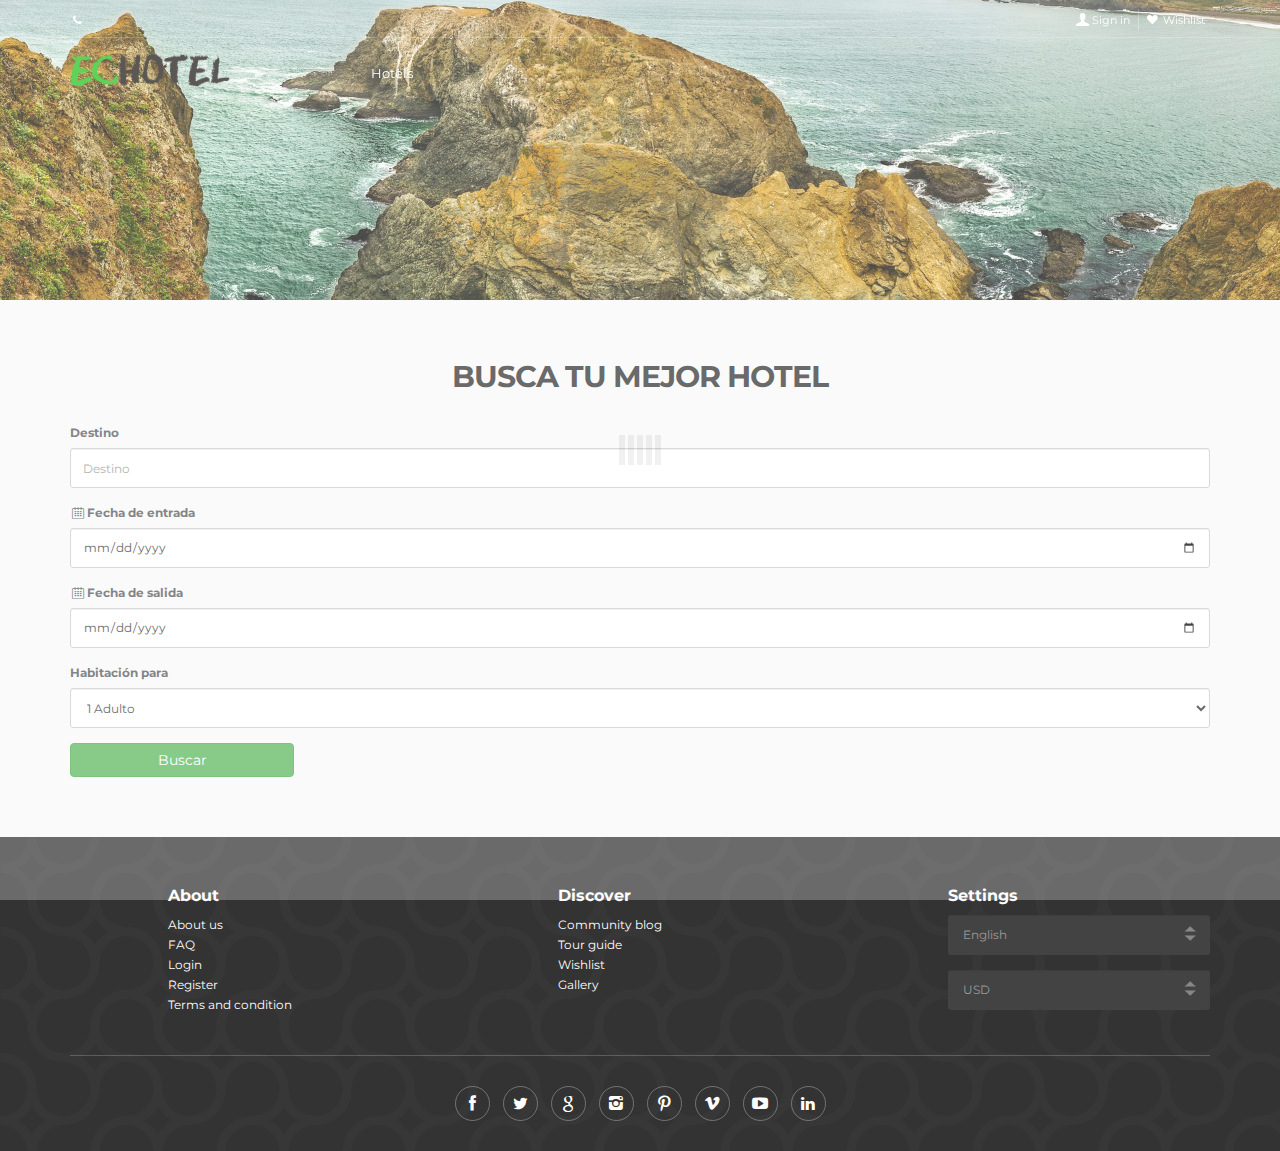
<file: html_v.3.0/index.html>
<!DOCTYPE html>
<!--[if IE 8]>
<html class="ie ie8"> <![endif]-->
<!--[if IE 9]>
<html class="ie ie9"> <![endif]-->
<html xmlns="http://www.w3.org/1999/html">
<head>
    <meta charset="utf-8">
    <meta http-equiv="X-UA-Compatible" content="IE=edge">
    <meta name="viewport" content="width=device-width, initial-scale=1">

    <title>HotelSearch</title>

    <!-- Favicons-->
    <link rel="shortcut icon" href="img/favicon.ico" type="image/x-icon">
    <link rel="apple-touch-icon" type="image/x-icon" href="img/apple-touch-icon-57x57-precomposed.png">
    <link rel="apple-touch-icon" type="image/x-icon" sizes="72x72" href="img/apple-touch-icon-72x72-precomposed.png">
    <link rel="apple-touch-icon" type="image/x-icon" sizes="114x114"
          href="img/apple-touch-icon-114x114-precomposed.png">
    <link rel="apple-touch-icon" type="image/x-icon" sizes="144x144"
          href="img/apple-touch-icon-144x144-precomposed.png">

    <!-- CSS -->
    <link href="css/base.css" rel="stylesheet">

    <!-- Google web fonts -->
    <link href='http://fonts.googleapis.com/css?family=Montserrat:400,700' rel='stylesheet' type='text/css'>
    <link href='http://fonts.googleapis.com/css?family=Gochi+Hand' rel='stylesheet' type='text/css'>
    <link href='http://fonts.googleapis.com/css?family=Lato:300,400' rel='stylesheet' type='text/css'>

    <!--[if lt IE 9]>
    <script src="js/html5shiv.min.js"></script>
    <script src="js/respond.min.js"></script>
    <![endif]-->

</head>
<body>
<div id="preloader">
    <div class="sk-spinner sk-spinner-wave">
        <div class="sk-rect1"></div>
        <div class="sk-rect2"></div>
        <div class="sk-rect3"></div>
        <div class="sk-rect4"></div>
        <div class="sk-rect5"></div>
    </div>
</div>
<!-- End Preload -->

<div class="layer"></div>
<!-- Mobile menu overlay mask -->

<!-- Header================================================== -->
<header>
    <div id="top_line">
        <div class="container">
            <div class="row">
                <div class="col-md-6 col-sm-6 col-xs-6"><i class="icon-phone"></i><strong></strong></div>

                <div class="col-md-6 col-sm-6 col-xs-6">
                    <ul id="top_links">
                        <li>
                            <div class="dropdown dropdown-access">
                                <a href="#" class="dropdown-toggle" data-toggle="dropdown" id="access_link">Sign in</a>
                                <div class="dropdown-menu">
                                    <div class="row">
                                        <div class="col-md-6 col-sm-6 col-xs-6">
                                            <a href="#" class="bt_facebook">
                                                <i class="icon-facebook"></i>Facebook </a>
                                        </div>
                                        <div class="col-md-6 col-sm-6 col-xs-6">
                                            <a href="#" class="bt_paypal">
                                                <i class="icon-paypal"></i>Paypal </a>
                                        </div>
                                    </div>
                                    <div class="login-or">
                                        <hr class="hr-or">
                                        <span class="span-or">or</span>
                                    </div>
                                    <div class="form-group">
                                        <input type="text" class="form-control" id="inputUsernameEmail"
                                               placeholder="Email">
                                    </div>
                                    <div class="form-group">
                                        <input type="password" class="form-control" id="inputPassword"
                                               placeholder="Password">
                                    </div>
                                    <a id="forgot_pw" href="#">Forgot password?</a>
                                    <input type="submit" name="Sign_in" value="Sign in" id="Sign_in"
                                           class="button_drop">
                                    <input type="submit" name="Sign_up" value="Sign up" id="Sign_up"
                                           class="button_drop outline">
                                </div>
                            </div><!-- End Dropdown access -->
                        </li>
                        <li><a href="wishlist.html" id="wishlist_link">Wishlist</a></li>
                    </ul>
                </div>
            </div><!-- End row -->
        </div><!-- End container-->
    </div><!-- End top line-->
    <div class="container">
        <div class="row">
            <div class="col-md-3 col-sm-3 col-xs-3">
                <div id="logo_home">
                    <h1><a href="home.html" title="home">home</a></h1>
                </div>
            </div>
            <nav class="col-md-9 col-sm-9 col-xs-9">
                <a class="cmn-toggle-switch cmn-toggle-switch__htx open_close" href="javascript:void(0);"><span>Menu mobile</span></a>
                <div class="main-menu">
                    <div id="header_menu">
                        <img src="img/logo_sticky.png" width="160" height="34" alt="City tours" data-retina="true">
                    </div>
                    <a href="#" class="open_close" id="close_in"><i class="icon_set_1_icon-77"></i></a>
                    <ul>
                        <li class="submenu">
                            <a href="javascript:void(0);" class="show-submenu">Hotels</a>
                        </li>
                    </ul>
                </div><!-- End main-menu -->
            </nav>
        </div>
    </div><!-- container -->
</header><!-- End Header -->
<section id="headerSearch">
</section><!-- End hero -->

<div class="container margin_60">

    <div class="main_title">
        <h2>Busca tu mejor hotel</h2>
    </div>

    <form class="searchForm">
        <div class="form-group">
            <label for="where">Destino</label>
            <input type="text" class="form-control" id="where" placeholder="Destino">
        </div>
        <div class="form-group">
            <label for="checkin"><i class="icon-calendar-7"></i>Fecha de entrada</label>
            <input type="date" class="form-control" id="checkin" placeholder="Fecha de entrada">
        </div>
        <div class="form-group">
            <label for="checkout"><i class="icon-calendar-7"></i>Fecha de salida</label>
            <input type="date" class="form-control" id="checkout" placeholder="Fecha de salida">
        </div>
        <div class="form-group">
            <label for="roomType">Habitación para</label>
            <select id="roomType" class="form-control">
                <option>1 Adulto</option>
                <option>2 Adultos</option>
                <option>Familias</option>
                <option>Grupos</option>
            </select>
        </div>
        <input class="btn btn-success search" value="Buscar">
    </form>

</div><!-- End container -->

<footer>
    <div class="container">
        <div class="row">
            <div class="col-md-1 col-sm-3">

            </div>
            <div class="col-md-4 col-sm-3">
                <h3>About</h3>
                <ul>
                    <li><a href="#">About us</a></li>
                    <li><a href="#">FAQ</a></li>
                    <li><a href="#">Login</a></li>
                    <li><a href="#">Register</a></li>
                    <li><a href="#">Terms and condition</a></li>
                </ul>
            </div>
            <div class="col-md-4 col-sm-3">
                <h3>Discover</h3>
                <ul>
                    <li><a href="#">Community blog</a></li>
                    <li><a href="#">Tour guide</a></li>
                    <li><a href="#">Wishlist</a></li>
                    <li><a href="#">Gallery</a></li>
                </ul>
            </div>
            <div class="col-md-3 col-sm-3">
                <h3>Settings</h3>
                <div class="styled-select">
                    <select class="form-control" name="lang" id="lang">
                        <option value="English" selected>English</option>
                        <option value="French">French</option>
                        <option value="Spanish">Spanish</option>
                        <option value="Russian">Russian</option>
                    </select>
                </div>
                <div class="styled-select">
                    <select class="form-control" name="currency" id="currency">
                        <option value="USD" selected>USD</option>
                        <option value="EUR">EUR</option>
                        <option value="GBP">GBP</option>
                        <option value="RUB">RUB</option>
                    </select>
                </div>
            </div>
        </div><!-- End row -->
        <div class="row">
            <div class="col-md-12">
                <div id="social_footer">
                    <ul>
                        <li><a href="#"><i class="icon-facebook"></i></a></li>
                        <li><a href="#"><i class="icon-twitter"></i></a></li>
                        <li><a href="#"><i class="icon-google"></i></a></li>
                        <li><a href="#"><i class="icon-instagram"></i></a></li>
                        <li><a href="#"><i class="icon-pinterest"></i></a></li>
                        <li><a href="#"><i class="icon-vimeo"></i></a></li>
                        <li><a href="#"><i class="icon-youtube-play"></i></a></li>
                        <li><a href="#"><i class="icon-linkedin"></i></a></li>
                    </ul>
                </div>
            </div>
        </div><!-- End row -->
    </div><!-- End container -->
</footer><!-- End footer -->

<div id="toTop"></div><!-- Back to top button -->

<!-- Common scripts -->
<script src="js/jquery-1.11.2.min.js"></script>
<script src="js/common_scripts_min.js"></script>
<script src="js/functions.js"></script>
<script src="js/search.js"></script>
</body>
</html>
</file>
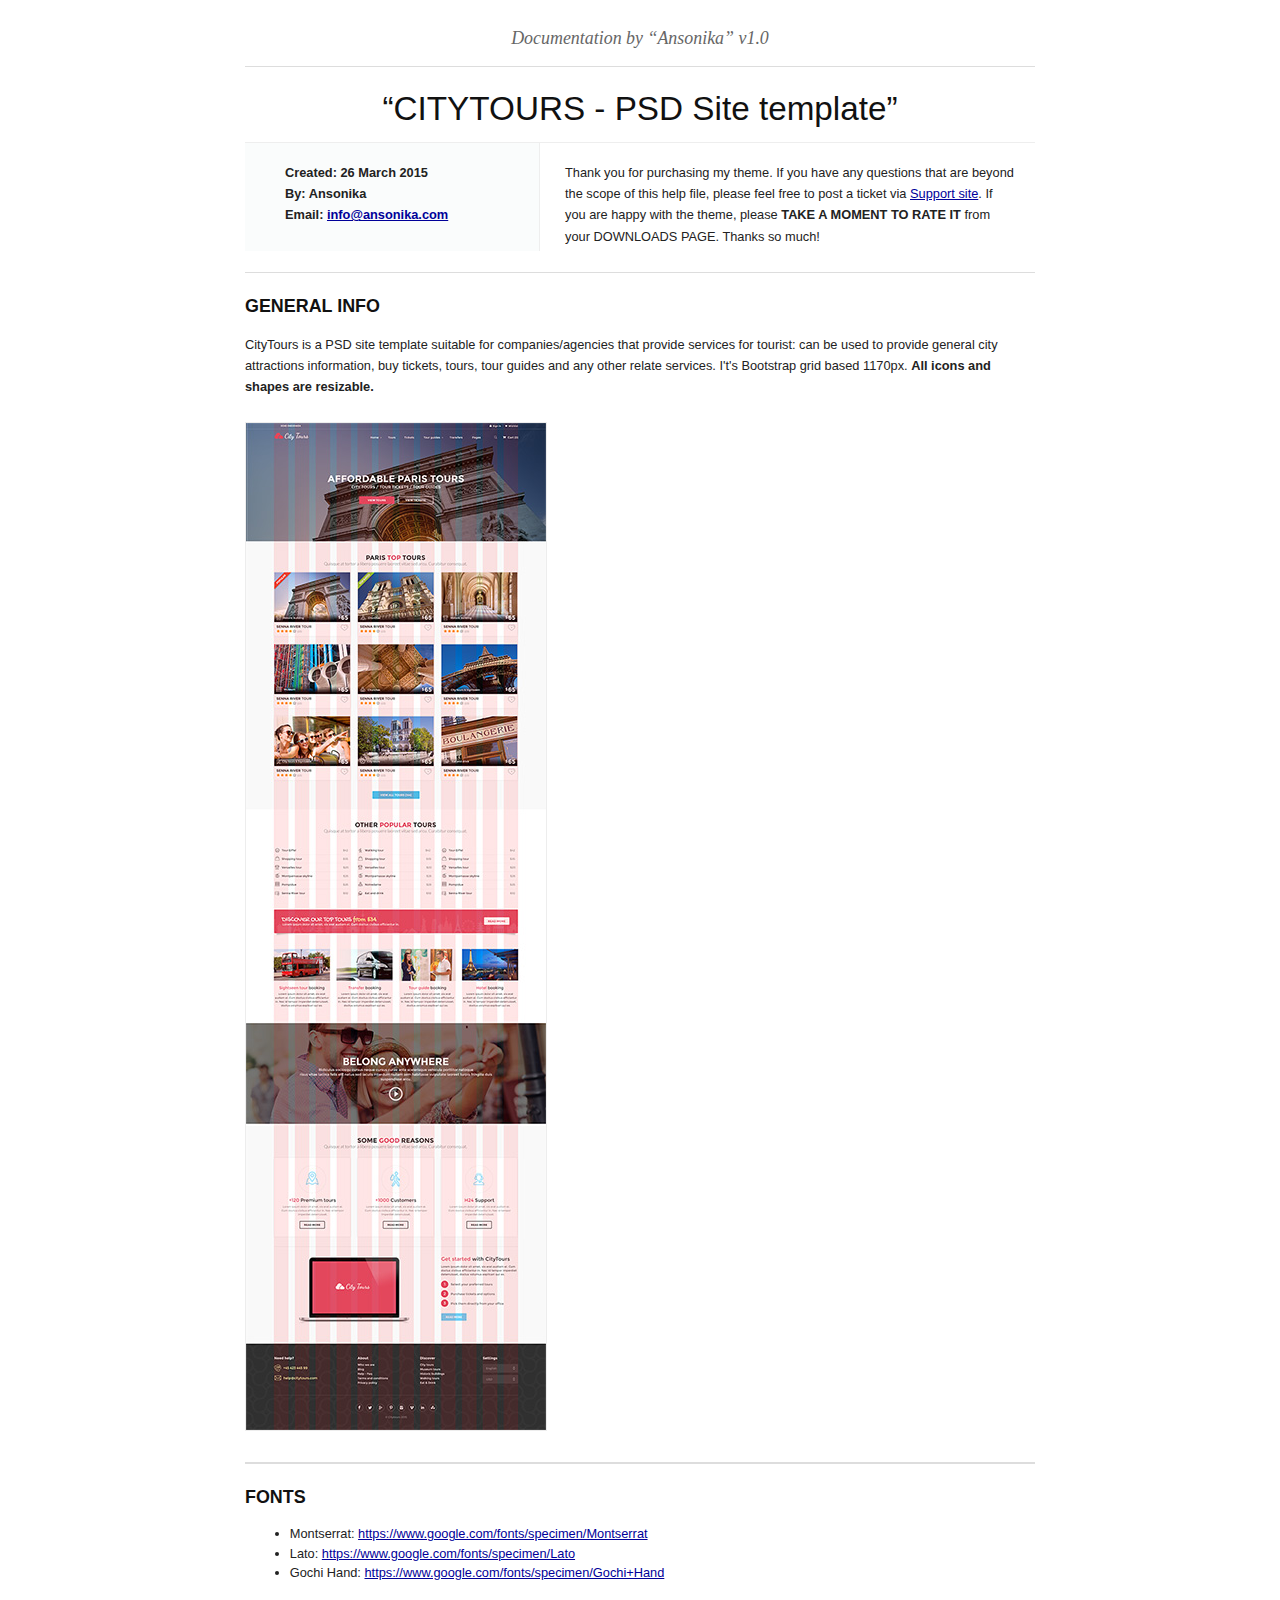
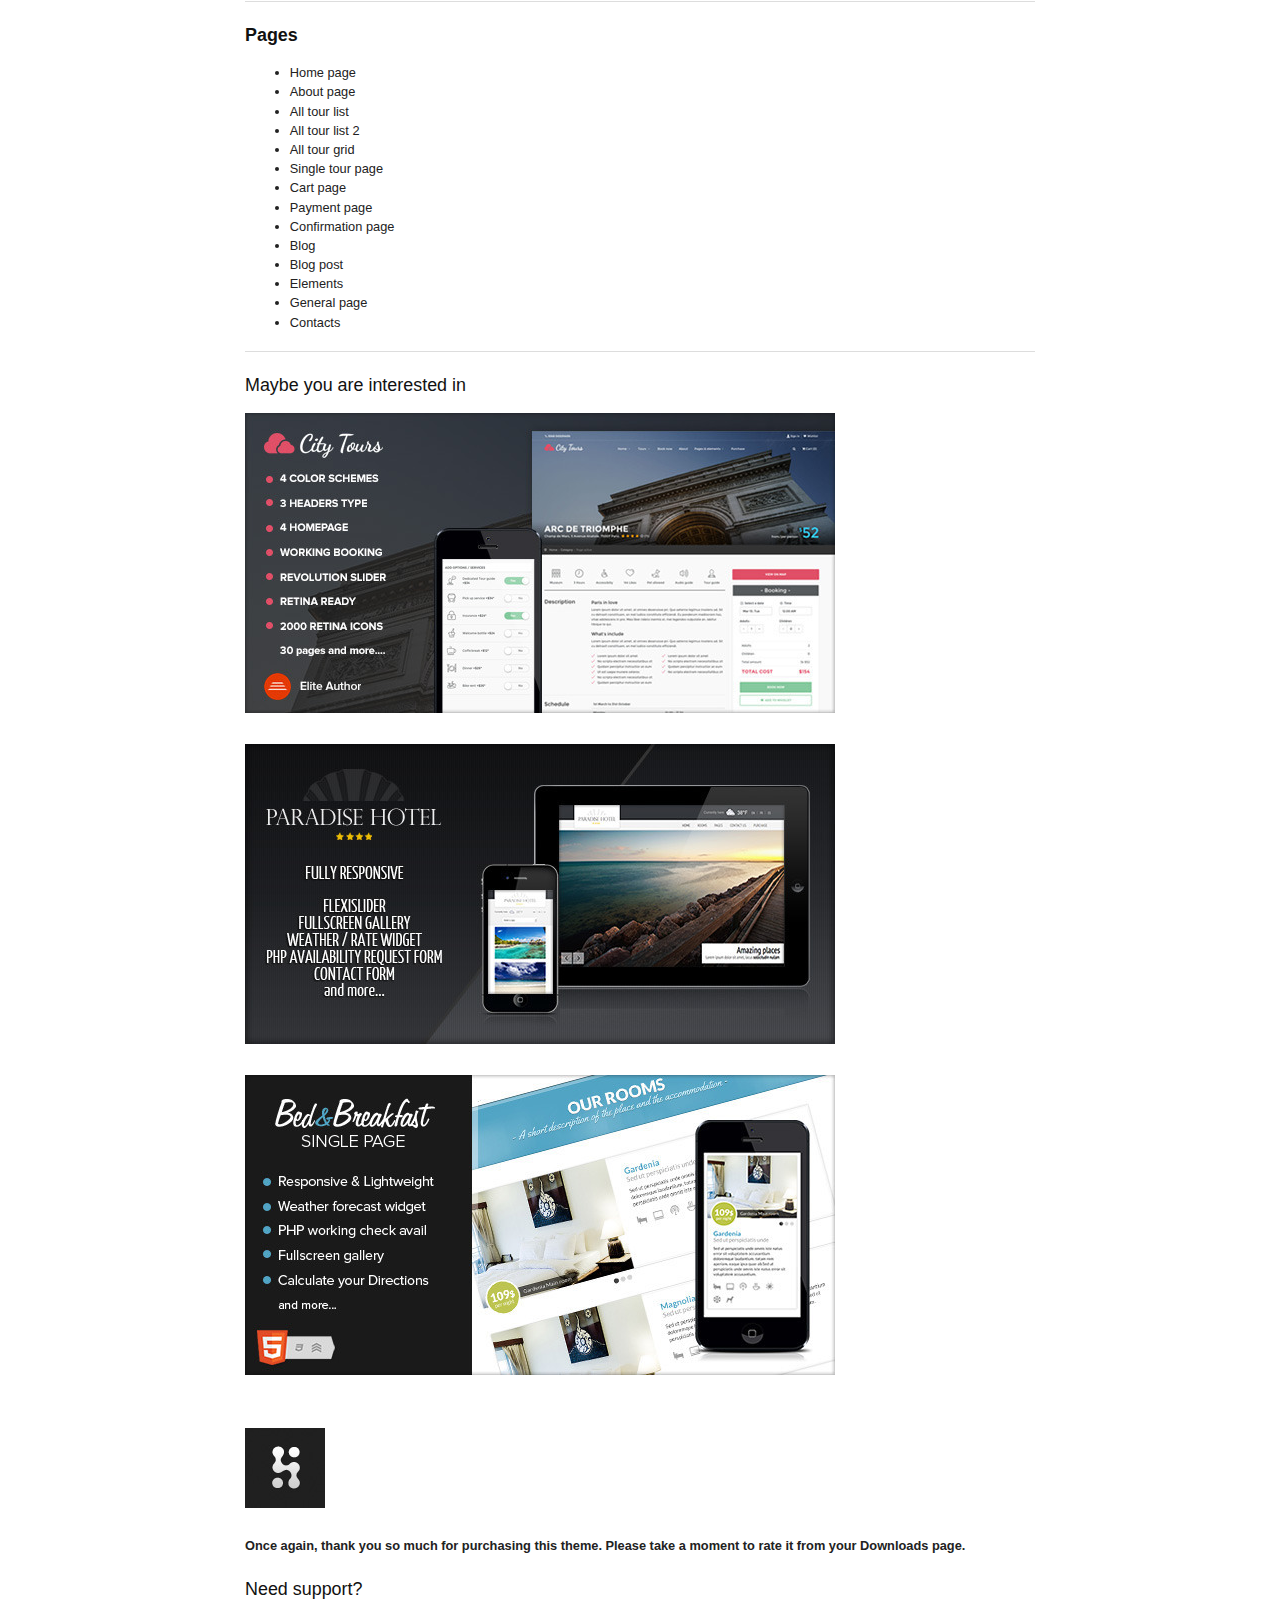
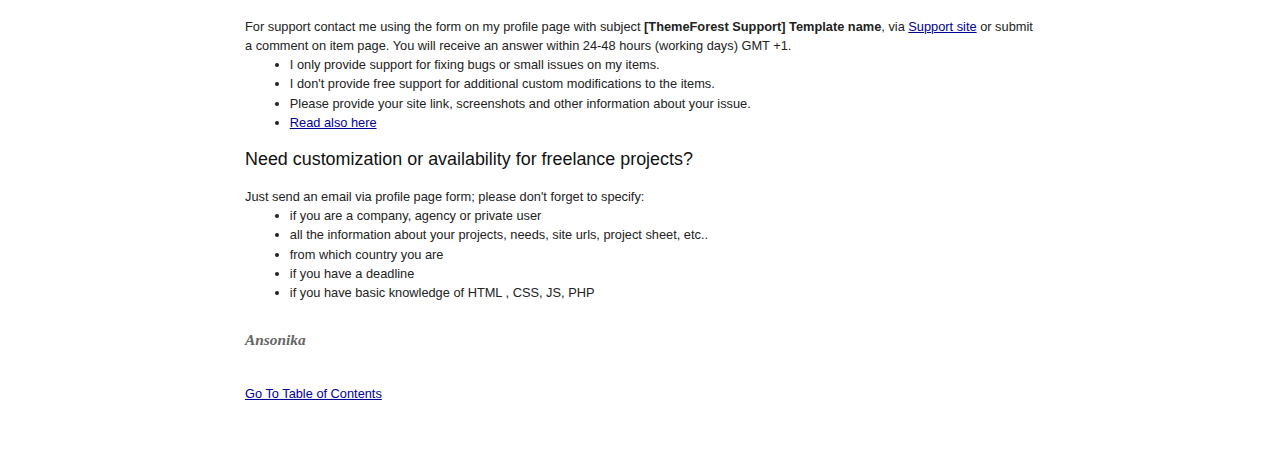
<file: city_tour_psd_files/doc/index.html>
<!DOCTYPE HTML PUBLIC "-//W3C//DTD HTML 4.01//EN" "http://www.w3.org/TR/html4/strict.dtd">
<head lang="en">
	<meta http-equiv="content-type" content="text/html;charset=utf-8">
	<title></title>
	<!-- Framework CSS -->
	<link rel="stylesheet" href="assets/blueprint-css/screen.css" type="text/css" media="screen, projection">
	<link rel="stylesheet" href="assets/blueprint-css/print.css" type="text/css" media="print">
	<!--[if lt IE 8]><link rel="stylesheet" href="assets/blueprint-css/ie.css" type="text/css" media="screen, projection"><![endif]-->
	<link rel="stylesheet" href="assets/blueprint-css/plugins/fancy-type/screen.css" type="text/css" media="screen, projection">
	<style type="text/css" media="screen">
		p, table, hr, .box { margin-bottom:25px; }
		.box p { margin-bottom:10px; }
		pre,code { font-family:"Consolas", Courier New, Courier, monospace; padding:15px; background:#f7f7f7; margin:0px 0px 18px; border:1px solid #e5e5e5; line-height:18px; color:#000 }
code { padding:0px 3px; background-image:none; background:#f5f5f5; border:none }
pre { white-space:pre-wrap; white-space:-moz-pre-wrap; white-space:-pre-wrap; white-space:-o-pre-wrap; word-wrap:break-word }
	</style>
</head>


<body>
	<div class="container">
	  <h3 class="center alt"> Documentation by &ldquo;Ansonika&rdquo; v1.0</h3>
		
		<hr>
		
		<h1 class="center">&ldquo;CITYTOURS - PSD Site template&rdquo;</h1>
		
		<div class="borderTop">
		  <div class="span-6 colborder info prepend-1">
				<p class="prepend-top">
					<strong>
					Created: 26 March 2015<br>
					By: Ansonika<br>
				  Email: <a href="mailto:info@ansonika.com">info@ansonika.com</a></strong>
			  </p>
		  </div><!-- end div .span-6 -->		
	
			<div class="span-12 last">
				<p class="prepend-top append-0">Thank you for purchasing my theme. If you have any questions that are beyond the scope of this help file, please feel free to post a ticket via <a href="http://support.ansonika.com/">Support site</a>. If you are happy with the theme, please <strong>TAKE A MOMENT TO RATE IT</strong> from your DOWNLOADS PAGE.
Thanks so much!</p>
			</div>
		</div><!-- end div .borderTop -->
		
	<hr>
        
  <h3 id="htmlStructure"><strong>GENERAL INFO</strong></h3>
	 <p>CityTours is a PSD site template suitable for companies/agencies that provide services for tourist: can be used to provide general city attractions information, buy tickets, tours, tour guides and any other relate services. I't's Bootstrap grid based 1170px. <strong>All icons and shapes are resizable.</strong></p>
     <p><img src="assets/images/grid.jpg" width="300" height="1007" style="border:1px solid #ededed;"></p>
        
      <hr>
        
  <h3 id="htmlStructure"><strong>FONTS</strong></h3>
	  <ul>
      	<li>Montserrat: <a href="https://www.google.com/fonts/specimen/Montserrat">https://www.google.com/fonts/specimen/Montserrat</a></li>
        <li>Lato: <a href="https://www.google.com/fonts/specimen/Lato">https://www.google.com/fonts/specimen/Lato</a></li>
        <li>Gochi Hand: <a href="https://www.google.com/fonts/specimen/Gochi+Hand">https://www.google.com/fonts/specimen/Gochi+Hand</a></li>
      </ul>
<hr>
<h3 id="htmlStructure"><strong>Pages</strong></h3>
	  <ul>
      	<li>Home page</li>
        <li>About page</li>
        <li>All tour list</li>
        <li>All tour list 2</li>
         <li>All tour grid</li>
          <li>Single tour page</li>
           <li>Cart page</li>
            <li>Payment page</li>
            <li>Confirmation page</li>
            <li>Blog</li>
            <li>Blog post</li>
              <li>Elements</li>
              <li>General page</li>
              <li>Contacts</li>
      </ul>
<hr>
<h3>Maybe you are interested in</h3>
<p><a href="http://themeforest.net/item/citytours-city-tours-tour-tickets-and-guides/10715647?ref=ansonika"><img src="assets/images/01-citytours-travel-tour-template.jpg" width="590" height="300"></a></p>
<p><a href="http://themeforest.net/item/responsive-paradise-hotel/1735945?ref=ansonika"><img src="assets/images/01_Responsive_hotel_site_template.jpg" width="590" height="300"></a></p>
<p><a href="http://themeforest.net/item/bedbreakfast-responsive-single-page/4832335?ref=ansonika"><img src="assets/images/01-bed-and-breakfast-responsive-singlepage.jpg" width="590" height="300"></a></p>
<p><strong><br>
    <img src="assets/images/avatar.jpg" width="80" height="80"><br>
	  <br>
    Once again, thank you so much for purchasing this theme. Please take a moment to rate it from your Downloads page.</strong><br> 
		  
<h3>Need support?</h3>
For support contact me using the form on my profile page <span class="text_medium">with subject <strong>[ThemeForest Support]  Template name</strong></span>, via <a href="http://support.ansonika.com/">Support site</a> or submit a comment on item page. You will receive an answer within 24-48 hours (working days)  GMT  +1.
<ul>
<li>I only provide support for fixing bugs or small issues on my items.</li>
<li>I don't provide free support for additional custom modifications to the items.</li>
<li>Please provide your site link, screenshots and other information about your issue.</li>
<li><a href="http://wiki.envato.com/buying/support-buying/getting-support-modifications-and-upgrades/" rel="nofollow">Read also here</a></li>
</ul>

<h3>Need customization or availability for freelance projects?</h3>
Just send an email via profile page form; please don't forget to specify:
<ul>
<li>if you are a company, agency or private user</li>
<li>all the information about your projects, needs, site urls, project sheet, etc..</li>
<li>from which country you are</li>
<li>if you have a deadline</li>
<li>if you have basic knowledge of  HTML , CSS, JS,  PHP</li>
</ul>
<p class="append-bottom alt large"><strong>Ansonika</strong></p>
		<p><a href="#toc">Go To Table of Contents</a></p>
		
		<hr class="space">
	</div><!-- end div .container -->
</body>
</html>
</file>
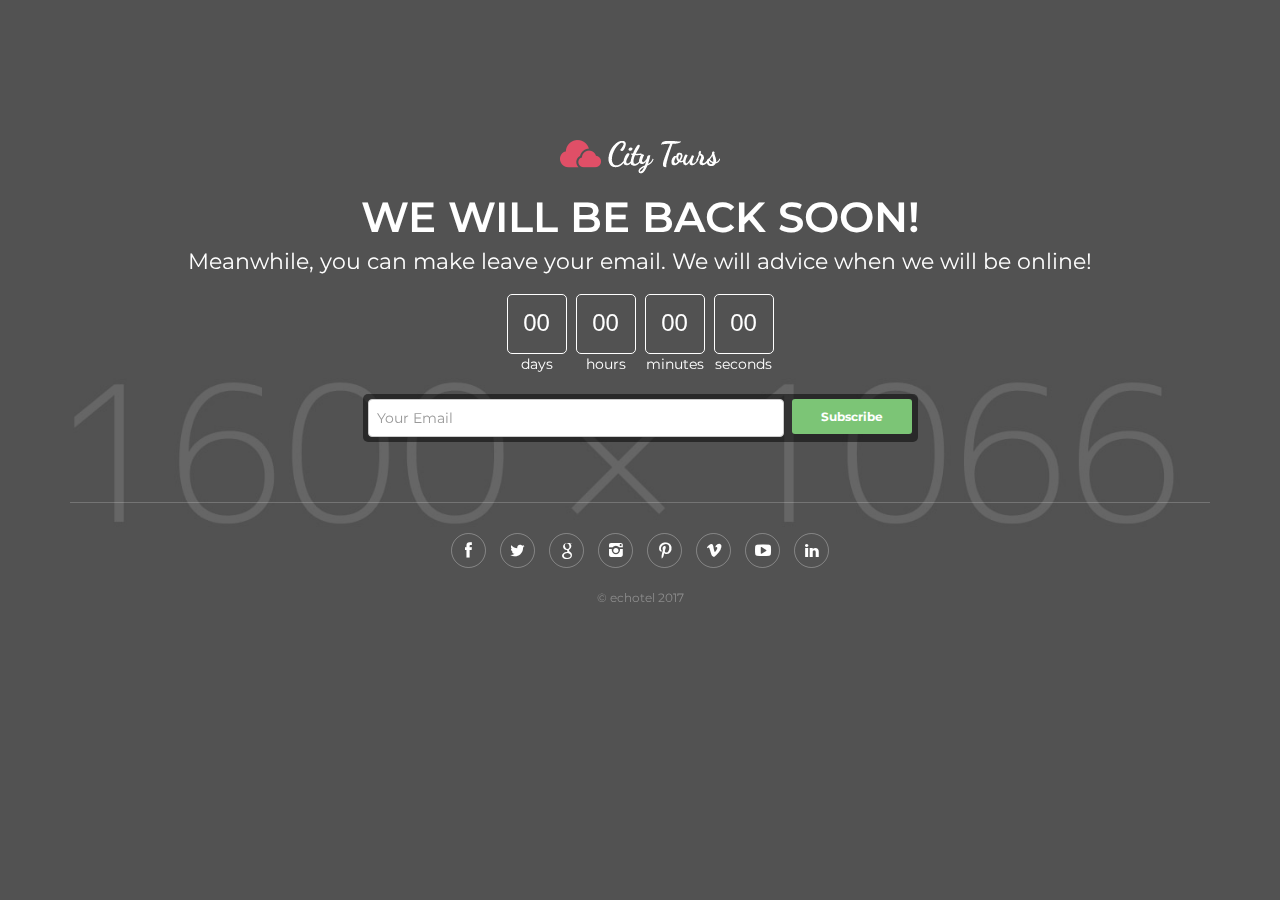
<file: html_v.3.0/site_launch/index.html>
<!DOCTYPE html>
<html>
  <head>
  	<meta charset="utf-8">
    <title>Site Launch Coming soon</title>
    <meta name="viewport" content="width=device-width, initial-scale=1.0">
   
    <!-- Favicons-->
    <link rel="shortcut icon" href="img/favicon.ico" type="image/x-icon"/>
    <link rel="apple-touch-icon" type="image/x-icon" href="img/apple-touch-icon-57x57-precomposed.png">
    <link rel="apple-touch-icon" type="image/x-icon" sizes="72x72" href="img/apple-touch-icon-72x72-precomposed.png">
    <link rel="apple-touch-icon" type="image/x-icon" sizes="114x114" href="img/apple-touch-icon-114x114-precomposed.png">
    <link rel="apple-touch-icon" type="image/x-icon" sizes="144x144" href="img/apple-touch-icon-144x144-precomposed.png">
    
    <!-- CSS -->
    <link href="css/bootstrap.min.css" rel="stylesheet">
    <link href="css/style.css" rel="stylesheet">
    <link href="fontello/css/fontello.css" rel="stylesheet" > 
    <link href="fontello/css/animation.css" rel="stylesheet" > 
    
    <!--[if lt IE 9]>
      <script src="http://oss.maxcdn.com/libs/html5shiv/3.7.0/html5shiv.js"></script>
      <script src="http://oss.maxcdn.com/libs/respond.js/1.3.0/respond.min.js"></script>
    <![endif]-->

  </head>
  <body>
  
<div id="wrapper">
	<div id="main">
		<div class="container">
			
			<div class="row countdown">
            	<div class="col-md-12">
                	<div id="logo"><img src="img/logo.png" width="160" height="34" alt="hotelSearch"></div>
                    <h1>We will be back soon!</h1>
                    <h2>Meanwhile, you can make leave your email. We will advice when we will be online!</h2>
                </div>
				<div id="countdown_wp">
                    <div class="container_count"><div id="days">00</div>days</div>
                    <div class="container_count"><div id="hours">00</div>hours</div>
                    <div class="container_count"><div id="minutes">00</div>minutes</div>
                    <div class="container_count last"><div id="seconds">00</div>seconds</div>
                </div>
			</div>
            <div class="row">
						<div class="col-md-6 col-md-offset-3">
			<div id="newsletter_wp" >
				<form method="post" action="assets/newsletter.php" id="newsletter" name="newsletter"  autocomplete="off">
							<div class="row">
                            	<div class="col-md-9 first-nogutter">
                                	<input name="email_newsletter" id="email_newsletter" type="email" placeholder="Your Email" class="form-control">
                                </div>
                                <div class="col-md-3 nogutter">
                                	    <button type="submit" class="btn-check" id="submit-newsletter">Subscribe</button>
                                </div>
                            </div>
							
                            	<div id="message-newsletter"></div>
								</form>
                                	
                         
						</div>
						
					</div><!-- End row -->
		
			
			</div><!-- End row -->
            
     
                    <div id="social_footer">
                        <ul>
                            <li><a href="#"><i class="icon-facebook"></i></a></li>
                            <li><a href="#"><i class="icon-twitter"></i></a></li>
                            <li><a href="#"><i class="icon-google"></i></a></li>
                            <li><a href="#"><i class="icon-instagram"></i></a></li>
                            <li><a href="#"><i class="icon-pinterest"></i></a></li>
                            <li><a href="#"><i class="icon-vimeo"></i></a></li>
                            <li><a href="#"><i class="icon-youtube-play"></i></a></li>
                            <li><a href="#"><i class="icon-linkedin"></i></a></li>
                        </ul>
                        <p>© echotel 2017</p>
                    </div>

            
		</div><!-- End container -->
        
        
	</div><!-- End main -->
    

	

<div id="slides">
	<ul class="slides-container">
		<li><img src="img/slide_1.jpg" alt="Image"></li>
		<li><img src="img/slide_2.jpg" alt="Image"></li>
		<li><img src="img/slide_3.jpg" alt="Image"></li>
	</ul>
</div><!-- End background slider -->

<!-- JQUERY -->
<script src="js/jquery-1.11.2.min.js"></script>
<script src="js/jquery.easing.1.3.min.js"></script>
<script src="js/jquery.animate-enhanced.min.js"></script>
<script src="js/jquery.superslides.min.js"></script>
<script  type="text/javascript">
  $('#slides').superslides({
	  play: 6000,
	  pagination:false,
	  animation_speed: 800,
      animation: 'fade'
    });
</script>
<!-- OTHER JS --> 
<script src="js/retina.min.js"></script>
<script  src="js/functions.js"></script>
<script src="assets/validate.js"></script>
  </body>
</html>
</file>
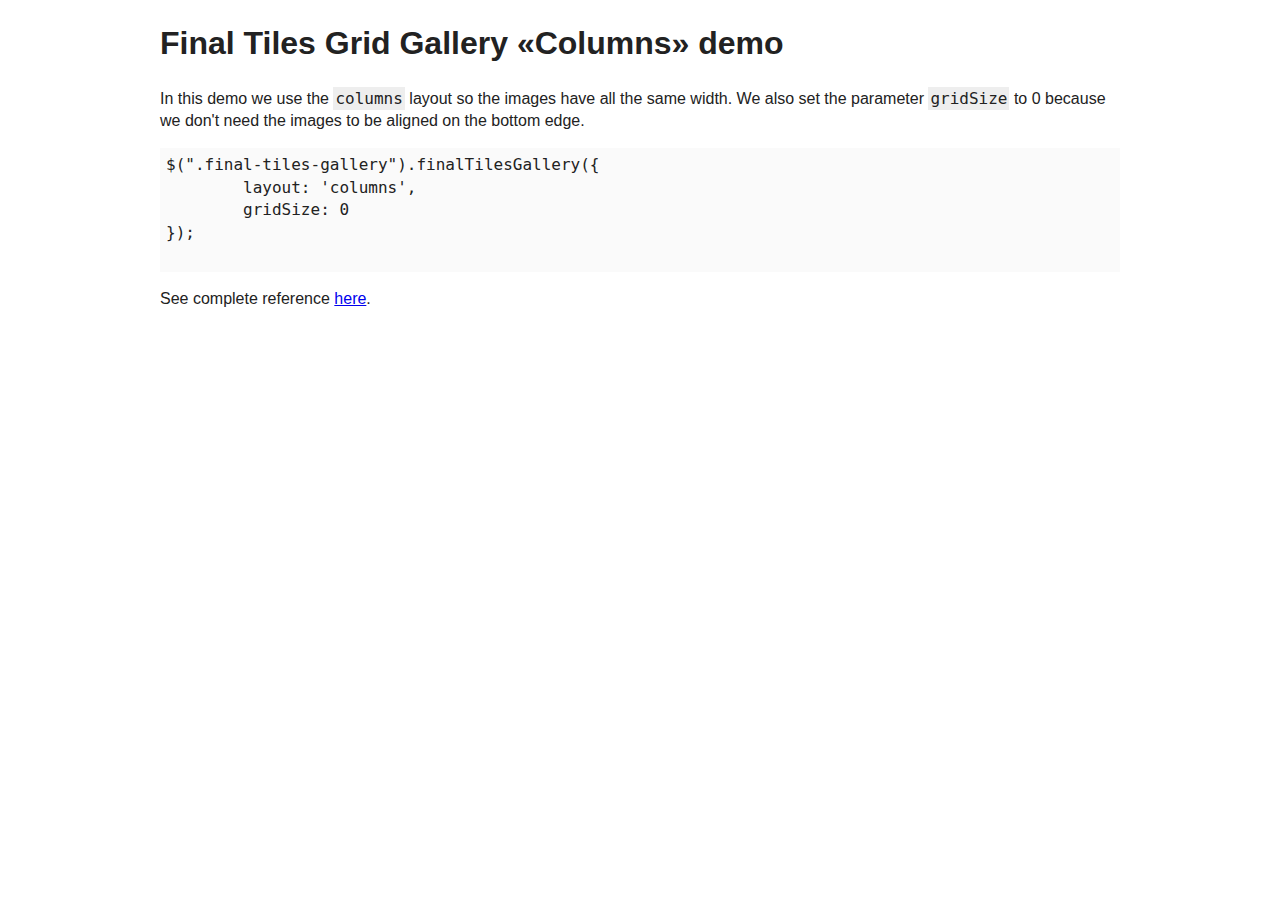
<file: grid_gallery_files_&_doc/demo-columns.html>
<!DOCTYPE html>
<html>
    <head>
	    <!--
			Final Tiles Grid Gallery 2.0
			by GreenTreeLabs - http://codecanyon.net/item/final-tiles-grid-gallery/4734090?ref=GreenTreeLabs
		-->
		
        <meta charset="utf-8">
        <title>jQuery Final Tiles Grid Gallery demo</title>
		
		<!-- CSS for this demo, don't use in your project -->
		<link rel="stylesheet" href="css/main.css">
		
		<!-- FontAwesome CSS for cool icons -->
		<link rel="stylesheet" href="https://maxcdn.bootstrapcdn.com/font-awesome/4.3.0/css/font-awesome.min.css">        
		
		<!-- Final Tiles Grid Gallery CSS -->
        <link rel="stylesheet" href="css/finaltilesgallery.css">

		<!-- Include jQuery only if it is not already present in your code -->
		<script src="js/jquery-1.11.1.min.js"></script>
		
		<!-- Final Tiles Grid Gallery script --> 
        <script src="js/jquery.finaltilesgallery.js"></script>
        
        <script>
	        $(function () {
		        
		        //we call Final Tiles Grid Gallery without parameters,
		        //see reference for customisations: http://final-tiles-gallery.com/index.html#get-started
		        $(".final-tiles-gallery").finalTilesGallery({
		        	layout: 'columns',
		        	gridSize: 0
		        });
	        });	        
	    </script>
    </head>
    <body>
		
		<div id="page">
			<h1>Final Tiles Grid Gallery «Columns» demo</h1>
			<p>
				In this demo we use the <code>columns</code> layout so the images have all the same width. We also set the parameter <code>gridSize</code> to 0 because we don't need the images to be aligned on the bottom edge.
			</p>
			<pre>
$(".final-tiles-gallery").finalTilesGallery({
	layout: 'columns',
	gridSize: 0
});
			</pre>
	        <p>
		        See complete reference <a href="http://final-tiles-gallery.com/index.html#get-started">here</a>.
	        </p>
	        <div id="gallery" class="final-tiles-gallery">
			    <div class="ftg-items">
			        <div class="tile" data-ftg-ignore-size-factor="0">
			            <a class="tile-inner" href="#">
			                <img class="item" width="250" height="150" src="[data-uri]" data-src="http://placehold.it/500x300/B52626/ffffff&text=1" />
			            </a>
			        </div>
			        <div class="tile">
			            <a class="tile-inner" href="#">
			                <img class="item" src="[data-uri]" data-src="http://placehold.it/250x250/2B7E7E/ffffff&text=2" />
			            </a>
			        </div>
			        <div class="tile">
			            <a class="tile-inner" href="#">
			                <img class="item" src="[data-uri]" data-src="http://placehold.it/400x800/99C542/ffffff&text=3" />
			            </a>
			        </div>
			        <div class="tile">
			            <a class="tile-inner" href="#">
			                <img class="item" src="[data-uri]" data-src="http://placehold.it/600x400/F57373/ffffff&text=4" />
			            </a>
			        </div>
			        <div class="tile">
			            <a class="tile-inner" href="#">
			                <img class="item" src="[data-uri]" data-src="http://placehold.it/250x600/7CA924/ffffff&text=5" />
			            </a>
			        </div>
			        <div class="tile">
			            <a class="tile-inner" href="#">
			                <img class="item" src="[data-uri]" data-src="http://placehold.it/800x400/76B8B8/ffffff&text=6" />
			            </a>
			        </div>
			        <div class="tile">
			            <a class="tile-inner" href="#">
			                <img class="item" src="[data-uri]" data-src="http://placehold.it/800x800/B52626/ffffff&text=7" />
			            </a>
			        </div>
			        <div class="tile">
			            <a class="tile-inner" href="#">
			                <img class="item" src="[data-uri]" data-src="http://placehold.it/800x600/8F0D0D/ffffff&text=8" />
			            </a>
			        </div>
			        <div class="tile">
			            <a class="tile-inner" href="#">
			                <img class="item" src="[data-uri]" data-src="http://placehold.it/250x300/5D860C/ffffff&text=9" />
			            </a>
			        </div>
			        <div class="tile">
			            <a class="tile-inner" href="#">
			                <img class="item" src="[data-uri]" data-src="http://placehold.it/900x300/76B8B8/ffffff&text=10" />
			            </a>
			        </div>
					<div class="tile">
			            <a class="tile-inner" href="#">
			                <img class="item" src="[data-uri]" data-src="http://placehold.it/250x250/8F0D0D/ffffff&text=11" />
			            </a>
			        </div>
			        <div class="tile">
			            <a class="tile-inner" href="#">
			                <img class="item" src="[data-uri]" data-src="http://placehold.it/400x250/459393/ffffff&text=12" />
			            </a>
			        </div>
			    </div>
			</div>			
		</div>
    </body>
</html>
</file>
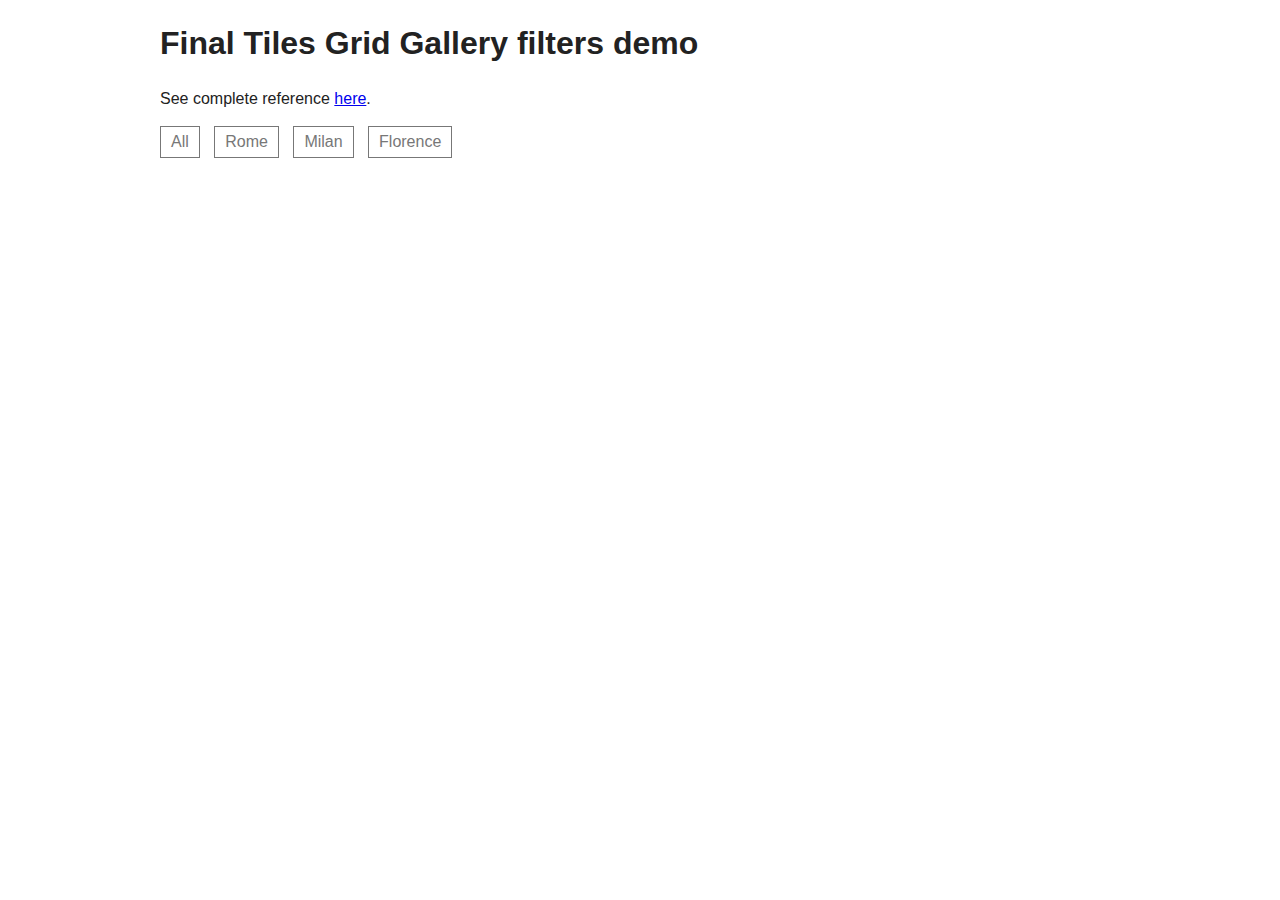
<file: grid_gallery_files_&_doc/demo-filters.html>
<!DOCTYPE html>
<html>
    <head>
	    <!--
			Final Tiles Grid Gallery 2.0
			by GreenTreeLabs - http://codecanyon.net/item/final-tiles-grid-gallery/4734090?ref=GreenTreeLabs
		-->
		
        <meta charset="utf-8">
        <title>jQuery Final Tiles Grid Gallery demo</title>
		
		<!-- CSS for this demo, don't use in your project -->
		<link rel="stylesheet" href="css/main.css">
		
		<!-- FontAwesome CSS for cool icons -->
		<link rel="stylesheet" href="https://maxcdn.bootstrapcdn.com/font-awesome/4.3.0/css/font-awesome.min.css">        
		
		<!-- Final Tiles Grid Gallery CSS -->
        <link rel="stylesheet" href="css/finaltilesgallery.css">

		<!-- Include jQuery only if it is not already present in your code -->
		<script src="js/jquery-1.11.1.min.js"></script>
		
		<!-- Final Tiles Grid Gallery script --> 
        <script src="js/jquery.finaltilesgallery.js"></script>
        
        <script>
	        $(function () {
		        
		        //we call Final Tiles Grid Gallery without parameters,
		        //see reference for customisations: http://final-tiles-gallery.com/index.html#get-started
		        $(".final-tiles-gallery").finalTilesGallery();
	        });	        
	    </script>
    </head>
    <body>
		
		<div id="page">
			<h1>Final Tiles Grid Gallery filters demo</h1>
	        <p>
		        See complete reference <a href="http://final-tiles-gallery.com/index.html#get-started">here</a>.
	        </p>
	        <div id="gallery" class="final-tiles-gallery">
		        <div class="ftg-filters">
					<a href="#ftg-set-ftgall">All</a>
					<a href="#ftg-set-rome">Rome</a>
					<a href="#ftg-set-milan">Milan</a>
					<a href="#ftg-set-florence">Florence</a>
				</div>
			    <div class="ftg-items">
			        <div class="tile ftg-set-rome">
			            <a class="tile-inner" href="#">
			                <img class="item" width="250" height="150" src="[data-uri]" data-src="http://placehold.it/500x300/B52626/ffffff&text=1" />
			            </a>
			        </div>
			        <div class="tile ftg-set-milan">
			            <a class="tile-inner" href="#">
			                <img class="item" src="[data-uri]" data-src="http://placehold.it/250x250/2B7E7E/ffffff&text=2" />
			            </a>
			        </div>
			        <div class="tile ftg-set-rome ftg-set-milan">
			            <a class="tile-inner" href="#">
			                <img class="item" src="[data-uri]" data-src="http://placehold.it/400x800/99C542/ffffff&text=3" />
			            </a>
			        </div>
			        <div class="tile ftg-set-florence">
			            <a class="tile-inner ftg-set-milan" href="#">
			                <img class="item" src="[data-uri]" data-src="http://placehold.it/600x400/F57373/ffffff&text=4" />
			            </a>
			        </div>
			        <div class="tile ftg-set-florence">
			            <a class="tile-inner" href="#">
			                <img class="item" src="[data-uri]" data-src="http://placehold.it/250x600/7CA924/ffffff&text=5" />
			            </a>
			        </div>
			        <div class="tile ftg-set-rome ftg-set-florence">
			            <a class="tile-inner" href="#">
			                <img class="item" src="[data-uri]" data-src="http://placehold.it/800x400/76B8B8/ffffff&text=6" />
			            </a>
			        </div>
			        <div class="tile ftg-set-florence">
			            <a class="tile-inner" href="#">
			                <img class="item" src="[data-uri]" data-src="http://placehold.it/800x800/B52626/ffffff&text=7" />
			            </a>
			        </div>
			        <div class="tile ftg-set-rome">
			            <a class="tile-inner" href="#">
			                <img class="item" src="[data-uri]" data-src="http://placehold.it/800x600/8F0D0D/ffffff&text=8" />
			            </a>
			        </div>
			        <div class="tile ftg-set-rome">
			            <a class="tile-inner" href="#">
			                <img class="item" src="[data-uri]" data-src="http://placehold.it/250x300/5D860C/ffffff&text=9" />
			            </a>
			        </div>
			        <div class="tile ftg-set-milan">
			            <a class="tile-inner" href="#">
			                <img class="item" src="[data-uri]" data-src="http://placehold.it/900x300/76B8B8/ffffff&text=10" />
			            </a>
			        </div>
					<div class="tile ftg-set-rome ftg-set-florence">
			            <a class="tile-inner" href="#">
			                <img class="item" src="[data-uri]" data-src="http://placehold.it/250x250/8F0D0D/ffffff&text=11" />
			            </a>
			        </div>
			        <div class="tile ftg-set-florence">
			            <a class="tile-inner" href="#">
			                <img class="item" src="[data-uri]" data-src="http://placehold.it/400x250/459393/ffffff&text=12" />
			            </a>
			        </div>
			    </div>
			</div>			
		</div>
    </body>
</html>
</file>
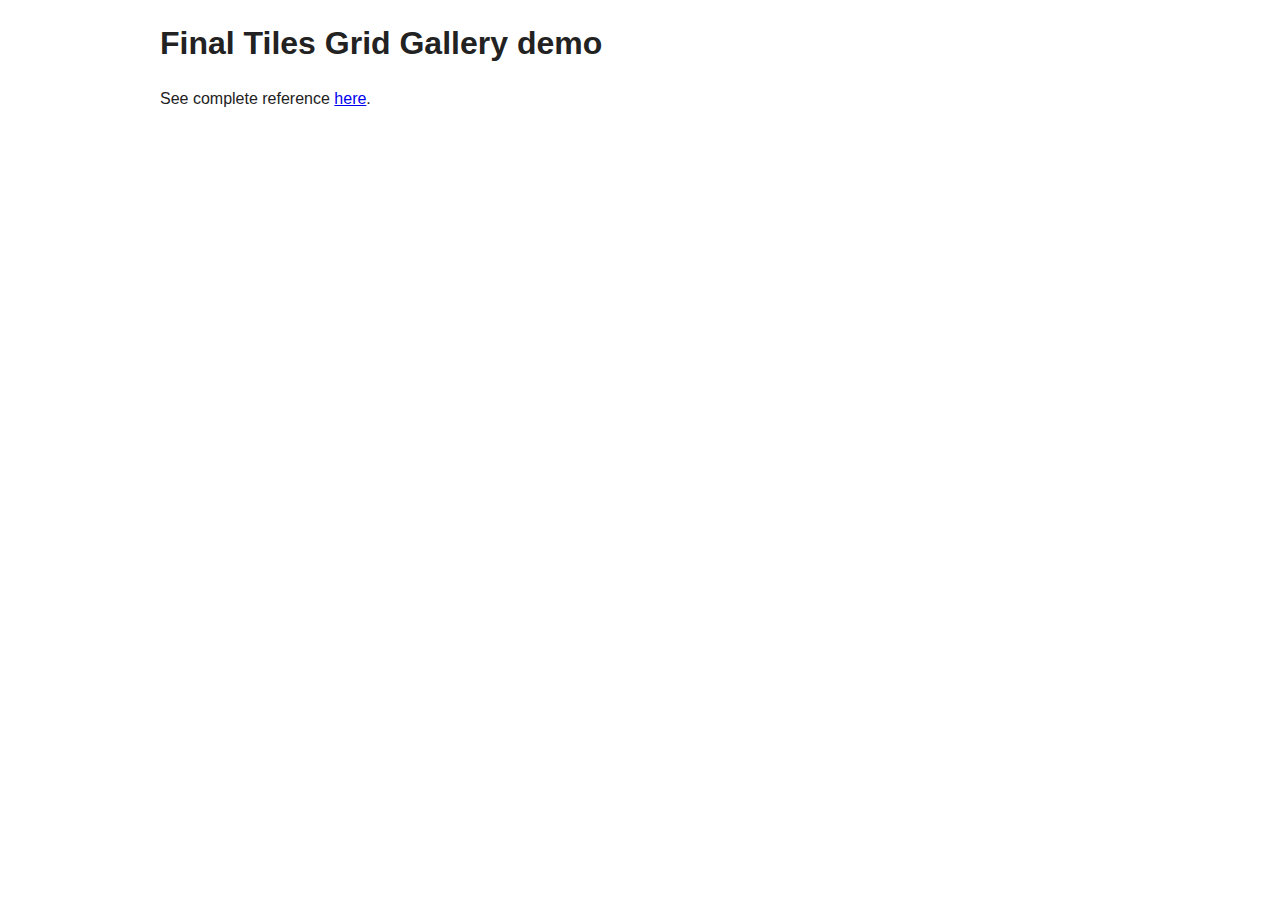
<file: grid_gallery_files_&_doc/demo-simple.html>
<!DOCTYPE html>
<html>
    <head>
	    <!--
			Final Tiles Grid Gallery 2.0
			by GreenTreeLabs - http://codecanyon.net/item/final-tiles-grid-gallery/4734090?ref=GreenTreeLabs
		-->
		
        <meta charset="utf-8">
        <title>jQuery Final Tiles Grid Gallery demo</title>
		
		<!-- CSS for this demo, don't use in your project -->
		<link rel="stylesheet" href="css/main.css">
		
		<!-- FontAwesome CSS for cool icons -->
		<link rel="stylesheet" href="https://maxcdn.bootstrapcdn.com/font-awesome/4.3.0/css/font-awesome.min.css">        
		
		<!-- Final Tiles Grid Gallery CSS -->
        <link rel="stylesheet" href="css/finaltilesgallery.css">

		<!-- Include jQuery only if it is not already present in your code -->
		<script src="js/jquery-1.11.1.min.js"></script>
		
		<!-- Final Tiles Grid Gallery script --> 
        <script src="js/jquery.finaltilesgallery.js"></script>
        
        <script>
	        $(function () {
		        
		        //we call Final Tiles Grid Gallery without parameters,
		        //see reference for customisations: http://final-tiles-gallery.com/index.html#get-started
		        $(".final-tiles-gallery").finalTilesGallery();
	        });	        
	    </script>
    </head>
    <body>
		
		<div id="page">
			<h1>Final Tiles Grid Gallery demo</h1>
	        <p>
		        See complete reference <a href="http://final-tiles-gallery.com/index.html#get-started">here</a>.
	        </p>
	        <div id="gallery" class="final-tiles-gallery">
			    <div class="ftg-items">
			        <div class="tile" data-ftg-ignore-size-factor="0">
			            <a class="tile-inner" href="#">
			                <img class="item" width="250" height="150" src="[data-uri]" data-src="http://placehold.it/500x300/B52626/ffffff&text=1" />
			            </a>
			        </div>
			        <div class="tile">
			            <a class="tile-inner" href="#">
			                <img class="item" src="[data-uri]" data-src="http://placehold.it/250x250/2B7E7E/ffffff&text=2" />
			            </a>
			        </div>
			        <div class="tile">
			            <a class="tile-inner" href="#">
			                <img class="item" src="[data-uri]" data-src="http://placehold.it/400x800/99C542/ffffff&text=3" />
			            </a>
			        </div>
			        <div class="tile">
			            <a class="tile-inner" href="#">
			                <img class="item" src="[data-uri]" data-src="http://placehold.it/600x400/F57373/ffffff&text=4" />
			            </a>
			        </div>
			        <div class="tile">
			            <a class="tile-inner" href="#">
			                <img class="item" src="[data-uri]" data-src="http://placehold.it/250x600/7CA924/ffffff&text=5" />
			            </a>
			        </div>
			        <div class="tile">
			            <a class="tile-inner" href="#">
			                <img class="item" src="[data-uri]" data-src="http://placehold.it/800x400/76B8B8/ffffff&text=6" />
			            </a>
			        </div>
			        <div class="tile">
			            <a class="tile-inner" href="#">
			                <img class="item" src="[data-uri]" data-src="http://placehold.it/800x800/B52626/ffffff&text=7" />
			            </a>
			        </div>
			        <div class="tile">
			            <a class="tile-inner" href="#">
			                <img class="item" src="[data-uri]" data-src="http://placehold.it/800x600/8F0D0D/ffffff&text=8" />
			            </a>
			        </div>
			        <div class="tile">
			            <a class="tile-inner" href="#">
			                <img class="item" src="[data-uri]" data-src="http://placehold.it/250x300/5D860C/ffffff&text=9" />
			            </a>
			        </div>
			        <div class="tile">
			            <a class="tile-inner" href="#">
			                <img class="item" src="[data-uri]" data-src="http://placehold.it/900x300/76B8B8/ffffff&text=10" />
			            </a>
			        </div>
					<div class="tile">
			            <a class="tile-inner" href="#">
			                <img class="item" src="[data-uri]" data-src="http://placehold.it/250x250/8F0D0D/ffffff&text=11" />
			            </a>
			        </div>
			        <div class="tile">
			            <a class="tile-inner" href="#">
			                <img class="item" src="[data-uri]" data-src="http://placehold.it/400x250/459393/ffffff&text=12" />
			            </a>
			        </div>
			    </div>
			</div>			
		</div>
    </body>
</html>
</file>
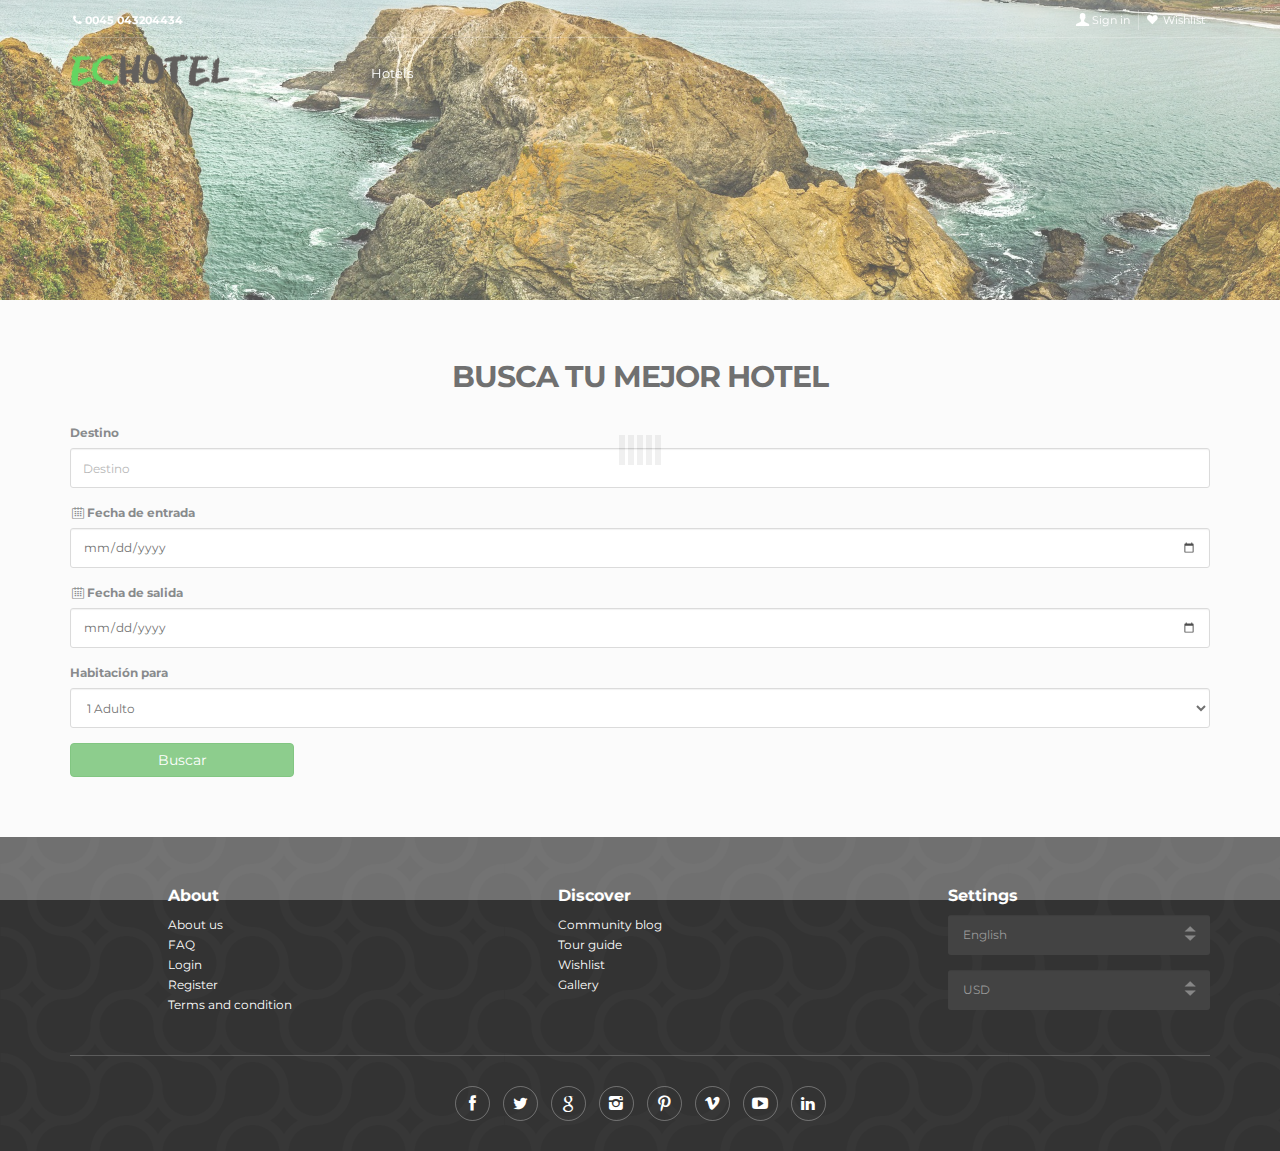
<file: html_v.3.0/home.html>
<!DOCTYPE html>
<!--[if IE 8]>
<html class="ie ie8"> <![endif]-->
<!--[if IE 9]>
<html class="ie ie9"> <![endif]-->
<html xmlns="http://www.w3.org/1999/html">
<head>
    <meta charset="utf-8">
    <meta http-equiv="X-UA-Compatible" content="IE=edge">
    <meta name="viewport" content="width=device-width, initial-scale=1">

    <title>HotelSearch</title>

    <!-- Favicons-->
    <link rel="shortcut icon" href="img/favicon.ico" type="image/x-icon">
    <link rel="apple-touch-icon" type="image/x-icon" href="img/apple-touch-icon-57x57-precomposed.png">
    <link rel="apple-touch-icon" type="image/x-icon" sizes="72x72" href="img/apple-touch-icon-72x72-precomposed.png">
    <link rel="apple-touch-icon" type="image/x-icon" sizes="114x114"
          href="img/apple-touch-icon-114x114-precomposed.png">
    <link rel="apple-touch-icon" type="image/x-icon" sizes="144x144"
          href="img/apple-touch-icon-144x144-precomposed.png">

    <!-- CSS -->
    <link href="css/base.css" rel="stylesheet">

    <!-- Google web fonts -->
    <link href='http://fonts.googleapis.com/css?family=Montserrat:400,700' rel='stylesheet' type='text/css'>
    <link href='http://fonts.googleapis.com/css?family=Gochi+Hand' rel='stylesheet' type='text/css'>
    <link href='http://fonts.googleapis.com/css?family=Lato:300,400' rel='stylesheet' type='text/css'>

    <!--[if lt IE 9]>
    <script src="js/html5shiv.min.js"></script>
    <script src="js/respond.min.js"></script>
    <![endif]-->

</head>
<body>
<div id="preloader">
    <div class="sk-spinner sk-spinner-wave">
        <div class="sk-rect1"></div>
        <div class="sk-rect2"></div>
        <div class="sk-rect3"></div>
        <div class="sk-rect4"></div>
        <div class="sk-rect5"></div>
    </div>
</div>
<!-- End Preload -->

<div class="layer"></div>
<!-- Mobile menu overlay mask -->

<!-- Header================================================== -->
<header>
    <div id="top_line">
        <div class="container">
            <div class="row">
                <div class="col-md-6 col-sm-6 col-xs-6"><i class="icon-phone"></i><strong>0045 043204434</strong></div>

                <div class="col-md-6 col-sm-6 col-xs-6">
                    <ul id="top_links">
                        <li>
                            <div class="dropdown dropdown-access">
                                <a href="#" class="dropdown-toggle" data-toggle="dropdown" id="access_link">Sign in</a>
                                <div class="dropdown-menu">
                                    <div class="row">
                                        <div class="col-md-6 col-sm-6 col-xs-6">
                                            <a href="#" class="bt_facebook">
                                                <i class="icon-facebook"></i>Facebook </a>
                                        </div>
                                        <div class="col-md-6 col-sm-6 col-xs-6">
                                            <a href="#" class="bt_paypal">
                                                <i class="icon-paypal"></i>Paypal </a>
                                        </div>
                                    </div>
                                    <div class="login-or">
                                        <hr class="hr-or">
                                        <span class="span-or">or</span>
                                    </div>
                                    <div class="form-group">
                                        <input type="text" class="form-control" id="inputUsernameEmail"
                                               placeholder="Email">
                                    </div>
                                    <div class="form-group">
                                        <input type="password" class="form-control" id="inputPassword"
                                               placeholder="Password">
                                    </div>
                                    <a id="forgot_pw" href="#">Forgot password?</a>
                                    <input type="submit" name="Sign_in" value="Sign in" id="Sign_in"
                                           class="button_drop">
                                    <input type="submit" name="Sign_up" value="Sign up" id="Sign_up"
                                           class="button_drop outline">
                                </div>
                            </div><!-- End Dropdown access -->
                        </li>
                        <li><a href="wishlist.html" id="wishlist_link">Wishlist</a></li>
                    </ul>
                </div>
            </div><!-- End row -->
        </div><!-- End container-->
    </div><!-- End top line-->
    <div class="container">
        <div class="row">
            <div class="col-md-3 col-sm-3 col-xs-3">
                <div id="logo_home">
                    <h1><a href="home.html" title="home">home</a></h1>
                </div>
            </div>
            <nav class="col-md-9 col-sm-9 col-xs-9">
                <a class="cmn-toggle-switch cmn-toggle-switch__htx open_close" href="javascript:void(0);"><span>Menu mobile</span></a>
                <div class="main-menu">
                    <div id="header_menu">
                        <img src="img/logo_sticky.png" width="160" height="34" alt="City tours" data-retina="true">
                    </div>
                    <a href="#" class="open_close" id="close_in"><i class="icon_set_1_icon-77"></i></a>
                    <ul>
                        <li class="submenu">
                            <a href="javascript:void(0);" class="show-submenu">Hotels</a>
                        </li>
                    </ul>
                </div><!-- End main-menu -->
            </nav>
        </div>
    </div><!-- container -->
</header><!-- End Header -->
<section id="headerSearch">
</section><!-- End hero -->

<div class="container margin_60">

    <div class="main_title">
        <h2>Busca tu mejor hotel</h2>
    </div>

    <form class="searchForm">
        <div class="form-group">
            <label for="where">Destino</label>
            <input type="text" class="form-control" id="where" placeholder="Destino">
        </div>
        <div class="form-group">
            <label for="checkin"><i class="icon-calendar-7"></i>Fecha de entrada</label>
            <input type="date" class="form-control" id="checkin" placeholder="Fecha de entrada">
        </div>
        <div class="form-group">
            <label for="checkout"><i class="icon-calendar-7"></i>Fecha de salida</label>
            <input type="date" class="form-control" id="checkout" placeholder="Fecha de salida">
        </div>
        <div class="form-group">
            <label for="roomType">Habitación para</label>
            <select id="roomType" class="form-control">
                <option>1 Adulto</option>
                <option>2 Adultos</option>
                <option>Familias</option>
                <option>Grupos</option>
            </select>
        </div>
        <input class="btn btn-success search" value="Buscar">
    </form>

</div><!-- End container -->

<footer>
    <div class="container">
        <div class="row">
            <div class="col-md-1 col-sm-3">

            </div>
            <div class="col-md-4 col-sm-3">
                <h3>About</h3>
                <ul>
                    <li><a href="#">About us</a></li>
                    <li><a href="#">FAQ</a></li>
                    <li><a href="#">Login</a></li>
                    <li><a href="#">Register</a></li>
                    <li><a href="#">Terms and condition</a></li>
                </ul>
            </div>
            <div class="col-md-4 col-sm-3">
                <h3>Discover</h3>
                <ul>
                    <li><a href="#">Community blog</a></li>
                    <li><a href="#">Tour guide</a></li>
                    <li><a href="#">Wishlist</a></li>
                    <li><a href="#">Gallery</a></li>
                </ul>
            </div>
            <div class="col-md-3 col-sm-3">
                <h3>Settings</h3>
                <div class="styled-select">
                    <select class="form-control" name="lang" id="lang">
                        <option value="English" selected>English</option>
                        <option value="French">French</option>
                        <option value="Spanish">Spanish</option>
                        <option value="Russian">Russian</option>
                    </select>
                </div>
                <div class="styled-select">
                    <select class="form-control" name="currency" id="currency">
                        <option value="USD" selected>USD</option>
                        <option value="EUR">EUR</option>
                        <option value="GBP">GBP</option>
                        <option value="RUB">RUB</option>
                    </select>
                </div>
            </div>
        </div><!-- End row -->
        <div class="row">
            <div class="col-md-12">
                <div id="social_footer">
                    <ul>
                        <li><a href="#"><i class="icon-facebook"></i></a></li>
                        <li><a href="#"><i class="icon-twitter"></i></a></li>
                        <li><a href="#"><i class="icon-google"></i></a></li>
                        <li><a href="#"><i class="icon-instagram"></i></a></li>
                        <li><a href="#"><i class="icon-pinterest"></i></a></li>
                        <li><a href="#"><i class="icon-vimeo"></i></a></li>
                        <li><a href="#"><i class="icon-youtube-play"></i></a></li>
                        <li><a href="#"><i class="icon-linkedin"></i></a></li>
                    </ul>
                </div>
            </div>
        </div><!-- End row -->
    </div><!-- End container -->
</footer><!-- End footer -->

<div id="toTop"></div><!-- Back to top button -->

<!-- Common scripts -->
<script src="js/jquery-1.11.2.min.js"></script>
<script src="js/common_scripts_min.js"></script>
<script src="js/functions.js"></script>
<script src="js/search.js"></script>
</body>
</html>
</file>
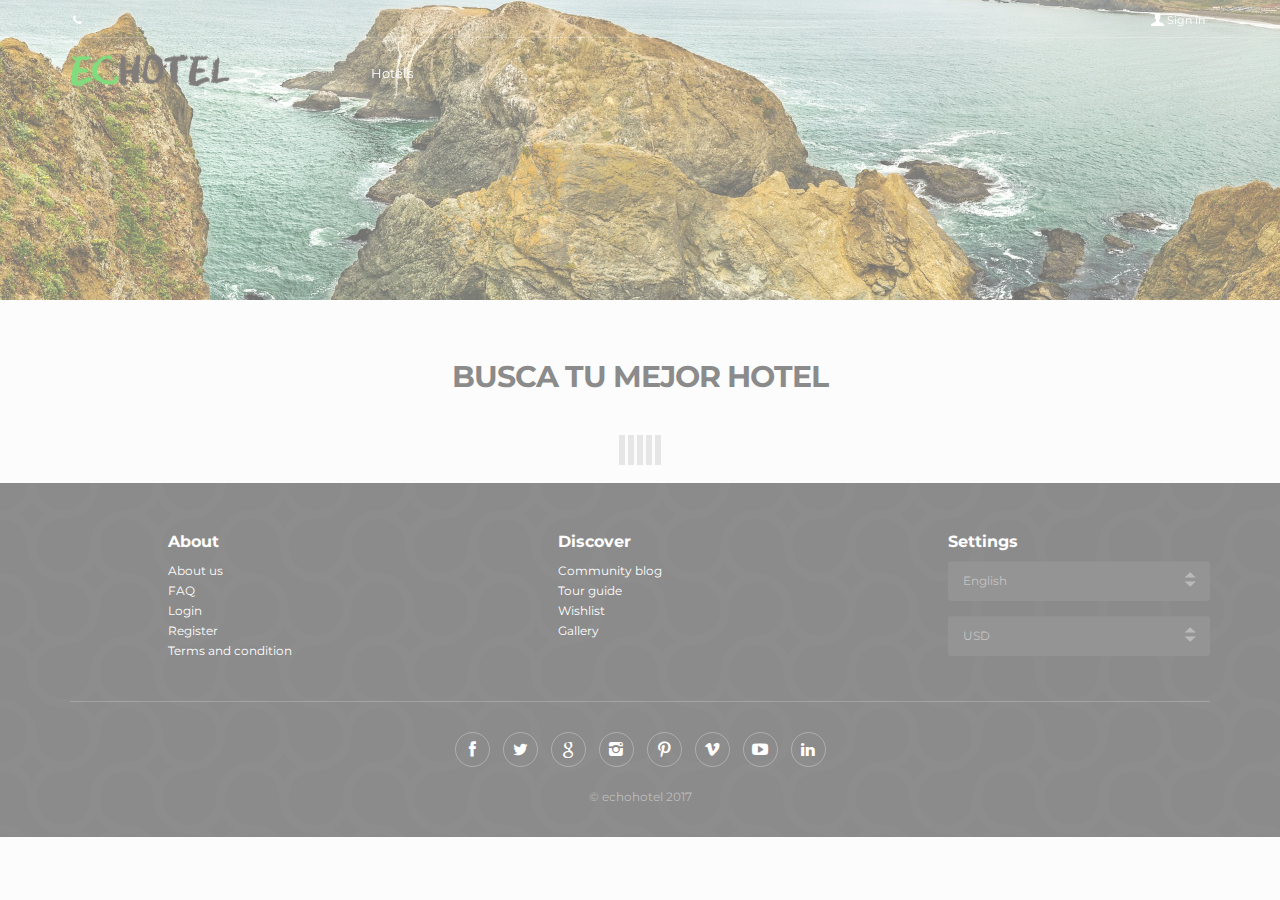
<file: html_v.3.0/result.html>
<!DOCTYPE html>
<!--[if IE 8]>
<html class="ie ie8"> <![endif]-->
<!--[if IE 9]>
<html class="ie ie9"> <![endif]-->
<html xmlns="http://www.w3.org/1999/html">
<head>
    <meta charset="utf-8">
    <meta http-equiv="X-UA-Compatible" content="IE=edge">
    <meta name="viewport" content="width=device-width, initial-scale=1">
    <title>HotelSearch</title>

    <!-- Favicons-->
    <link rel="shortcut icon" href="img/favicon.ico" type="image/x-icon">
    <link rel="apple-touch-icon" type="image/x-icon" href="img/apple-touch-icon-57x57-precomposed.png">
    <link rel="apple-touch-icon" type="image/x-icon" sizes="72x72" href="img/apple-touch-icon-72x72-precomposed.png">
    <link rel="apple-touch-icon" type="image/x-icon" sizes="114x114"
          href="img/apple-touch-icon-114x114-precomposed.png">
    <link rel="apple-touch-icon" type="image/x-icon" sizes="144x144"
          href="img/apple-touch-icon-144x144-precomposed.png">

    <!-- CSS -->
    <link href="css/base.css" rel="stylesheet">

    <!-- Google web fonts -->
    <link href='http://fonts.googleapis.com/css?family=Montserrat:400,700' rel='stylesheet' type='text/css'>
    <link href='http://fonts.googleapis.com/css?family=Gochi+Hand' rel='stylesheet' type='text/css'>
    <link href='http://fonts.googleapis.com/css?family=Lato:300,400' rel='stylesheet' type='text/css'>

    <!--[if lt IE 9]>
    <script src="js/html5shiv.min.js"></script>
    <script src="js/respond.min.js"></script>
    <![endif]-->

</head>
<body>
<div id="preloader">
    <div class="sk-spinner sk-spinner-wave">
        <div class="sk-rect1"></div>
        <div class="sk-rect2"></div>
        <div class="sk-rect3"></div>
        <div class="sk-rect4"></div>
        <div class="sk-rect5"></div>
    </div>
</div>
<!-- End Preload -->

<div class="layer"></div>
<!-- Mobile menu overlay mask -->

<!-- Header================================================== -->
<header>
    <div id="top_line">
        <div class="container">
            <div class="row">
                <div class="col-md-6 col-sm-6 col-xs-6"><i class="icon-phone"></i><strong></strong></div>

                <div class="col-md-6 col-sm-6 col-xs-6">
                    <ul id="top_links">
                        <li>
                            <div class="dropdown dropdown-access">
                                <a href="#" class="dropdown-toggle" data-toggle="dropdown" id="access_link">Sign in</a>
                                <div class="dropdown-menu">
                                    <div class="row">
                                        <div class="col-md-6 col-sm-6 col-xs-6">
                                            <a href="#" class="bt_facebook">
                                                <i class="icon-facebook"></i>Facebook </a>
                                        </div>
                                        <div class="col-md-6 col-sm-6 col-xs-6">
                                            <a href="#" class="bt_paypal">
                                                <i class="icon-paypal"></i>Paypal </a>
                                        </div>
                                    </div>
                                    <div class="login-or">
                                        <hr class="hr-or">
                                        <span class="span-or">or</span>
                                    </div>
                                    <div class="form-group">
                                        <input type="text" class="form-control" id="inputUsernameEmail"
                                               placeholder="Email">
                                    </div>
                                    <div class="form-group">
                                        <input type="password" class="form-control" id="inputPassword"
                                               placeholder="Password">
                                    </div>
                                    <a id="forgot_pw" href="#">Forgot password?</a>
                                    <input type="submit" name="Sign_in" value="Sign in" id="Sign_in"
                                           class="button_drop">
                                    <input type="submit" name="Sign_up" value="Sign up" id="Sign_up"
                                           class="button_drop outline">
                                </div>
                            </div><!-- End Dropdown access -->
                        </li>
                    </ul>
                </div>
            </div><!-- End row -->
        </div><!-- End container-->
    </div><!-- End top line-->
    <div class="container">
        <div class="row">
            <div class="col-md-3 col-sm-3 col-xs-3">
                <div id="logo_home">
                    <h1><a href="home.html" title="home">Home</a></h1>
                </div>
            </div>
            <nav class="col-md-9 col-sm-9 col-xs-9">
                <a class="cmn-toggle-switch cmn-toggle-switch__htx open_close" href="javascript:void(0);"><span>Menu mobile</span></a>
                <div class="main-menu">
                    <div id="header_menu">
                        <img src="img/logo.png" width="160" height="34" alt="City tours" data-retina="true">
                    </div>
                    <a href="#" class="open_close" id="close_in"><i class="icon_set_1_icon-77"></i></a>
                    <ul>
                        <li class="submenu">
                            <a href="javascript:void(0);" class="show-submenu">Hotels</a>
                        </li>
                    </ul>
                </div><!-- End main-menu -->
            </nav>
        </div>
    </div><!-- container -->
</header><!-- End Header -->
<section id="headerSearch">
</section><!-- End hero -->

<div class="container margin_60">

    <div class="main_title">
        <h2>Busca tu mejor hotel</h2>
    </div>


    <div id="result" class="row ">
    </div><!-- End row -->



</div><!-- End container -->

<footer>
    <div class="container">
        <div class="row">
            <div class="col-md-1 col-sm-3">

            </div>
            <div class="col-md-4 col-sm-3">
                <h3>About</h3>
                <ul>
                    <li><a href="#">About us</a></li>
                    <li><a href="#">FAQ</a></li>
                    <li><a href="#">Login</a></li>
                    <li><a href="#">Register</a></li>
                    <li><a href="#">Terms and condition</a></li>
                </ul>
            </div>
            <div class="col-md-4 col-sm-3">
                <h3>Discover</h3>
                <ul>
                    <li><a href="#">Community blog</a></li>
                    <li><a href="#">Tour guide</a></li>
                    <li><a href="#">Wishlist</a></li>
                    <li><a href="#">Gallery</a></li>
                </ul>
            </div>
            <div class="col-md-3 col-sm-3">
                <h3>Settings</h3>
                <div class="styled-select">
                    <select class="form-control" name="lang" id="lang">
                        <option value="English" selected>English</option>
                        <option value="French">French</option>
                        <option value="Spanish">Spanish</option>
                        <option value="Russian">Russian</option>
                    </select>
                </div>
                <div class="styled-select">
                    <select class="form-control" name="currency" id="currency">
                        <option value="USD" selected>USD</option>
                        <option value="EUR">EUR</option>
                        <option value="GBP">GBP</option>
                        <option value="RUB">RUB</option>
                    </select>
                </div>
            </div>
        </div><!-- End row -->
        <div class="row">
            <div class="col-md-12">
                <div id="social_footer">
                    <ul>
                        <li><a href="#"><i class="icon-facebook"></i></a></li>
                        <li><a href="#"><i class="icon-twitter"></i></a></li>
                        <li><a href="#"><i class="icon-google"></i></a></li>
                        <li><a href="#"><i class="icon-instagram"></i></a></li>
                        <li><a href="#"><i class="icon-pinterest"></i></a></li>
                        <li><a href="#"><i class="icon-vimeo"></i></a></li>
                        <li><a href="#"><i class="icon-youtube-play"></i></a></li>
                        <li><a href="#"><i class="icon-linkedin"></i></a></li>
                    </ul>
                    <p>© echohotel 2017</p>
                </div>
            </div>
        </div><!-- End row -->
    </div><!-- End container -->
</footer><!-- End footer -->

<div id="toTop"></div><!-- Back to top button -->

<!-- Common scripts -->
<script src="js/jquery-1.11.2.min.js"></script>
<script src="js/common_scripts_min.js"></script>
<script src="js/functions.js"></script>
<script src="js/result.js"></script>
</body>
</html>
</file>
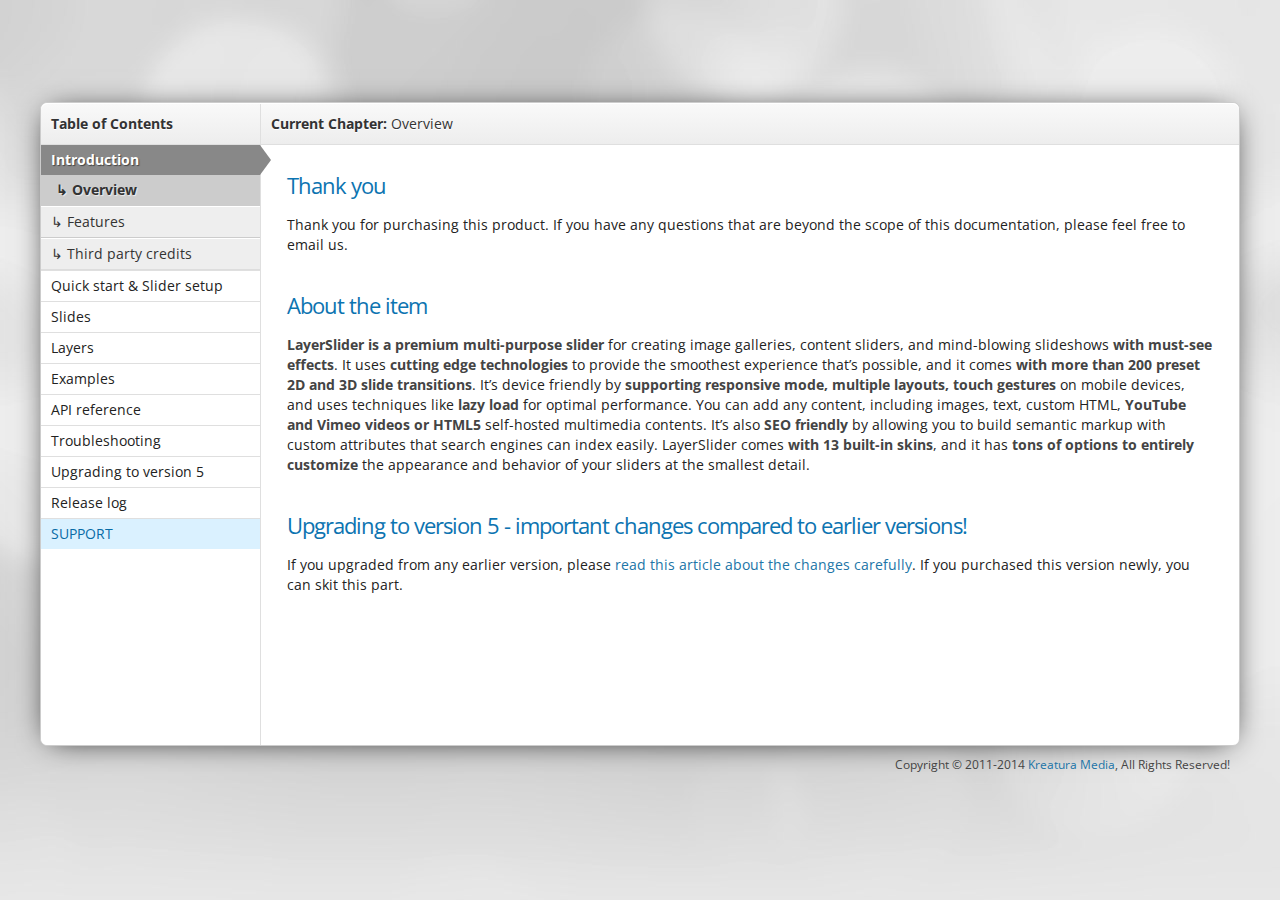
<file: doc/LAYERSLIDER/start_here.html>
<!doctype html>
<html lang="en">
<head>
	<meta charset="UTF-8">
	<title>LayerSlider Get Started</title>
	<meta http-equiv="refresh" content="0; url=documentation/documentation.html" />

	<style type="text/css">
		#notice {
			width: 700px;
			height: 50px;
			margin: 100px auto;
			font-family: Helvetica, sans;
			text-align: center;
			font-size: 24px;
			color: #999;
		}
	</style>
</head>
<body>
	<div id="notice">If this page doesn't show the documentation, please open it manually from the documentation folder.</div>
</body>
</html>
</file>
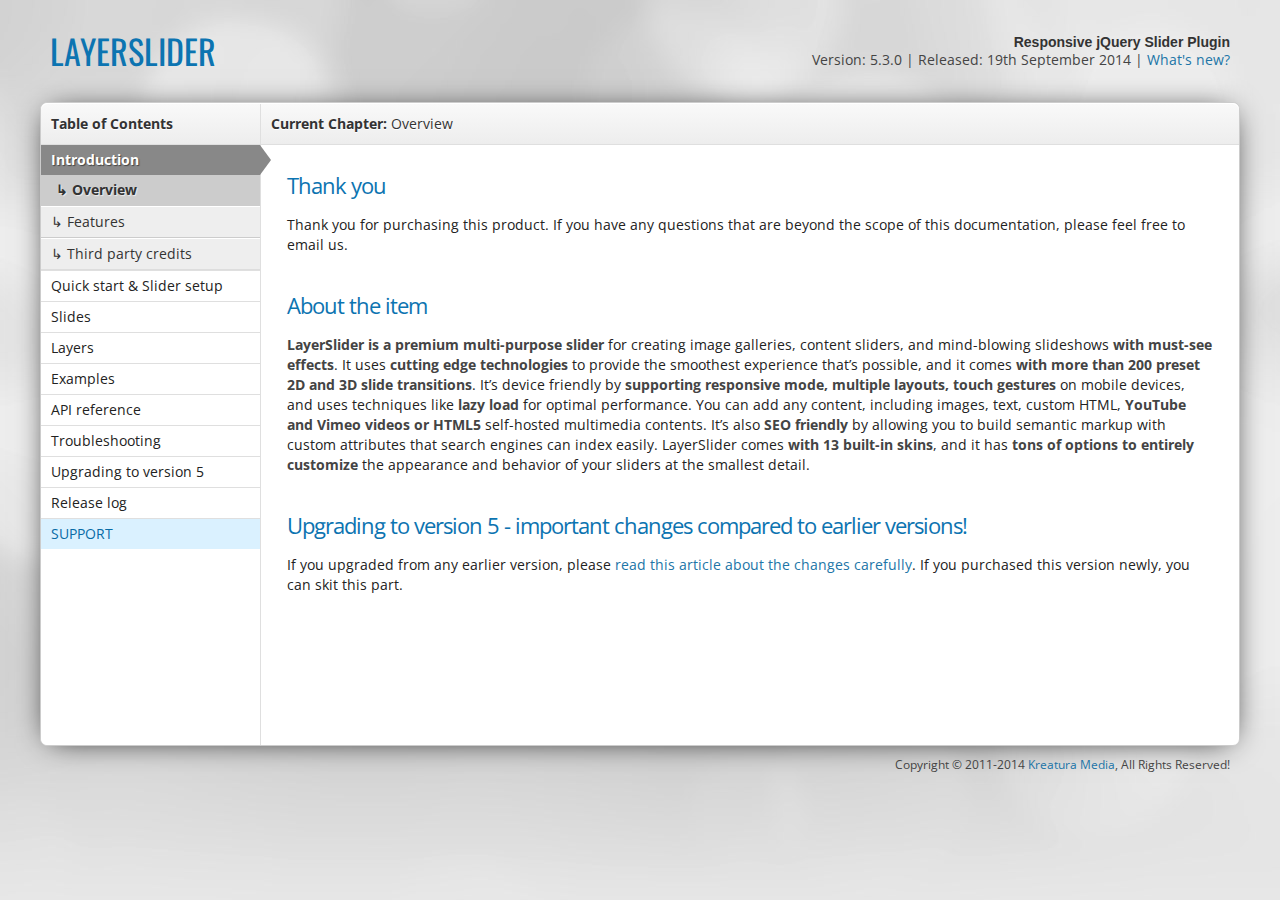
<file: doc/LAYERSLIDER/documentation/documentation.html>
<!doctype html>
<html lang="en">
<head>
	<meta charset="UTF-8">
	<title>LayerSlider documentation</title>
	<link rel="stylesheet" href="assets/css/doc.css">
	<link rel="stylesheet" href="assets/css/font.css">
	<link rel="stylesheet" href="../layerslider/css/layerslider.css">
	<link rel="stylesheet" href="assets/js/syntaxhighlighter/styles/shCoreKreatura.css">
	<link rel="stylesheet" href="assets/js/syntaxhighlighter/styles/shThemeKreatura.css">
	<link href="http://fonts.googleapis.com/css?family=Oswald:300,400,700" rel="stylesheet" type="text/css">
	<link href="http://fonts.googleapis.com/css?family=Open+Sans:300italic,300,400italic,400,600italic,600,700italic,700,800italic,800" rel="stylesheet" type="text/css">
	<!--[if lt IE 9]>
		<script src="assets/js/html5.js"></script>
	<![endif]-->
</head>
<body>
	<div id="wrapper">

		<header>
			<h1>LayerSlider</h1>
			<h2>
				Responsive jQuery Slider Plugin
				<p>
					Version: 5.3.0 | Released: 19th September 2014 |
					<a data-goto="whats-new" href="#whats-new">What's new?</a>
				</p>
			</h2>
			<div class="clear"></div>
		</header>

		<div class="km-box">
			<div class="header">
				<h3>Table of Contents</h3>
				<h3>Current Chapter: <span id="curnav" class="light">Overview</span></h3>
			</div>
			<div class="inner">
				<ul id="sidebar">
					<li class="active">
						<span>Introduction</span>
						<ul>
							<li data-deeplink="overview" class="active">Overview</li>
							<li data-deeplink="features">Features</li>
							<li data-deeplink="third-party">Third party credits</li>
						</ul>
					</li>
					<li>
						<span>Quick start &amp; Slider setup</span>
						<ul>
							<li data-deeplink="slider-resources">Including resource files</li>
							<li data-deeplink="slider-element">Creating slider element</li>
							<li data-deeplink="slider-initializing">Initializing the slider</li>
							<li data-deeplink="slider-options">List of slider options</li>
							<li data-deeplink="slider-layout">Slider layout</li>
						</ul>
					</li>
					<li>
						<span>Slides</span>
						<ul>
							<li data-deeplink="creating-slides">Creating slides</li>
							<li data-deeplink="configuring-slides">Configuring slides</li>
							<li data-deeplink="slide-contents">Addig slide contents</li>
							<li data-deeplink="linking-slides">Linking slides</li>
							<li data-deeplink="deep-linking-slides">Using deep links</li>
							<li data-deeplink="slide-transitions">Slide transition gallery</li>
							<li data-deeplink="custom-transitions">Custom slide transitions</li>
						</ul>
					</li>
					<li>
						<span>Layers</span>
						<ul>
							<li data-deeplink="adding-layers">Adding layers</li>
							<li data-deeplink="positioning-layers">Positioning layers</li>
							<li data-deeplink="linking-layers">Linking layers</li>
 							<li data-deeplink="adding-media">Embedding video / audio</li>
							<li data-deeplink="layer-transitions">Layer transitions</li>
 							<li data-deeplink="parallax-layers">Parallax layers</li>
						</ul>
					</li>
					<li data-deeplink="slider-examples">
						Examples <span></span>
					</li>
					<li>
						<span>API reference</span>
						<ul>
							<li data-deeplink="event-reference">Event reference</li>
							<li data-deeplink="api-methods">API methods</li>
							<li data-deeplink="api-examples">Examples</li>
						</ul>
					</li>
					<li>
						<span>Troubleshooting</span>
						<ul>
							<li data-deeplink="video-isses">Video issues</li>
							<li data-deeplink="jquery-issues">Issues related to jQuery</li>
							<li data-deeplink="loading-problems">Loading problems</li>
							<li data-deeplink="known-incompatibilities">Known incompatibilities</li>
						</ul>
					</li>
					<li data-deeplink="changes">
						<span>Upgrading to version 5</span>
					</li>
					<li data-deeplink="release-log">
						<span>Release log</span>
						<ul>
							<li data-deeplink="whats-new">What's new?</li>
							<li data-deeplink="previous-versions">Previous versions</li>
						</ul>
					</li>
					<li class="hl" data-deeplink="support">
						<span>SUPPORT</span>
					</li>
				</ul>

				<div id="content">

					<!-- Introduction -->
					<section class="active">

						<!-- Overview -->
						<article class="active">
							<h4>Thank you</h4>
							<p>Thank you for purchasing this product. If you have any questions that are beyond the scope of this documentation, please feel free to email us.</p>
							<h4>About the item</h4>
							<p>
								<strong>LayerSlider is a premium multi-purpose slider</strong> for creating image galleries, content sliders, and mind-blowing slideshows <strong>with must-see effects</strong>. It uses <strong>cutting edge technologies</strong> to provide the smoothest experience that’s possible, and it comes <strong>with more than 200 preset 2D and 3D slide transitions</strong>. It’s device friendly by <strong>supporting responsive mode, multiple layouts, touch gestures</strong> on mobile devices, and uses techniques like <strong>lazy load</strong> for optimal performance. You can add any content, including images, text, custom HTML, <strong>YouTube and Vimeo videos or HTML5</strong> self-hosted multimedia contents. It’s also <strong>SEO friendly</strong> by allowing you to build semantic markup with custom attributes that search engines can index easily. LayerSlider comes <strong>with 13 built-in skins</strong>, and it has <strong>tons of options to entirely customize</strong> the appearance and behavior of your sliders at the smallest detail.
							</p>
							<h4>Upgrading to version 5 - important changes compared to earlier versions!</h4>
							<p>
								If you upgraded from any earlier version, please <a data-goto="changes" href="#">read this article about the changes carefully</a>. If you purchased this version newly, you can skit this part.
							</p>
						</article>

						<!-- Features -->
						<article>
							<h4>Features</h4>
							<ul>
								<li>
									<p>General Features</p>
									<ul class="nomargin">
										<li>Super smooth hardware accelerated CSS3 transitions with jQuery fallback</li>
										<li>Fully responsive &amp; multiple layouts support</li>
										<li>High compatibility with many fallback features for old browsers</li>
										<li>Lazy loading images for beter performance</li>
										<li>Unlimited layers with image, video, audio, text or custom HTML content</li>
										<li>Powerful API for more customization</li>
										<li>SEO friendly</li>
										<li>Multiple sliders can be added on the same page</li>
										<li>Included free slide transition gallery</li>
										<li>Very detailed documentation with examples</li>
										<li>Unlimited variations of usage (image slider, image slider with text, content slider, video gallery slider, mixed content slider, banner rotator, carousel, etc.)</li>
										<li>Free updates &amp; support</li>
									</ul>
								</li>
								<li>
									<p>Slider Layout &amp; Appearance</p>
									<ul class="nomargin">
										<li>Responsive, full-width, full size or fixed dimensions layout</li>
										<li>Responsive under &amp; Layers container features for full-width sliders</li>
										<li>13 skins included</li>
										<li>Skins PSD file included for easily creating your own skins</li>
										<li>Option for specifying a global background color or image to the slider</li>
									</ul>
								</li>
								<li>
									<p>Slideshow</p>
									<ul class="nomargin">
										<li>Auto-start slideshow (can be disabled)</li>
										<li>Pause slideshow on hover feature</li>
										<li>Starting with specified slide</li>
										<li>Optional random slideshow feature</li>
										<li>Option for fade in the first slide without animating the layers</li>
										<li>Option for backwards-slideshow (Two way slideshow)</li>
										<li>Loops feature</li>
									</ul>
								</li>
								<li>
									<p>Navigation</p>
									<ul class="nomargin">
										<li>Bullets, hover thumbnails or thumbnails</li>
										<li>Touch navigation on mobile browsers</li>
										<li>Keyboard navigation</li>
										<li>Option for disabling prev / next buttons or bullets</li>
										<li>Option for showing prev / next buttons or bullets on hover</li>
										<li>Two types of timers: bar timer and circle timer</li>
										<li>Option for customizing the thumbnail area and the size of thumbnails</li>
									</ul>
								</li>
								<li>
									<p>Slide Options</p>
									<ul class="nomargin">
										<li>More than 200 2D &amp; 3D transitions</li>
										<li>Option for create your own slide transitions</li>
										<li>Option linking the whole slide</li>
										<li>Option for adding a deep link to a specified slide</li>
									</ul>
								</li>
								<li>
									<p>Layer Options</p>
									<ul class="nomargin">
										<li>Layers can slide (axis-free), fade, rotate (in 2D or 3D), scale and skew, or mixed of these</li>
										<li>Option for setting the transform origin of transition</li>
										<li>Option for linking layers</li>
										<li>Option for adding a link to layers which will change the slider to a specific slide</li>
										<li>Optional parallax effect on layers</li>
									</ul>
								</li>
								<li>
									<p>Video &amp; Audio</p>
									<ul class="nomargin">
										<li>Easy to use with YouTube, Vimeo or HTML5 videos or audios</li>
										<li>Auto-pause slideshow while videos or audios are playing</li>
										<li>Auto-play videos and audios (optional)</li>
										<li>YouTube and Vimeo thumbnail images</li>
									</ul>
								</li>
								<li>
									<p>YourLogo</p>
									<ul class="nomargin">
										<li>Option for adding a fixed image over the slider</li>
										<li>Option for styling and adding a link to this image</li>
									</ul>
								</li>
								<li>
									<p>Compatibility</p>
									<ul class="nomargin">
										<li>Requires jQuery 1.7 (working with 1.10.x or 2.x versions, please note that jQuery 2.x is no more compatible with IE7 and 8!) &amp; Greensock Animation Engine</li>
										<li>Working in Chrome, Firefox, Safari, IE7-11, Opera</li>
										<li>Working in mobile browsers</li>
										<li>Most of the 2D slide transitons are working under all browsers</li>
										<li>The 3D slide transitions are working under Chrome, Firefox, Safari, Opera, iOS and the latest Android versions (2D fallback mode under other browsers)</li>
									</ul>
								</li>
							</ul>

						</article>

						<!-- Third party -->
						<article>
							<h4>Third party credits</h4>
							<p>We are extremely grateful for the people working on the projects below. These guys are making our lives much easier, thus we can focus on building high quality products.</p>
							<div class="table">
								<table>
									<thead>
										<tr>
											<th>Project</th>
											<th>Homepage</th>
											<th>Comment</th>
										</tr>
									</thead>
									<tbody>
										<tr>
											<td>jQuery</td>
											<td><a href="http://jquery.com/" target="_blank">jquery.com</a></td>
											<td>The most popular JavaScript library for building complex web apps.</td>
										</tr>
										<tr>
											<td>GreenSock</td>
											<td><a href="http://www.greensock.com/" target="_blank">greensock.com</a></td>
											<td>The most advanced web animation library to build spectacular transitions.</td>
										</tr>
									</tbody>
								</table>
							</div>
						</article>
					</section>


					<!-- Slider setup -->
					<section>

						<!-- Resources -->
						<article>
							<h4>Including resource files</h4>
							<p>To get started you need to copy the necessary resource files to your assets folder and include them to your pages. You can use the following example, you need to insert these lines in the <code>&lt;head&gt;</code> section of your site.</p>
							<p>Considering performance, you can put the script tags at the footer of your pages before the closing &lt;/body&gt; tag.</p>
							<pre name="code" class="brush: xml">
								&lt;!-- LayerSlider stylesheet --&gt;
								&lt;link rel=&quot;stylesheet&quot; href=&quot;/layerslider/css/layerslider.css&quot; type=&quot;text/css&quot;&gt;

								&lt;!-- External libraries: jQuery &amp; GreenSock --&gt;
								&lt;script src=&quot;/layerslider/js/jquery.js&quot; type=&quot;text/javascript&quot;&gt;&lt;/script&gt;
								&lt;script src=&quot;/layerslider/js/greensock.js&quot; type=&quot;text/javascript&quot;&gt;&lt;/script&gt;

								&lt;!-- LayerSlider script files --&gt;
								&lt;script src=&quot;/layerslider/js/layerslider.transitions.js&quot; type=&quot;text/javascript&quot;&gt;&lt;/script&gt;
								&lt;script src=&quot;/layerslider/js/layerslider.kreaturamedia.jquery.js&quot; type=&quot;text/javascript&quot;&gt;&lt;/script&gt;</pre>
							<figure>Including resources</figure>
							<div class="km-notification info cf">
								<span class="icon-info-circled"></span>
								Make sure to enter the corrent path for these files depending the layerslider folder location on your server.
							</div>
							<div class="km-notification info cf">
								<span class="icon-info-circled"></span>
								jQuery and GreenSock are external libraries. Make sure to not insert a duplicate version if your site already uses them.
							</div>
						</article>

						<!-- Slider element -->
						<article>
							<h4>Creating the slider element</h4>
							<p>Next, you have to define an element for the slider within the <code>&lt;body&gt;</code> section of a page. The example code below won't do much, it's just a containment element, and it will be filled with its contents later in this guide.</p>

							<pre name="code" class="brush: xml">
							&lt;div id="layerslider" style="width: 800px; height: 400px;"&gt;
								&lt;!-- The contents on your slider will be here --&gt;
							&lt;/div&gt;</pre>
							<figure>Adding a slider on a page</figure>

							<p>The initial size of the slider is defined in the <code>style</code> attribute. You can change those values to specify your preferred dimensions. Also, notice the <code>id</code> attribute. We will use its value (layerslider) as a reference throughout this guide. </p>

							<div class="km-notification info cf">
								<span class="icon-info-circled"></span>
								It is important to use the <code>style</code> attribute to define the slider dimensions.
							</div>
						</article>


						<!-- Initializing -->
						<article>
							<h4>Slider setup</h4>
							<p>You should initialize the slider plugin by calling the <code>layerslider()</code> method on the target element. Since we used the "layerslider" ID in our sample markup, we get that by jQuery and initialize LayerSlider on that element. See the following example:</p>
							<pre name="code" class="brush: js">
							&lt;script type="text/javascript"&gt;

								// Running the code when the document is ready
								$(document).ready(function(){

									// Calling LayerSlider on the target element
									$('#layerslider').layerSlider({

										// Slider options goes here,
										// please check the 'List of slider options' section in the documentation
									});
								});

							&lt;/script&gt;</pre>
							<figure>Initializing the plugin</figure>
							<p>
								This code is placed usually after the closing &lt;/body&gt; tag but the most important thing is that it must be placed after the included resource script files.
							</p>
							<div class="km-notification info cf">
								<span class="icon-info-circled"></span>
								Remove the <code>&lt;script&gt;</code> wrapper element if you will use this code in an external JavaScript file.
							</div>
						</article>


						<!-- List of slider settings -->
						<article>
							<h4>Configuring the slider</h4>
							<p>LayerSlider has several options to customize your sliders. These options can be defined by passing an object with your changed values. The nex example shows how to include some custom properties.</p>
							<pre name="code" class="brush: js">
							&lt;script type="text/javascript"&gt;

								// Running the code when the document is ready
								$(document).ready(function(){

									// Calling LayerSlider on the target element with adding custom slider options
									$('#layerslider').layerSlider({
										autoStart: false,
										firstLayer: 2,
										skin: 'borderlesslight',
										skinsPath: '/static/layerslider/skins/'

										// Please make sure that you didn't forget to add a comma to the line endings
										// except the last line!
									});
								});

							&lt;/script&gt;</pre>
							<figure>Initializing the plugin with custom slider options</figure>
							<h4>List of the available slider options</h4>
							<div class="table">
								<table>
									<thead>
										<tr>
											<th>Layout properties</th>
											<th class="c">Values</th>
											<th class="c">Defaults</th>
											<th>Description</th>
										</tr>
									</thead>
									<tbody>
										<tr>
											<td>responsive</td>
											<td class="c"> true<br>false </td>
											<td class="c">true</td>
											<td>Responsive mode provides optimal viewing experience across a wide range of devices (from desktop to mobile) by adapting and scaling your sliders for the viewing environment.</td>
										</tr>
										<tr>
											<td>responsiveUnder</td>
											<td class="c">&lt;num&gt;</td>
											<td class="c">0 (disabled)</td>
											<td>Turns on responsiveness under a specified value of width. Useful on full width sliders. If using this, the normal responsive property should be set to false!</td>
										</tr>
										<tr>
											<td>layersContainer</td>
											<td class="c">&lt;num&gt;</td>
											<td class="c">0 (disabled)</td>
											<td>Creates an invisible inner container with the given dimension in pixels to hold and center your layers.</td>
										</tr>
										<tr>
											<td>hideOnMobile</td>
											<td class="c"> true<br>false </td>
											<td class="c">false</td>
											<td>Hides the slider on mobile devices.</td>
										</tr>
										<tr>
											<td>hideUnder</td>
											<td class="c">&lt;num&gt;</td>
											<td class="c">0</td>
											<td>Hides the slider under the given value of browser width in pixels.</td>
										</tr>
										<tr>
											<td>hideOver</td>
											<td class="c">&lt;num&gt;</td>
											<td class="c">100000</td>
											<td>Hides the slider over the given value of browser width in pixel.</td>
										</tr>
									</tbody>
									<thead>
										<tr>
											<th colspan="4">Slideshow properties</th>
										</tr>
									</thead>
									<tbody>
										<tr>
											<td>autoStart</td>
											<td class="c"> true<br>false </td>
											<td class="c">true</td>
											<td>Slideshow will automatically start after pages have loaded.</td>
										</tr>
										<tr>
											<td>startInViewport</td>
											<td class="c"> true<br>false </td>
											<td class="c">true</td>
											<td>The slider will start only if it enters into the viewport.</td>
										</tr>
										<tr>
											<td>pauseOnHover</td>
											<td class="c"> true<br>false </td>
											<td class="c">true</td>
											<td>Slideshow will temporally pause when someone moves the mouse cursor over the slider.</td>
										</tr>
										<tr>
											<td>firstSlide</td>
											<td class="c"> number<br>'random' </td>
											<td class="c">1</td>
											<td>The slider will start with the specified slide.</td>
										</tr>
										<tr>
											<td>animateFirstSlide</td>
											<td class="c"> true<br>false </td>
											<td class="c">true</td>
											<td>Disabling this option will result a static starting slide for the fisrt time on page load.</td>
										</tr>
										<tr>
											<td>sliderFadeInDuration</td>
											<td class="c">&lt;num&gt;</td>
											<td class="c">350</td>
											<td>The duration of the fade transition (in ms) when the slider is showing up for the first time on page load.</td>
										</tr>
										<tr>
											<td>loops</td>
											<td class="c">&lt;num&gt;</td>
											<td class="c">0</td>
											<td>Number of loops if automatically start slideshow is enabled (0 means infinite!)</td>
										</tr>
										<tr>
											<td>forceLoopNum</td>
											<td class="c"> true<br>false </td>
											<td class="c">true</td>
											<td>The slider will always stop at the given number of loops, even if someone restarts slideshow.</td>
										</tr>
										<tr>
											<td>twoWaySlideshow</td>
											<td class="c"> true<br>false </td>
											<td class="c">false</td>
											<td>Slideshow can go backwards if someone switch to a previous slide.</td>
										</tr>
										<tr>
											<td>randomSlideshow</td>
											<td class="c"> true<br>false </td>
											<td class="c">false</td>
											<td>If true, LayerSlider will change to a random slide. Please note that 'loops' feature won't work with randomSlideshow!.</td>
										</tr>
									</tbody>
									<thead>
										<tr>
											<th colspan="4">Appearance properties</th>
										</tr>
									</thead>
									<tbody>
										<tr>
											<td>skin</td>
											<td class="c"> 'skin_name' </td>
											<td class="c">'v5'</td>
											<td>You can change the skin of the slider. The 'noskin' skin is a border- and buttonless skin. Your custom skins will appear in the list when you create their folders as well.</td>
										</tr>
										<tr>
											<td>skinsPath</td>
											<td class="c"> 'skins_folder_path' </td>
											<td class="c">'/layerslider/skins/'</td>
											<td>You can change the default path of the skins folder. Note, that you must use the slash at the end of the path.</td>
										</tr>
										<tr>
											<td>globalBGColor</td>
											<td class="c"> 'color_name'  </td>
											<td class="c">'transparent'</td>
											<td>Global background color of the slider. Slides with non-transparent background will cover this one. You can use all CSS methods such as HEX or RGB(A) values.</td>
										</tr>
										<tr>
											<td>globalBGImage</td>
											<td class="c"> 'image_url'<br>false </td>
											<td class="c">false</td>
											<td>Global background image of the slider.</td>
										</tr>
									</tbody>
									<thead>
										<tr>
											<th colspan="4">Navigation properties</th>
										</tr>
									</thead>
									<tbody>
										<tr>
											<td>navPrevNext</td>
											<td class="c"> true<br>false </td>
											<td class="c">true</td>
											<td>Disabling this option will hide the Prev and Next buttons.
</td>
										</tr>
										<tr>
											<td>navStartStop</td>
											<td class="c"> true<br>false </td>
											<td class="c">true</td>
											<td>Disabling this option will hide the Start and Stop buttons.
</td>
										</tr>
										<tr>
											<td>navButtons</td>
											<td class="c"> true<br>false </td>
											<td class="c">true</td>
											<td>Disabling this option will hide slide navigation buttons or thumbnails.</td>
										</tr>
										<tr>
											<td>hoverPrevNext</td>
											<td class="c"> true<br>false </td>
											<td class="c">true</td>
											<td>Show the buttons only when someone moves the mouse cursor over the slider. This option depends on the previous setting.</td>
										</tr>
										<tr>
											<td>hoverBottomNav</td>
											<td class="c"> true<br>false </td>
											<td class="c">false</td>
											<td>Slide navigation buttons (including thumbnails) will be shown on mouse hover only.</td>
										</tr>
										<tr>
											<td>keybNav</td>
											<td class="c"> true<br>false </td>
											<td class="c">true</td>
											<td>You can navigate through slides with the left and right arrow keys.</td>
										</tr>
										<tr>
											<td>touchNav</td>
											<td class="c"> true<br>false </td>
											<td class="c">true</td>
											<td>Gesture-based navigation with swiping on touch-enabled devices.</td>
										</tr>
										<tr>
											<td>showBarTimer</td>
											<td class="c"> true<br>false </td>
											<td class="c">false</td>
											<td>Show the bar timer to indicate slideshow progression. (Not working under IE7 and 8.)</td>
										</tr>
										<tr>
											<td>showCircleTimer</td>
											<td class="c"> true<br>false </td>
											<td class="c">true</td>
											<td>Use circle timer to indicate slideshow progression.</td>
										</tr>
										<tr>
											<td>thumbnailNavigation</td>
											<td class="c"> 'disabled'<br>'hover'<br>'always' </td>
											<td class="c">'hover'</td>
											<td>Type of the thumbnail navigation. Note, that 'hover' setting needs navButtons property set to true!</td>
										</tr>
										<tr>
											<td>tnContainerWidth</td>
											<td class="c"> 'percentage_value' </td>
											<td class="c">'60%'</td>
											<td>The width of the thumbnail container according to the width of the slider.</td>
										</tr>
										<tr>
											<td>tnWidth</td>
											<td class="c">&lt;num&gt;</td>
											<td class="c">100</td>
											<td>The width of the thumbnails in pixels.</td>
										</tr>
										<tr>
											<td>tnHeight</td>
											<td class="c">&lt;num&gt;</td>
											<td class="c">60</td>
											<td>The height of the thumbnails in pixels.</td>
										</tr>
										<tr>
											<td>tnActiveOpacity</td>
											<td class="c"> 0 - 100 </td>
											<td class="c">35</td>
											<td>Opacity in percents of thumbnail of the active slide.</td>
										</tr>
										<tr>
											<td>tnInactiveOpacity</td>
											<td class="c"> 0 - 100 </td>
											<td class="c">100</td>
											<td>Opacity in percents of thumbnails of the inactive slides.</td>
										</tr>
									</tbody>
									<thead>
										<tr>
											<th colspan="4">Video properties</th>
										</tr>
									</thead>
									<tbody>
										<tr>
											<td>autoPlayVideos</td>
											<td class="c"> true<br>false </td>
											<td class="c">true</td>
											<td>Videos (and HTML5 audios) will be automatically started on the active slide.</td>
										</tr>
										<tr>
											<td>autoPauseSlideshow</td>
											<td class="c"> 'auto'<br>true<br>false </td>
											<td class="c">'auto'</td>
											<td>The slideshow can temporally paused while videos are plaing. You can choose to permanently stop the pause until manual restarting.</td>
										</tr>
										<tr>
											<td>youtubePreview</td>
											<td class="c"> 'maxresdefault.jpg'<br>'hqdefault.jpg'<br>'mqdefault.jpg'<br>'default.jpg' </td>
											<td class="c">'maxresdefault.jpg'</td>
											<td>The preview image quaility for YouTube videos. Note, some videos do not have HD previews, and you may need to choose a lower quaility.</td>
										</tr>
									</tbody>
									<thead>
										<tr>
											<th colspan="4">Image preload properties</th>
										</tr>
									</thead>
									<tbody>
										<tr>
											<td>imgPreload</td>
											<td class="c"> true<br>false </td>
											<td class="c">true</td>
											<td>Preloads images used in the next slides for seamless animations.</td>
										</tr>
										<tr>
											<td>lazyLoad</td>
											<td class="c"> true<br>false </td>
											<td class="c">true</td>
											<td>Loads images only when needed to save bandwidth and server resouces. Relies on the preload feature.</td>
										</tr>
									</tbody>
									<thead>
										<tr>
											<th colspan="4">YourLogo properties</th>
										</tr>
									</thead>
									<tbody>
										<tr>
											<td>yourLogo</td>
											<td class="c"> 'image_url'<br>false </td>
											<td class="c">false</td>
											<td>A fixed image layer can be shown above the slider that remains still during slide progression. Can be used to display logos or watermarks.</td>
										</tr>
										<tr>
											<td>yourLogoStyle</td>
											<td class="c"> 'CSS properties' </td>
											<td class="c">'left: -10px; top: -10px;'</td>
											<td>CSS properties to control the image placement and appearance.</td>
										</tr>
										<tr>
											<td>yourLogoLink</td>
											<td class="c"> 'url'<br>false </td>
											<td class="c">false</td>
											<td>Enter an URL to link the YourLogo image.</td>
										</tr>
										<tr>
											<td>yourLogoTarget</td>
											<td class="c">  'self'<br>'_blank'</td>
											<td class="c">'_blank'</td>
											<td></td>
										</tr>
									</tbody>
								</table>
							</div>
						</article>

						<!-- Slider layout -->
						<article>
							<h4>Slider layout</h4>
							<p>
								There are some different layouts of LayerSlider
							</p>
							<ul class="nomargin">
								<li>Rersponsive mode</li>
								<li>Fixed dimensions mode</li>
								<li>Full-width mode</li>
								<li>Full size (background mode)</li>
							</ul>
							<h4>Responsive mode</h4>
							<p>
								Responsive mode is a web design approach aimed at crafting themes, plugins and other kind of web contents to provide an optimal viewing experience across a wide range of devices (from mobile phones to desktop computers). With enabled responsive mode, your sliders will adapt the layout of the viewing environment by scaling your content proportionally.
							</p>
							<p>
								This is the default layout of the slider.
							</p>
							<h4>Fixed dimensions mode</h4>
							<p>
								If you need to switch off responsiveness in special cases, you can do it by adding the following property into the slider init code:
							</p>
							<pre name="code" class="brush: js">
							&lt;script type="text/javascript"&gt;

								// Running the code when the document is ready
								$(document).ready(function(){

									// Calling LayerSlider on the target element
									$('#layerslider').layerSlider({
										responsive : false
									});
								});

							&lt;/script&gt;</pre>
							<figure>Fixed dimensions mode</figure>

							<h4>Full-width mode</h4>
							<p>
								To create a full-width slider, please set the width of the slider to 100% and make sure that all the container elements of the slider have also 100% width. The normal responsive mode is not working here but there are two useful properties in full-width sliders:
							</p>
							<pre name="code" class="brush: js">
							&lt;script type="text/javascript"&gt;

								// Running the code when the document is ready
								$(document).ready(function(){

									// Calling LayerSlider on the target element
									$('#layerslider').layerSlider({
										responsiveUnder : 960,
										layersContainer : 960
									});
								});

							&lt;/script&gt;</pre>
							<figure>Full.width slider smart features</figure>

							<p>
								As mentioned in the previous entries, responsive mode needs an initial proportion to calculate new dimensions for scaling. A full-width slider will always be as wide as your browser window, so your slider initial size depends on the viewing environment, and the plugin cannot identify an exact proportion to work with. Another aspect is to control how scaling should work with large screens, you most likely want to enable it below a certain amount of size, and prevent any action above that. This is why we have a feature called <code>responsiveUnder</code>. It enables you to specify imaginary borders that is dynamically enable or disable responsive layout depending on the size of your browser window.
							</p>
							<p>
								The <code>layersContainer</code> feature will create an inner area inside your sliders to have invisible borders you can position your content relative to. This area will be as wide as you specify in pixels, and will always be centered. While this feature can be used with any layout, it is made for full-width sliders. Using this feature will result a resized canvas in slider builder that has the new dimensions you have specified.
							</p>
							<h4>Full size (background mode)</h4>
							<p>
								To use the slider in full size mode you will need to add width: 100%; and height: 100; style settings to the slider element as well as you html and body elements and please make sure that the first element after the <code>&lt;body&gt;</code> should be the slider in your HTML markup.
							</p>
							<pre name="code" class="brush: xml;">
							&lt;html&gt;
								&lt;head&gt;

									&lt;style&gt;

										body, html {
											width: 100%;
											height: 100%;
										}

									&lt;/style&gt;

								&lt;/head&gt;
								&lt;body&gt;
									&lt;div id="layerslider" style="width: 100%; height: 100%;"&gt;

										&lt;!-- slider data --&gt;

									&lt;/div&gt;


									&lt;!-- other site data --&gt;


								&lt;/body&gt;
							&lt;/html&gt;</pre>
							<figure>Full size slider markup</figure>

						</article>

					</section>

					<!-- Slides -->
					<section>

						<!-- Creating slides -->
						<article>
							<h4>Creating slides</h4>
							<p>You can create slides by adding a <code>&lt;div&gt;</code> element into the slider with the class of <code>ls-slide</code> as can be seen in the below example. The highlighted lines are indicating new additions to our previous examples.</p>
							<pre name="code" class="brush: xml; highlight: [4,6];">
							&lt;div id="layerslider" style="width: 800px; height: 400px;"&gt;

								&lt;!-- this is a slide --&gt;
								&lt;div class=&quot;ls-slide&quot;&gt;
									&lt;!-- slide contents goes here --&gt;
								&lt;/div&gt;
							&lt;/div&gt;</pre>
							<figure>Adding a slide</figure>

							<p>Naturally, you can add multiple slides in the same way.</p>
							<pre name="code" class="brush: xml;">
							&lt;div id="layerslider" style="width: 800px; height: 400px;"&gt;

								&lt;!-- first slide --&gt;
								&lt;div class=&quot;ls-slide&quot;&gt;
									&lt;!-- slide contents goes here --&gt;
								&lt;/div&gt;

								&lt;!-- second slide --&gt;
								&lt;div class=&quot;ls-slide&quot;&gt;
									&lt;!-- slide contents goes here --&gt;
								&lt;/div&gt;

								&lt;!-- third slide --&gt;
								&lt;div class=&quot;ls-slide&quot;&gt;
									&lt;!-- slide contents goes here --&gt;
								&lt;/div&gt;
							&lt;/div&gt;</pre>
							<figure>Adding multiple slides</figure>
						</article>

						<!-- Configuring slides -->
						<article>
							<h4>Configuring slides</h4>
							<p>You can configure slide-related settings by entering them in an attribute called <code>data-ls</code> on the slide element. This makes possible to change the timings, transition options and other common settings.</p>
							<pre name="code" class="brush: xml;">
							&lt;div id="layerslider" style="width: 800px; height: 400px;"&gt;

								&lt;!-- slide with custom settings --&gt;
								&lt;div class=&quot;ls-slide&quot; data-ls=&quot;slidedelay: 4000;&quot;&gt;
									&lt;img src=&quot;...&quot; class=&quot;ls-bg&quot; alt=&quot;Slide background&quot;&gt;
								&lt;/div&gt;
							&lt;/div&gt;</pre>
							<figure>A slide with specified settings</figure>

							<h4>Slide options</h4>
							<div class="table">
								<table>
									<thead>
										<tr>
											<th>Options</th>
											<th>Defaults</th>
											<th>Description</th>
										</tr>
									</thead>
									<tbody>
										<tr>
											<td>slidedelay</td>
											<td>4000</td>
											<td>The total duration in milliseconds while slides are being displayed.</td>
										</tr>
										<tr>
											<td>transition2d</td>
											<td>1</td>
											<td>2D transitions to be used.</td>
										</tr>
										<tr>
											<td>transition3d</td>
											<td>Not set</td>
											<td>3D transitions to be used.</td>
										</tr>
										<tr>
											<td>timeshift</td>
											<td>0</td>
											<td>Advance or postpone layer timings relative to slide transitions.</td>
										</tr>
										<tr>
											<td>deeplink</td>
											<td>Not set</td>
											<td>A deeplink alias. See the <a data-goto="deep-linking-slides" href="#">Using deep links</a> chapter for more details.</td>
										</tr>
									</tbody>
								</table>
							</div>

							<h4>Timing slides</h4>
							<p>
								We are using the <code>slidedelay</code> option to change the total duration of slides while they will be shown. This value is in milliseconds, so the default value <code>4000</code> means 4 seconds.</p>
							<p>
								Later in this guide we will add layers and other slide contents with having their own timing settings. Keep in mind that the <code>slidedelay</code> setting will always overrule other timings and the slider won't wait for other elements if they are exceeding the time interval set with <code>slidedelay.</code>
							</p>

							<h4>Slide Transitions</h4>
							<p>
								Transitions can be defined in the same way we did in the example. with the option names of <code>transition2d</code> and <code>transition3d</code>. You can use 2D and 3D transitions separately or together depending on your needs.
							</p>
							 <p>
							 	There are more than 200 2D &amp; 3D preset transitions, so we have created a <a data-goto="slide-transitions" href="#">transition galley</a> that you can view in a separate chapter of this section. You will need to enter their IDs.
							 </p>
							<p>
								You can choose multiple transitions by entering a comma separated list. In that case the slider will use them in random order. or you can use the <code>all</code> value.
							</p>
							<p>
								If you do not specify any transitions, the slider will use a simple slide transition.
							</p>
							<pre name="code" class="brush: xml;">
							&lt;div id="layerslider" style="width: 800px; height: 400px;"&gt;

								&lt;!-- slide with custom settings --&gt;
								&lt;div class=&quot;ls-slide&quot; data-ls=&quot;slidedelay: 4000; transition2d: 2,7,9;&quot;&gt;
									&lt;img src=&quot;...&quot; class=&quot;ls-bg&quot; alt=&quot;Slide background&quot;&gt;
								&lt;/div&gt;

								&lt;!-- slide with custom settings --&gt;
								&lt;div class=&quot;ls-slide&quot; data-ls=&quot;slidedelay: 4000; transition3d: all;&quot;&gt;
									&lt;img src=&quot;...&quot; class=&quot;ls-bg&quot; alt=&quot;Slide background&quot;&gt;
								&lt;/div&gt;

							&lt;/div&gt;</pre>
							<figure>Using some 2D transitions on a slide</figure>

							<div class="km-notification info cf">
								<span class="icon-info-circled"></span>
								Slide transitions between two slides are working only if slide background images (with class=&quot;ls-bg&quot;) are added to both slides.
							</div>


						</article>

						<!-- Slide contents -->

						<article>
							<h4>Slide contents</h4>
							<p>
								There are four types of slide contents
							</p>
							<ul class="nomargin">
								<li>slide background image</li>
								<li>slide thumbnail</li>
								<li>special slide data (for example slide link)</li>
								<li>layers</li>
							</ul>
							<p>
								A slide can contain one slide background image, one slide thumbnail and unlimited number of layers. In this section you will see how to use the slide background images and slide thumbnails. You can read a complete chapter about layers <a datal-goto="adding-layers" href="#">here</a>.
							</p>
							<h4>Adding a slide background image</h4>
							<p>Add a standard <code>&lt;img&gt;</code> element into your slides with the <code>ls-bg</code> class for setting a slide background.</p>
							<pre name="code" class="brush: xml; highlight: 7;">
							&lt;div id="layerslider" style="width: 800px; height: 400px;"&gt;

								&lt;!-- slide --&gt;
								&lt;div class=&quot;ls-slide&quot;&gt;

									&lt;!-- slide background --&gt;
									&lt;img src=&quot;...&quot; class=&quot;ls-bg&quot; alt=&quot;Slide background&quot;&gt;

								&lt;/div&gt;
							&lt;/div&gt;</pre>
							<figure>Adding a slide background image</figure>

							<div class="km-notification info cf">
								<span class="icon-info-circled"></span>
								Slide transitions will work only if a slide background image is added.
							</div>


							<h4>Adding a slide thumbnail</h4>
							<p>The slider can show a preview image of slides if you are using thumbnail navigation. You can specify your preferred  thumbnail image by adding an <code>&lt;img&gt;</code> element with the <code>ls-tn</code> class in the same manner as we did with slide backgrounds above.</p>
							<pre name="code" class="brush: xml; highlight: 7;">
							&lt;div id="layerslider" style="width: 800px; height: 400px;"&gt;

								&lt;!-- This is a slide --&gt;
								&lt;div class=&quot;ls-slide&quot;&gt;

									&lt;!-- This is a slide thumbnail --&gt;
									&lt;img src=&quot;...&quot; class=&quot;ls-tn&quot; alt=&quot;Slide thumbnail&quot;&gt;

								&lt;/div&gt;
							&lt;/div&gt;</pre>
							<figure>Adding a slide thumbnail</figure>

							<div class="km-notification info cf">
								<span class="icon-info-circled"></span>
								The slider will use the slide background if you don't specify a thumbnail image.
							</div>
						</article>

						<!-- Linking slides -->
						<article>
							<h4>Linking slides</h4>
							<p>You can link the entire surface of slides by adding an HTML <code>&lt;a&gt;</code> element as one of your layers in slides with the special class of <code>ls-link</code>. See the example below.</p>
							<p class="b">
								Please note, that the anchor element with the <code>ls-link</code> class must be the last layer of the actual slide so you should place it directly before the closing <code>div</code> tag of the slide.
							</p>
							<pre name="code" class="brush: xml">
							&lt;!-- slide --&gt;
							&lt;div class=&quot;ls-slide&quot;&gt;

								&lt;!-- slide background --&gt;
								&lt;img src=&quot;...&quot; class=&quot;ls-bg&quot; alt=&quot;&quot;&gt;

								&lt;!-- This will link the whole slide to &quot;example.com&quot; --&gt;
								&lt;a href=&quot;http://example.com&quot; class=&quot;ls-link&quot;&gt;&lt;/a&gt;
							&lt;/div&gt;</pre>
							<figure>Linking the whole slide</figure>

						</article>

						<!-- Deeplinks -->
						<article>
							<h4>Deep linking slides</h4>
							<p>You can specify a slide name/alias, which can be used to start the slideshow with the corresponding slide referencing from the URL.</p>
							<p>The following example will start the slider with the second slide if we are using the slide alias <code>cakes</code> in the URL <code>example.com/page/#cakes</code>.</p>
							<pre name="code" class="brush: xml">
							&lt;div id=&quot;slider&quot;&gt;

								&lt;!-- normal slide --&gt;
								&lt;div class=&quot;ls-slide&quot;&gt;
									&lt;img src=&quot;...&quot; class=&quot;ls-bg&quot; alt=&quot;&quot;&gt;
								&lt;/div&gt;

								&lt;!-- deep linked slide --&gt;
								&lt;div class=&quot;ls-slide&quot; data-ls="deeplink: cakes;"&gt;
									&lt;img src=&quot;...&quot; class=&quot;ls-bg&quot; alt=&quot;&quot;&gt;
								&lt;/div&gt;

							&lt;/div&gt;</pre>
							<figure>Deep-linking a slide</figure>

						</article>

						<!-- List of transitions -->
						<article>
							<h4>List of transitions</h4>
							<p>
								Below there are the available preset 2D / 3D transitions that you can use. Remember, you need to specify the ID of your selected transitions instead of their names.
							</p>
							<p>
								<strong>Move your mouse over the transition names to view them in real-time.</strong>
							</p>
							<h4>2D slide transitions</h4>
							<div class="table ls-transition-list" id="slide-transitions-2d">
								<table>
									<thead>
										<tr>
											<th class="c">ID</th>
											<th>Transition name</th>
											<th class="c">ID</th>
											<th>Transition name</th>
										</tr>
									</thead>
									<tbody></tbody>
								</table>
							</div>

							<h4>3D slide transitions</h4>
							<div class="table ls-transition-list" id="slide-transitions-3d">
								<table>
									<thead>
										<tr>
											<th class="c">ID</th>
											<th>Transition name</th>
											<th class="c">ID</th>
											<th>Transition name</th>
										</tr>
									</thead>
									<tbody></tbody>
								</table>
							</div>
						</article>

						<!-- Custom slide transitions -->
						<article>
							<h4>Custom slide transitions</h4>
							<p>
								All the available preset transitions are stored in the <code>layerslider.transitions.js</code> file. You can modify this file to add your own transitions or change the default ones. It is storing a complex JSON object, thus modifying that file is not recommended for users without web development experience.
							</p>

							<p>
								Please note, we have more than 200 slide transitions, which takes advantage of every capability of the plugin. You will most likely find a transition within the default ones that you are wanted to use custom transitions in the first place.
							</p>

							<h4>See the source</h4>
							<p>
								We are assuming your have programming experience since it is needed for making custom transitions, therefore we don't have any guides for this particular topic. See the source code of the <code>layerslider.transitions.js</code> file. It is pretty straightforward for people with web development experience, and we are using mostly the same properties that are available at many other places.
							</p>
						</article>
					</section>

					<!-- Layers -->
					<section>

						<!-- Adding a layer -->
						<article>
							<h4>What is a layer?</h4>
							<p>
								Layers are the contents of slides. Unlike with conventional slider plugins, you can use multiple contents in a slide. These can be images, text, custom HTML, video and audio contents.
							</p>

							<h4>Adding a layer</h4>
							<p>
								You can add layers by appending standard HTML elements  into slides with the <code>ls-l</code> class name. For image layers use the &lt;img&gt; element. For text/HTML layers use the appropriate element like &lt;div&gt;, &lt;p&gt;, &lt;h1&gt;, &lt;h2&gt;, &lt;h3&gt; etc. The highlighted lines are indicating new additions to our previous examples.
							</p>
							<pre name="code" class="brush: xml; highlight: [10,13];">
							&lt;div id="layerslider" style="width: 800px; height: 400px;"&gt;

								&lt;!-- slide --&gt;
								&lt;div class=&quot;ls-slide&quot; data-ls=&quot;slidedelay: 4000; transition2d: 2,7,9;&quot;&gt;

									&lt;!-- slide background --&gt;
									&lt;img src=&quot;...&quot; class=&quot;ls-bg&quot; alt=&quot;Slide thumbnail&quot;&gt;

									&lt;!-- image layer --&gt;
									&lt;img src=&quot;...&quot; class=&quot;ls-l&quot; alt=&quot;Image layer&quot;&gt;

									&lt;!-- text layer --&gt;
									&lt;h3 class=&quot;ls-l&quot;&gt;I&#039;m a text layer!&lt;/h3&gt;

								&lt;/div&gt;
							&lt;/div&gt;</pre>
							<figure>Adding different types of layers into a slide</figure>
						</article>

						<!-- Positioning layers -->
						<article>
							<h4>Positioning layers</h4>
							<p>
								Layers are standard HTML elements, and you can set their initial positions with the <code>style</code> attribute.
							</p>
							<p>
								One difference is, however, is that LayerSlider involves animations, and all your layers needs to be positioned manually with the <code>top</code> and <code>left</code> style properties. In the example below you can see the same layers with some style formatting added.
							</p>
							<pre name="code" class="brush: xml;">
							&lt;div id="layerslider" style="width: 800px; height: 400px;"&gt;

								&lt;!-- slide --&gt;
								&lt;div class=&quot;ls-slide&quot; data-ls=&quot;slidedelay: 4000; transition2d: 2,7,9;&quot;&gt;

									&lt;!-- slide background --&gt;
									&lt;img src=&quot;...&quot; class=&quot;ls-bg&quot; alt=&quot;Slide thumbnail&quot;&gt;

									&lt;!-- image layer --&gt;
									&lt;img src=&quot;...&quot; class=&quot;ls-l&quot; style=&quot;top: 10px; left: 10px;&quot; alt=&quot;Image layer&quot;&gt;

									&amp;lt;!-- text layer --&amp;gt;
									&lt;h3 class=&quot;ls-l&quot; style=&quot;top: 50%; left: 50%; font-size: 18px;&quot;&gt;I&#039;m a text layer!&lt;/h3&gt;

								&lt;/div&gt;
							&lt;/div&gt;</pre>
							<figure>Positioning layers with using of style attributes</figure>

							<h4>Additional notes</h4>
							<p>Notice the second layer with using percents. Percentage values in LayerSlider works a bit differently than web standards; LayerSlider will always place the center of layers to the given position instead of their sides. This makes easy to position layers exactly to the center by setting the values 50% 50%.</p>

							<h4>Sizing and wrapping text layers</h4>
							<p>
								By default text layers don't have fixed width so there could be strange anomalies while a text layer with lots of text is sliding in. In this case please add a width (in pixels or in percentage) to the layer.
							</p>
							<p>
								Add the <code>white-space: nowrap;</code> style property to the layer if you don't want the slider to wrap the text into multiple lines.
							</p>
						</article>

						<!-- Linking layers -->
						<article>
							<h4>Linking layers</h4>
							<p>
								You can link layers by wrapping them with a regular HTML <code>&lt;a&gt;</code> element. In this case, the <code>&lt;a&gt;</code> element becomes the layer itself, and you need to apply all the layer settings on that element instead of your "actual" layer.
							</p>
							<pre name="code" class="brush: xml">
							&lt;!-- Slide --&gt;
							&lt;div class=&quot;ls-slide&quot;&gt;

								&lt;!-- A regular slide background --&gt;
								&lt;img src=&quot;...&quot; class=&quot;ls-bg&quot; alt=&quot;&quot;&gt;

								&lt;!-- Linking an image --&gt;
								&lt;a href=&quot;http://example.com&quot; class=&quot;ls-l&quot; data-ls=&quot;offsetxin: -100; fadein: false; rotatein: 90;&quot;&gt;
									&lt;img src=&quot;...&quot; alt=&quot;layer image&quot;&gt;
								&lt;/a&gt;
							&lt;/div&gt;</pre>
							<figure>Linking a layer</figure>

							<h4>Creating a link to another slide in the slider</h4>
							<p>You can link layers pointing to slides with the <code>ls-linkto-&lt;n&gt;</code> special class. Replace the &lt;n&gt; placeholder in the class name with the slider number you want to switch. When these layers are clicked the slider will immediately switch to the corresponding slide you are referencing for in the class name. See the example below.</p>
							<pre name="code" class="brush: xml">
							&lt;!-- slide --&gt;
							&lt;div class=&quot;ls-slide&quot;&gt;

								&lt;!-- slide background --&gt;
								&lt;img src=&quot;...&quot; class=&quot;ls-bg&quot; alt=&quot;&quot;&gt;

								&lt;!-- the slider will switch to the third slide when clicked --&gt;
								&lt;img src=&quot;...&quot; class=&quot;ls-l ls-linkto-3&quot; data-ls=&quot;offsetxin: -100; fadein: false; rotatein: 90;&quot; alt=&quot;layer image&quot;&gt;
							&lt;/div&gt;</pre>
							<figure>Creating a link to another slide</figure>

						</article>

						<!-- Embedding video/audio -->
						<article>
							<h4>Embedding YouTube and Vimeo videos</h4>
							<p>You can include YouTube and Vimeo videos in slides by inserting their embed code into <code>&lt;div&gt;</code> layer. The embed code can be found on the corresponding video page on YouTube/Vimeo. LayerSlider will follow the dimensions specified in the embed code, thus you can also set them there. Alternatively, you can override it within your CSS stylesheets.</p>
							<pre name="code" class="brush: xml">
							&lt;!-- Slide --&gt;
							&lt;div class=&quot;ls-slide&quot;&gt;

								&lt;!-- A regular slide background --&gt;
								&lt;img src=&quot;...&quot; class=&quot;ls-bg&quot; alt=&quot;&quot;&gt;

								&lt;!-- YouTube/Vimeo video --&gt;
								&lt;div class=&quot;ls-l&quot; data-ls=&quot;offsetxin: 0; offsetyin: 0;&quot;&gt;
									&lt;iframe width=&quot;560&quot; height=&quot;315&quot; src=&quot;//www.youtube.com/embed/lX6JcybgDFo&quot; frameborder=&quot;0&quot; allowfullscreen&gt;&lt;/iframe&gt;
								&lt;/div&gt;
							&lt;/div&gt;</pre>
							<figure>Embedding YouTube video</figure>

							<h4>Embedding (optionally self-hosted) HTML5 videos</h4>
							<p>Embedding self-hosted videos involves the HTML5 <code>&lt;video&gt;</code> element. You can find a detailed guide on <a href="https://developer.mozilla.org/en-US/docs/Web/Guide/HTML/Using_HTML5_audio_and_video" target="_blank">this</a> MDN page. The principal is the same described above. Here is a modified example:</p>
							<pre name="code" class="brush: xml">
							&lt;!-- Slide --&gt;
							&lt;div class=&quot;ls-slide&quot;&gt;

								&lt;!-- A regular slide background --&gt;
								&lt;img src=&quot;...&quot; class=&quot;ls-bg&quot; alt=&quot;&quot;&gt;

								&lt;!-- Self-hosted HTML5 video --&gt;
								&lt;div class=&quot;ls-l&quot; data-ls=&quot;offsetxin: 0; offsetyin: 0;&quot;&gt;
									&lt;video src=&quot;http://v2v.cc/~j/theora_testsuite/320x240.ogg&quot; controls&gt;&lt;/video&gt;
								&lt;/div&gt;
							&lt;/div&gt;</pre>
							<figure>Embedding HTML5 video</figure>

							<h4>Adding (optionally self-hosted) HTML5 audio</h4>
							<p>You can include self-hosted audio with the HTML5 <code>&lt;audio&gt;</code> element. You can find a detailed guide on <a href="https://developer.mozilla.org/en-US/docs/Web/Guide/HTML/Using_HTML5_audio_and_video" target="_blank">this</a> MDN page. The principal is the same described above. Here is a modified example:</p>
							<pre name="code" class="brush: xml">
							&lt;!-- Slide --&gt;
							&lt;div class=&quot;ls-slide&quot;&gt;

								&lt;!-- A regular slide background --&gt;
								&lt;img src=&quot;...&quot; class=&quot;ls-bg&quot; alt=&quot;&quot;&gt;

								&lt;!-- Self-hosted HTML5 audio --&gt;
								&lt;div class=&quot;ls-l&quot; data-ls=&quot;offsetxin: 0; offsetyin: 0;&quot;&gt;
									&lt;audio src=&quot;/test/audio.ogg&quot;&gt;&lt;/audio&gt;
								&lt;/div&gt;
							&lt;/div&gt;</pre>
							<figure>Adding HTML5 audio</figure>

						</article>

						<!-- Layer transitions -->
						<article>
							<h4>Layer transitions</h4>
							<p>
								The transition options can be set with the <code>data-ls</code> attribute in the same way as we used it for slides. Layers don't have any specific settings; all options are responsible for making unique transitions.
							</p>
							<pre name="code" class="brush: xml;">
							&lt;div id="layerslider" style="width: 800px; height: 400px;"&gt;

								&lt;!-- slide --&gt;
								&lt;div class=&quot;ls-slide&quot; data-ls=&quot;slidedelay: 4000; transition2d: 2,7,9;&quot;&gt;

									&lt;!-- slide background --&gt;
									&lt;img src=&quot;...&quot; class=&quot;ls-bg&quot; alt=&quot;Slide thumbnail&quot;&gt;

									&lt;!-- image layer --&gt;
									&lt;img src=&quot;...&quot; class=&quot;ls-l&quot; data-ls=&quot;offsetxin: left; rotatein: 90;&quot; style=&quot;top: 10px; left: 10px;&quot; alt=&quot;Image layer&quot;&gt;

									&lt;!-- text layer --&gt;
									&lt;h3 class=&quot;ls-l&quot; data-ls=&quot;offsetxin: 0; offsetyin: -30;&quot; style=&quot;top: 50%; left: 50%;&quot;&gt;I&#039;m a text layer!&lt;/h3&gt;

								&lt;/div&gt;
							&lt;/div&gt;</pre>
							<figure>Adding transition options to layers</figure>
							<div class="table">
								<table>
									<thead>
										<tr>
											<th>Option</th>
											<th class="c">Values</th>
											<th class="c">Defaults</th>
											<th>Description</th>
										</tr>
									</thead>
									<tbody>
										<tr>
											<td>
												offsetxin<br>
												offsetxout
											</td>
											<td class="c">left, right or a &lt;num&gt;</td>
											<td class="c">80<br>-80</td>
											<td>The horizontal offset to align the starting position of layers. Positive and negative numbers are allowed. Set left or right to position layers out of the slider.</td>
										</tr>
										<tr>
											<td>
												offsetyin<br>
												offsetyout
											</td>
											<td class="c">top, bottom or a &lt;num&gt;</td>
											<td class="c">0</td>
											<td>The vertical offset to align the starting position of layers. Positive and negative numbers are allowed. Set top or bottom to position layers out of the slider.</td>
										</tr>
										<tr>
											<td>
												delayin
											</td>
											<td class="c">&lt;num&gt;</td>
											<td class="c">0</td>
											<td>Delays the layer transitions with the specified amount of time in milliseconds.</td>
										</tr>
										<tr>
											<td>showuntil</td>
											<td class="c">&lt;num&gt;</td>
											<td class="c">0</td>
											<td>After animating in, the layer will be visible for the time you specify here, then it will animate out. You can use this setting for layers to leave the slide before the slide change or for example before other layers will slide in or out. This value in millisecs, so the value 1000 means 1 second.</td>
										</tr>
										<tr>
											<td>
												durationin<br>
												durationout
											</td>
											<td class="c">&lt;num&gt;</td>
											<td class="c">1000</td>
											<td>The duration of layer transitions.</td>
										</tr>
										<tr>
											<td>
												easingin<br>
												easingout
											</td>
											<td class="c">easing_name</td>
											<td class="c">easeInOutQuint</td>
											<td>The timing function used for transitions. See <a href="http://easings.net/">easings.net</a> for more information.</td>
										</tr>
										<tr>
											<td>
												fadein<br>
												fadeout
											</td>
											<td class="c">true, false</td>
											<td class="c">true</td>
											<td>Fades in / out the layer during the transition.</td>
										</tr>
										<tr>
											<td>
												rotatein<br>
												rotateout
											</td>
											<td class="c">&lt;angle&gt;</td>
											<td class="c">0</td>
											<td>Rotates the layer clockwise from the given angle to zero degree. Negative values are allowed for anticlockwise rotation.</td>
										</tr>
										<tr>
											<td>
												rotatexin<br>
												rotatexout
											</td>
											<td class="c">&lt;angle&gt;</td>
											<td class="c">0</td>
											<td>Rotates the layer along the X (horizontal) axis from the given angle to zero degree. Negative values are allowed for reverse direction.</td>
										</tr>
										<tr>
											<td>
												rotateyin<br>
												rotateyout
											</td>
											<td class="c">&lt;angle&gt;</td>
											<td class="c">0</td>
											<td>Rotates the layer along the Y (vertical) axis from the given angle to zero degree. Negative values are allowed for reverse direction.</td>
										</tr>
										<tr>
											<td>
												scalexin<br>
												scalexout
											</td>
											<td class="c">&lt;num&gt;</td>
											<td class="c">1</td>
											<td>Scales the layer's width from the given value to its original size.</td>
										</tr>
										<tr>
											<td>
												scaleyin<br>
												scaleyout
											</td>
											<td class="c">&lt;num&gt;</td>
											<td class="c">1</td>
											<td>Scales the layer's height from the given value to its original size.</td>
										</tr>
										<tr>
											<td>
												skewxin<br>
												skewxout
											</td>
											<td class="c">&lt;angle&gt;</td>
											<td class="c">0</td>
											<td>Skews the layer along the X (horizontal) axis from the given angle to 0 degree. Negative values are allowed for reverse direction.</td>
										</tr>
										<tr>
											<td>
												skewyin<br>
												skewyout
											</td>
											<td class="c">&lt;angle&gt;</td>
											<td class="c">0</td>
											<td>Skews the layer along the Y (vertical) axis from the given angle to 0 degree. Negative values are allowed for reverse direction.</td>
										</tr>
										<tr>
											<td>
												transformoriginin
												transformoriginout
											</td>
											<td class="c">x y z</td>
											<td class="c">50% 50% 0</td>
											<td>This option allows you to modify the origin for transformations of the layer according to its position. The three values represent the X, Y and Z axis in 3D space. OriginX can be left, center, right, a number or a percentage value. OriginY can be top, center, bottom, a number or a percentage value. OriginZ can be a number and corresponds the depth in 3D space.</td>
										</tr>
									</tbody>
								</table>
							</div>
						</article>

						<!-- Parallax layers -->

						<article>
							<h4>Parallax layers</h4>
							<p>
								We added this nice feature to create a fancy parallax effect by moving your mouse over the slider. To use, you will need to add a special property called <code>parallaxlevel</code> to the layer.
							</p>
							<pre name="code" class="brush: xml;">
							&lt;div id="layerslider" style="width: 800px; height: 400px;"&gt;

								&lt;!-- slide --&gt;
								&lt;div class=&quot;ls-slide&quot; data-ls=&quot;slidedelay: 4000; transition2d: 2,7,9;&quot;&gt;

									&lt;!-- slide background --&gt;
									&lt;img src=&quot;...&quot; class=&quot;ls-bg&quot; alt=&quot;Slide thumbnail&quot;&gt;

									&lt;!-- image layer --&gt;
									&lt;img src=&quot;...&quot; class=&quot;ls-l&quot; data-ls=&quot;parallaxlevel: 5;&quot; alt=&quot;Image layer&quot;&gt;

									&lt;!-- text layer --&gt;
									&lt;h3 class=&quot;ls-l&quot; data-ls=&quot;parallaxlevel: -1;&quot; style=&quot;top: 50%; left: 50%;&quot;&gt;I&#039;m a text layer!&lt;/h3&gt;

								&lt;/div&gt;
							&lt;/div&gt;</pre>
							<figure>Using parallax layers</figure>

							<div class="km-notification info cf">
								<span class="icon-info-circled"></span>
								You can use both positive or negative values (for opposite directions).
							</div>
						</article>

					</section>

					<!-- Examples -->
					<section>
						<p>
							Click on the names of examples to open them.
						</p>
						<div class="table">
							<table>
								<thead>
									<tr>
										<th>Example</th>
										<th>Description</th>
									</tr>
								</thead>
								<tbody>
									<tr>
										<td><a href="../examples/simplest-example.html">Simple example</a></td>
										<td>
											This is a a really simple example slider that focuses on the main HTML markup for easier understanding. It containes only two slides and two layers in each slides. Please open the <code>simplest-example.html</code> file in a text editor to see the commented HTML markup of the slider.
										</td>
									</tr>
									<tr>
										<td><a href="../examples/responsive-demo-slider.html">Responsive demo slider</a></td>
										<td>The new demo slider made for version 5.0.0</td>
									</tr>
									<tr>
										<td><a href="../examples/full-width-demo-slider.html">Full width demo slider</a></td>
										<td>Full width demo slider</td>
									</tr>
									<tr>
										<td><a href="../examples/carousel-demo-slider.html">Carousel</a></td>
										<td>Carousel demo slider</td>
									</tr>
									<tr>
										<td><a href="../examples/previous-version-2d-demo-slider.html">Previous version 2D demo slider</a></td>
										<td>One of our previous demo sliders with 2D transitions</td>
									</tr>
									<tr>
										<td class="nw"><a href="../examples/previous-version-3d-demo-slider.html">Previous version 3D demo slider</a></td>
										<td>One of our previous demo sliders with 3D transitions</td>
									</tr>
									<tr>
										<td><a href="../examples/content-slider.html">Content slider</a></td>
										<td>Content slider example</td>
									</tr>
									<tr>
										<td><a href="../examples/full-size-example.html">Full size example</a></td>
										<td>Full size slider example</td>
									</tr>
									<tr>
										<td><a href="../examples/api-demo.html">API demo</a></td>
										<td>This example show the main capabilities of LayerSlider API</td>
									</tr>
								</tbody>
							</table>
						</div>
					</section>


					<!-- API reference -->
					<section>

						<!-- Event reference -->
						<article>
							<h4>Event reference</h4>
							<p>Event callbacks can be used to modify the slider behavior, or wire it up with external solutions. The following events can be defined in the slider initialization JavaScript code.</p>
							<div class="table">
								<table>
									<thead>
										<tr>
											<th>Event</th>
											<th>Description</th>
										</tr>
									</thead>
									<tbody>
										<tr>
											<td>cbInit</td>
											<td>Fires when LayerSlider has loaded</td>
										</tr>
										<tr>
											<td>cbStart</td>
											<td>Calling when the slideshow has started.</td>
										</tr>
										<tr>
											<td>cbStop</td>
											<td>Calling when the slideshow is stopped by the user.</td>
										</tr>
										<tr>
											<td>cbPause</td>
											<td>Firing when the slideshow is temporary on hold (e.g.: "Pause on hover" feature).</td>
										</tr>
										<tr>
											<td>cbAnimStart</td>
											<td>Calling when the slider commencing slide change (animation start).</td>
										</tr>
										<tr>
											<td>cbAnimStop</td>
											<td>Firing when the slider finished a slide change (animation end).</td>
										</tr>
										<tr>
											<td>cbPrev</td>
											<td>Calling when the slider will change to the previous slide by the user.</td>
										</tr>
										<tr>
											<td>cbNext</td>
											<td>Calling when the slider will change to the next slide by the user.</td>
										</tr>
									</tbody>
								</table>
							</div>

							<h4>Passed variables</h4>
							<p>You can add a custom named variable in the function definition that will be filled up with data provided by the plugin. The <code>cbInit</code> callback will receive the slider DOM element itself, while all of the other events will have the data object of the slider. The data object can be used to have access all of the settings that the working is working with, and it also make possible to override some of them on-the-fly. Usually it is used to get the information related to slides and slideshow progression.</p>

							<h4>Example</h4>
							<p>Callback functions can be defined by passing them in the JavaScript initialization code.</p>
							<pre name="code" class="brush: js">
							//Initialize the slider as usual
							$('#slider').layerSlider({
								autoStart : false,
								firstSlide : 3,

								// Adding callbacks
								cbInit : function() {

									// Custom code
								},
								cbAnimStop : function() {

									// Custom code
								}
							});</pre>
							<figure>Setting custom API callback functions</figure>

						</article>

						<!-- API methods -->
						<article>
							<h4>API methods</h4>
							<p>The below API methods can be used to control sliders externally, and wire them up with 3rd party solutions.</p>
							<div class="table">
								<table>
									<thead>
										<tr>
											<th>Method</th>
											<th>Description</th>
											<th>Example</th>
										</tr>
									</thead>
									<tbody>
										<tr>
											<td>(integer)</td>
											<td>The slider will change to the specified slide. It starts with 1.</td>
											<td>$('#slider').layerSlider(3);</td>
										</tr>
										<tr>
											<td>next</td>
											<td>The slider will change the next layer.</td>
											<td>$('#slider').layerSlider('next');</td>
										</tr>
										<tr>
											<td>prev</td>
											<td>The slider will change the previous layer.</td>
											<td>$('#slider').layerSlider('prev');</td>
										</tr>
										<tr>
											<td>stop</td>
											<td>Will stop the slideshow.</td>
											<td>$('#slider').layerSlider('stop');</td>
										</tr>
										<tr>
											<td>start</td>
											<td>Will continue or start the slideshow.</td>
											<td>$('#slider').layerSlider('start');</td>
										</tr>
										<tr>
											<td>data</td>
											<td>Returns the slider data object</td>
											<td>var data = $('#slider').layerSlider('data');</td>
										</tr>
										<tr>
											<td>userInitData</td>
											<td>Returns the object of the slider options which has been set by the user in the init code</td>
											<td>var data = $('#slider').layerSlider('userInitData');</td>
										</tr>
										<tr>
											<td>defaultInitData</td>
											<td>Returns the full list of the default slider options</td>
											<td>var data = $('#slider').layerSlider('defaultInitData');</td>
										</tr>
									</tbody>
								</table>
							</div>
						</article>

						<!-- Examples -->
						<article>
							<h4>Switch slides with custom controls</h4>
							<pre name="code" class="brush: xml">
							&lt;a href=&quot;javascript:void(0);&quot; onclick=&quot;$(&#039;#layerslider&#039;).layerSlider(2);&quot;&gt;Change to slide 2&lt;/a&gt;</pre>
							<figure>Switching to a specified slide</figure>


							<h4>List of data object properties</h4>
							<p>Paste this code snippet into a callback function to see the contents of the LayerSlider data object in the console of your browser.</p>
							<pre name="code" class="brush: js">
							for(key in data) {
								console.log(key + ' = ' + data[key]);
							}</pre>
							<figure>Getting the slider data object</figure>
							<p>
								The most important properties are the following:
							</p>
							<ul class="nomargin">
								<li>
									data['prevLayerIndex'] = returns the index of the previous slide (not the layer)
								</li>
								<li>
									data['curLayer']  = returns the jQuery object of the current slide (not the layer)
								</li>
								<li>
									data['curLayerIndex'] = returns the index of the current slide (not the layer)
								</li>
								<li>
									data['nextLayer'] = returns the jQuery object of the next slide (not the layer)
								</li>
								<li>
									data['nextLayerIndex'] = returns the index of the next slide (not the layer)
								</li>
								<li>
									data['isAnimating'] = returns true or false
								</li>
								<li>
									data['layersNum'] = returns the number of slides (not the layers) in the slider
								</li>
								<li>
									data['autoSlideshow'] = returns true or false
								</li>
								<li>
									data['paused'] = returns true or false
								</li>
							</ul>

							<h4>Combining callbacks and API methods</h4>
							<p>The following example will bring up a message after every slide change with the current slider number. It can be used with the <code>cbAnimStop</code> event callback.</p>
							<pre name="code" class="brush: js">
							// ...
							cbAnimStop : function(data) {
								alert('The current slide is: ' + data['curLayerIndex']);
							}
							// ...</pre>
							<figure>Callback with an API method</figure>

							<h4>Custom navigation area</h4>
							<p>On <a href="http://pastebin.com/YHBFk1CR">this page</a> you can find a complete example for building a custom navigation area. Please note, this example involves other programming languages such as CSS, HTML and DOM manipulation, and it requires web development experience.</p>
						</article>
					</section>

					<!-- Troubleshooting -->
					<section>

						<!-- Video issues -->
						<article>
							<h4>Video issues</h4>
							<div class="table">
								<table>
									<thead>
										<tr>
											<th>Symptom</th>
											<th>Description</th>
										</tr>
									</thead>
									<tbody>
									<tr>
										<td class="nw">Grey preview image</td>
										<td>Some videos don't have HD preview images, and you might need to lower the preview quality in your slider settings if it shows a grey image with 3 dots.</td>
									</tr>
									<tr>
										<td>No preview image</td>
										<td>Vimeo treats Pro/Plus videos as private, even if you make them publicly available. This causes the preview image not appearing in the slider.</td>
									</tr>
									</tbody>
								</table>
							</div>
						</article>

						<!-- Issues related to jQuery -->
						<article>
							<h4>Issues related to jQuery</h4>
							<div class="table">
								<table>
									<thead>
										<tr>
											<th>Symptom</th>
											<th>Description</th>
										</tr>
									</thead>
									<tbody>
									<tr>
										<td class="nw">Multiple jQuery issue</td>
										<td>Your site has including the jQuery library twice or more. Please make sure that you removed the unnecessary versions.</td>
									</tr>
									<tr>
										<td>Old jQuery issue</td>
										<td>To maintain compatibility with new software versions and their new features, our plugins requires newer versions of the jQuery library. Usually, you can use them with jQuery 1.7, but we strongly recommend you to have at least version 1.8 or newer as some of the features of our plugins only works with those versions.
										</td>
									</tr>
									<tr>
										<td>jQuery transit issue</td>
										<td>Your site has including the jQuery Transit library twice or more. Please make sure that you removed the unnecessary versions.
										</td>
									</tr>
									</tbody>
								</table>
							</div>

						</article>

						<!-- Loading problems -->
						<article>
							<h4>Loading problems</h4>
							<div class="table">
								<table>
									<thead>
										<tr>
											<th>Symptom</th>
											<th>Description</th>
										</tr>
									</thead>
									<tbody>
									<tr>
										<td class="nw">The slider is not starting<br>(no loading indicator)</td>
										<td>There are maybe some JS errors on your site. Please check the slider init code and the code of the other scripts.</td>
									</tr>
									<tr>
										<td>The slider is not starting<br>(loading indicator)</td>
										<td>One or more images are missing from the slider. Please make sure that you didn't mistype the image URLs.
										</td>
									</tr>
									</tbody>
								</table>

						</article>

						<!-- Known incompatibilities -->
						<article>
							<h4>Known incompatibilities</h4>
							<div class="table">
								<table>
									<thead>
										<tr>
											<th>Cause</th>
											<th>Description</th>
										</tr>
									</thead>
									<tbody>
										<tr>
											<td>FitVids JS</td>
											<td>Your videos will have wrong dimensions if you apply FitVids on them within the slider.</td>
										</tr>
										<tr>
											<td>
												<strong>Isotope</strong>
											</td>
											<td><strong>[SOLVED]</strong> Using Isotope and jQuery Transit on the same page caused some glitchy transitions.</td>
										</tr>
									</tbody>
								</table>
							</div>
						</article>

					</section>

					<!-- Upgrading -->
					<section>
						<h4>Upgrading to version 5</h4>
						<p>
							LayerSlider had many changes and improvements since we released the first version two years ago. We always focused on the backwards compatibility but we had to make some decisions to get more professional.
						</p>
						<h4>Important changes</h4>
						<p>
							We made a lot of changes in version 5 and - as always - we tried to keep the slider compatible with the earlier versions (and when we say 'earlier versions' we are thinking mostly of the static HTML markup / init code of your sliders built in the past).
						</p>
						<p>
							<strong>It is important to know that your existing sliders should work 99% the same as before (except the included resource files) but there could be differences in some special cases,</strong> but even of the backwards compatibility we recommend you to make your slider 100% version 5 compatible with the following guide.
						</p>
						<h4>Changes in the resource files</h4>
						<p>
							<strong>This is the only step that you must follow to get your existing sliders work with LayerSlider v5.</strong>
						</p>
						<p>
							From version 5 LayerSlider is using the powerful Greensock Animation Engine for transitons so we removed jquery transit and easing.js
						</p>

						<pre name="code" class="brush: xml">
							&lt;!-- LayerSlider stylesheet --&gt;
							&lt;link rel=&quot;stylesheet&quot; href=&quot;/layerslider/css/layerslider.css&quot; type=&quot;text/css&quot;&gt;

							&lt;!-- External libraries: jQuery, easing.js &amp; jQuery Transit --&gt;
							&lt;script src="/layerslider/jQuery/jquery.js" type="text/javascript"&gt;&lt;/script&gt;
							&lt;script src="/layerslider/jQuery/jquery-easing-1.3.js" type="text/javascript"&gt;&lt;/script&gt;
							&lt;script src="/layerslider/jQuery/jquery-transit-modified.js" type="text/javascript"&gt;&lt;/script&gt;

							&lt;!-- LayerSlider script files --&gt;
							&lt;script src=&quot;/layerslider/js/layerslider.transitions.js&quot; type=&quot;text/javascript&quot;&gt;&lt;/script&gt;
							&lt;script src=&quot;/layerslider/js/layerslider.kreaturamedia.jquery.js&quot; type=&quot;text/javascript&quot;&gt;&lt;/script&gt;</pre>
						<figure>Including resources in earlier versions</figure>
						<pre name="code" class="brush: xml">
							&lt;!-- LayerSlider stylesheet --&gt;
							&lt;link rel=&quot;stylesheet&quot; href=&quot;/layerslider/css/layerslider.css&quot; type=&quot;text/css&quot;&gt;

							&lt;!-- External libraries: jQuery &amp; GreenSock --&gt;
							&lt;script src=&quot;/layerslider/js/jquery.js&quot; type=&quot;text/javascript&quot;&gt;&lt;/script&gt;
							&lt;script src=&quot;/layerslider/js/greensock.js&quot; type=&quot;text/javascript&quot;&gt;&lt;/script&gt;

							&lt;!-- LayerSlider script files --&gt;
							&lt;script src=&quot;/layerslider/js/layerslider.transitions.js&quot; type=&quot;text/javascript&quot;&gt;&lt;/script&gt;
							&lt;script src=&quot;/layerslider/js/layerslider.kreaturamedia.jquery.js&quot; type=&quot;text/javascript&quot;&gt;&lt;/script&gt;</pre>
						<figure>Including resources from version 5</figure>
						<p>
							We made the slider more compatible and much faster with this change.
						</p>
						<h4>Changes in naming</h4>
						<p>
							From version 5 we are calling the slides to slides and the layers to layers. In earlier versions we called the slides to layers and the layers to sublayers. We know that the old naming was a little confusing (in the WordPress version of the plugin we are using the new namings for a long time ago).
						</p>
						<h4>Changes in the slider markup</h4>
						<p>
							Regarding to the name changes we changed some things in the slider markup.
						</p>
						<pre name="code" class="brush: xml">
						&lt;div id="layerslider" style="width: 1000px; height: 500px;"&gt;

							&lt;div class="ls-layer" style="transition2d: 2,5,23; slidedelay: 5000;"&gt;

								&lt;img class="ls-bg" src="..." /&gt;
								&lt;a class="ls-s-1" href="..." style="top: 20px; left: 100px; slidedirection: fade; durationin: 3000; easingin: linear;"&gt;some linked text&lt;/a&gt;
								&lt;img class="ls-s-3" src="..." style="top: 50%; left: 20%; slideoutdirection: top; durationout: 1670; easingout: easeinoutquad;" /&gt;

							&lt;/div&gt;

							&lt;div class="ls-layer" style="transition3d: 33,15; slidedelay: 4000;"&gt;

								&lt;img class="ls-bg" src="..." /&gt;
								&lt;p class="ls-s-2" style="top: 40px; left: 600px; width: 200px; slideoutdirection: bottom; durationout: 500; easingout: easeinback;"&gt;some text&lt;/p&gt;
								&lt;a class="ls-link" href="..."&gt;&lt;/a&gt;

							&lt;/div&gt;

						&lt;/div&gt;</pre>
						<figure>Slider markup in earlier versions</figure>
						<pre name="code" class="brush: xml">
						&lt;div id="layerslider" style="width: 1000px; height: 500px;"&gt;

							<!-- First slide -->
							&lt;div class="ls-slide" data-ls="transition2d: 2,5,23; slidedelay: 5000;"&gt;

								<!-- Slide background -->
								&lt;img class="ls-bg" src="..." /&gt;
								<!-- First layer -->
								&lt;a class="ls-l" href="..." style="top: 20px; left: 100px;" data-ls="offsetxin: 0; offsetyin: 0; fadein: true; durationin: 3000; easingin: linear;"&gt;some linked text&lt;/a&gt;
								<!-- Second layer -->
								&lt;img class="ls-l" src="..." style="top: 50%; left: 20%;" data-ls="offsetyout: top; durationout: 1670; easingout: easeinoutquad;" /&gt;

							&lt;/div&gt;

							<!-- Second slide -->
							&lt;div class="ls-slide" data-ls="transition3d: 33,15; slidedelay: 4000;"&gt;

								<!-- Slide background -->
								&lt;img class="ls-bg" src="..." /&gt;
								<!-- First layer -->
								&lt;p class="ls-l" style="top: 40px; left: 600px; width: 200px;" data-ls="offsetxout: 0; offsetyout: bottom; fadeout: false; durationout: 500; easingout: easeinback;"&gt;some text&lt;/p&gt;
								<!-- Linking the whole slide -->
								&lt;a class="ls-link" href="..."&gt;&lt;/a&gt;

							&lt;/div&gt;

						&lt;/div&gt;</pre>
						<figure>Slider markup from version 5</figure>
						<p>
							As you can see we changed the class name of the slides from 'ls-layer' to 'ls-slide' and also the class names of the layers from 'ls-s .. ' to 'ls-l'. It is important to know that you don't need to add numbers in the layer class names any more (you can set the starting / ending distance in different way), just use 'ls-l' in any cases. The class names of the slide backgrounds and the slide linking elements didn't change.
						</p>
						<p>
							The second improvement that we moved the slide- and layer-specific properties out of the style attribute. You can use the style attribute for positioning and styling like in normal cases but you should use the new 'data-ls' attribute (both on slides and layers) for adding transition properties. We think that the slider markup became cleaner and it is easier to work with.
						</p>
						<h4>Changed properties in the slider init code</h4>
						<div class="table">
							<table>
								<thead>
									<tr>
										<th>earlier property name</th>
										<th>new property name</th>
									</tr>
								</thead>
								<tbody>
									<tr>
										<td class="light">sublayerContainer</td>
										<td class="b">layersContainer</td>
									</tr>
									<tr>
										<td class="light">firstLayer</td>
										<td class="b">firstSlide</td>
									</tr>
									<tr>
										<td class="light">animateFirstLayer</td>
										<td class="b">animateFirstSlide</td>
									</tr>
								</tbody>
							</table>
						</div>
						<h4>Changes in slide transitions</h4>
						<p>
							<strong>The slider will not animate out the layers before the slide change so layer and slide transitions can happen at the same time.</strong> Many of our users will like this feature.
						</p>
						<h4>Changes in layer transitions</h4>
						<p>
							With the new Greensock Animation Engine layers can be animating with really unlimited ways. <strong>Layers can now fade + slide at the same time</strong> and they can rotate (in 2D or 3D), skew or scale too and you can set even the transform origin of the layer transitions if you like.
						</p>
						<p>
						 	You can see the earlier transition options with the version 5 compatible equivalent side by side in the following list.
						</p>
						<div class="table">
							<table>
								<thead>
									<tr>
										<th>earlier options</th>
										<th>values</th>
										<th>new options</th>
										<th>values</th>
										<th class="c">defaults</th>
									</tr>
								</thead>
								<tbody class="nw">
									<tr>
										<td>slidedirection</td>
										<td>left, right<br>top, bottom<br>fade</td>
										<td class="b">offsetxin<br>offsetyin<br>fade</td>
										<td>left, right or a &lt;num&gt;<br>top, bottom or a &lt;num&gt;<br>true, false</td>
										<td class="c">80<br>0<br>true</td>
									</tr>
									<tr>
										<td>slideoutdirection</td>
										<td>left, right<br>top, bottom<br>fade</td>
										<td class="b">offsetxout<br>offsetyout<br>fadeout</td>
										<td>left, right or a &lt;num&gt;<br>top, bottom or a &lt;num&gt;<br>true, false</td>
										<td class="c">-80<br>0<br>true</td>
									</tr>
									<tr>
										<td>durationin</td>
										<td>&lt;num&gt;</td>
										<td class="b">durationin</td>
										<td>&lt;num&gt;</td>
										<td class="c">1000</td>
									</tr>
									<tr>
										<td>durationout</td>
										<td>&lt;num&gt;</td>
										<td class="b">durationout</td>
										<td>&lt;num&gt;</td>
										<td class="c">1000</td>
									</tr>
									<tr>
										<td>delayin</td>
										<td>&lt;num&gt;</td>
										<td class="b">delayin</td>
										<td>&lt;num&gt;</td>
										<td class="c">0</td>
									</tr>
									<tr>
										<td>delayout</td>
										<td>&lt;num&gt;</td>
										<td class="i" colspan="3"><strong>removed</strong> (with showuntil you can control<br>the out-animations of layers regarding to each other)</td>
									</tr>
									<tr>
										<td>showuntil</td>
										<td>&lt;num&gt;</td>
										<td class="b">showuntil</td>
										<td>&lt;num&gt;</td>
										<td class="c">0</td>
									</tr>
									<tr>
										<td>easingin</td>
										<td>easing_name</td>
										<td class="b">easingin</td>
										<td>easing_name</td>
										<td class="c"></td>
									</tr>
									<tr>
										<td>easingout</td>
										<td>easing_name</td>
										<td class="b">easingout</td>
										<td>easing_name</td>
										<td class="c"></td>
									</tr>
									<tr>
										<td>rotatein</td>
										<td>&lt;angle&gt;</td>
										<td class="b">
											rotatein<br>
											rotateXin<br>
											rotateYin<br>
										</td>
										<td>
											&lt;angle&gt;<br>
											&lt;angle&gt;<br>
											&lt;angle&gt;
										</td>
										<td class="c">
											0<br>
											0<br>
											0
										</td>
									</tr>
									<tr>
										<td>rotateout</td>
										<td>&lt;angle&gt;</td>
										<td class="b">
											rotateout<br>
											rotateXout<br>
											rotateYout<br>
										</td>
										<td>
											&lt;angle&gt;<br>
											&lt;angle&gt;<br>
											&lt;angle&gt;
										</td>
										<td class="c">
											0<br>
											0<br>
											0
										</td>
									</tr>
									<tr>
										<td>scalein</td>
										<td>&lt;num&gt;</td>
										<td class="b">
											scalexin<br>
											scaleyin
										</td>
										<td>
											&lt;num&gt;<br>
											&lt;num&gt;
										</td>
										<td class="c">
											1<br>
											1
										</td>
									</tr>
									<tr>
										<td>scaleout</td>
										<td>&lt;num&gt;</td>
										<td class="b">
											scalexout<br>
											scaleyout
										</td>
										<td>
											&lt;num&gt;<br>
											&lt;num&gt;
										</td>
										<td class="c">
											1<br>
											1
										</td>
									</tr>
									<tr>
										<td colspan="2" class="i c light">N / A</td>
										<td class="b">
											skewxin<br>
											skewyin
										</td>
										<td>
											&lt;angle&gt;<br>
											&lt;angle&gt;
										</td>
										<td class="c">
											0<br>
											0
										</td>
									</tr>
									<tr>
										<td colspan="2" class="i c light">N / A</td>
										<td class="b">
											skewxout<br>
											skewyout
										</td>
										<td>
											&lt;angle&gt;<br>
											&lt;angle&gt;
										</td>
										<td class="c">
											0<br>
											0
										</td>
									</tr>
									<tr>
										<td colspan="2" class="i c light">N / A</td>
										<td class="b">
											transformoriginin
										</td>
										<td>
											x y z
										</td>
										<td class="c">
											50% 50% 0
										</td>
									</tr>
									<tr>
										<td colspan="2" class="i c light">N / A</td>
										<td class="b">
											transformoriginout
										</td>
										<td>
											x y z
										</td>
										<td class="c">
											50% 50% 0
										</td>
									</tr>
								</tbody>
							</table>
						</div>
						<p>
							You have a lot more transition options in the new version. The most important thing is that you can set the starting and ending offset positions (X,Y) of layers.
						</p>
						<pre name="code" class="brush: xml">

							&lt;div class="ls-slide"&gt;

								&lt;img class="ls-l" src="..."
									style="left: 350px; top: 230px;"
									data-ls="offsetxin: 100; offsetyin: 40; offsetxout: -150; offsetyout: 100;" /&gt;

							&lt;/div&gt;</pre>
						<figure>Using the offset layer transition options</figure>
						<p>
							Description of the transition of the layer in this example:
						</p>
						<p>
							<strong>Transition IN</strong><br>
							starting position X : 450px <i>(initial left property + offsetxin)</i><br>
							starting position Y : 270px <i>(initial left property + offsetyin)</i><br>
							ending position X : 350px <i>(initial left property)</i><br>
							ending position Y : 230px <i>(initial top property)</i>
						</p>
						<p>
							The layer will stay at the initial position until transition out.
						</p>
						<p>
							<strong>Transition OUT</strong><br>
							starting position X : 350px <i>(initial left property)</i><br>
							starting position Y : 230px <i>(initial top property)</i><br>
							ending position X : 200px <i>(initial left property + offsetxout)</i><br>
							ending position Y : 330px <i>(initial left property + offsetyout)</i>
						</p>
						<p>
							With these options you can create complete <strong>axis-free</strong> slide transitions!
						</p>
						<p>
							<strong>Please note, that fade is enabled by true so in the example above the layer will fade + slide at the same time.</strong> If you need the layer to slide only, you can use the fadein: false; fadeout: false; options. If you want the layer to fade only, you should use only the offsetxin: 0; offsetyin: 0; options (because fading is enabled and offsetyin / out are 0 by default).
						</p>
						<p>
							<strong>If you want to start / end the transitions from / to outside of the slider, you can use the left / right values on the offsetxin / offsetxout, and top / bottom values on the offsetyin / offsetyout properties.</strong>
						</p>
					</section>

					<!-- Release log -->
					<section>

						<!-- What's new -->
						<article>
							<div class="km-notification warning">
								<span class="icon-attention"></span>
								If you upgraded from earlier (1.x - 4.x) versions, please <a data-goto="changes" href="#">read this article about the changes carefully</a>!
							</div>

							<h4>Changes in version 5.3.0</h4>
							<ul class="nomargin">
								<li>Added new API method 'redraw' to update the slider's layout and contents.</li>
								<li>Fixed Javascript error if a slider doesn't have any slide.</li>
								<li>Fixed several issues related to self-hosted HTML5 video playback.</li>
								<li>Fixed responsive mode of full width sliders not detecting viewport changes in some cases, especially while changing orientation on mobile devices.</li>
							</ul>

							<h4>Changes in version 5.2.0</h4>
							<ul class="nomargin">
								<li>Fixed some appearance issues</li>
								<li>Fixed broken autoplay feature of HTML5 videos</li>
								<li>Fixed an issue that caused background flickering in some cases</li>
								<li>Video layers are ignoring showUntil parameter while playing</li>
								<li>The slider won't hang up if an image layer couldn't be loaded</li>
								<li>The duration of a layer cannot be 0ms (this value will be automatically changed to 1ms)</li>
							</ul>
							<ul>
								<li>Added new options into the LayerSlider API:
									<ul>
										<li><span class="b">prevLayerIndex</span> - The index of the previous slide (curLayerIndex is also fixed)</li>
										<li><span class="b">userInitData</span> - Returns the object of the slider options which has been set by the user in the init code</li>
										<li><span class="b">defaultInitData</span> - Returns the full list of the default slider options</li>
									</ul>
								</li>
								<li>Added new slider options, which can be used in the init code:
									<ul>
										<li><span class="b">sliderFadeInDuration</span> - The duration of the fade transition when the slider is showing up for the first time on page load</li>
										<li><span class="b">startInViewport</span> - The slider will start only if it enters into the viewport</li>
										<li><span class="b">hideOnMobile</span> - Hides the slider on mobile devices</li>
										<li><span class="b">hideUnder</span> - Hides the slider under the given value of browser width in pixels</li>
										<li><span class="b">hideOver</span> - Hides the slider over the given value of browser width in pixel</li>
									</ul>

								</li>
							</ul>
							<h4>Changes in version 5.1.2</h4>
							<ul class="nomargin">
								<li>Fixed 3D transitions in the latest versions of Chrome</li>
							</ul>
							<h4>Changes in version 5.1.0</h4>
							<ul class="nomargin">
								<li>Fixed several issues with embedded videos (mostly under Firefox and IE)</li>
								<li>Fixed the autoplay parameter in embedded youtube videos</li>
								<li>Fixed another HTML5 video sizing issue</li>
							</ul>
							<h4>Changes in version 5.0.2</h4>
							<ul class="nomargin">
								<li>Fixed HTML5 video sizing issue</li>
							</ul>
							<h4>Changes in version 5.0.1</h4>
							<ul class="nomargin">
								<li>Fixed layer transitions if there are no slide background images</li>
								<li>Fixed the starting position of layers with percentage value of width</li>
							</ul>
							<h4>What's new in version 5.0.0?</h4>
							<ul>
								<li>
									<strong>New features</strong>
									<ul class="nomargin">
										<li>Parallax Layers - a fancy parallax effect by mouse move</li>
										<li>New layer transitions: rotateX, rotateY and skew with option to set transformOrigin</li>
										<li>Added (self-hosted) HTML5 video and audio support</li>
										<li>Added a new skin</li>
									</ul>
								</li>
								<li>
									<strong>Changes</strong>
									<ul class="nomargin">
										<li>Using Greensock Animation Engine instead of jQuery Transit + easings.js</li>
										<li>Changes the naming of layers and slides</li>
										<li>Changes in the HTML markup of the slider</li>
										<li>Changed some properties in the init code</li>
										<li>Slides and layers can now animating at the same time</li>
										<li>Layers can now fade + slide at the same time</li>
										<li>Changed some properties in the layer transitions</li>
									</ul>
								</li>
								<li>
									<strong>Improvements</strong>
									<ul class="nomargin">
										<li>Super smooth transitions with the Greensock engine</li>
										<li>Improved some layer transitions like fade, slide (axis-free), scale, etc.</li>
										<li>Improved crossfading slide transition with semi-transparent PNG files</li>
										<li>Smarter preloading images with lazy load</li>
									</ul>
								</li>
								<li>
									<strong>Fixes</strong>
									<ul class="nomargin">
										<li>Fixed the '1px slide transition bug'</li>
									</ul>
								</li>
							</ul>
						</article>

						<!-- Previous versions -->
						<article>
							<h4>Changes in previous versions</h4>
							<p class="b">4.6.1</p>
							<ul>
								<li>Fixed flashing PNG backgrounds</li>
							</ul>
							<p class="b">
								4.6.0
							</p>
							<ul class="nomargin">
								<li>Fixed the jQuery version check issue with 1.10+ releases</li>
								<li>Fixed responsiveness with only one slide in the slider</li>
								<li>Resolved the Isotope and jQuery Transit incompatibility</li>
								<li>Fixed linked layers in older versions of Internet Explorer</li>
								<li>Fixed the 'Video Quality' settings field</li>
								<li>The slider is now skipping transitions if there is no background image to animate</li>
								<li>Lots of minor fixes and other improvements</li>
							</ul>
							<p class="b">
								4.5.5
							</p>
							<ul class="nomargin">
								<li>Improvement: fixed issues in responsiveness when you resize the browser during a transition</li>
								<li>Improvement: the circle timer now uses a cool hiding animation</li>
								<li>Improvement: the thumbnail navigation now always stays visible no matter what transition you use</li>
								<li>Improvement: Improved HTTPS support with videos</li>
								<li>Bug fix: Fixed the tiled layers with older versions of jQuery</li>
								<li>Bug fix: Fixed the shadow position in some cases</li>
							</ul>
							<p class="b">
								4.5.0
							</p>
							<ul>
								<li>
									<strong>New features</strong>
									<ul class="nomargin">
										<li>Added 4 new skins</li>
										<li>Added 41 additional 2D transitions with semi-3D effects</li>
										<li>Added bar and circle timers</li>
										<li>Added scale and rotate options for sublayers animations</li>
									</ul>
								</li>
								<li>
									<strong>Improvements</strong>
									<ul class="nomargin">
										<li>Major performance improvements</li>
										<li>The new transitions now can animate to the opposite direction depending on the user interaction and the "two way slideshow" feature</li>
										<li>Responsiveness now can handle images with custom dimensions</li>
										<li>A full-width slider now will enlarge the background image if needed</li>
										<li>In older versions of Internet Explorer we are now allow fade effects</li>
										<li>Improvements in the LayerSlider Debug Mode</li>
									</ul>
								</li>
								<li>
									<strong>Fixes</strong>
									<ul class="nomargin">
										<li>Fixed the "link the whole slide" issue under older versions of Internet Explorer</li>
										<li>Fixed an issue which resulted the loading indicator to appear during slide changes</li>
										<li>Several fixes with the navigation area</li>
										<li>Several fixes with the old and new transitions</li>
									</ul>
								</li>
							</ul>
							<p class="b">
								4.1.0
							</p>
							<ul class="nomargin">
								<li>Fixed video issues in Firefox</li>
								<li>Fixed an issue that caused slowness in the transition gallery</li>
								<li>Fixed an issue with the "animateFirstLayer" that caused the slideshow to stop</li>
								<li>Fixed an issue with the cbAnimStop if there is only one layer</li>
								<li>Added jQuery version number check</li>
								<li>Fixed an issue that caused the LayerSlider notices to embed each other</li>
								<li>Fixed some style settings</li>
								<li>Improved documentation</li>
							</ul>
							<p class="b">
								4.0.1
							</p>
							<ul class="nomargin">
								<li>Improved CSS overrides to prevent the theme applying global CSS style settings on the slider and its elements</li>
								<li>Fixed an issue which caused the slider to freeze if the navigation area was set to hidden</li>
							</ul>
							<p class="b">
								4.0
							</p>
							<ul>
								<li>
									<strong>New features</strong>
									<ul class="nomargin">
										<li>We added new transition feature with more than 200 predefined 2D and 3D transitions</li>
										<li>We are now using hardware acceleration to give you killer performance on mobile devices</li>
										<li>Added loading indicator</li>
									</ul>
								</li>
								<li>
									<strong>Improvements</strong>
									<ul class="nomargin">
										<li>Improved "Animate first layer" feature, it doesn't animate the background now</li>
										<li>We are now support the value "-1" for distance level to position your sublayers exactly outside of the layer (class="ls-s-1")</li>
										<li>You can add percentage values of the width and height of your sublayers</li>
										<li>Full jQuery 1.9 compatibility</li>
										<li>Improved various style settings</li>
									</ul>
								</li>
								<li>
									<strong>Fixes</strong>
									<ul class="nomargin">
										<lI>Fixed an issue in linked sublayers with fade effect which resulted the sublayer disappearance</li>
										<li>Fixed an issue on mobile devices regarding the thumbnail images touch detection</li>
										<li>Fixed an issue in the LayerSlider API when the "data" object wasn't passed for some callback functions</li>
										<li>Fixed an issue in the cbAnimStop() callback function of the LayerSlider API which contained some invalid values regarding the slides</li>
									</ul>
								</li>
							</ul>

						</article>
					</section>

					<!-- SUPPORT -->
					<section>
						<h4>If you get stuck...</h4>
						<p>
							Before contacting us, please make sure that you:
						</p>
						<ul class="nomargin">
							<li>read this documentation carefully</li>
							<li>and browsed the <a href="http://support.kreaturamedia.com/faq/1/layerslider/" target="_blank">FAQ of the item.</a></li>

						</ul>
						<p>
							If you didn't find answer to your problem, please ask your question on <a href="http://codecanyon.net/item/layerslider-responsive-jquery-slider-plugin/922100/comments?ref=kreatura" target="_blank">the item discussion page</a> or send us a private message from our <a href="http://codecanyon.net/user/kreatura?ref=kreatura" target="_blank">Codecanyon profile page</a> (Search for the "Email kreatura" box on the bottom right - in this case we will reply via email). <strong>We can answer your support questions only in these ways (please do not send us email directly).</strong>
						</p>
						<p>
							<strong>
							IMPORTANT!</strong> For the fast troubleshooting, please send us detailed informations about the issue and make sure that you don't forget to <strong>send us your site url</strong> where you are using / want to use the item. Please note, that we cannot troubleshoot from screencast videos or screenshots.
						</p>
						<p>
							Please take some time until we respond (usually in 24 - 48 hours).
						</p>
						<h4>Useful pages</h4>
						<div class="table">
							<table>
								<thead>
									<tr>
										<th>site</th>
										<th>you can find here...</th>
									</tr>
								</thead>
								<tbody>
									<tr>
										<td>
											<a href="http://kreaturamedia.com/layerslider-responsive-jquery-slider-plugin/" target="_blank">The website of the item</a>
										</td>
										<td>demo sliders and examples</td>
									</tr>
									<tr>
										<td>
											<a href="http://codecanyon.net/item/layerslider-responsive-jquery-slider-plugin/922100?ref=kreatura" target="_blank">Codecanyon item page</a>
										</td>
										<td>the latest version of the plugin</td>
									</tr>
									<tr>
										<td>
											<a href="http://codecanyon.net/item/layerslider-responsive-jquery-slider-plugin/922100/comments?ref=kreatura" target="_blank">Codecanyon discussion</a>
										</td>
										<td>an item discussion topic where you can ask your questions if you get stuck</td>
									</tr>
									<tr>
										<td><a href="http://support.kreaturamedia.com/faq/1/layerslider/" target="_blank">FAQ of the item</a></td>
										<td>a detailed FAQ with answers for the most commonly asked questions and reported issues</td>
									</tr>
								</tbody>
							</table>
						</div>
					</section>
				</div>
				<div class="clear"></div>
			</div>
		</div>

		<footer>
			<p>
				Copyright &copy; 2011-2014 <a target="_blank" href="http://kreaturamedia.com">Kreatura Media</a>, All Rights Reserved!
			</p>
		</footer>
	</div>

	<script src="assets/js/jquery.js"></script>

	<script src="assets/js/syntaxhighlighter/scripts/shCore.js" type="text/javascript"></script>
	<script src="assets/js/syntaxhighlighter/scripts/shBrushJScript.js" type="text/javascript"></script>
	<script src="assets/js/syntaxhighlighter/scripts/shBrushXml.js" type="text/javascript"></script>
	<script src="assets/js/syntaxhighlighter/scripts/shBrushCss.js" type="text/javascript"></script>

	<script src="../layerslider/js/greensock.js"></script>
	<script src="../layerslider/js/layerslider.transitions.js"></script>
	<script src="../layerslider/js/layerslider.kreaturamedia.jquery.js"></script>
	<script src="assets/js/layerslider.transition.gallery.js"></script>

	<script src="assets/js/doc.js"></script>

</body>
</html>
</file>
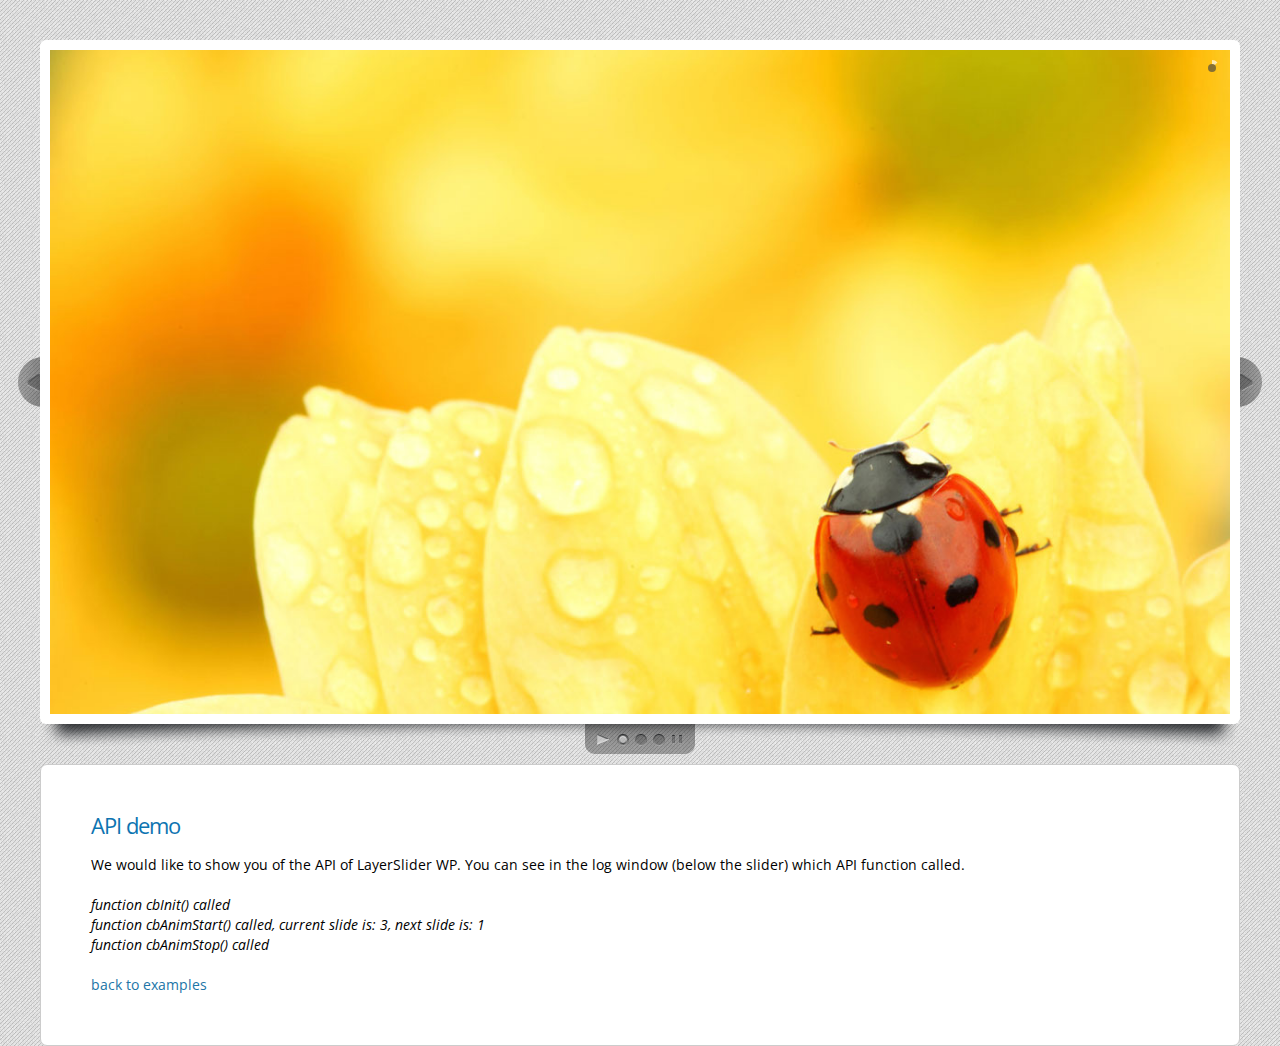
<file: doc/LAYERSLIDER/examples/api-demo.html>
<!doctype html>
<html lang="en">
<head>
	<meta charset="UTF-8">
	<title>LayerSlider API demo</title>
	<meta name="viewport" content="initial-scale=1, maximum-scale=1">
	<link rel="stylesheet" href="../documentation/assets/css/doc.css">
	<link rel="stylesheet" href="../documentation/assets/css/font.css">
	<link href="http://fonts.googleapis.com/css?family=Oswald:300,400,700" rel="stylesheet" type="text/css">
	<link href="http://fonts.googleapis.com/css?family=Open+Sans:300italic,300,400italic,400,600italic,600,700italic,700,800italic,800" rel="stylesheet" type="text/css">
	<link href='http://fonts.googleapis.com/css?family=Indie+Flower' rel='stylesheet' type='text/css'>
	<link href='http://fonts.googleapis.com/css?family=Roboto+Condensed:400,700,300' rel='stylesheet' type='text/css'>
	<!--[if lt IE 9]>
		<script src="../documentation/assets/js/html5.js"></script>
	<![endif]-->

	<!-- LayerSlider stylesheet -->
	<link rel="stylesheet" href="../layerslider/css/layerslider.css" type="text/css">
	<!-- External libraries: jQuery & GreenSock -->
	<script src="../layerslider/js/jquery.js" type="text/javascript"></script>
	<script src="../layerslider/js/greensock.js" type="text/javascript"></script>
	<!-- LayerSlider script files -->
	<script src="../layerslider/js/layerslider.transitions.js" type="text/javascript"></script>
	<script src="../layerslider/js/layerslider.kreaturamedia.jquery.js" type="text/javascript"></script>

</head>
<body class="nobg">
	<div id="slider-wrapper">
		<div id="layerslider" style="width:1280px;height:720px;max-width:1280px;">
			<div class="ls-slide" data-ls="slidedelay:4500; transition2d: all;">
				<img src="sliderimages/bg1.jpg" class="ls-bg" alt="Slide background"/>
			</div>
			<div class="ls-slide" data-ls="slidedelay:3300; transition2d: all;">
				<img src="sliderimages/bg41.jpg" class="ls-bg" alt="Slide background"/><img class="ls-l" style="top:-200px;left:-78px;white-space: nowrap;" data-ls="offsetxin:0;durationin:3600;easingin:easeOutQuad;rotatein:-35;scalexin:2;scaleyin:2;offsetxout:0;durationout:1500;rotateout:35;scalexout:2;scaleyout:2;" src="sliderimages/bokeh.jpg" alt="Bokeh"><img class="ls-l" style="top:81px;left:434px;white-space: nowrap;" data-ls="offsetxin:right;durationin:4000;easingin:easeOutQuart;fadein:false;rotatein:20;scalexin:1.2;scaleyin:1.2;offsetxout:0;offsetyout:bottom;durationout:1000;fadeout:false;rotateout:-10;" src="sliderimages/tucan.png" alt="Tucan"><img class="ls-l" style="top:254px;left:634px;white-space: nowrap;" data-ls="offsetxin:right;durationin:4000;easingin:easeOutQuart;fadein:false;rotatein:20;scalexin:1.2;scaleyin:1.2;offsetxout:0;offsetyout:bottom;durationout:1000;fadeout:false;" src="sliderimages/brench.png" alt="Brench">
			</div>
			<div class="ls-slide" data-ls="slidedelay:2000; transition2d: all;">
				<img src="sliderimages/bg7a.jpg" class="ls-bg" alt="Slide background"/>
			</div>
		</div>
	</div>

	<div id="example-wrapper">
		<div id="example">
			<section>
				<h4>API demo</h4>
				<p>
					We would like to show you of the API of LayerSlider WP. You can see in the log window (below the slider) which API function called.
				</p>
				<p class="c-api i">
				</p>
				<p>
					<a href="../documentation/documentation.html#slider-examples">back to examples</a>
				</p>
			</section>
		</div>
	</div>

	<!-- Initializing the slider -->
	<script>
		jQuery("#layerslider").layerSlider({
			twoWaySlideshow: true,
			skin: 'glass',
			hoverPrevNext: false,
			cbInit: function(element) { jQuery('.c-api').append( jQuery('<span>function cbInit() called</span><br>' ) ); } ,
			cbStart: function(data) { jQuery('.c-api').append( jQuery('<span>function cbStart() called</span><br>' ) ); },
			cbStop: function(data) { jQuery('.c-api').append( jQuery('<span>function cbStop() called</span><br>' ) ); },
			cbPause: function(data) { jQuery('.c-api').append( jQuery('<span>function cbPause() called (pauseOnHover)</span><br>' ) ); },
			cbAnimStart: function(data) { jQuery('.c-api').append( jQuery('<span>function cbAnimStart() called, current slide is: '+data.curLayerIndex+', next slide is: '+data.nextLayerIndex+'</span><br>' ) ); },
			cbAnimStop: function(data) { jQuery('.c-api').append( jQuery('<span>function cbAnimStop() called</span><br>' ) ); },
			cbPrev: function(data) { jQuery('.c-api').append( jQuery('<span>function cbPrevt() called</span><br>' ) ); },
			cbNext: function(data) { jQuery('.c-api').append( jQuery('<span>function cbNext() called</span><br>' ) ); },
			skinsPath: '../layerslider/skins/'
		});
	</script>
</body>
</html>
</file>
<file: city_tour_psd_files/doc/assets/blueprint-css/screen.css>
/* -----------------------------------------------------------------------


 Blueprint CSS Framework 0.9
 http://blueprintcss.org

   * Copyright (c) 2007-Present. See LICENSE for more info.
   * See README for instructions on how to use Blueprint.
   * For credits and origins, see AUTHORS.
   * This is a compressed file. See the sources in the 'src' directory.

----------------------------------------------------------------------- */

/* reset.css */
html, body, div, span, object, iframe, h1, h2, h3, h4, h5, h6, p, blockquote, pre, a, abbr, acronym, address, code, del, dfn, em, img, q, dl, dt, dd, ol, ul, li, fieldset, form, label, legend, table, caption, tbody, tfoot, thead, tr, th, td {margin:0;padding:0;border:0;font-weight:inherit;font-style:inherit;font-size:100%;font-family:inherit;vertical-align:baseline;}
body {line-height:1.5;}
table {border-collapse:separate;border-spacing:0;}
caption, th, td {text-align:left;font-weight:normal;}
table, td, th {vertical-align:middle;}
blockquote:before, blockquote:after, q:before, q:after {content:"";}
blockquote, q {quotes:"" "";}
a img {border:none;}

/* custom.css */
.info { background:#fafcfc; }
.borderTop { border-top: 1px solid #eee;}
.append-0 {padding-right:20px;}

/* typography.css */
body {font-size:80%;color:#222;background:#fff;font-family:"Helvetica Neue", Arial, Helvetica, sans-serif;padding-top:30px;}
h1, h2, h3, h4, h5, h6 {font-weight:normal;color:#111;}
h1 {font-size:2.6em;line-height:1;margin-bottom:0.5em;}
h2 {font-size:1.9em;margin-bottom:0.75em;}
h3 {font-size:1.4em;line-height:1;margin-bottom:1em;}
h4 {font-size:1.1em;line-height:1.25;margin-bottom:1.25em;}
h5 {font-size:1em;font-weight:bold;margin-bottom:1.5em;}
h6 {font-size:1em;font-weight:bold;}
h1 img, h2 img, h3 img, h4 img, h5 img, h6 img {margin:0;}
p {margin:0 0 1.5em;line-height:1.65em;}
p img.left {float:left;margin:1.5em 1.5em 1.5em 0;padding:0;}
p img.right {float:right;margin:1.5em 0 1.5em 1.5em;}
a:focus, a:hover {color:#000;}
a {color:#009;text-decoration:underline;}
blockquote {margin:1.5em;color:#666;font-style:italic;}
strong {font-weight:bold;}
em, dfn {font-style:italic;}
dfn {font-weight:bold;}
sup, sub {line-height:0;}
abbr, acronym {border-bottom:1px dotted #666;}
address {margin:0 0 1.5em;font-style:italic;}
del {color:#666;}
pre {margin:1.5em 0;white-space:pre;}
pre, code, tt {font:13px 'andale mono', 'lucida console', monospace;line-height:1.5;}
li ul, li ol {margin:0 1.5em;}
ul, ol {margin:0 1.5em 1.5em 3.5em;}
ul {list-style-type:disc;}
ol {list-style-type:decimal;}
ol.alpha {list-style:upper-alpha;}
dl {margin:0 0 1.5em 0;}
dl dt {font-weight:bold;}
dd {margin-left:1.5em;}
table {margin-bottom:1.4em;width:100%;}
th {font-weight:bold;}
thead th {background:#c3d9ff;}
th, td, caption {padding:4px 10px 4px 5px;}
tr.even td {background:#e5ecf9;}
tfoot {font-style:italic;}
caption {background:#eee;}
.small {font-size:.85em;margin-bottom:1.875em;line-height:1.875em;}
.large {font-size:1.2em;line-height:2.5em;margin-bottom:1.25em;}
.hide {display:none;}
.quiet {color:#666;}
.loud {color:#000;}
.highlight {background:#ff0;}
.added {background:#060;color:#fff;}
.removed {background:#900;color:#fff;}
.first {margin-left:0;padding-left:0;}
.last {margin-right:0;padding-right:0;}
.top {margin-top:0;padding-top:0;}
.bottom {margin-bottom:0;padding-bottom:0;}
.center {text-align:center;}

/* forms.css */
label {font-weight:bold;}
fieldset {padding:1.4em;margin:0 0 1.5em 0;border:1px solid #ccc;}
legend {font-weight:bold;font-size:1.2em;}
input[type=text], input[type=password], input.text, input.title, textarea, select {background-color:#fff;border:1px solid #bbb;}
input[type=text]:focus, input[type=password]:focus, input.text:focus, input.title:focus, textarea:focus, select:focus {border-color:#666;}
input[type=text], input[type=password], input.text, input.title, textarea, select {margin:0.5em 0;}
input.text, input.title {width:300px;padding:5px;}
input.title {font-size:1.5em;}
textarea {width:390px;height:250px;padding:5px;}
input[type=checkbox], input[type=radio], input.checkbox, input.radio {position:relative;top:.25em;}
form.inline {line-height:3;}
form.inline p {margin-bottom:0;}
.error, .notice, .success {padding:.8em;margin-bottom:1em;border:2px solid #ddd;}
.error {background:#FBE3E4;color:#8a1f11;border-color:#FBC2C4;}
.notice {background:#FFF6BF;color:#514721;border-color:#FFD324;}
.success {background:#E6EFC2;color:#264409;border-color:#C6D880;}
.error a {color:#8a1f11;}
.notice a {color:#514721;}
.success a {color:#264409;}

/* grid.css */
.container {width:790px;margin:0 auto;}
.showgrid {background:url(src/grid.png);}
.column, div.span-1, div.span-2, div.span-3, div.span-4, div.span-5, div.span-6, div.span-7, div.span-8, div.span-9, div.span-10, div.span-11, div.span-12, div.span-13, div.span-14, div.span-15, div.span-16, div.span-17, div.span-18, div.span-19, div.span-20, div.span-21, div.span-22, div.span-23, div.span-24 {float:left;margin-right:10px;}
.last, div.last {margin-right:0;}
.span-1 {width:30px;}
.span-2 {width:70px;}
.span-3 {width:110px;}
.span-4 {width:150px;}
.span-5 {width:190px;}
.span-6 {width:230px;}
.span-7 {width:270px;}
.span-8 {width:310px;}
.span-9 {width:350px;}
.span-10 {width:390px;}
.span-11 {width:430px;}
.span-12 {width:470px;}
.span-13 {width:510px;}
.span-14 {width:550px;}
.span-15 {width:590px;}
.span-16 {width:630px;}
.span-17 {width:670px;}
.span-18 {width:710px;}
.span-19 {width:750px;}
.span-20 {width:790px;}
.span-21 {width:830px;}
.span-22 {width:870px;}
.span-23 {width:910px;}
.span-24, div.span-24 {width:950px;margin:0;}
input.span-1, textarea.span-1, input.span-2, textarea.span-2, input.span-3, textarea.span-3, input.span-4, textarea.span-4, input.span-5, textarea.span-5, input.span-6, textarea.span-6, input.span-7, textarea.span-7, input.span-8, textarea.span-8, input.span-9, textarea.span-9, input.span-10, textarea.span-10, input.span-11, textarea.span-11, input.span-12, textarea.span-12, input.span-13, textarea.span-13, input.span-14, textarea.span-14, input.span-15, textarea.span-15, input.span-16, textarea.span-16, input.span-17, textarea.span-17, input.span-18, textarea.span-18, input.span-19, textarea.span-19, input.span-20, textarea.span-20, input.span-21, textarea.span-21, input.span-22, textarea.span-22, input.span-23, textarea.span-23, input.span-24, textarea.span-24 {border-left-width:1px!important;border-right-width:1px!important;padding-left:5px!important;padding-right:5px!important;}
input.span-1, textarea.span-1 {width:18px!important;}
input.span-2, textarea.span-2 {width:58px!important;}
input.span-3, textarea.span-3 {width:98px!important;}
input.span-4, textarea.span-4 {width:138px!important;}
input.span-5, textarea.span-5 {width:178px!important;}
input.span-6, textarea.span-6 {width:218px!important;}
input.span-7, textarea.span-7 {width:258px!important;}
input.span-8, textarea.span-8 {width:298px!important;}
input.span-9, textarea.span-9 {width:338px!important;}
input.span-10, textarea.span-10 {width:378px!important;}
input.span-11, textarea.span-11 {width:418px!important;}
input.span-12, textarea.span-12 {width:458px!important;}
input.span-13, textarea.span-13 {width:498px!important;}
input.span-14, textarea.span-14 {width:538px!important;}
input.span-15, textarea.span-15 {width:578px!important;}
input.span-16, textarea.span-16 {width:618px!important;}
input.span-17, textarea.span-17 {width:658px!important;}
input.span-18, textarea.span-18 {width:698px!important;}
input.span-19, textarea.span-19 {width:738px!important;}
input.span-20, textarea.span-20 {width:778px!important;}
input.span-21, textarea.span-21 {width:818px!important;}
input.span-22, textarea.span-22 {width:858px!important;}
input.span-23, textarea.span-23 {width:898px!important;}
input.span-24, textarea.span-24 {width:938px!important;}
.append-1 {padding-right:40px;}
.append-2 {padding-right:80px;}
.append-3 {padding-right:120px;}
.append-4 {padding-right:160px;}
.append-5 {padding-right:200px;}
.append-6 {padding-right:240px;}
.append-7 {padding-right:280px;}
.append-8 {padding-right:320px;}
.append-9 {padding-right:360px;}
.append-10 {padding-right:400px;}
.append-11 {padding-right:440px;}
.append-12 {padding-right:480px;}
.append-13 {padding-right:520px;}
.append-14 {padding-right:560px;}
.append-15 {padding-right:600px;}
.append-16 {padding-right:640px;}
.append-17 {padding-right:680px;}
.append-18 {padding-right:720px;}
.append-19 {padding-right:760px;}
.append-20 {padding-right:800px;}
.append-21 {padding-right:840px;}
.append-22 {padding-right:880px;}
.append-23 {padding-right:920px;}
.prepend-1 {padding-left:40px;}
.prepend-2 {padding-left:80px;}
.prepend-3 {padding-left:120px;}
.prepend-4 {padding-left:160px;}
.prepend-5 {padding-left:200px;}
.prepend-6 {padding-left:240px;}
.prepend-7 {padding-left:280px;}
.prepend-8 {padding-left:320px;}
.prepend-9 {padding-left:360px;}
.prepend-10 {padding-left:400px;}
.prepend-11 {padding-left:440px;}
.prepend-12 {padding-left:480px;}
.prepend-13 {padding-left:520px;}
.prepend-14 {padding-left:560px;}
.prepend-15 {padding-left:600px;}
.prepend-16 {padding-left:640px;}
.prepend-17 {padding-left:680px;}
.prepend-18 {padding-left:720px;}
.prepend-19 {padding-left:760px;}
.prepend-20 {padding-left:800px;}
.prepend-21 {padding-left:840px;}
.prepend-22 {padding-left:880px;}
.prepend-23 {padding-left:920px;}
div.border {padding-right:4px;margin-right:5px;border-right:1px solid #eee;}
div.colborder {padding-right:24px;margin-right:25px;border-right:1px solid #eee;}
div.colborderTop {border-top:1px solid #eee;}
.pull-1 {margin-left:-40px;}
.pull-2 {margin-left:-80px;}
.pull-3 {margin-left:-120px;}
.pull-4 {margin-left:-160px;}
.pull-5 {margin-left:-200px;}
.pull-6 {margin-left:-240px;}
.pull-7 {margin-left:-280px;}
.pull-8 {margin-left:-320px;}
.pull-9 {margin-left:-360px;}
.pull-10 {margin-left:-400px;}
.pull-11 {margin-left:-440px;}
.pull-12 {margin-left:-480px;}
.pull-13 {margin-left:-520px;}
.pull-14 {margin-left:-560px;}
.pull-15 {margin-left:-600px;}
.pull-16 {margin-left:-640px;}
.pull-17 {margin-left:-680px;}
.pull-18 {margin-left:-720px;}
.pull-19 {margin-left:-760px;}
.pull-20 {margin-left:-800px;}
.pull-21 {margin-left:-840px;}
.pull-22 {margin-left:-880px;}
.pull-23 {margin-left:-920px;}
.pull-24 {margin-left:-960px;}
.pull-1, .pull-2, .pull-3, .pull-4, .pull-5, .pull-6, .pull-7, .pull-8, .pull-9, .pull-10, .pull-11, .pull-12, .pull-13, .pull-14, .pull-15, .pull-16, .pull-17, .pull-18, .pull-19, .pull-20, .pull-21, .pull-22, .pull-23, .pull-24 {float:left;position:relative;}
.push-1 {margin:0 -40px 1.5em 40px;}
.push-2 {margin:0 -80px 1.5em 80px;}
.push-3 {margin:0 -120px 1.5em 120px;}
.push-4 {margin:0 -160px 1.5em 160px;}
.push-5 {margin:0 -200px 1.5em 200px;}
.push-6 {margin:0 -240px 1.5em 240px;}
.push-7 {margin:0 -280px 1.5em 280px;}
.push-8 {margin:0 -320px 1.5em 320px;}
.push-9 {margin:0 -360px 1.5em 360px;}
.push-10 {margin:0 -400px 1.5em 400px;}
.push-11 {margin:0 -440px 1.5em 440px;}
.push-12 {margin:0 -480px 1.5em 480px;}
.push-13 {margin:0 -520px 1.5em 520px;}
.push-14 {margin:0 -560px 1.5em 560px;}
.push-15 {margin:0 -600px 1.5em 600px;}
.push-16 {margin:0 -640px 1.5em 640px;}
.push-17 {margin:0 -680px 1.5em 680px;}
.push-18 {margin:0 -720px 1.5em 720px;}
.push-19 {margin:0 -760px 1.5em 760px;}
.push-20 {margin:0 -800px 1.5em 800px;}
.push-21 {margin:0 -840px 1.5em 840px;}
.push-22 {margin:0 -880px 1.5em 880px;}
.push-23 {margin:0 -920px 1.5em 920px;}
.push-24 {margin:0 -960px 1.5em 960px;}
.push-1, .push-2, .push-3, .push-4, .push-5, .push-6, .push-7, .push-8, .push-9, .push-10, .push-11, .push-12, .push-13, .push-14, .push-15, .push-16, .push-17, .push-18, .push-19, .push-20, .push-21, .push-22, .push-23, .push-24 {float:right;position:relative;}
.prepend-top {margin-top:1.5em;}
.append-bottom {margin-bottom:1.5em;}
.box {padding:1.5em;margin-bottom:1.5em;background:#E5ECF9;}
hr {background:#ddd;color:#ddd;clear:both;float:none;width:100%;height:.1em;margin:0 0 1.45em;border:none;}
hr.space {background:#fff;color:#fff;}
.clearfix:after, .container:after {content:"\0020";display:block;height:0;clear:both;visibility:hidden;overflow:hidden;}
.clearfix, .container {display:block;}
.clear {clear:both;}
</file>
<file: city_tour_psd_files/doc/assets/blueprint-css/print.css>
/* -----------------------------------------------------------------------


 Blueprint CSS Framework 0.9
 http://blueprintcss.org

   * Copyright (c) 2007-Present. See LICENSE for more info.
   * See README for instructions on how to use Blueprint.
   * For credits and origins, see AUTHORS.
   * This is a compressed file. See the sources in the 'src' directory.

----------------------------------------------------------------------- */

/* print.css */
body {line-height:1.5;font-family:"Helvetica Neue", Arial, Helvetica, sans-serif;color:#000;background:none;font-size:10pt;}
.container {background:none;}
hr {background:#ccc;color:#ccc;width:100%;height:2px;margin:2em 0;padding:0;border:none;}
hr.space {background:#fff;color:#fff;}
h1, h2, h3, h4, h5, h6 {font-family:"Helvetica Neue", Arial, "Lucida Grande", sans-serif;}
code {font:.9em "Courier New", Monaco, Courier, monospace;}
img {float:left;margin:1.5em 1.5em 1.5em 0;}
a img {border:none;}
p img.top {margin-top:0;}
blockquote {margin:1.5em;padding:1em;font-style:italic;font-size:.9em;}
.small {font-size:.9em;}
.large {font-size:1.1em;}
.quiet {color:#999;}
.hide {display:none;}
a:link, a:visited {background:transparent;font-weight:700;text-decoration:underline;}
a:link:after, a:visited:after {content:" (" attr(href) ")";font-size:90%;}
</file>
<file: city_tour_psd_files/doc/assets/blueprint-css/ie.css>
/* -----------------------------------------------------------------------


 Blueprint CSS Framework 0.9
 http://blueprintcss.org

   * Copyright (c) 2007-Present. See LICENSE for more info.
   * See README for instructions on how to use Blueprint.
   * For credits and origins, see AUTHORS.
   * This is a compressed file. See the sources in the 'src' directory.

----------------------------------------------------------------------- */

/* ie.css */
body {text-align:center;}
.container {text-align:left;}
* html .column, * html div.span-1, * html div.span-2, * html div.span-3, * html div.span-4, * html div.span-5, * html div.span-6, * html div.span-7, * html div.span-8, * html div.span-9, * html div.span-10, * html div.span-11, * html div.span-12, * html div.span-13, * html div.span-14, * html div.span-15, * html div.span-16, * html div.span-17, * html div.span-18, * html div.span-19, * html div.span-20, * html div.span-21, * html div.span-22, * html div.span-23, * html div.span-24 {overflow-x:hidden;}
* html legend {margin:0px -8px 16px 0;padding:0;}
ol {margin-left:2em;}
sup {vertical-align:text-top;}
sub {vertical-align:text-bottom;}
html>body p code {*white-space:normal;}
hr {margin:-8px auto 11px;}
img {-ms-interpolation-mode:bicubic;}
.clearfix, .container {display:inline-block;}
* html .clearfix, * html .container {height:1%;}
fieldset {padding-top:0;}
input.text, input.title {background-color:#fff;border:1px solid #bbb;}
input.text:focus, input.title:focus {border-color:#666;}
input.text, input.title, textarea, select {margin:0.5em 0;}
input.checkbox, input.radio {position:relative;top:.25em;}
form.inline div, form.inline p {vertical-align:middle;}
form.inline label {position:relative;top:-0.25em;}
form.inline input.checkbox, form.inline input.radio, form.inline input.button, form.inline button {margin:0.5em 0;}
button, input.button {position:relative;top:0.25em;}
</file>
<file: city_tour_psd_files/doc/assets/blueprint-css/plugins/fancy-type/screen.css>
/* -------------------------------------------------------------- 
  
   fancy-type.css
   * Lots of pretty advanced classes for manipulating text.
   
   See the Readme file in this folder for additional instructions.

-------------------------------------------------------------- */

/* Indentation instead of line shifts for sibling paragraphs. */
   /* p + p { text-indent:2em; margin-top:-1.5em; } */
   form p + p  { text-indent: 0; } /* Don't want this in forms. */
   

/* For great looking type, use this code instead of asdf: 
   <span class="alt">asdf</span>  
   Best used on prepositions and ampersands. */
  
.alt { 
  color: #666; 
  font-family: "Warnock Pro", "Goudy Old Style","Palatino","Book Antiqua", Georgia, serif; 
  font-style: italic;
  font-weight: normal;
}


/* For great looking quote marks in titles, replace "asdf" with:
   <span class="dquo">&#8220;</span>asdf&#8221;
   (That is, when the title starts with a quote mark). 
   (You may have to change this value depending on your font size). */  
   
.dquo { margin-left: -.5em; } 


/* Reduced size type with incremental leading
   (http://www.markboulton.co.uk/journal/comments/incremental_leading/)

   This could be used for side notes. For smaller type, you don't necessarily want to 
   follow the 1.5x vertical rhythm -- the line-height is too much. 
   
   Using this class, it reduces your font size and line-height so that for 
   every four lines of normal sized type, there is five lines of the sidenote. eg:

   New type size in em's:
     10px (wanted side note size) / 12px (existing base size) = 0.8333 (new type size in ems)

   New line-height value:
     12px x 1.5 = 18px (old line-height)
     18px x 4 = 72px 
     72px / 5 = 14.4px (new line height)
     14.4px / 10px = 1.44 (new line height in em's) */

p.incr, .incr p {
	font-size: 10px;
	line-height: 1.44em;  
	margin-bottom: 1.5em;
}


/* Surround uppercase words and abbreviations with this class.
   Based on work by Jørgen Arnor Gårdsø Lom [http://twistedintellect.com/] */
   
.caps { 
  font-variant: small-caps; 
  letter-spacing: 1px; 
  text-transform: lowercase; 
  font-size:1.2em;
  line-height:1%;
  font-weight:bold;
  padding:0 2px;
}
</file>
<file: html_v.3.0/site_launch/css/style.css>
/*

CSS STRUCTURE:

1. SITE STRUCTURE and TYPOGRAPHY
2. FORMS
3. COMMON
5. MEDIA QUERIES

/*============================================================================================*/
/* 1.  SITE STRUCTURE and TYPOGRAPHY */
/*============================================================================================*/
/* Fonts and Icons */
@import url('http://fonts.googleapis.com/css?family=Montserrat:400,700');

/* Structure */
html, body {
	height:100%;	
}
body {
	font-family: 'Montserrat', sans-serif;
	font-size:14px;
	line-height:20px;
	margin:0;
	background-color:#000;
	color:#fff;
	-webkit-font-smoothing: antialiased !important;
}

/* TYPOGRAPHY and links color */
p {
	margin-bottom:20px;
}
.lead{
	margin-top:-15px;
}
a {
  color: #fff;
  text-decoration: none;
  -webkit-transition: all 0.4s ease;
  transition: all 0.4s ease;
}
a:hover,
a:focus {
  color: #00aeef;
  text-decoration: none;
  outline:none;
}

h1,h2,h3,h4,h5,h6 {
  	font-family: 'Montserrat', sans-serif;
	-webkit-font-smoothing: antialiased !important;
}
h1 {
	text-transform:uppercase;

	padding:0;
	text-align:center;
	font-size:42px;
	font-weight:600;
}
h2 {
	font-weight:400;
	margin:0 0 20px 0;
	padding:0;
	text-align:center;
	font-size:22px;
}
h3 {
	font-weight:300;
	margin:60px 0 20px 0;
	padding:0;
	text-align:center;
	font-size:48px;
	text-transform:uppercase;
}

/* BUTTONS */
.btn-check {
-webkit-border-radius: 3px;
-moz-border-radius: 3px;
border-radius: 3px;
background:#7cc576;
border:none;
color:#fff;
display:block;
line-height:33px;
text-align:center;
margin-left:3px;
font-size:12px;
font-weight:bold;
width:120px;
outline:none;
 -webkit-transition: all 0.4s ease;
  transition: all 0.4s ease;
}
.btn-check:hover {
background: #6CC;
}

hr {
  border-top: 1px solid #373737;
}
.img-responsive{
	margin:auto;
}
/* Basic Structure
-------------------------------------------------*/
#wrapper {
	position: relative;
	min-height:100%;
}
#main {
	position: relative;
}
#logo {

}


#newsletter_wp {
	background: rgba(0, 0, 0, 0.5); 
	filter:progid:DXImageTransform.Microsoft.gradient(startColorstr=#7f000000, endColorstr=#7f000000);
	/* Explorer 8 */
	-ms-filter: "progid:DXImageTransform.Microsoft.gradient(startColorstr=#7f000000, endColorstr=#7f000000)";
	-webkit-border-radius: 5px;
	-moz-border-radius: 5px;
	border-radius: 5px;
	padding:5px;
	position:relative;
}
.countdown{
	text-align:center;
		margin:140px 0 0 0;
}

.container_count {
	width:60px;
	display:inline-block;
	margin-right:5px;
	text-align:center;
}
.container_count.last {
	margin-right:0;
}
#countdown_wp{
	text-align:center;
	margin:30px 0 20px 0;
}
#days, #hours, #minutes, #seconds{
	-webkit-border-radius: 5px;
	-moz-border-radius: 5px;
	border-radius: 5px;
	border:1px solid #fff;
	text-align:center;
	width:60px;
	height:60px;
	font-size:24px;
	line-height:56px;
	font-family:"Helvetica Neue", Arial, sans-serif;
	font-weight:300;
}

#social_footer{
	text-align:center;
	border-top:1px solid rgba(255,255,255,0.2);
	margin-top:60px;
	padding-top:30px;
}
#social_footer p{
	font-size:12px;
	color:#8c8c8c;
}
#social_footer ul{
	margin:0;
	padding:0 0 10px 0;
	text-align:center;
}
#social_footer ul li{
	display:inline-block;
	margin:0 5px 10px 5px;
}
#social_footer ul li a{
	color:#fff;
	text-align:center;
	line-height:34px;
	display:block;
	font-size:16px;
	width:35px;
	height:35px;
	border:1px solid rgba(255,255,255,0.3);
	-webkit-border-radius: 50%;
	-moz-border-radius: 50%;
	border-radius: 50%;
}
#social_footer ul li a:hover{
	border:1px solid #fff;
	background:#fff;
	color:#111;
}

/*============================================================================================*/
/* 2.  FORMS */
/*============================================================================================*/


.form-control {height: 38px; -webkit-box-shadow: none; box-shadow: none; -webkit-appearance: none; padding-left:8px; }
.first-nogutter {padding-right:0;}
.nogutter {padding-right:0; padding-left:5px;}
.form-control{
   background-color: #ffffff;
  
}
.form-control:focus {
  border-color: #66afe9;
  outline: 0;
  -webkit-box-shadow: inset 0 1px 1px rgba(0, 0, 0, 0.075), 0 0 8px rgba(102, 175, 233, 0.6);
   box-shadow: inset 0 1px 1px rgba(0, 0, 0, 0.075), 0 0 8px rgba(102, 175, 233, 0.6);
}
.loader {float:right; display:inline; margin-top:10px;color:#fff; margin-right:-14px;}
label {font-weight:600; line-height:14px;}
.error_message { margin-top:3px; color: #F66; display:inline-block;}

/*============================================================================================*/
/* 3.  COMMON */
/*============================================================================================*/

#slides {
   position: fixed !important;
  top:0;
  left:0;
  z-index:-2;
}
ul.slides-container li img{
	opacity:0.4;
}
#slides .slides-container {
  display: none;
}
#slides .scrollable {
  *zoom: 1;
  position: relative;
  top: 0;
  left: 0;
  overflow-y: auto;
  -webkit-overflow-scrolling: touch;
  height: 100%;
}
#slides .scrollable:after {
  content: "";
  display: table;
  clear: both;
}
/*============================================================================================*/
/* 4.  MEDIA QUERIES */
/*============================================================================================*/


@media (min-width: 768px) and (max-width: 1200px) {
.btn-check {width:95px;}

}
@media (max-width: 979px) {

.btn-check { position:absolute;  bottom:-50px; left:42%; width:95px;}
.first-nogutter {padding-right:15px;}
.loader { position:absolute; right:20px; bottom:-45px;}
}
	
/* From tablet portrait to mobile */
@media (max-width: 767px) {

.countdown{
	margin:100px 0 0 0;
}
h1 {
	
	font-size:24px;
}
h2 {
	font-size:16px;
}
h3 {
	font-size:32px;
}

}	

/* Mobile portrait */
@media (max-width: 480px) {
body {
	font-size:12px;
}
h3 {
	margin:40px 0 20px 0;
	font-size:32px;
}

.countdown{
		margin:50px 0 0 0;
}
.btn-check {left:38%;}



}
</file>
<file: html_v.3.0/site_launch/fontello/css/fontello.css>
@font-face {
  font-family: 'fontello';
  src: url('../font/fontello.eot?32974303');
  src: url('../font/fontello.eot?32974303#iefix') format('embedded-opentype'),
       url('../font/fontello.woff?32974303') format('woff'),
       url('../font/fontello.ttf?32974303') format('truetype'),
       url('../font/fontello.svg?32974303#fontello') format('svg');
  font-weight: normal;
  font-style: normal;
}
/* Chrome hack: SVG is rendered more smooth in Windozze. 100% magic, uncomment if you need it. */
/* Note, that will break hinting! In other OS-es font will be not as sharp as it could be */
/*
@media screen and (-webkit-min-device-pixel-ratio:0) {
  @font-face {
    font-family: 'fontello';
    src: url('../font/fontello.svg?32974303#fontello') format('svg');
  }
}
*/
 
 [class^="icon-"]:before, [class*=" icon-"]:before {
  font-family: "fontello";
  font-style: normal;
  font-weight: normal;
  speak: none;
 
  display: inline-block;
  text-decoration: inherit;
  width: 1em;
  margin-right: .2em;
  text-align: center;
  /* opacity: .8; */
 
  /* For safety - reset parent styles, that can break glyph codes*/
  font-variant: normal;
  text-transform: none;
     
  /* fix buttons height, for twitter bootstrap */
  line-height: 1em;
 
  /* Animation center compensation - margins should be symmetric */
  /* remove if not needed */
  margin-left: .2em;
 
  /* you can be more comfortable with increased icons size */
  /* font-size: 120%; */
 
  /* Uncomment for 3D effect */
  /* text-shadow: 1px 1px 1px rgba(127, 127, 127, 0.3); */
}
 
.icon-spin3:before { content: '\e800'; } /* '' */
.icon-youtube-4:before { content: '\ef87'; } /* '' */
.icon-spin5:before { content: '\e802'; } /* '' */
.icon-spin6:before { content: '\e803'; } /* '' */
.icon-glass:before { content: '\e804'; } /* '' */
.icon-music:before { content: '\e805'; } /* '' */
.icon-search:before { content: '\e806'; } /* '' */
.icon-mail:before { content: '\e807'; } /* '' */
.icon-mail-alt:before { content: '\e808'; } /* '' */
.icon-heart:before { content: '\e809'; } /* '' */
.icon-heart-empty:before { content: '\e80a'; } /* '' */
.icon-star:before { content: '\e80b'; } /* '' */
.icon-star-empty:before { content: '\e80c'; } /* '' */
.icon-star-half:before { content: '\e80d'; } /* '' */
.icon-star-half-alt:before { content: '\e80e'; } /* '' */
.icon-user:before { content: '\e80f'; } /* '' */
.icon-users:before { content: '\e827'; } /* '' */
.icon-male:before { content: '\e810'; } /* '' */
.icon-female:before { content: '\e811'; } /* '' */
.icon-video:before { content: '\e812'; } /* '' */
.icon-videocam:before { content: '\e813'; } /* '' */
.icon-picture:before { content: '\e814'; } /* '' */
.icon-camera:before { content: '\e815'; } /* '' */
.icon-camera-alt:before { content: '\e816'; } /* '' */
.icon-th-large:before { content: '\e817'; } /* '' */
.icon-th:before { content: '\e818'; } /* '' */
.icon-th-list:before { content: '\e819'; } /* '' */
.icon-ok:before { content: '\e81a'; } /* '' */
.icon-ok-circled:before { content: '\e81b'; } /* '' */
.icon-ok-circled2:before { content: '\e81c'; } /* '' */
.icon-ok-squared:before { content: '\e81d'; } /* '' */
.icon-cancel:before { content: '\e81e'; } /* '' */
.icon-cancel-circled:before { content: '\e81f'; } /* '' */
.icon-cancel-circled2:before { content: '\e820'; } /* '' */
.icon-plus:before { content: '\e821'; } /* '' */
.icon-plus-circled:before { content: '\e822'; } /* '' */
.icon-plus-squared:before { content: '\e823'; } /* '' */
.icon-plus-squared-small:before { content: '\e824'; } /* '' */
.icon-minus:before { content: '\e825'; } /* '' */
.icon-minus-circled:before { content: '\e826'; } /* '' */
.icon-minus-squared:before { content: '\e828'; } /* '' */
.icon-minus-squared-alt:before { content: '\e829'; } /* '' */
.icon-minus-squared-small:before { content: '\e82a'; } /* '' */
.icon-help:before { content: '\e82b'; } /* '' */
.icon-help-circled:before { content: '\e82c'; } /* '' */
.icon-info-circled:before { content: '\e82d'; } /* '' */
.icon-info:before { content: '\e82e'; } /* '' */
.icon-home:before { content: '\e82f'; } /* '' */
.icon-link:before { content: '\e830'; } /* '' */
.icon-unlink:before { content: '\e831'; } /* '' */
.icon-link-ext:before { content: '\e832'; } /* '' */
.icon-link-ext-alt:before { content: '\e833'; } /* '' */
.icon-attach:before { content: '\e834'; } /* '' */
.icon-lock:before { content: '\e835'; } /* '' */
.icon-lock-open:before { content: '\e836'; } /* '' */
.icon-lock-open-alt:before { content: '\e837'; } /* '' */
.icon-pin:before { content: '\e838'; } /* '' */
.icon-eye:before { content: '\e839'; } /* '' */
.icon-eye-off:before { content: '\e83a'; } /* '' */
.icon-tag:before { content: '\e83b'; } /* '' */
.icon-tags:before { content: '\e83c'; } /* '' */
.icon-bookmark:before { content: '\e83d'; } /* '' */
.icon-bookmark-empty:before { content: '\e83e'; } /* '' */
.icon-flag:before { content: '\e83f'; } /* '' */
.icon-flag-empty:before { content: '\e840'; } /* '' */
.icon-flag-checkered:before { content: '\e841'; } /* '' */
.icon-thumbs-up:before { content: '\e842'; } /* '' */
.icon-thumbs-down:before { content: '\e843'; } /* '' */
.icon-thumbs-up-alt:before { content: '\e844'; } /* '' */
.icon-thumbs-down-alt:before { content: '\e845'; } /* '' */
.icon-download:before { content: '\e846'; } /* '' */
.icon-upload:before { content: '\e847'; } /* '' */
.icon-download-cloud:before { content: '\e848'; } /* '' */
.icon-upload-cloud:before { content: '\e849'; } /* '' */
.icon-reply:before { content: '\e84a'; } /* '' */
.icon-reply-all:before { content: '\e84b'; } /* '' */
.icon-forward:before { content: '\e84c'; } /* '' */
.icon-quote-left:before { content: '\e84d'; } /* '' */
.icon-quote-right:before { content: '\e84e'; } /* '' */
.icon-code:before { content: '\e84f'; } /* '' */
.icon-export:before { content: '\e850'; } /* '' */
.icon-export-alt:before { content: '\e851'; } /* '' */
.icon-pencil:before { content: '\e852'; } /* '' */
.icon-pencil-squared:before { content: '\e853'; } /* '' */
.icon-edit:before { content: '\e854'; } /* '' */
.icon-print:before { content: '\e855'; } /* '' */
.icon-retweet:before { content: '\e856'; } /* '' */
.icon-keyboard:before { content: '\e857'; } /* '' */
.icon-gamepad:before { content: '\e858'; } /* '' */
.icon-comment:before { content: '\e859'; } /* '' */
.icon-chat:before { content: '\e85a'; } /* '' */
.icon-comment-empty:before { content: '\e85b'; } /* '' */
.icon-chat-empty:before { content: '\e85c'; } /* '' */
.icon-bell:before { content: '\e85d'; } /* '' */
.icon-bell-alt:before { content: '\e85e'; } /* '' */
.icon-attention-alt:before { content: '\e85f'; } /* '' */
.icon-attention:before { content: '\e860'; } /* '' */
.icon-attention-circled:before { content: '\e861'; } /* '' */
.icon-location:before { content: '\e862'; } /* '' */
.icon-direction:before { content: '\e863'; } /* '' */
.icon-compass:before { content: '\e864'; } /* '' */
.icon-trash:before { content: '\e865'; } /* '' */
.icon-doc:before { content: '\e866'; } /* '' */
.icon-docs:before { content: '\e867'; } /* '' */
.icon-doc-text:before { content: '\e868'; } /* '' */
.icon-doc-inv:before { content: '\e869'; } /* '' */
.icon-doc-text-inv:before { content: '\e86a'; } /* '' */
.icon-folder:before { content: '\e86b'; } /* '' */
.icon-folder-open:before { content: '\e86c'; } /* '' */
.icon-folder-empty:before { content: '\e86d'; } /* '' */
.icon-folder-open-empty:before { content: '\e86e'; } /* '' */
.icon-box:before { content: '\e86f'; } /* '' */
.icon-rss:before { content: '\e870'; } /* '' */
.icon-rss-squared:before { content: '\e871'; } /* '' */
.icon-phone:before { content: '\e872'; } /* '' */
.icon-phone-squared:before { content: '\e873'; } /* '' */
.icon-menu:before { content: '\e874'; } /* '' */
.icon-cog:before { content: '\e875'; } /* '' */
.icon-cog-alt:before { content: '\e876'; } /* '' */
.icon-wrench:before { content: '\e877'; } /* '' */
.icon-basket:before { content: '\e878'; } /* '' */
.icon-calendar:before { content: '\e879'; } /* '' */
.icon-calendar-empty:before { content: '\e87a'; } /* '' */
.icon-login:before { content: '\e87b'; } /* '' */
.icon-logout:before { content: '\e87c'; } /* '' */
.icon-mic:before { content: '\e87d'; } /* '' */
.icon-mute:before { content: '\e87e'; } /* '' */
.icon-volume-off:before { content: '\e87f'; } /* '' */
.icon-volume-down:before { content: '\e880'; } /* '' */
.icon-volume-up:before { content: '\e881'; } /* '' */
.icon-headphones:before { content: '\e882'; } /* '' */
.icon-clock:before { content: '\e883'; } /* '' */
.icon-lightbulb:before { content: '\e884'; } /* '' */
.icon-block:before { content: '\e885'; } /* '' */
.icon-resize-full:before { content: '\e886'; } /* '' */
.icon-resize-full-alt:before { content: '\e887'; } /* '' */
.icon-resize-small:before { content: '\e888'; } /* '' */
.icon-resize-vertical:before { content: '\e889'; } /* '' */
.icon-resize-horizontal:before { content: '\e88a'; } /* '' */
.icon-move:before { content: '\e88b'; } /* '' */
.icon-zoom-in:before { content: '\e88c'; } /* '' */
.icon-zoom-out:before { content: '\e88d'; } /* '' */
.icon-down-circled2:before { content: '\e88e'; } /* '' */
.icon-up-circled2:before { content: '\e88f'; } /* '' */
.icon-left-circled2:before { content: '\e890'; } /* '' */
.icon-right-circled2:before { content: '\e891'; } /* '' */
.icon-down-dir:before { content: '\e892'; } /* '' */
.icon-up-dir:before { content: '\e893'; } /* '' */
.icon-left-dir:before { content: '\e894'; } /* '' */
.icon-right-dir:before { content: '\e895'; } /* '' */
.icon-down-open:before { content: '\e896'; } /* '' */
.icon-left-open:before { content: '\e897'; } /* '' */
.icon-right-open:before { content: '\e898'; } /* '' */
.icon-up-open:before { content: '\e899'; } /* '' */
.icon-angle-left:before { content: '\e89a'; } /* '' */
.icon-angle-right:before { content: '\e89b'; } /* '' */
.icon-angle-up:before { content: '\e89c'; } /* '' */
.icon-angle-down:before { content: '\e89d'; } /* '' */
.icon-angle-circled-left:before { content: '\e89e'; } /* '' */
.icon-angle-circled-right:before { content: '\e89f'; } /* '' */
.icon-angle-circled-up:before { content: '\e8a0'; } /* '' */
.icon-angle-circled-down:before { content: '\e8a1'; } /* '' */
.icon-angle-double-left:before { content: '\e8a2'; } /* '' */
.icon-angle-double-right:before { content: '\e8a3'; } /* '' */
.icon-angle-double-up:before { content: '\e8a4'; } /* '' */
.icon-angle-double-down:before { content: '\e8a5'; } /* '' */
.icon-down:before { content: '\e8a6'; } /* '' */
.icon-left:before { content: '\e8a7'; } /* '' */
.icon-right:before { content: '\e8a8'; } /* '' */
.icon-up:before { content: '\e8a9'; } /* '' */
.icon-down-big:before { content: '\e8aa'; } /* '' */
.icon-left-big:before { content: '\e8ab'; } /* '' */
.icon-right-big:before { content: '\e8ac'; } /* '' */
.icon-up-big:before { content: '\e8ad'; } /* '' */
.icon-right-hand:before { content: '\e8ae'; } /* '' */
.icon-left-hand:before { content: '\e8af'; } /* '' */
.icon-up-hand:before { content: '\e8b0'; } /* '' */
.icon-down-hand:before { content: '\e8b1'; } /* '' */
.icon-left-circled:before { content: '\e8b2'; } /* '' */
.icon-right-circled:before { content: '\e8b3'; } /* '' */
.icon-up-circled:before { content: '\e8b4'; } /* '' */
.icon-down-circled:before { content: '\e8b5'; } /* '' */
.icon-cw:before { content: '\e8b6'; } /* '' */
.icon-ccw:before { content: '\e8b7'; } /* '' */
.icon-arrows-cw:before { content: '\e8b8'; } /* '' */
.icon-level-up:before { content: '\e8b9'; } /* '' */
.icon-level-down:before { content: '\e8ba'; } /* '' */
.icon-shuffle:before { content: '\e8bb'; } /* '' */
.icon-exchange:before { content: '\e8bc'; } /* '' */
.icon-expand:before { content: '\e8bd'; } /* '' */
.icon-collapse:before { content: '\e8be'; } /* '' */
.icon-expand-right:before { content: '\e8bf'; } /* '' */
.icon-collapse-left:before { content: '\e8c0'; } /* '' */
.icon-play:before { content: '\e8c1'; } /* '' */
.icon-play-circled:before { content: '\e8c2'; } /* '' */
.icon-play-circled2:before { content: '\e8c3'; } /* '' */
.icon-stop:before { content: '\e8c4'; } /* '' */
.icon-pause:before { content: '\e8c5'; } /* '' */
.icon-to-end:before { content: '\e8c6'; } /* '' */
.icon-to-end-alt:before { content: '\e8c7'; } /* '' */
.icon-to-start:before { content: '\e8c8'; } /* '' */
.icon-to-start-alt:before { content: '\e8c9'; } /* '' */
.icon-fast-fw:before { content: '\e8ca'; } /* '' */
.icon-fast-bw:before { content: '\e8cb'; } /* '' */
.icon-eject:before { content: '\e8cc'; } /* '' */
.icon-target:before { content: '\e8cd'; } /* '' */
.icon-signal:before { content: '\e8ce'; } /* '' */
.icon-award:before { content: '\e8cf'; } /* '' */
.icon-desktop:before { content: '\e8d0'; } /* '' */
.icon-laptop:before { content: '\e8d1'; } /* '' */
.icon-tablet:before { content: '\e8d2'; } /* '' */
.icon-mobile:before { content: '\e8d3'; } /* '' */
.icon-inbox:before { content: '\e8d4'; } /* '' */
.icon-globe:before { content: '\e8d5'; } /* '' */
.icon-sun:before { content: '\e8d6'; } /* '' */
.icon-cloud:before { content: '\e8d7'; } /* '' */
.icon-flash:before { content: '\e8d8'; } /* '' */
.icon-moon:before { content: '\e8d9'; } /* '' */
.icon-umbrella:before { content: '\e8da'; } /* '' */
.icon-flight:before { content: '\e8db'; } /* '' */
.icon-fighter-jet:before { content: '\e8dc'; } /* '' */
.icon-leaf:before { content: '\e8dd'; } /* '' */
.icon-font:before { content: '\e8de'; } /* '' */
.icon-bold:before { content: '\e8df'; } /* '' */
.icon-italic:before { content: '\e8e0'; } /* '' */
.icon-text-height:before { content: '\e8e1'; } /* '' */
.icon-text-width:before { content: '\e8e2'; } /* '' */
.icon-align-left:before { content: '\e8e3'; } /* '' */
.icon-align-center:before { content: '\e8e4'; } /* '' */
.icon-align-right:before { content: '\e8e5'; } /* '' */
.icon-align-justify:before { content: '\e8e6'; } /* '' */
.icon-list:before { content: '\e8e7'; } /* '' */
.icon-indent-left:before { content: '\e8e8'; } /* '' */
.icon-indent-right:before { content: '\e8e9'; } /* '' */
.icon-list-bullet:before { content: '\e8ea'; } /* '' */
.icon-list-numbered:before { content: '\e8eb'; } /* '' */
.icon-strike:before { content: '\e8ec'; } /* '' */
.icon-underline:before { content: '\e8ed'; } /* '' */
.icon-superscript:before { content: '\e8ee'; } /* '' */
.icon-subscript:before { content: '\e8ef'; } /* '' */
.icon-table:before { content: '\e8f0'; } /* '' */
.icon-columns:before { content: '\e8f1'; } /* '' */
.icon-crop:before { content: '\e8f2'; } /* '' */
.icon-scissors:before { content: '\e8f3'; } /* '' */
.icon-paste:before { content: '\e8f4'; } /* '' */
.icon-briefcase:before { content: '\e8f5'; } /* '' */
.icon-suitcase:before { content: '\e8f6'; } /* '' */
.icon-ellipsis:before { content: '\e8f7'; } /* '' */
.icon-ellipsis-vert:before { content: '\e8f8'; } /* '' */
.icon-off:before { content: '\e8f9'; } /* '' */
.icon-road:before { content: '\e8fa'; } /* '' */
.icon-list-alt:before { content: '\e8fb'; } /* '' */
.icon-qrcode:before { content: '\e8fc'; } /* '' */
.icon-barcode:before { content: '\e8fd'; } /* '' */
.icon-book:before { content: '\e8fe'; } /* '' */
.icon-ajust:before { content: '\e8ff'; } /* '' */
.icon-tint:before { content: '\e900'; } /* '' */
.icon-check:before { content: '\e901'; } /* '' */
.icon-check-empty:before { content: '\e902'; } /* '' */
.icon-circle:before { content: '\e903'; } /* '' */
.icon-circle-empty:before { content: '\e904'; } /* '' */
.icon-dot-circled:before { content: '\e905'; } /* '' */
.icon-asterisk:before { content: '\e906'; } /* '' */
.icon-gift:before { content: '\e907'; } /* '' */
.icon-fire:before { content: '\e908'; } /* '' */
.icon-magnet:before { content: '\e909'; } /* '' */
.icon-chart-bar:before { content: '\e90a'; } /* '' */
.icon-ticket:before { content: '\e90b'; } /* '' */
.icon-credit-card:before { content: '\e90c'; } /* '' */
.icon-floppy:before { content: '\e90d'; } /* '' */
.icon-megaphone:before { content: '\e90e'; } /* '' */
.icon-hdd:before { content: '\e90f'; } /* '' */
.icon-key:before { content: '\e910'; } /* '' */
.icon-fork:before { content: '\e911'; } /* '' */
.icon-rocket:before { content: '\e912'; } /* '' */
.icon-bug:before { content: '\e913'; } /* '' */
.icon-certificate:before { content: '\e914'; } /* '' */
.icon-tasks:before { content: '\e915'; } /* '' */
.icon-filter:before { content: '\e916'; } /* '' */
.icon-beaker:before { content: '\e917'; } /* '' */
.icon-magic:before { content: '\e918'; } /* '' */
.icon-truck:before { content: '\e919'; } /* '' */
.icon-money:before { content: '\e91a'; } /* '' */
.icon-euro:before { content: '\e91b'; } /* '' */
.icon-pound:before { content: '\e91c'; } /* '' */
.icon-dollar:before { content: '\e91d'; } /* '' */
.icon-rupee:before { content: '\e91e'; } /* '' */
.icon-yen:before { content: '\e91f'; } /* '' */
.icon-rouble:before { content: '\e920'; } /* '' */
.icon-try:before { content: '\e921'; } /* '' */
.icon-won:before { content: '\e922'; } /* '' */
.icon-bitcoin:before { content: '\e923'; } /* '' */
.icon-sort:before { content: '\e924'; } /* '' */
.icon-sort-down:before { content: '\e925'; } /* '' */
.icon-sort-up:before { content: '\e926'; } /* '' */
.icon-sort-alt-up:before { content: '\e927'; } /* '' */
.icon-sort-alt-down:before { content: '\e928'; } /* '' */
.icon-sort-name-up:before { content: '\e929'; } /* '' */
.icon-sort-name-down:before { content: '\e92a'; } /* '' */
.icon-sort-number-up:before { content: '\e92b'; } /* '' */
.icon-sort-number-down:before { content: '\e92c'; } /* '' */
.icon-hammer:before { content: '\e92d'; } /* '' */
.icon-gauge:before { content: '\e92e'; } /* '' */
.icon-sitemap:before { content: '\e92f'; } /* '' */
.icon-spinner:before { content: '\e930'; } /* '' */
.icon-coffee:before { content: '\e931'; } /* '' */
.icon-food:before { content: '\e932'; } /* '' */
.icon-beer:before { content: '\e933'; } /* '' */
.icon-user-md:before { content: '\e934'; } /* '' */
.icon-stethoscope:before { content: '\e935'; } /* '' */
.icon-ambulance:before { content: '\e936'; } /* '' */
.icon-medkit:before { content: '\e937'; } /* '' */
.icon-h-sigh:before { content: '\e938'; } /* '' */
.icon-hospital:before { content: '\e939'; } /* '' */
.icon-building:before { content: '\e93a'; } /* '' */
.icon-smile:before { content: '\e93b'; } /* '' */
.icon-frown:before { content: '\e93c'; } /* '' */
.icon-meh:before { content: '\e93d'; } /* '' */
.icon-anchor:before { content: '\e93e'; } /* '' */
.icon-terminal:before { content: '\e93f'; } /* '' */
.icon-eraser:before { content: '\e940'; } /* '' */
.icon-puzzle:before { content: '\e941'; } /* '' */
.icon-shield:before { content: '\e942'; } /* '' */
.icon-extinguisher:before { content: '\e943'; } /* '' */
.icon-bullseye:before { content: '\e944'; } /* '' */
.icon-wheelchair:before { content: '\e945'; } /* '' */
.icon-adn:before { content: '\e946'; } /* '' */
.icon-android:before { content: '\e947'; } /* '' */
.icon-apple:before { content: '\e948'; } /* '' */
.icon-bitbucket:before { content: '\e949'; } /* '' */
.icon-bitbucket-squared:before { content: '\e94a'; } /* '' */
.icon-css3:before { content: '\e94b'; } /* '' */
.icon-dribbble:before { content: '\e94c'; } /* '' */
.icon-dropbox:before { content: '\e94d'; } /* '' */
.icon-facebook:before { content: '\e94e'; } /* '' */
.icon-facebook-squared:before { content: '\e94f'; } /* '' */
.icon-flickr:before { content: '\e950'; } /* '' */
.icon-foursquare:before { content: '\e951'; } /* '' */
.icon-github:before { content: '\e952'; } /* '' */
.icon-github-squared:before { content: '\e953'; } /* '' */
.icon-github-circled:before { content: '\e954'; } /* '' */
.icon-gittip:before { content: '\e955'; } /* '' */
.icon-gplus-squared:before { content: '\e956'; } /* '' */
.icon-gplus:before { content: '\e957'; } /* '' */
.icon-html5:before { content: '\e958'; } /* '' */
.icon-instagramm:before { content: '\e959'; } /* '' */
.icon-linkedin-squared:before { content: '\e95a'; } /* '' */
.icon-linux:before { content: '\e95b'; } /* '' */
.icon-linkedin:before { content: '\e95c'; } /* '' */
.icon-maxcdn:before { content: '\e95d'; } /* '' */
.icon-pagelines:before { content: '\e95e'; } /* '' */
.icon-pinterest-circled:before { content: '\e95f'; } /* '' */
.icon-pinterest-squared:before { content: '\e960'; } /* '' */
.icon-renren:before { content: '\e961'; } /* '' */
.icon-skype:before { content: '\e962'; } /* '' */
.icon-stackexchange:before { content: '\e963'; } /* '' */
.icon-stackoverflow:before { content: '\e964'; } /* '' */
.icon-trello:before { content: '\e965'; } /* '' */
.icon-tumblr:before { content: '\e966'; } /* '' */
.icon-tumblr-squared:before { content: '\e967'; } /* '' */
.icon-twitter-squared:before { content: '\e968'; } /* '' */
.icon-twitter:before { content: '\e969'; } /* '' */
.icon-vimeo-squared:before { content: '\e96a'; } /* '' */
.icon-vkontakte:before { content: '\e96b'; } /* '' */
.icon-weibo:before { content: '\e96c'; } /* '' */
.icon-windows:before { content: '\e96d'; } /* '' */
.icon-xing:before { content: '\e96e'; } /* '' */
.icon-xing-squared:before { content: '\e96f'; } /* '' */
.icon-youtube:before { content: '\e970'; } /* '' */
.icon-youtube-squared:before { content: '\e971'; } /* '' */
.icon-youtube-play:before { content: '\e972'; } /* '' */
.icon-blank:before { content: '\e973'; } /* '' */
.icon-lemon:before { content: '\e974'; } /* '' */
.icon-note:before { content: '\e975'; } /* '' */
.icon-note-beamed:before { content: '\e976'; } /* '' */
.icon-music-1:before { content: '\e977'; } /* '' */
.icon-search-1:before { content: '\e978'; } /* '' */
.icon-flashlight:before { content: '\e979'; } /* '' */
.icon-mail-1:before { content: '\e97a'; } /* '' */
.icon-heart-1:before { content: '\e97b'; } /* '' */
.icon-heart-empty-1:before { content: '\e97c'; } /* '' */
.icon-star-1:before { content: '\e97d'; } /* '' */
.icon-star-empty-1:before { content: '\e97e'; } /* '' */
.icon-user-1:before { content: '\e97f'; } /* '' */
.icon-users-1:before { content: '\e980'; } /* '' */
.icon-user-add:before { content: '\e981'; } /* '' */
.icon-video-1:before { content: '\e982'; } /* '' */
.icon-picture-1:before { content: '\e983'; } /* '' */
.icon-camera-1:before { content: '\e984'; } /* '' */
.icon-layout:before { content: '\e985'; } /* '' */
.icon-menu-1:before { content: '\e986'; } /* '' */
.icon-check-1:before { content: '\e987'; } /* '' */
.icon-cancel-1:before { content: '\e988'; } /* '' */
.icon-cancel-circled-1:before { content: '\e989'; } /* '' */
.icon-cancel-squared:before { content: '\e98a'; } /* '' */
.icon-plus-1:before { content: '\e98b'; } /* '' */
.icon-plus-circled-1:before { content: '\e98c'; } /* '' */
.icon-plus-squared-1:before { content: '\e98d'; } /* '' */
.icon-minus-1:before { content: '\e98e'; } /* '' */
.icon-minus-circled-1:before { content: '\e98f'; } /* '' */
.icon-minus-squared-1:before { content: '\e990'; } /* '' */
.icon-help-1:before { content: '\e991'; } /* '' */
.icon-help-circled-1:before { content: '\e992'; } /* '' */
.icon-info-1:before { content: '\e993'; } /* '' */
.icon-info-circled-1:before { content: '\e994'; } /* '' */
.icon-back:before { content: '\e995'; } /* '' */
.icon-home-1:before { content: '\e996'; } /* '' */
.icon-link-1:before { content: '\e997'; } /* '' */
.icon-attach-1:before { content: '\e998'; } /* '' */
.icon-lock-1:before { content: '\e999'; } /* '' */
.icon-lock-open-1:before { content: '\e99a'; } /* '' */
.icon-eye-1:before { content: '\e99b'; } /* '' */
.icon-tag-1:before { content: '\e99c'; } /* '' */
.icon-bookmark-1:before { content: '\e99d'; } /* '' */
.icon-bookmarks:before { content: '\e99e'; } /* '' */
.icon-flag-1:before { content: '\e99f'; } /* '' */
.icon-thumbs-up-1:before { content: '\e9a0'; } /* '' */
.icon-thumbs-down-1:before { content: '\e9a1'; } /* '' */
.icon-download-1:before { content: '\e9a2'; } /* '' */
.icon-upload-1:before { content: '\e9a3'; } /* '' */
.icon-upload-cloud-1:before { content: '\e9a4'; } /* '' */
.icon-reply-1:before { content: '\e9a5'; } /* '' */
.icon-reply-all-1:before { content: '\e9a6'; } /* '' */
.icon-forward-1:before { content: '\e9a7'; } /* '' */
.icon-quote:before { content: '\e9a8'; } /* '' */
.icon-code-1:before { content: '\e9a9'; } /* '' */
.icon-export-1:before { content: '\e9aa'; } /* '' */
.icon-pencil-1:before { content: '\e9ab'; } /* '' */
.icon-feather:before { content: '\e9ac'; } /* '' */
.icon-print-1:before { content: '\e9ad'; } /* '' */
.icon-retweet-1:before { content: '\e9ae'; } /* '' */
.icon-keyboard-1:before { content: '\e9af'; } /* '' */
.icon-comment-1:before { content: '\e9b0'; } /* '' */
.icon-chat-1:before { content: '\e9b1'; } /* '' */
.icon-bell-1:before { content: '\e9b2'; } /* '' */
.icon-attention-1:before { content: '\e9b3'; } /* '' */
.icon-alert:before { content: '\e9b4'; } /* '' */
.icon-vcard:before { content: '\e9b5'; } /* '' */
.icon-address:before { content: '\e9b6'; } /* '' */
.icon-location-1:before { content: '\e9b7'; } /* '' */
.icon-map:before { content: '\e9b8'; } /* '' */
.icon-direction-1:before { content: '\e9b9'; } /* '' */
.icon-compass-1:before { content: '\e9ba'; } /* '' */
.icon-cup:before { content: '\e9bb'; } /* '' */
.icon-trash-1:before { content: '\e9bc'; } /* '' */
.icon-doc-1:before { content: '\e9bd'; } /* '' */
.icon-docs-1:before { content: '\e9be'; } /* '' */
.icon-doc-landscape:before { content: '\e9bf'; } /* '' */
.icon-doc-text-1:before { content: '\e9c0'; } /* '' */
.icon-doc-text-inv-1:before { content: '\e9c1'; } /* '' */
.icon-newspaper:before { content: '\e9c2'; } /* '' */
.icon-book-open:before { content: '\e9c3'; } /* '' */
.icon-book-1:before { content: '\e9c4'; } /* '' */
.icon-folder-1:before { content: '\e9c5'; } /* '' */
.icon-archive:before { content: '\e9c6'; } /* '' */
.icon-box-1:before { content: '\e9c7'; } /* '' */
.icon-rss-1:before { content: '\e9c8'; } /* '' */
.icon-phone-1:before { content: '\e9c9'; } /* '' */
.icon-cog-1:before { content: '\e9ca'; } /* '' */
.icon-tools:before { content: '\e9cb'; } /* '' */
.icon-share:before { content: '\e9cc'; } /* '' */
.icon-shareable:before { content: '\e9cd'; } /* '' */
.icon-basket-1:before { content: '\e9ce'; } /* '' */
.icon-bag:before { content: '\e9cf'; } /* '' */
.icon-calendar-1:before { content: '\e9d0'; } /* '' */
.icon-login-1:before { content: '\e9d1'; } /* '' */
.icon-logout-1:before { content: '\e9d2'; } /* '' */
.icon-mic-1:before { content: '\e9d3'; } /* '' */
.icon-mute-1:before { content: '\e9d4'; } /* '' */
.icon-sound:before { content: '\e9d5'; } /* '' */
.icon-volume:before { content: '\e9d6'; } /* '' */
.icon-clock-1:before { content: '\e9d7'; } /* '' */
.icon-hourglass:before { content: '\e9d8'; } /* '' */
.icon-lamp:before { content: '\e9d9'; } /* '' */
.icon-light-down:before { content: '\e9da'; } /* '' */
.icon-light-up:before { content: '\e9db'; } /* '' */
.icon-adjust:before { content: '\e9dc'; } /* '' */
.icon-block-1:before { content: '\e9dd'; } /* '' */
.icon-resize-full-1:before { content: '\e9de'; } /* '' */
.icon-resize-small-1:before { content: '\e9df'; } /* '' */
.icon-popup:before { content: '\e9e0'; } /* '' */
.icon-publish:before { content: '\e9e1'; } /* '' */
.icon-window:before { content: '\e9e2'; } /* '' */
.icon-arrow-combo:before { content: '\e9e3'; } /* '' */
.icon-down-circled-1:before { content: '\e9e4'; } /* '' */
.icon-left-circled-1:before { content: '\e9e5'; } /* '' */
.icon-right-circled-1:before { content: '\e9e6'; } /* '' */
.icon-up-circled-1:before { content: '\e9e7'; } /* '' */
.icon-down-open-1:before { content: '\e9e8'; } /* '' */
.icon-left-open-1:before { content: '\e9e9'; } /* '' */
.icon-right-open-1:before { content: '\e9ea'; } /* '' */
.icon-up-open-1:before { content: '\e9eb'; } /* '' */
.icon-down-open-mini:before { content: '\e9ec'; } /* '' */
.icon-left-open-mini:before { content: '\e9ed'; } /* '' */
.icon-right-open-mini:before { content: '\e9ee'; } /* '' */
.icon-up-open-mini:before { content: '\e9ef'; } /* '' */
.icon-down-open-big:before { content: '\e9f0'; } /* '' */
.icon-left-open-big:before { content: '\e9f1'; } /* '' */
.icon-right-open-big:before { content: '\e9f2'; } /* '' */
.icon-up-open-big:before { content: '\e9f3'; } /* '' */
.icon-down-1:before { content: '\e9f4'; } /* '' */
.icon-left-1:before { content: '\e9f5'; } /* '' */
.icon-right-1:before { content: '\e9f6'; } /* '' */
.icon-up-1:before { content: '\e9f7'; } /* '' */
.icon-down-dir-1:before { content: '\e9f8'; } /* '' */
.icon-left-dir-1:before { content: '\e9f9'; } /* '' */
.icon-right-dir-1:before { content: '\e9fa'; } /* '' */
.icon-up-dir-1:before { content: '\e9fb'; } /* '' */
.icon-down-bold:before { content: '\e9fc'; } /* '' */
.icon-left-bold:before { content: '\e9fd'; } /* '' */
.icon-right-bold:before { content: '\e9fe'; } /* '' */
.icon-up-bold:before { content: '\e9ff'; } /* '' */
.icon-down-thin:before { content: '\ea00'; } /* '' */
.icon-left-thin:before { content: '\ea01'; } /* '' */
.icon-right-thin:before { content: '\ea02'; } /* '' */
.icon-up-thin:before { content: '\ea03'; } /* '' */
.icon-ccw-1:before { content: '\ea04'; } /* '' */
.icon-cw-1:before { content: '\ea05'; } /* '' */
.icon-arrows-ccw:before { content: '\ea06'; } /* '' */
.icon-level-down-1:before { content: '\ea07'; } /* '' */
.icon-level-up-1:before { content: '\ea08'; } /* '' */
.icon-shuffle-1:before { content: '\ea09'; } /* '' */
.icon-loop:before { content: '\ea0a'; } /* '' */
.icon-switch:before { content: '\ea0b'; } /* '' */
.icon-play-1:before { content: '\ea0c'; } /* '' */
.icon-stop-1:before { content: '\ea0d'; } /* '' */
.icon-pause-1:before { content: '\ea0e'; } /* '' */
.icon-record:before { content: '\ea0f'; } /* '' */
.icon-to-end-1:before { content: '\ea10'; } /* '' */
.icon-to-start-1:before { content: '\ea11'; } /* '' */
.icon-fast-forward:before { content: '\ea12'; } /* '' */
.icon-fast-backward:before { content: '\ea13'; } /* '' */
.icon-progress-0:before { content: '\ea14'; } /* '' */
.icon-progress-1:before { content: '\ea15'; } /* '' */
.icon-progress-2:before { content: '\ea16'; } /* '' */
.icon-progress-3:before { content: '\ea17'; } /* '' */
.icon-target-1:before { content: '\ea18'; } /* '' */
.icon-palette:before { content: '\ea19'; } /* '' */
.icon-list-1:before { content: '\ea1a'; } /* '' */
.icon-list-add:before { content: '\ea1b'; } /* '' */
.icon-signal-1:before { content: '\ea1c'; } /* '' */
.icon-trophy:before { content: '\ea1d'; } /* '' */
.icon-battery:before { content: '\ea1e'; } /* '' */
.icon-back-in-time:before { content: '\ea1f'; } /* '' */
.icon-monitor:before { content: '\ea20'; } /* '' */
.icon-mobile-1:before { content: '\ea21'; } /* '' */
.icon-network:before { content: '\ea22'; } /* '' */
.icon-cd:before { content: '\ea23'; } /* '' */
.icon-inbox-1:before { content: '\ea24'; } /* '' */
.icon-install:before { content: '\ea25'; } /* '' */
.icon-globe-1:before { content: '\ea26'; } /* '' */
.icon-cloud-1:before { content: '\ea27'; } /* '' */
.icon-cloud-thunder:before { content: '\ea28'; } /* '' */
.icon-flash-1:before { content: '\ea29'; } /* '' */
.icon-moon-1:before { content: '\ea2a'; } /* '' */
.icon-flight-1:before { content: '\ea2b'; } /* '' */
.icon-paper-plane:before { content: '\ea2c'; } /* '' */
.icon-leaf-1:before { content: '\ea2d'; } /* '' */
.icon-lifebuoy:before { content: '\ea2e'; } /* '' */
.icon-mouse:before { content: '\ea2f'; } /* '' */
.icon-briefcase-1:before { content: '\ea30'; } /* '' */
.icon-suitcase-1:before { content: '\ea31'; } /* '' */
.icon-dot:before { content: '\ea32'; } /* '' */
.icon-dot-2:before { content: '\ea33'; } /* '' */
.icon-dot-3:before { content: '\ea34'; } /* '' */
.icon-brush:before { content: '\ea35'; } /* '' */
.icon-magnet-1:before { content: '\ea36'; } /* '' */
.icon-infinity:before { content: '\ea37'; } /* '' */
.icon-erase:before { content: '\ea38'; } /* '' */
.icon-chart-pie:before { content: '\ea39'; } /* '' */
.icon-chart-line:before { content: '\ea3a'; } /* '' */
.icon-chart-bar-1:before { content: '\ea3b'; } /* '' */
.icon-chart-area:before { content: '\ea3c'; } /* '' */
.icon-tape:before { content: '\ea3d'; } /* '' */
.icon-graduation-cap:before { content: '\ea3e'; } /* '' */
.icon-language:before { content: '\ea3f'; } /* '' */
.icon-ticket-1:before { content: '\ea40'; } /* '' */
.icon-water:before { content: '\ea41'; } /* '' */
.icon-droplet:before { content: '\ea42'; } /* '' */
.icon-air:before { content: '\ea43'; } /* '' */
.icon-credit-card-1:before { content: '\ea44'; } /* '' */
.icon-floppy-1:before { content: '\ea45'; } /* '' */
.icon-clipboard:before { content: '\ea46'; } /* '' */
.icon-megaphone-1:before { content: '\ea47'; } /* '' */
.icon-database:before { content: '\ea48'; } /* '' */
.icon-drive:before { content: '\ea49'; } /* '' */
.icon-bucket:before { content: '\ea4a'; } /* '' */
.icon-thermometer:before { content: '\ea4b'; } /* '' */
.icon-key-1:before { content: '\ea4c'; } /* '' */
.icon-flow-cascade:before { content: '\ea4d'; } /* '' */
.icon-flow-branch:before { content: '\ea4e'; } /* '' */
.icon-flow-tree:before { content: '\ea4f'; } /* '' */
.icon-flow-line:before { content: '\ea50'; } /* '' */
.icon-flow-parallel:before { content: '\ea51'; } /* '' */
.icon-rocket-1:before { content: '\ea52'; } /* '' */
.icon-gauge-1:before { content: '\ea53'; } /* '' */
.icon-traffic-cone:before { content: '\ea54'; } /* '' */
.icon-cc:before { content: '\ea55'; } /* '' */
.icon-cc-by:before { content: '\ea56'; } /* '' */
.icon-cc-nc:before { content: '\ea57'; } /* '' */
.icon-cc-nc-eu:before { content: '\ea58'; } /* '' */
.icon-cc-nc-jp:before { content: '\ea59'; } /* '' */
.icon-cc-sa:before { content: '\ea5a'; } /* '' */
.icon-cc-nd:before { content: '\ea5b'; } /* '' */
.icon-cc-pd:before { content: '\ea5c'; } /* '' */
.icon-cc-zero:before { content: '\ea5d'; } /* '' */
.icon-cc-share:before { content: '\ea5e'; } /* '' */
.icon-cc-remix:before { content: '\ea5f'; } /* '' */
.icon-github-1:before { content: '\ea60'; } /* '' */
.icon-github-circled-1:before { content: '\ea61'; } /* '' */
.icon-flickr-1:before { content: '\ea62'; } /* '' */
.icon-flickr-circled:before { content: '\ea63'; } /* '' */
.icon-vimeo:before { content: '\ea64'; } /* '' */
.icon-vimeo-circled:before { content: '\ea65'; } /* '' */
.icon-twitter-1:before { content: '\ea66'; } /* '' */
.icon-twitter-circled:before { content: '\ea67'; } /* '' */
.icon-facebook-1:before { content: '\ea68'; } /* '' */
.icon-facebook-circled:before { content: '\ea69'; } /* '' */
.icon-facebook-squared-1:before { content: '\ea6a'; } /* '' */
.icon-gplus-1:before { content: '\ea6b'; } /* '' */
.icon-gplus-circled:before { content: '\ea6c'; } /* '' */
.icon-pinterest:before { content: '\ea6d'; } /* '' */
.icon-pinterest-circled-1:before { content: '\ea6e'; } /* '' */
.icon-tumblr-1:before { content: '\ea6f'; } /* '' */
.icon-tumblr-circled:before { content: '\ea70'; } /* '' */
.icon-linkedin-1:before { content: '\ea71'; } /* '' */
.icon-linkedin-circled:before { content: '\ea72'; } /* '' */
.icon-dribbble-1:before { content: '\ea73'; } /* '' */
.icon-dribbble-circled:before { content: '\ea74'; } /* '' */
.icon-stumbleupon:before { content: '\ea75'; } /* '' */
.icon-stumbleupon-circled:before { content: '\ea76'; } /* '' */
.icon-lastfm:before { content: '\ea77'; } /* '' */
.icon-lastfm-circled:before { content: '\ea78'; } /* '' */
.icon-rdio:before { content: '\ea79'; } /* '' */
.icon-rdio-circled:before { content: '\ea7a'; } /* '' */
.icon-spotify:before { content: '\ea7b'; } /* '' */
.icon-spotify-circled:before { content: '\ea7c'; } /* '' */
.icon-qq:before { content: '\ea7d'; } /* '' */
.icon-instagram:before { content: '\ea7e'; } /* '' */
.icon-dropbox-1:before { content: '\ea7f'; } /* '' */
.icon-evernote:before { content: '\ea80'; } /* '' */
.icon-flattr:before { content: '\ea81'; } /* '' */
.icon-skype-1:before { content: '\ea82'; } /* '' */
.icon-skype-circled:before { content: '\ea83'; } /* '' */
.icon-renren-1:before { content: '\ea84'; } /* '' */
.icon-sina-weibo:before { content: '\ea85'; } /* '' */
.icon-paypal:before { content: '\ea86'; } /* '' */
.icon-picasa:before { content: '\ea87'; } /* '' */
.icon-soundcloud:before { content: '\ea88'; } /* '' */
.icon-mixi:before { content: '\ea89'; } /* '' */
.icon-behance:before { content: '\ea8a'; } /* '' */
.icon-google-circles:before { content: '\ea8b'; } /* '' */
.icon-vkontakte-1:before { content: '\ea8c'; } /* '' */
.icon-smashing:before { content: '\ea8d'; } /* '' */
.icon-sweden:before { content: '\ea8e'; } /* '' */
.icon-db-shape:before { content: '\ea8f'; } /* '' */
.icon-logo-db:before { content: '\ea90'; } /* '' */
.icon-music-outline:before { content: '\ea91'; } /* '' */
.icon-music-2:before { content: '\ea92'; } /* '' */
.icon-search-outline:before { content: '\ea93'; } /* '' */
.icon-search-2:before { content: '\ea94'; } /* '' */
.icon-mail-2:before { content: '\ea95'; } /* '' */
.icon-heart-2:before { content: '\ea96'; } /* '' */
.icon-heart-filled:before { content: '\ea97'; } /* '' */
.icon-star-2:before { content: '\ea98'; } /* '' */
.icon-star-filled:before { content: '\ea99'; } /* '' */
.icon-user-outline:before { content: '\ea9a'; } /* '' */
.icon-user-2:before { content: '\ea9b'; } /* '' */
.icon-users-outline:before { content: '\ea9c'; } /* '' */
.icon-users-2:before { content: '\ea9d'; } /* '' */
.icon-user-add-outline:before { content: '\ea9e'; } /* '' */
.icon-user-add-1:before { content: '\ea9f'; } /* '' */
.icon-user-delete-outline:before { content: '\eaa0'; } /* '' */
.icon-user-delete:before { content: '\eaa1'; } /* '' */
.icon-video-2:before { content: '\eaa2'; } /* '' */
.icon-videocam-outline:before { content: '\eaa3'; } /* '' */
.icon-videocam-1:before { content: '\eaa4'; } /* '' */
.icon-picture-outline:before { content: '\eaa5'; } /* '' */
.icon-picture-2:before { content: '\eaa6'; } /* '' */
.icon-camera-outline:before { content: '\eaa7'; } /* '' */
.icon-camera-2:before { content: '\eaa8'; } /* '' */
.icon-th-outline:before { content: '\eaa9'; } /* '' */
.icon-th-1:before { content: '\eaaa'; } /* '' */
.icon-th-large-outline:before { content: '\eaab'; } /* '' */
.icon-th-large-1:before { content: '\eaac'; } /* '' */
.icon-th-list-outline:before { content: '\eaad'; } /* '' */
.icon-th-list-1:before { content: '\eaae'; } /* '' */
.icon-ok-outline:before { content: '\eaaf'; } /* '' */
.icon-ok-1:before { content: '\eab0'; } /* '' */
.icon-cancel-outline:before { content: '\eab1'; } /* '' */
.icon-cancel-2:before { content: '\eab2'; } /* '' */
.icon-cancel-alt:before { content: '\eab3'; } /* '' */
.icon-cancel-alt-filled:before { content: '\eab4'; } /* '' */
.icon-cancel-circled-outline:before { content: '\eab5'; } /* '' */
.icon-cancel-circled-2:before { content: '\eab6'; } /* '' */
.icon-plus-outline:before { content: '\eab7'; } /* '' */
.icon-plus-2:before { content: '\eab8'; } /* '' */
.icon-minus-outline:before { content: '\eab9'; } /* '' */
.icon-minus-2:before { content: '\eaba'; } /* '' */
.icon-divide-outline:before { content: '\eabb'; } /* '' */
.icon-divide:before { content: '\eabc'; } /* '' */
.icon-eq-outline:before { content: '\eabd'; } /* '' */
.icon-eq:before { content: '\eabe'; } /* '' */
.icon-info-outline:before { content: '\eabf'; } /* '' */
.icon-info-2:before { content: '\eac0'; } /* '' */
.icon-home-outline:before { content: '\eac1'; } /* '' */
.icon-home-2:before { content: '\eac2'; } /* '' */
.icon-link-outline:before { content: '\eac3'; } /* '' */
.icon-link-2:before { content: '\eac4'; } /* '' */
.icon-attach-outline:before { content: '\eac5'; } /* '' */
.icon-attach-2:before { content: '\eac6'; } /* '' */
.icon-lock-2:before { content: '\eac7'; } /* '' */
.icon-lock-filled:before { content: '\eac8'; } /* '' */
.icon-lock-open-2:before { content: '\eac9'; } /* '' */
.icon-lock-open-filled:before { content: '\eaca'; } /* '' */
.icon-pin-outline:before { content: '\eacb'; } /* '' */
.icon-pin-1:before { content: '\eacc'; } /* '' */
.icon-eye-outline:before { content: '\eacd'; } /* '' */
.icon-eye-2:before { content: '\eace'; } /* '' */
.icon-tag-2:before { content: '\eacf'; } /* '' */
.icon-tags-1:before { content: '\ead0'; } /* '' */
.icon-bookmark-2:before { content: '\ead1'; } /* '' */
.icon-flag-2:before { content: '\ead2'; } /* '' */
.icon-flag-filled:before { content: '\ead3'; } /* '' */
.icon-thumbs-up-2:before { content: '\ead4'; } /* '' */
.icon-thumbs-down-2:before { content: '\ead5'; } /* '' */
.icon-download-outline:before { content: '\ead6'; } /* '' */
.icon-download-2:before { content: '\ead7'; } /* '' */
.icon-upload-outline:before { content: '\ead8'; } /* '' */
.icon-upload-2:before { content: '\ead9'; } /* '' */
.icon-upload-cloud-outline:before { content: '\eada'; } /* '' */
.icon-upload-cloud-2:before { content: '\eadb'; } /* '' */
.icon-reply-outline:before { content: '\eadc'; } /* '' */
.icon-reply-2:before { content: '\eadd'; } /* '' */
.icon-forward-outline:before { content: '\eade'; } /* '' */
.icon-forward-2:before { content: '\eadf'; } /* '' */
.icon-code-outline:before { content: '\eae0'; } /* '' */
.icon-code-2:before { content: '\eae1'; } /* '' */
.icon-export-outline:before { content: '\eae2'; } /* '' */
.icon-export-2:before { content: '\eae3'; } /* '' */
.icon-pencil-2:before { content: '\eae4'; } /* '' */
.icon-pen:before { content: '\eae5'; } /* '' */
.icon-feather-1:before { content: '\eae6'; } /* '' */
.icon-edit-1:before { content: '\eae7'; } /* '' */
.icon-print-2:before { content: '\eae8'; } /* '' */
.icon-comment-2:before { content: '\eae9'; } /* '' */
.icon-chat-2:before { content: '\eaea'; } /* '' */
.icon-chat-alt:before { content: '\eaeb'; } /* '' */
.icon-bell-2:before { content: '\eaec'; } /* '' */
.icon-attention-2:before { content: '\eaed'; } /* '' */
.icon-attention-filled:before { content: '\eaee'; } /* '' */
.icon-warning-empty:before { content: '\eaef'; } /* '' */
.icon-warning:before { content: '\eaf0'; } /* '' */
.icon-contacts:before { content: '\eaf1'; } /* '' */
.icon-vcard-1:before { content: '\eaf2'; } /* '' */
.icon-address-1:before { content: '\eaf3'; } /* '' */
.icon-location-outline:before { content: '\eaf4'; } /* '' */
.icon-location-2:before { content: '\eaf5'; } /* '' */
.icon-map-1:before { content: '\eaf6'; } /* '' */
.icon-direction-outline:before { content: '\eaf7'; } /* '' */
.icon-direction-2:before { content: '\eaf8'; } /* '' */
.icon-compass-2:before { content: '\eaf9'; } /* '' */
.icon-trash-2:before { content: '\eafa'; } /* '' */
.icon-doc-2:before { content: '\eafb'; } /* '' */
.icon-doc-text-2:before { content: '\eafc'; } /* '' */
.icon-doc-add:before { content: '\eafd'; } /* '' */
.icon-doc-remove:before { content: '\eafe'; } /* '' */
.icon-news:before { content: '\eaff'; } /* '' */
.icon-folder-2:before { content: '\eb00'; } /* '' */
.icon-folder-add:before { content: '\eb01'; } /* '' */
.icon-folder-delete:before { content: '\eb02'; } /* '' */
.icon-archive-1:before { content: '\eb03'; } /* '' */
.icon-box-2:before { content: '\eb04'; } /* '' */
.icon-rss-outline:before { content: '\eb05'; } /* '' */
.icon-rss-2:before { content: '\eb06'; } /* '' */
.icon-phone-outline:before { content: '\eb07'; } /* '' */
.icon-phone-2:before { content: '\eb08'; } /* '' */
.icon-menu-outline:before { content: '\eb09'; } /* '' */
.icon-menu-2:before { content: '\eb0a'; } /* '' */
.icon-cog-outline:before { content: '\eb0b'; } /* '' */
.icon-cog-2:before { content: '\eb0c'; } /* '' */
.icon-wrench-outline:before { content: '\eb0d'; } /* '' */
.icon-wrench-1:before { content: '\eb0e'; } /* '' */
.icon-basket-2:before { content: '\eb0f'; } /* '' */
.icon-calendar-outlilne:before { content: '\eb10'; } /* '' */
.icon-calendar-2:before { content: '\eb11'; } /* '' */
.icon-mic-outline:before { content: '\eb12'; } /* '' */
.icon-mic-2:before { content: '\eb13'; } /* '' */
.icon-volume-off-1:before { content: '\eb14'; } /* '' */
.icon-volume-low:before { content: '\eb15'; } /* '' */
.icon-volume-middle:before { content: '\eb16'; } /* '' */
.icon-volume-high:before { content: '\eb17'; } /* '' */
.icon-headphones-1:before { content: '\eb18'; } /* '' */
.icon-clock-2:before { content: '\eb19'; } /* '' */
.icon-wristwatch:before { content: '\eb1a'; } /* '' */
.icon-stopwatch:before { content: '\eb1b'; } /* '' */
.icon-lightbulb-1:before { content: '\eb1c'; } /* '' */
.icon-block-outline:before { content: '\eb1d'; } /* '' */
.icon-block-2:before { content: '\eb1e'; } /* '' */
.icon-resize-full-outline:before { content: '\eb1f'; } /* '' */
.icon-resize-full-2:before { content: '\eb20'; } /* '' */
.icon-resize-normal-outline:before { content: '\eb21'; } /* '' */
.icon-resize-normal:before { content: '\eb22'; } /* '' */
.icon-move-outline:before { content: '\eb23'; } /* '' */
.icon-move-1:before { content: '\eb24'; } /* '' */
.icon-popup-1:before { content: '\eb25'; } /* '' */
.icon-zoom-in-outline:before { content: '\eb26'; } /* '' */
.icon-zoom-in-1:before { content: '\eb27'; } /* '' */
.icon-zoom-out-outline:before { content: '\eb28'; } /* '' */
.icon-zoom-out-1:before { content: '\eb29'; } /* '' */
.icon-popup-2:before { content: '\eb2a'; } /* '' */
.icon-left-open-outline:before { content: '\eb2b'; } /* '' */
.icon-left-open-2:before { content: '\eb2c'; } /* '' */
.icon-right-open-outline:before { content: '\eb2d'; } /* '' */
.icon-right-open-2:before { content: '\eb2e'; } /* '' */
.icon-down-2:before { content: '\eb2f'; } /* '' */
.icon-left-2:before { content: '\eb30'; } /* '' */
.icon-right-2:before { content: '\eb31'; } /* '' */
.icon-up-2:before { content: '\eb32'; } /* '' */
.icon-down-outline:before { content: '\eb33'; } /* '' */
.icon-left-outline:before { content: '\eb34'; } /* '' */
.icon-right-outline:before { content: '\eb35'; } /* '' */
.icon-up-outline:before { content: '\eb36'; } /* '' */
.icon-down-small:before { content: '\eb37'; } /* '' */
.icon-left-small:before { content: '\eb38'; } /* '' */
.icon-right-small:before { content: '\eb39'; } /* '' */
.icon-up-small:before { content: '\eb3a'; } /* '' */
.icon-cw-outline:before { content: '\eb3b'; } /* '' */
.icon-cw-2:before { content: '\eb3c'; } /* '' */
.icon-arrows-cw-outline:before { content: '\eb3d'; } /* '' */
.icon-arrows-cw-1:before { content: '\eb3e'; } /* '' */
.icon-loop-outline:before { content: '\eb3f'; } /* '' */
.icon-loop-1:before { content: '\eb40'; } /* '' */
.icon-loop-alt-outline:before { content: '\eb41'; } /* '' */
.icon-loop-alt:before { content: '\eb42'; } /* '' */
.icon-shuffle-2:before { content: '\eb43'; } /* '' */
.icon-play-outline:before { content: '\eb44'; } /* '' */
.icon-play-2:before { content: '\eb45'; } /* '' */
.icon-stop-outline:before { content: '\eb46'; } /* '' */
.icon-stop-2:before { content: '\eb47'; } /* '' */
.icon-pause-outline:before { content: '\eb48'; } /* '' */
.icon-pause-2:before { content: '\eb49'; } /* '' */
.icon-fast-fw-outline:before { content: '\eb4a'; } /* '' */
.icon-fast-fw-1:before { content: '\eb4b'; } /* '' */
.icon-rewind-outline:before { content: '\eb4c'; } /* '' */
.icon-rewind:before { content: '\eb4d'; } /* '' */
.icon-record-outline:before { content: '\eb4e'; } /* '' */
.icon-record-1:before { content: '\eb4f'; } /* '' */
.icon-eject-outline:before { content: '\eb50'; } /* '' */
.icon-eject-1:before { content: '\eb51'; } /* '' */
.icon-eject-alt-outline:before { content: '\eb52'; } /* '' */
.icon-eject-alt:before { content: '\eb53'; } /* '' */
.icon-bat1:before { content: '\eb54'; } /* '' */
.icon-bat2:before { content: '\eb55'; } /* '' */
.icon-bat3:before { content: '\eb56'; } /* '' */
.icon-bat4:before { content: '\eb57'; } /* '' */
.icon-bat-charge:before { content: '\eb58'; } /* '' */
.icon-plug:before { content: '\eb59'; } /* '' */
.icon-target-outline:before { content: '\eb5a'; } /* '' */
.icon-target-2:before { content: '\eb5b'; } /* '' */
.icon-wifi-outline:before { content: '\eb5c'; } /* '' */
.icon-wifi:before { content: '\eb5d'; } /* '' */
.icon-desktop-1:before { content: '\eb5e'; } /* '' */
.icon-laptop-1:before { content: '\eb5f'; } /* '' */
.icon-tablet-1:before { content: '\eb60'; } /* '' */
.icon-mobile-2:before { content: '\eb61'; } /* '' */
.icon-contrast:before { content: '\eb62'; } /* '' */
.icon-globe-outline:before { content: '\eb63'; } /* '' */
.icon-globe-2:before { content: '\eb64'; } /* '' */
.icon-globe-alt-outline:before { content: '\eb65'; } /* '' */
.icon-globe-alt:before { content: '\eb66'; } /* '' */
.icon-sun-1:before { content: '\eb67'; } /* '' */
.icon-sun-filled:before { content: '\eb68'; } /* '' */
.icon-cloud-2:before { content: '\eb69'; } /* '' */
.icon-flash-outline:before { content: '\eb6a'; } /* '' */
.icon-flash-2:before { content: '\eb6b'; } /* '' */
.icon-moon-2:before { content: '\eb6c'; } /* '' */
.icon-waves-outline:before { content: '\eb6d'; } /* '' */
.icon-waves:before { content: '\eb6e'; } /* '' */
.icon-rain:before { content: '\eb6f'; } /* '' */
.icon-cloud-sun:before { content: '\eb70'; } /* '' */
.icon-drizzle:before { content: '\eb71'; } /* '' */
.icon-snow:before { content: '\eb72'; } /* '' */
.icon-cloud-flash:before { content: '\eb73'; } /* '' */
.icon-cloud-wind:before { content: '\eb74'; } /* '' */
.icon-wind:before { content: '\eb75'; } /* '' */
.icon-plane-outline:before { content: '\eb76'; } /* '' */
.icon-plane:before { content: '\eb77'; } /* '' */
.icon-leaf-2:before { content: '\eb78'; } /* '' */
.icon-lifebuoy-1:before { content: '\eb79'; } /* '' */
.icon-briefcase-2:before { content: '\eb7a'; } /* '' */
.icon-brush-1:before { content: '\eb7b'; } /* '' */
.icon-pipette:before { content: '\eb7c'; } /* '' */
.icon-power-outline:before { content: '\eb7d'; } /* '' */
.icon-power:before { content: '\eb7e'; } /* '' */
.icon-check-outline:before { content: '\eb7f'; } /* '' */
.icon-check-2:before { content: '\eb80'; } /* '' */
.icon-gift-1:before { content: '\eb81'; } /* '' */
.icon-temperatire:before { content: '\eb82'; } /* '' */
.icon-chart-outline:before { content: '\eb83'; } /* '' */
.icon-chart:before { content: '\eb84'; } /* '' */
.icon-chart-alt-outline:before { content: '\eb85'; } /* '' */
.icon-chart-alt:before { content: '\eb86'; } /* '' */
.icon-chart-bar-outline:before { content: '\eb87'; } /* '' */
.icon-chart-bar-2:before { content: '\eb88'; } /* '' */
.icon-chart-pie-outline:before { content: '\eb89'; } /* '' */
.icon-chart-pie-1:before { content: '\eb8a'; } /* '' */
.icon-ticket-2:before { content: '\eb8b'; } /* '' */
.icon-credit-card-2:before { content: '\eb8c'; } /* '' */
.icon-clipboard-1:before { content: '\eb8d'; } /* '' */
.icon-database-1:before { content: '\eb8e'; } /* '' */
.icon-key-outline:before { content: '\eb8f'; } /* '' */
.icon-key-2:before { content: '\eb90'; } /* '' */
.icon-flow-split:before { content: '\eb91'; } /* '' */
.icon-flow-merge:before { content: '\eb92'; } /* '' */
.icon-flow-parallel-1:before { content: '\eb93'; } /* '' */
.icon-flow-cross:before { content: '\eb94'; } /* '' */
.icon-certificate-outline:before { content: '\eb95'; } /* '' */
.icon-certificate-1:before { content: '\eb96'; } /* '' */
.icon-scissors-outline:before { content: '\eb97'; } /* '' */
.icon-scissors-1:before { content: '\eb98'; } /* '' */
.icon-flask:before { content: '\eb99'; } /* '' */
.icon-wine:before { content: '\eb9a'; } /* '' */
.icon-coffee-1:before { content: '\eb9b'; } /* '' */
.icon-beer-1:before { content: '\eb9c'; } /* '' */
.icon-anchor-outline:before { content: '\eb9d'; } /* '' */
.icon-anchor-1:before { content: '\eb9e'; } /* '' */
.icon-puzzle-outline:before { content: '\eb9f'; } /* '' */
.icon-puzzle-1:before { content: '\eba0'; } /* '' */
.icon-tree:before { content: '\eba1'; } /* '' */
.icon-calculator:before { content: '\eba2'; } /* '' */
.icon-infinity-outline:before { content: '\eba3'; } /* '' */
.icon-infinity-1:before { content: '\eba4'; } /* '' */
.icon-pi-outline:before { content: '\eba5'; } /* '' */
.icon-pi:before { content: '\eba6'; } /* '' */
.icon-at:before { content: '\eba7'; } /* '' */
.icon-at-circled:before { content: '\eba8'; } /* '' */
.icon-looped-square-outline:before { content: '\eba9'; } /* '' */
.icon-looped-square-interest:before { content: '\ebaa'; } /* '' */
.icon-sort-alphabet-outline:before { content: '\ebab'; } /* '' */
.icon-sort-alphabet:before { content: '\ebac'; } /* '' */
.icon-sort-numeric-outline:before { content: '\ebad'; } /* '' */
.icon-sort-numeric:before { content: '\ebae'; } /* '' */
.icon-dribbble-circled-1:before { content: '\ebaf'; } /* '' */
.icon-dribbble-2:before { content: '\ebb0'; } /* '' */
.icon-facebook-circled-1:before { content: '\ebb1'; } /* '' */
.icon-facebook-2:before { content: '\ebb2'; } /* '' */
.icon-flickr-circled-1:before { content: '\ebb3'; } /* '' */
.icon-flickr-2:before { content: '\ebb4'; } /* '' */
.icon-github-circled-2:before { content: '\ebb5'; } /* '' */
.icon-github-2:before { content: '\ebb6'; } /* '' */
.icon-lastfm-circled-1:before { content: '\ebb7'; } /* '' */
.icon-lastfm-1:before { content: '\ebb8'; } /* '' */
.icon-linkedin-circled-1:before { content: '\ebb9'; } /* '' */
.icon-linkedin-2:before { content: '\ebba'; } /* '' */
.icon-pinterest-circled-2:before { content: '\ebbb'; } /* '' */
.icon-pinterest-1:before { content: '\ebbc'; } /* '' */
.icon-skype-outline:before { content: '\ebbd'; } /* '' */
.icon-skype-2:before { content: '\ebbe'; } /* '' */
.icon-tumbler-circled:before { content: '\ebbf'; } /* '' */
.icon-tumbler:before { content: '\ebc0'; } /* '' */
.icon-twitter-circled-1:before { content: '\ebc1'; } /* '' */
.icon-twitter-2:before { content: '\ebc2'; } /* '' */
.icon-vimeo-circled-1:before { content: '\ebc3'; } /* '' */
.icon-vimeo-1:before { content: '\ebc4'; } /* '' */
.icon-search-3:before { content: '\ebc5'; } /* '' */
.icon-mail-3:before { content: '\ebc6'; } /* '' */
.icon-heart-3:before { content: '\ebc7'; } /* '' */
.icon-heart-empty-2:before { content: '\ebc8'; } /* '' */
.icon-star-3:before { content: '\ebc9'; } /* '' */
.icon-user-3:before { content: '\ebca'; } /* '' */
.icon-video-3:before { content: '\ebcb'; } /* '' */
.icon-picture-3:before { content: '\ebcc'; } /* '' */
.icon-camera-3:before { content: '\ebcd'; } /* '' */
.icon-ok-2:before { content: '\ebce'; } /* '' */
.icon-ok-circle:before { content: '\ebcf'; } /* '' */
.icon-cancel-3:before { content: '\ebd0'; } /* '' */
.icon-cancel-circle:before { content: '\ebd1'; } /* '' */
.icon-plus-3:before { content: '\ebd2'; } /* '' */
.icon-plus-circle:before { content: '\ebd3'; } /* '' */
.icon-minus-3:before { content: '\ebd4'; } /* '' */
.icon-minus-circle:before { content: '\ebd5'; } /* '' */
.icon-help-2:before { content: '\ebd6'; } /* '' */
.icon-info-3:before { content: '\ebd7'; } /* '' */
.icon-home-3:before { content: '\ebd8'; } /* '' */
.icon-link-3:before { content: '\ebd9'; } /* '' */
.icon-attach-3:before { content: '\ebda'; } /* '' */
.icon-lock-3:before { content: '\ebdb'; } /* '' */
.icon-lock-empty:before { content: '\ebdc'; } /* '' */
.icon-lock-open-3:before { content: '\ebdd'; } /* '' */
.icon-lock-open-empty:before { content: '\ebde'; } /* '' */
.icon-pin-2:before { content: '\ebdf'; } /* '' */
.icon-eye-3:before { content: '\ebe0'; } /* '' */
.icon-tag-3:before { content: '\ebe1'; } /* '' */
.icon-tag-empty:before { content: '\ebe2'; } /* '' */
.icon-download-3:before { content: '\ebe3'; } /* '' */
.icon-upload-3:before { content: '\ebe4'; } /* '' */
.icon-download-cloud-1:before { content: '\ebe5'; } /* '' */
.icon-upload-cloud-3:before { content: '\ebe6'; } /* '' */
.icon-quote-left-1:before { content: '\ebe7'; } /* '' */
.icon-quote-right-1:before { content: '\ebe8'; } /* '' */
.icon-quote-left-alt:before { content: '\ebe9'; } /* '' */
.icon-quote-right-alt:before { content: '\ebea'; } /* '' */
.icon-pencil-3:before { content: '\ebeb'; } /* '' */
.icon-pencil-neg:before { content: '\ebec'; } /* '' */
.icon-pencil-alt:before { content: '\ebed'; } /* '' */
.icon-undo:before { content: '\ebee'; } /* '' */
.icon-comment-3:before { content: '\ebef'; } /* '' */
.icon-comment-inv:before { content: '\ebf0'; } /* '' */
.icon-comment-alt:before { content: '\ebf1'; } /* '' */
.icon-comment-inv-alt:before { content: '\ebf2'; } /* '' */
.icon-comment-alt2:before { content: '\ebf3'; } /* '' */
.icon-comment-inv-alt2:before { content: '\ebf4'; } /* '' */
.icon-chat-3:before { content: '\ebf5'; } /* '' */
.icon-chat-inv:before { content: '\ebf6'; } /* '' */
.icon-location-3:before { content: '\ebf7'; } /* '' */
.icon-location-inv:before { content: '\ebf8'; } /* '' */
.icon-location-alt:before { content: '\ebf9'; } /* '' */
.icon-compass-3:before { content: '\ebfa'; } /* '' */
.icon-trash-3:before { content: '\ebfb'; } /* '' */
.icon-trash-empty:before { content: '\ebfc'; } /* '' */
.icon-doc-3:before { content: '\ebfd'; } /* '' */
.icon-doc-inv-1:before { content: '\ebfe'; } /* '' */
.icon-doc-alt:before { content: '\ebff'; } /* '' */
.icon-doc-inv-alt:before { content: '\ec00'; } /* '' */
.icon-article:before { content: '\ec01'; } /* '' */
.icon-article-alt:before { content: '\ec02'; } /* '' */
.icon-book-open-1:before { content: '\ec03'; } /* '' */
.icon-folder-3:before { content: '\ec04'; } /* '' */
.icon-folder-empty-1:before { content: '\ec05'; } /* '' */
.icon-box-3:before { content: '\ec06'; } /* '' */
.icon-rss-3:before { content: '\ec07'; } /* '' */
.icon-rss-alt:before { content: '\ec08'; } /* '' */
.icon-cog-3:before { content: '\ec09'; } /* '' */
.icon-wrench-2:before { content: '\ec0a'; } /* '' */
.icon-share-1:before { content: '\ec0b'; } /* '' */
.icon-calendar-3:before { content: '\ec0c'; } /* '' */
.icon-calendar-inv:before { content: '\ec0d'; } /* '' */
.icon-calendar-alt:before { content: '\ec0e'; } /* '' */
.icon-mic-3:before { content: '\ec0f'; } /* '' */
.icon-volume-off-2:before { content: '\ec10'; } /* '' */
.icon-volume-up-1:before { content: '\ec11'; } /* '' */
.icon-headphones-2:before { content: '\ec12'; } /* '' */
.icon-clock-3:before { content: '\ec13'; } /* '' */
.icon-lamp-1:before { content: '\ec14'; } /* '' */
.icon-block-3:before { content: '\ec15'; } /* '' */
.icon-resize-full-3:before { content: '\ec16'; } /* '' */
.icon-resize-full-alt-1:before { content: '\ec17'; } /* '' */
.icon-resize-small-2:before { content: '\ec18'; } /* '' */
.icon-resize-small-alt:before { content: '\ec19'; } /* '' */
.icon-resize-vertical-1:before { content: '\ec1a'; } /* '' */
.icon-spin4:before { content: '\e801'; } /* '' */
.icon-move-2:before { content: '\ec1c'; } /* '' */
.icon-popup-3:before { content: '\ec1d'; } /* '' */
.icon-down-3:before { content: '\ec1e'; } /* '' */
.icon-left-3:before { content: '\ec1f'; } /* '' */
.icon-right-3:before { content: '\ec20'; } /* '' */
.icon-up-3:before { content: '\ec21'; } /* '' */
.icon-down-circle:before { content: '\ec22'; } /* '' */
.icon-left-circle:before { content: '\ec23'; } /* '' */
.icon-right-circle:before { content: '\ec24'; } /* '' */
.icon-up-circle:before { content: '\ec25'; } /* '' */
.icon-cw-3:before { content: '\ec26'; } /* '' */
.icon-loop-2:before { content: '\ec27'; } /* '' */
.icon-loop-alt-1:before { content: '\ec28'; } /* '' */
.icon-exchange-1:before { content: '\ec29'; } /* '' */
.icon-split:before { content: '\ec2a'; } /* '' */
.icon-arrow-curved:before { content: '\ec2b'; } /* '' */
.icon-play-3:before { content: '\ec2c'; } /* '' */
.icon-play-circle2:before { content: '\ec2d'; } /* '' */
.icon-stop-3:before { content: '\ec2e'; } /* '' */
.icon-pause-3:before { content: '\ec2f'; } /* '' */
.icon-to-start-2:before { content: '\ec30'; } /* '' */
.icon-to-end-2:before { content: '\ec31'; } /* '' */
.icon-eject-2:before { content: '\ec32'; } /* '' */
.icon-target-3:before { content: '\ec33'; } /* '' */
.icon-signal-2:before { content: '\ec34'; } /* '' */
.icon-award-1:before { content: '\ec35'; } /* '' */
.icon-award-empty:before { content: '\ec36'; } /* '' */
.icon-list-2:before { content: '\ec37'; } /* '' */
.icon-list-nested:before { content: '\ec38'; } /* '' */
.icon-bat-empty:before { content: '\ec39'; } /* '' */
.icon-bat-half:before { content: '\ec3a'; } /* '' */
.icon-bat-full:before { content: '\ec3b'; } /* '' */
.icon-bat-charge-1:before { content: '\ec3c'; } /* '' */
.icon-mobile-3:before { content: '\ec3d'; } /* '' */
.icon-cd-1:before { content: '\ec3e'; } /* '' */
.icon-equalizer:before { content: '\ec3f'; } /* '' */
.icon-cursor:before { content: '\ec40'; } /* '' */
.icon-aperture:before { content: '\ec41'; } /* '' */
.icon-aperture-alt:before { content: '\ec42'; } /* '' */
.icon-steering-wheel:before { content: '\ec43'; } /* '' */
.icon-book-2:before { content: '\ec44'; } /* '' */
.icon-book-alt:before { content: '\ec45'; } /* '' */
.icon-brush-2:before { content: '\ec46'; } /* '' */
.icon-brush-alt:before { content: '\ec47'; } /* '' */
.icon-eyedropper:before { content: '\ec48'; } /* '' */
.icon-layers:before { content: '\ec49'; } /* '' */
.icon-layers-alt:before { content: '\ec4a'; } /* '' */
.icon-sun-2:before { content: '\ec4b'; } /* '' */
.icon-sun-inv:before { content: '\ec4c'; } /* '' */
.icon-cloud-3:before { content: '\ec4d'; } /* '' */
.icon-rain-1:before { content: '\ec4e'; } /* '' */
.icon-flash-3:before { content: '\ec4f'; } /* '' */
.icon-moon-3:before { content: '\ec50'; } /* '' */
.icon-moon-inv:before { content: '\ec51'; } /* '' */
.icon-umbrella-1:before { content: '\ec52'; } /* '' */
.icon-chart-bar-3:before { content: '\ec53'; } /* '' */
.icon-chart-pie-2:before { content: '\ec54'; } /* '' */
.icon-chart-pie-alt:before { content: '\ec55'; } /* '' */
.icon-key-3:before { content: '\ec56'; } /* '' */
.icon-key-inv:before { content: '\ec57'; } /* '' */
.icon-hash:before { content: '\ec58'; } /* '' */
.icon-at-1:before { content: '\ec59'; } /* '' */
.icon-pilcrow:before { content: '\ec5a'; } /* '' */
.icon-dial:before { content: '\ec5b'; } /* '' */
.icon-search-4:before { content: '\ec5c'; } /* '' */
.icon-mail-4:before { content: '\ec5d'; } /* '' */
.icon-heart-4:before { content: '\ec5e'; } /* '' */
.icon-star-4:before { content: '\ec5f'; } /* '' */
.icon-user-4:before { content: '\ec60'; } /* '' */
.icon-user-woman:before { content: '\ec61'; } /* '' */
.icon-user-pair:before { content: '\ec62'; } /* '' */
.icon-video-alt:before { content: '\ec63'; } /* '' */
.icon-videocam-2:before { content: '\ec64'; } /* '' */
.icon-videocam-alt:before { content: '\ec65'; } /* '' */
.icon-camera-4:before { content: '\ec66'; } /* '' */
.icon-th-2:before { content: '\ec67'; } /* '' */
.icon-th-list-2:before { content: '\ec68'; } /* '' */
.icon-ok-3:before { content: '\ec69'; } /* '' */
.icon-cancel-4:before { content: '\ec6a'; } /* '' */
.icon-cancel-circle-1:before { content: '\ec6b'; } /* '' */
.icon-plus-4:before { content: '\ec6c'; } /* '' */
.icon-home-4:before { content: '\ec6d'; } /* '' */
.icon-lock-4:before { content: '\ec6e'; } /* '' */
.icon-lock-open-4:before { content: '\ec6f'; } /* '' */
.icon-eye-4:before { content: '\ec70'; } /* '' */
.icon-tag-4:before { content: '\ec71'; } /* '' */
.icon-thumbs-up-3:before { content: '\ec72'; } /* '' */
.icon-thumbs-down-3:before { content: '\ec73'; } /* '' */
.icon-download-4:before { content: '\ec74'; } /* '' */
.icon-export-3:before { content: '\ec75'; } /* '' */
.icon-pencil-4:before { content: '\ec76'; } /* '' */
.icon-pencil-alt-1:before { content: '\ec77'; } /* '' */
.icon-edit-2:before { content: '\ec78'; } /* '' */
.icon-chat-4:before { content: '\ec79'; } /* '' */
.icon-print-3:before { content: '\ec7a'; } /* '' */
.icon-bell-3:before { content: '\ec7b'; } /* '' */
.icon-attention-3:before { content: '\ec7c'; } /* '' */
.icon-info-4:before { content: '\ec7d'; } /* '' */
.icon-question:before { content: '\ec7e'; } /* '' */
.icon-location-4:before { content: '\ec7f'; } /* '' */
.icon-trash-4:before { content: '\ec80'; } /* '' */
.icon-doc-4:before { content: '\ec81'; } /* '' */
.icon-article-1:before { content: '\ec82'; } /* '' */
.icon-article-alt-1:before { content: '\ec83'; } /* '' */
.icon-rss-4:before { content: '\ec84'; } /* '' */
.icon-wrench-3:before { content: '\ec85'; } /* '' */
.icon-basket-3:before { content: '\ec86'; } /* '' */
.icon-basket-alt:before { content: '\ec87'; } /* '' */
.icon-calendar-4:before { content: '\ec88'; } /* '' */
.icon-calendar-alt-1:before { content: '\ec89'; } /* '' */
.icon-volume-off-3:before { content: '\ec8a'; } /* '' */
.icon-volume-down-1:before { content: '\ec8b'; } /* '' */
.icon-volume-up-2:before { content: '\ec8c'; } /* '' */
.icon-bullhorn:before { content: '\ec8d'; } /* '' */
.icon-clock-4:before { content: '\ec8e'; } /* '' */
.icon-clock-alt:before { content: '\ec8f'; } /* '' */
.icon-stop-4:before { content: '\ec90'; } /* '' */
.icon-resize-full-4:before { content: '\ec91'; } /* '' */
.icon-resize-small-3:before { content: '\ec92'; } /* '' */
.icon-zoom-in-2:before { content: '\ec93'; } /* '' */
.icon-zoom-out-2:before { content: '\ec94'; } /* '' */
.icon-popup-4:before { content: '\ec95'; } /* '' */
.icon-down-dir-2:before { content: '\ec96'; } /* '' */
.icon-left-dir-2:before { content: '\ec97'; } /* '' */
.icon-right-dir-2:before { content: '\ec98'; } /* '' */
.icon-up-dir-2:before { content: '\ec99'; } /* '' */
.icon-down-4:before { content: '\ec9a'; } /* '' */
.icon-up-4:before { content: '\ec9b'; } /* '' */
.icon-cw-4:before { content: '\ec9c'; } /* '' */
.icon-signal-3:before { content: '\ec9d'; } /* '' */
.icon-award-2:before { content: '\ec9e'; } /* '' */
.icon-mobile-4:before { content: '\ec9f'; } /* '' */
.icon-mobile-alt:before { content: '\eca0'; } /* '' */
.icon-tablet-2:before { content: '\eca1'; } /* '' */
.icon-ipod:before { content: '\eca2'; } /* '' */
.icon-cd-2:before { content: '\eca3'; } /* '' */
.icon-grid:before { content: '\eca4'; } /* '' */
.icon-book-3:before { content: '\eca5'; } /* '' */
.icon-easel:before { content: '\eca6'; } /* '' */
.icon-globe-3:before { content: '\eca7'; } /* '' */
.icon-chart-1:before { content: '\eca8'; } /* '' */
.icon-chart-bar-4:before { content: '\eca9'; } /* '' */
.icon-chart-pie-3:before { content: '\ecaa'; } /* '' */
.icon-dollar-1:before { content: '\ecab'; } /* '' */
.icon-at-2:before { content: '\ecac'; } /* '' */
.icon-colon:before { content: '\ecad'; } /* '' */
.icon-semicolon:before { content: '\ecae'; } /* '' */
.icon-squares:before { content: '\ecaf'; } /* '' */
.icon-money-1:before { content: '\ecb0'; } /* '' */
.icon-facebook-3:before { content: '\ecb1'; } /* '' */
.icon-facebook-rect:before { content: '\ecb2'; } /* '' */
.icon-twitter-3:before { content: '\ecb3'; } /* '' */
.icon-twitter-bird:before { content: '\ecb4'; } /* '' */
.icon-twitter-rect:before { content: '\ecb5'; } /* '' */
.icon-youtube-1:before { content: '\ecb6'; } /* '' */
.icon-search-5:before { content: '\ecb7'; } /* '' */
.icon-mail-5:before { content: '\ecb8'; } /* '' */
.icon-heart-5:before { content: '\ecb9'; } /* '' */
.icon-heart-broken:before { content: '\ecba'; } /* '' */
.icon-star-5:before { content: '\ecbb'; } /* '' */
.icon-star-empty-2:before { content: '\ecbc'; } /* '' */
.icon-star-half-1:before { content: '\ecbd'; } /* '' */
.icon-star-half_empty:before { content: '\ecbe'; } /* '' */
.icon-user-5:before { content: '\ecbf'; } /* '' */
.icon-user-male:before { content: '\ecc0'; } /* '' */
.icon-user-female:before { content: '\ecc1'; } /* '' */
.icon-users-3:before { content: '\ecc2'; } /* '' */
.icon-movie:before { content: '\ecc3'; } /* '' */
.icon-videocam-3:before { content: '\ecc4'; } /* '' */
.icon-isight:before { content: '\ecc5'; } /* '' */
.icon-camera-5:before { content: '\ecc6'; } /* '' */
.icon-menu-3:before { content: '\ecc7'; } /* '' */
.icon-th-thumb:before { content: '\ecc8'; } /* '' */
.icon-th-thumb-empty:before { content: '\ecc9'; } /* '' */
.icon-th-list-3:before { content: '\ecca'; } /* '' */
.icon-ok-4:before { content: '\eccb'; } /* '' */
.icon-ok-circled-1:before { content: '\eccc'; } /* '' */
.icon-cancel-5:before { content: '\eccd'; } /* '' */
.icon-cancel-circled-3:before { content: '\ecce'; } /* '' */
.icon-plus-5:before { content: '\eccf'; } /* '' */
.icon-help-circled-2:before { content: '\ecd0'; } /* '' */
.icon-help-circled-alt:before { content: '\ecd1'; } /* '' */
.icon-info-circled-2:before { content: '\ecd2'; } /* '' */
.icon-info-circled-alt:before { content: '\ecd3'; } /* '' */
.icon-home-5:before { content: '\ecd4'; } /* '' */
.icon-link-4:before { content: '\ecd5'; } /* '' */
.icon-attach-4:before { content: '\ecd6'; } /* '' */
.icon-lock-5:before { content: '\ecd7'; } /* '' */
.icon-lock-alt:before { content: '\ecd8'; } /* '' */
.icon-lock-open-5:before { content: '\ecd9'; } /* '' */
.icon-lock-open-alt-1:before { content: '\ecda'; } /* '' */
.icon-eye-5:before { content: '\ecdb'; } /* '' */
.icon-download-5:before { content: '\ecdc'; } /* '' */
.icon-upload-4:before { content: '\ecdd'; } /* '' */
.icon-download-cloud-2:before { content: '\ecde'; } /* '' */
.icon-upload-cloud-4:before { content: '\ecdf'; } /* '' */
.icon-reply-3:before { content: '\ece0'; } /* '' */
.icon-pencil-5:before { content: '\ece1'; } /* '' */
.icon-export-4:before { content: '\ece2'; } /* '' */
.icon-print-4:before { content: '\ece3'; } /* '' */
.icon-retweet-2:before { content: '\ece4'; } /* '' */
.icon-comment-4:before { content: '\ece5'; } /* '' */
.icon-chat-5:before { content: '\ece6'; } /* '' */
.icon-bell-4:before { content: '\ece7'; } /* '' */
.icon-attention-4:before { content: '\ece8'; } /* '' */
.icon-attention-alt-1:before { content: '\ece9'; } /* '' */
.icon-location-5:before { content: '\ecea'; } /* '' */
.icon-trash-5:before { content: '\eceb'; } /* '' */
.icon-doc-5:before { content: '\ecec'; } /* '' */
.icon-newspaper-1:before { content: '\eced'; } /* '' */
.icon-folder-4:before { content: '\ecee'; } /* '' */
.icon-folder-open-1:before { content: '\ecef'; } /* '' */
.icon-folder-empty-2:before { content: '\ecf0'; } /* '' */
.icon-folder-open-empty-1:before { content: '\ecf1'; } /* '' */
.icon-cog-4:before { content: '\ecf2'; } /* '' */
.icon-calendar-5:before { content: '\ecf3'; } /* '' */
.icon-login-2:before { content: '\ecf4'; } /* '' */
.icon-logout-2:before { content: '\ecf5'; } /* '' */
.icon-mic-4:before { content: '\ecf6'; } /* '' */
.icon-mic-off:before { content: '\ecf7'; } /* '' */
.icon-clock-5:before { content: '\ecf8'; } /* '' */
.icon-stopwatch-1:before { content: '\ecf9'; } /* '' */
.icon-hourglass-1:before { content: '\ecfa'; } /* '' */
.icon-zoom-in-3:before { content: '\ecfb'; } /* '' */
.icon-zoom-out-3:before { content: '\ecfc'; } /* '' */
.icon-down-open-2:before { content: '\ecfd'; } /* '' */
.icon-left-open-3:before { content: '\ecfe'; } /* '' */
.icon-right-open-3:before { content: '\ecff'; } /* '' */
.icon-up-open-2:before { content: '\ed00'; } /* '' */
.icon-down-5:before { content: '\ed01'; } /* '' */
.icon-left-4:before { content: '\ed02'; } /* '' */
.icon-right-4:before { content: '\ed03'; } /* '' */
.icon-up-5:before { content: '\ed04'; } /* '' */
.icon-down-bold-1:before { content: '\ed05'; } /* '' */
.icon-left-bold-1:before { content: '\ed06'; } /* '' */
.icon-right-bold-1:before { content: '\ed07'; } /* '' */
.icon-up-bold-1:before { content: '\ed08'; } /* '' */
.icon-down-fat:before { content: '\ed09'; } /* '' */
.icon-left-fat:before { content: '\ed0a'; } /* '' */
.icon-right-fat:before { content: '\ed0b'; } /* '' */
.icon-up-fat:before { content: '\ed0c'; } /* '' */
.icon-ccw-2:before { content: '\ed0d'; } /* '' */
.icon-shuffle-3:before { content: '\ed0e'; } /* '' */
.icon-play-4:before { content: '\ed0f'; } /* '' */
.icon-pause-4:before { content: '\ed10'; } /* '' */
.icon-stop-5:before { content: '\ed11'; } /* '' */
.icon-to-end-3:before { content: '\ed12'; } /* '' */
.icon-to-start-3:before { content: '\ed13'; } /* '' */
.icon-fast-forward-1:before { content: '\ed14'; } /* '' */
.icon-fast-backward-1:before { content: '\ed15'; } /* '' */
.icon-trophy-1:before { content: '\ed16'; } /* '' */
.icon-monitor-1:before { content: '\ed17'; } /* '' */
.icon-tablet-3:before { content: '\ed18'; } /* '' */
.icon-mobile-5:before { content: '\ed19'; } /* '' */
.icon-data-science:before { content: '\ed1a'; } /* '' */
.icon-data-science-inv:before { content: '\ed1b'; } /* '' */
.icon-inbox-2:before { content: '\ed1c'; } /* '' */
.icon-globe-4:before { content: '\ed1d'; } /* '' */
.icon-globe-inv:before { content: '\ed1e'; } /* '' */
.icon-flash-4:before { content: '\ed1f'; } /* '' */
.icon-cloud-4:before { content: '\ed20'; } /* '' */
.icon-coverflow:before { content: '\ed21'; } /* '' */
.icon-coverflow-empty:before { content: '\ed22'; } /* '' */
.icon-math:before { content: '\ed23'; } /* '' */
.icon-math-circled:before { content: '\ed24'; } /* '' */
.icon-math-circled-empty:before { content: '\ed25'; } /* '' */
.icon-paper-plane-1:before { content: '\ed26'; } /* '' */
.icon-paper-plane-alt:before { content: '\ed27'; } /* '' */
.icon-paper-plane-alt2:before { content: '\ed28'; } /* '' */
.icon-fontsize:before { content: '\ed29'; } /* '' */
.icon-color-adjust:before { content: '\ed2a'; } /* '' */
.icon-fire-1:before { content: '\ed2b'; } /* '' */
.icon-chart-bar-5:before { content: '\ed2c'; } /* '' */
.icon-hdd-1:before { content: '\ed2d'; } /* '' */
.icon-connected-object:before { content: '\ed2e'; } /* '' */
.icon-ruler:before { content: '\ed2f'; } /* '' */
.icon-vector:before { content: '\ed30'; } /* '' */
.icon-vector-pencil:before { content: '\ed31'; } /* '' */
.icon-at-3:before { content: '\ed32'; } /* '' */
.icon-hash-1:before { content: '\ed33'; } /* '' */
.icon-female-1:before { content: '\ed34'; } /* '' */
.icon-male-1:before { content: '\ed35'; } /* '' */
.icon-spread:before { content: '\ed36'; } /* '' */
.icon-king:before { content: '\ed37'; } /* '' */
.icon-anchor-2:before { content: '\ed38'; } /* '' */
.icon-joystick:before { content: '\ed39'; } /* '' */
.icon-spinner1:before { content: '\ed3a'; } /* '' */
.icon-spinner2:before { content: '\ed3b'; } /* '' */
.icon-github-3:before { content: '\ed3c'; } /* '' */
.icon-github-circled-3:before { content: '\ed3d'; } /* '' */
.icon-github-circled-alt:before { content: '\ed3e'; } /* '' */
.icon-github-circled-alt2:before { content: '\ed3f'; } /* '' */
.icon-twitter-4:before { content: '\ed40'; } /* '' */
.icon-twitter-circled-2:before { content: '\ed41'; } /* '' */
.icon-facebook-4:before { content: '\ed42'; } /* '' */
.icon-facebook-circled-2:before { content: '\ed43'; } /* '' */
.icon-gplus-2:before { content: '\ed44'; } /* '' */
.icon-gplus-circled-1:before { content: '\ed45'; } /* '' */
.icon-linkedin-3:before { content: '\ed46'; } /* '' */
.icon-linkedin-circled-2:before { content: '\ed47'; } /* '' */
.icon-dribbble-3:before { content: '\ed48'; } /* '' */
.icon-dribbble-circled-2:before { content: '\ed49'; } /* '' */
.icon-instagram-1:before { content: '\ed4a'; } /* '' */
.icon-instagram-circled:before { content: '\ed4b'; } /* '' */
.icon-soundcloud-1:before { content: '\ed4c'; } /* '' */
.icon-soundcloud-circled:before { content: '\ed4d'; } /* '' */
.icon-mfg-logo:before { content: '\ed4e'; } /* '' */
.icon-mfg-logo-circled:before { content: '\ed4f'; } /* '' */
.icon-aboveground-rail:before { content: '\ed50'; } /* '' */
.icon-airfield:before { content: '\ed51'; } /* '' */
.icon-airport:before { content: '\ed52'; } /* '' */
.icon-art-gallery:before { content: '\ed53'; } /* '' */
.icon-bar:before { content: '\ed54'; } /* '' */
.icon-baseball:before { content: '\ed55'; } /* '' */
.icon-basketball:before { content: '\ed56'; } /* '' */
.icon-beer-2:before { content: '\ed57'; } /* '' */
.icon-belowground-rail:before { content: '\ed58'; } /* '' */
.icon-bicycle:before { content: '\ed59'; } /* '' */
.icon-bus:before { content: '\ed5a'; } /* '' */
.icon-cafe:before { content: '\ed5b'; } /* '' */
.icon-campsite:before { content: '\ed5c'; } /* '' */
.icon-cemetery:before { content: '\ed5d'; } /* '' */
.icon-cinema:before { content: '\ed5e'; } /* '' */
.icon-college:before { content: '\ed5f'; } /* '' */
.icon-commerical-building:before { content: '\ed60'; } /* '' */
.icon-credit-card-3:before { content: '\ed61'; } /* '' */
.icon-cricket:before { content: '\ed62'; } /* '' */
.icon-embassy:before { content: '\ed63'; } /* '' */
.icon-fast-food:before { content: '\ed64'; } /* '' */
.icon-ferry:before { content: '\ed65'; } /* '' */
.icon-fire-station:before { content: '\ed66'; } /* '' */
.icon-football:before { content: '\ed67'; } /* '' */
.icon-fuel:before { content: '\ed68'; } /* '' */
.icon-garden:before { content: '\ed69'; } /* '' */
.icon-giraffe:before { content: '\ed6a'; } /* '' */
.icon-golf:before { content: '\ed6b'; } /* '' */
.icon-grocery-store:before { content: '\ed6c'; } /* '' */
.icon-harbor:before { content: '\ed6d'; } /* '' */
.icon-heliport:before { content: '\ed6e'; } /* '' */
.icon-hospital-1:before { content: '\ed6f'; } /* '' */
.icon-industrial-building:before { content: '\ed70'; } /* '' */
.icon-library:before { content: '\ed71'; } /* '' */
.icon-lodging:before { content: '\ed72'; } /* '' */
.icon-london-underground:before { content: '\ed73'; } /* '' */
.icon-minefield:before { content: '\ed74'; } /* '' */
.icon-monument:before { content: '\ed75'; } /* '' */
.icon-museum:before { content: '\ed76'; } /* '' */
.icon-pharmacy:before { content: '\ed77'; } /* '' */
.icon-pitch:before { content: '\ed78'; } /* '' */
.icon-police:before { content: '\ed79'; } /* '' */
.icon-post:before { content: '\ed7a'; } /* '' */
.icon-prison:before { content: '\ed7b'; } /* '' */
.icon-rail:before { content: '\ed7c'; } /* '' */
.icon-religious-christian:before { content: '\ed7d'; } /* '' */
.icon-religious-islam:before { content: '\ed7e'; } /* '' */
.icon-religious-jewish:before { content: '\ed7f'; } /* '' */
.icon-restaurant:before { content: '\ed80'; } /* '' */
.icon-roadblock:before { content: '\ed81'; } /* '' */
.icon-school:before { content: '\ed82'; } /* '' */
.icon-shop:before { content: '\ed83'; } /* '' */
.icon-skiing:before { content: '\ed84'; } /* '' */
.icon-soccer:before { content: '\ed85'; } /* '' */
.icon-swimming:before { content: '\ed86'; } /* '' */
.icon-tennis:before { content: '\ed87'; } /* '' */
.icon-theatre:before { content: '\ed88'; } /* '' */
.icon-toilet:before { content: '\ed89'; } /* '' */
.icon-town-hall:before { content: '\ed8a'; } /* '' */
.icon-trash-6:before { content: '\ed8b'; } /* '' */
.icon-tree-1:before { content: '\ed8c'; } /* '' */
.icon-tree-2:before { content: '\ed8d'; } /* '' */
.icon-warehouse:before { content: '\ed8e'; } /* '' */
.icon-duckduckgo:before { content: '\ed8f'; } /* '' */
.icon-aim:before { content: '\ed90'; } /* '' */
.icon-delicious:before { content: '\ed91'; } /* '' */
.icon-paypal-1:before { content: '\ed92'; } /* '' */
.icon-flattr-1:before { content: '\ed93'; } /* '' */
.icon-android-1:before { content: '\ed94'; } /* '' */
.icon-eventful:before { content: '\ed95'; } /* '' */
.icon-smashmag:before { content: '\ed96'; } /* '' */
.icon-gplus-3:before { content: '\ed97'; } /* '' */
.icon-wikipedia:before { content: '\ed98'; } /* '' */
.icon-lanyrd:before { content: '\ed99'; } /* '' */
.icon-calendar-6:before { content: '\ed9a'; } /* '' */
.icon-stumbleupon-1:before { content: '\ed9b'; } /* '' */
.icon-fivehundredpx:before { content: '\ed9c'; } /* '' */
.icon-pinterest-2:before { content: '\ed9d'; } /* '' */
.icon-bitcoin-1:before { content: '\ed9e'; } /* '' */
.icon-w3c:before { content: '\ed9f'; } /* '' */
.icon-foursquare-1:before { content: '\eda0'; } /* '' */
.icon-html5-1:before { content: '\eda1'; } /* '' */
.icon-ie:before { content: '\eda2'; } /* '' */
.icon-call:before { content: '\eda3'; } /* '' */
.icon-grooveshark:before { content: '\eda4'; } /* '' */
.icon-ninetyninedesigns:before { content: '\eda5'; } /* '' */
.icon-forrst:before { content: '\eda6'; } /* '' */
.icon-digg:before { content: '\eda7'; } /* '' */
.icon-spotify-1:before { content: '\eda8'; } /* '' */
.icon-reddit:before { content: '\eda9'; } /* '' */
.icon-guest:before { content: '\edaa'; } /* '' */
.icon-gowalla:before { content: '\edab'; } /* '' */
.icon-appstore:before { content: '\edac'; } /* '' */
.icon-blogger:before { content: '\edad'; } /* '' */
.icon-cc-1:before { content: '\edae'; } /* '' */
.icon-dribbble-4:before { content: '\edaf'; } /* '' */
.icon-evernote-1:before { content: '\edb0'; } /* '' */
.icon-flickr-3:before { content: '\edb1'; } /* '' */
.icon-google:before { content: '\edb2'; } /* '' */
.icon-viadeo:before { content: '\edb3'; } /* '' */
.icon-instapaper:before { content: '\edb4'; } /* '' */
.icon-weibo-1:before { content: '\edb5'; } /* '' */
.icon-klout:before { content: '\edb6'; } /* '' */
.icon-linkedin-4:before { content: '\edb7'; } /* '' */
.icon-meetup:before { content: '\edb8'; } /* '' */
.icon-vk:before { content: '\edb9'; } /* '' */
.icon-plancast:before { content: '\edba'; } /* '' */
.icon-disqus:before { content: '\edbb'; } /* '' */
.icon-rss-5:before { content: '\edbc'; } /* '' */
.icon-skype-3:before { content: '\edbd'; } /* '' */
.icon-twitter-5:before { content: '\edbe'; } /* '' */
.icon-youtube-2:before { content: '\edbf'; } /* '' */
.icon-vimeo-2:before { content: '\edc0'; } /* '' */
.icon-windows-1:before { content: '\edc1'; } /* '' */
.icon-xing-1:before { content: '\edc2'; } /* '' */
.icon-yahoo:before { content: '\edc3'; } /* '' */
.icon-chrome:before { content: '\edc4'; } /* '' */
.icon-email:before { content: '\edc5'; } /* '' */
.icon-macstore:before { content: '\edc6'; } /* '' */
.icon-myspace:before { content: '\edc7'; } /* '' */
.icon-podcast:before { content: '\edc8'; } /* '' */
.icon-amazon:before { content: '\edc9'; } /* '' */
.icon-steam:before { content: '\edca'; } /* '' */
.icon-cloudapp:before { content: '\edcb'; } /* '' */
.icon-dropbox-2:before { content: '\edcc'; } /* '' */
.icon-ebay:before { content: '\edcd'; } /* '' */
.icon-facebook-5:before { content: '\edce'; } /* '' */
.icon-github-4:before { content: '\edcf'; } /* '' */
.icon-github-circled-4:before { content: '\edd0'; } /* '' */
.icon-googleplay:before { content: '\edd1'; } /* '' */
.icon-itunes:before { content: '\edd2'; } /* '' */
.icon-plurk:before { content: '\edd3'; } /* '' */
.icon-songkick:before { content: '\edd4'; } /* '' */
.icon-lastfm-2:before { content: '\edd5'; } /* '' */
.icon-gmail:before { content: '\edd6'; } /* '' */
.icon-pinboard:before { content: '\edd7'; } /* '' */
.icon-openid:before { content: '\edd8'; } /* '' */
.icon-quora:before { content: '\edd9'; } /* '' */
.icon-soundcloud-2:before { content: '\edda'; } /* '' */
.icon-tumblr-2:before { content: '\eddb'; } /* '' */
.icon-eventasaurus:before { content: '\eddc'; } /* '' */
.icon-wordpress:before { content: '\eddd'; } /* '' */
.icon-yelp:before { content: '\edde'; } /* '' */
.icon-intensedebate:before { content: '\eddf'; } /* '' */
.icon-eventbrite:before { content: '\ede0'; } /* '' */
.icon-scribd:before { content: '\ede1'; } /* '' */
.icon-posterous:before { content: '\ede2'; } /* '' */
.icon-stripe:before { content: '\ede3'; } /* '' */
.icon-opentable:before { content: '\ede4'; } /* '' */
.icon-cart:before { content: '\ede5'; } /* '' */
.icon-print-5:before { content: '\ede6'; } /* '' */
.icon-angellist:before { content: '\ede7'; } /* '' */
.icon-instagram-2:before { content: '\ede8'; } /* '' */
.icon-dwolla:before { content: '\ede9'; } /* '' */
.icon-appnet:before { content: '\edea'; } /* '' */
.icon-statusnet:before { content: '\edeb'; } /* '' */
.icon-acrobat:before { content: '\edec'; } /* '' */
.icon-drupal:before { content: '\eded'; } /* '' */
.icon-buffer:before { content: '\edee'; } /* '' */
.icon-pocket:before { content: '\edef'; } /* '' */
.icon-bitbucket-1:before { content: '\edf0'; } /* '' */
.icon-lego:before { content: '\edf1'; } /* '' */
.icon-login-3:before { content: '\edf2'; } /* '' */
.icon-stackoverflow-1:before { content: '\edf3'; } /* '' */
.icon-hackernews:before { content: '\edf4'; } /* '' */
.icon-lkdto:before { content: '\edf5'; } /* '' */
.icon-facebook-6:before { content: '\edf6'; } /* '' */
.icon-facebook-rect-1:before { content: '\edf7'; } /* '' */
.icon-twitter-6:before { content: '\edf8'; } /* '' */
.icon-twitter-bird-1:before { content: '\edf9'; } /* '' */
.icon-vimeo-3:before { content: '\edfa'; } /* '' */
.icon-vimeo-rect:before { content: '\edfb'; } /* '' */
.icon-tumblr-3:before { content: '\edfc'; } /* '' */
.icon-tumblr-rect:before { content: '\edfd'; } /* '' */
.icon-googleplus-rect:before { content: '\edfe'; } /* '' */
.icon-github-text:before { content: '\edff'; } /* '' */
.icon-github-5:before { content: '\ee00'; } /* '' */
.icon-skype-4:before { content: '\ee01'; } /* '' */
.icon-icq:before { content: '\ee02'; } /* '' */
.icon-yandex:before { content: '\ee03'; } /* '' */
.icon-yandex-rect:before { content: '\ee04'; } /* '' */
.icon-vkontakte-rect:before { content: '\ee05'; } /* '' */
.icon-odnoklassniki:before { content: '\ee06'; } /* '' */
.icon-odnoklassniki-rect:before { content: '\ee07'; } /* '' */
.icon-friendfeed:before { content: '\ee08'; } /* '' */
.icon-friendfeed-rect:before { content: '\ee09'; } /* '' */
.icon-blogger-1:before { content: '\ee0a'; } /* '' */
.icon-blogger-rect:before { content: '\ee0b'; } /* '' */
.icon-deviantart:before { content: '\ee0c'; } /* '' */
.icon-jabber:before { content: '\ee0d'; } /* '' */
.icon-lastfm-3:before { content: '\ee0e'; } /* '' */
.icon-lastfm-rect:before { content: '\ee0f'; } /* '' */
.icon-linkedin-5:before { content: '\ee10'; } /* '' */
.icon-linkedin-rect:before { content: '\ee11'; } /* '' */
.icon-picasa-1:before { content: '\ee12'; } /* '' */
.icon-wordpress-1:before { content: '\ee13'; } /* '' */
.icon-instagram-3:before { content: '\ee14'; } /* '' */
.icon-instagram-filled:before { content: '\ee15'; } /* '' */
.icon-diigo:before { content: '\ee16'; } /* '' */
.icon-box-4:before { content: '\ee17'; } /* '' */
.icon-box-rect:before { content: '\ee18'; } /* '' */
.icon-tudou:before { content: '\ee19'; } /* '' */
.icon-youku:before { content: '\ee1a'; } /* '' */
.icon-win8:before { content: '\ee1b'; } /* '' */
.icon-glass-1:before { content: '\ee72'; } /* '' */
.icon-music-4:before { content: '\ee73'; } /* '' */
.icon-search-8:before { content: '\ee74'; } /* '' */
.icon-search-circled:before { content: '\ee75'; } /* '' */
.icon-mail-7:before { content: '\ee76'; } /* '' */
.icon-mail-circled:before { content: '\ee77'; } /* '' */
.icon-heart-8:before { content: '\ee78'; } /* '' */
.icon-heart-circled:before { content: '\ee79'; } /* '' */
.icon-heart-empty-4:before { content: '\ee7a'; } /* '' */
.icon-star-8:before { content: '\ee7b'; } /* '' */
.icon-star-circled:before { content: '\ee7c'; } /* '' */
.icon-star-empty-3:before { content: '\ee7d'; } /* '' */
.icon-user-8:before { content: '\ee7e'; } /* '' */
.icon-group:before { content: '\ee7f'; } /* '' */
.icon-group-circled:before { content: '\ee80'; } /* '' */
.icon-torso:before { content: '\ee81'; } /* '' */
.icon-video-5:before { content: '\ee82'; } /* '' */
.icon-video-circled:before { content: '\ee83'; } /* '' */
.icon-video-alt-1:before { content: '\ee84'; } /* '' */
.icon-videocam-5:before { content: '\ee85'; } /* '' */
.icon-video-chat:before { content: '\ee86'; } /* '' */
.icon-picture-5:before { content: '\ee87'; } /* '' */
.icon-camera-7:before { content: '\ee88'; } /* '' */
.icon-photo-1:before { content: '\ee89'; } /* '' */
.icon-photo-circled:before { content: '\ee8a'; } /* '' */
.icon-th-large-2:before { content: '\ee8b'; } /* '' */
.icon-th-3:before { content: '\ee8c'; } /* '' */
.icon-th-list-5:before { content: '\ee8d'; } /* '' */
.icon-view-mode:before { content: '\ee8e'; } /* '' */
.icon-ok-6:before { content: '\ee8f'; } /* '' */
.icon-ok-circled-2:before { content: '\ee90'; } /* '' */
.icon-ok-circled2-1:before { content: '\ee91'; } /* '' */
.icon-cancel-7:before { content: '\ee92'; } /* '' */
.icon-cancel-circled-4:before { content: '\ee93'; } /* '' */
.icon-cancel-circled2-1:before { content: '\ee94'; } /* '' */
.icon-plus-6:before { content: '\ee95'; } /* '' */
.icon-plus-circled-2:before { content: '\ee96'; } /* '' */
.icon-minus-4:before { content: '\ee97'; } /* '' */
.icon-minus-circled-2:before { content: '\ee98'; } /* '' */
.icon-help-3:before { content: '\ee99'; } /* '' */
.icon-help-circled-3:before { content: '\ee9a'; } /* '' */
.icon-info-circled-3:before { content: '\ee9b'; } /* '' */
.icon-home-6:before { content: '\ee9c'; } /* '' */
.icon-home-circled:before { content: '\ee9d'; } /* '' */
.icon-website:before { content: '\ee9e'; } /* '' */
.icon-website-circled:before { content: '\ee9f'; } /* '' */
.icon-attach-7:before { content: '\eea0'; } /* '' */
.icon-attach-circled:before { content: '\eea1'; } /* '' */
.icon-lock-8:before { content: '\eea2'; } /* '' */
.icon-lock-circled:before { content: '\eea3'; } /* '' */
.icon-lock-open-7:before { content: '\eea4'; } /* '' */
.icon-lock-open-alt-2:before { content: '\eea5'; } /* '' */
.icon-eye-7:before { content: '\eea6'; } /* '' */
.icon-eye-off-1:before { content: '\eea7'; } /* '' */
.icon-tag-7:before { content: '\eea8'; } /* '' */
.icon-tags-2:before { content: '\eea9'; } /* '' */
.icon-bookmark-3:before { content: '\eeaa'; } /* '' */
.icon-bookmark-empty-1:before { content: '\eeab'; } /* '' */
.icon-flag-3:before { content: '\eeac'; } /* '' */
.icon-flag-circled:before { content: '\eead'; } /* '' */
.icon-thumbs-up-5:before { content: '\eeae'; } /* '' */
.icon-thumbs-down-4:before { content: '\eeaf'; } /* '' */
.icon-download-6:before { content: '\eeb0'; } /* '' */
.icon-download-alt:before { content: '\eeb1'; } /* '' */
.icon-upload-5:before { content: '\eeb2'; } /* '' */
.icon-share-2:before { content: '\eeb3'; } /* '' */
.icon-quote-1:before { content: '\eeb4'; } /* '' */
.icon-quote-circled:before { content: '\eeb5'; } /* '' */
.icon-export-5:before { content: '\eeb6'; } /* '' */
.icon-pencil-7:before { content: '\eeb7'; } /* '' */
.icon-pencil-circled:before { content: '\eeb8'; } /* '' */
.icon-edit-3:before { content: '\eeb9'; } /* '' */
.icon-edit-circled:before { content: '\eeba'; } /* '' */
.icon-edit-alt:before { content: '\eebb'; } /* '' */
.icon-print-6:before { content: '\eebc'; } /* '' */
.icon-retweet-4:before { content: '\eebd'; } /* '' */
.icon-comment-7:before { content: '\eebe'; } /* '' */
.icon-comment-alt-1:before { content: '\eebf'; } /* '' */
.icon-bell-5:before { content: '\eec0'; } /* '' */
.icon-warning-1:before { content: '\eec1'; } /* '' */
.icon-exclamation:before { content: '\eec2'; } /* '' */
.icon-error:before { content: '\eec3'; } /* '' */
.icon-error-alt:before { content: '\eec4'; } /* '' */
.icon-location-7:before { content: '\eec5'; } /* '' */
.icon-location-circled:before { content: '\eec6'; } /* '' */
.icon-compass-4:before { content: '\eec7'; } /* '' */
.icon-compass-circled:before { content: '\eec8'; } /* '' */
.icon-trash-8:before { content: '\eec9'; } /* '' */
.icon-trash-circled:before { content: '\eeca'; } /* '' */
.icon-doc-7:before { content: '\eecb'; } /* '' */
.icon-doc-circled:before { content: '\eecc'; } /* '' */
.icon-doc-new:before { content: '\eecd'; } /* '' */
.icon-doc-new-circled:before { content: '\eece'; } /* '' */
.icon-folder-5:before { content: '\eecf'; } /* '' */
.icon-folder-circled:before { content: '\eed0'; } /* '' */
.icon-folder-close:before { content: '\eed1'; } /* '' */
.icon-folder-open-2:before { content: '\eed2'; } /* '' */
.icon-rss-6:before { content: '\eed3'; } /* '' */
.icon-phone-3:before { content: '\eed4'; } /* '' */
.icon-phone-circled:before { content: '\eed5'; } /* '' */
.icon-cog-6:before { content: '\eed6'; } /* '' */
.icon-cog-circled:before { content: '\eed7'; } /* '' */
.icon-cogs:before { content: '\eed8'; } /* '' */
.icon-wrench-4:before { content: '\eed9'; } /* '' */
.icon-wrench-circled:before { content: '\eeda'; } /* '' */
.icon-basket-4:before { content: '\eedb'; } /* '' */
.icon-basket-circled:before { content: '\eedc'; } /* '' */
.icon-calendar-8:before { content: '\eedd'; } /* '' */
.icon-calendar-circled:before { content: '\eede'; } /* '' */
.icon-mic-5:before { content: '\eedf'; } /* '' */
.icon-mic-circled:before { content: '\eee0'; } /* '' */
.icon-volume-off-4:before { content: '\eee1'; } /* '' */
.icon-volume-down-2:before { content: '\eee2'; } /* '' */
.icon-volume-1:before { content: '\eee3'; } /* '' */
.icon-volume-up-3:before { content: '\eee4'; } /* '' */
.icon-headphones-3:before { content: '\eee5'; } /* '' */
.icon-clock-8:before { content: '\eee6'; } /* '' */
.icon-clock-circled:before { content: '\eee7'; } /* '' */
.icon-lightbulb-3:before { content: '\eee8'; } /* '' */
.icon-lightbulb-alt:before { content: '\eee9'; } /* '' */
.icon-block-4:before { content: '\eeea'; } /* '' */
.icon-resize-full-6:before { content: '\eeeb'; } /* '' */
.icon-resize-full-alt-2:before { content: '\eeec'; } /* '' */
.icon-resize-small-4:before { content: '\eeed'; } /* '' */
.icon-resize-vertical-2:before { content: '\eeee'; } /* '' */
.icon-resize-horizontal-2:before { content: '\eeef'; } /* '' */
.icon-move-3:before { content: '\eef0'; } /* '' */
.icon-zoom-in-4:before { content: '\eef1'; } /* '' */
.icon-zoom-out-4:before { content: '\eef2'; } /* '' */
.icon-down-open-3:before { content: '\eef3'; } /* '' */
.icon-left-open-5:before { content: '\eef4'; } /* '' */
.icon-right-open-5:before { content: '\eef5'; } /* '' */
.icon-up-open-3:before { content: '\eef6'; } /* '' */
.icon-down-6:before { content: '\eef7'; } /* '' */
.icon-left-5:before { content: '\eef8'; } /* '' */
.icon-right-5:before { content: '\eef9'; } /* '' */
.icon-up-6:before { content: '\eefa'; } /* '' */
.icon-down-circled-2:before { content: '\eefb'; } /* '' */
.icon-left-circled-2:before { content: '\eefc'; } /* '' */
.icon-right-circled-2:before { content: '\eefd'; } /* '' */
.icon-up-circled-2:before { content: '\eefe'; } /* '' */
.icon-down-hand-1:before { content: '\eeff'; } /* '' */
.icon-left-hand-1:before { content: '\ef00'; } /* '' */
.icon-right-hand-1:before { content: '\ef01'; } /* '' */
.icon-up-hand-1:before { content: '\ef02'; } /* '' */
.icon-cw-5:before { content: '\ef03'; } /* '' */
.icon-cw-circled:before { content: '\ef04'; } /* '' */
.icon-arrows-cw-3:before { content: '\ef05'; } /* '' */
.icon-shuffle-4:before { content: '\ef06'; } /* '' */
.icon-play-5:before { content: '\ef07'; } /* '' */
.icon-play-circled-1:before { content: '\ef08'; } /* '' */
.icon-play-circled2-1:before { content: '\ef09'; } /* '' */
.icon-stop-6:before { content: '\ef0a'; } /* '' */
.icon-stop-circled:before { content: '\ef0b'; } /* '' */
.icon-pause-5:before { content: '\ef0c'; } /* '' */
.icon-pause-circled:before { content: '\ef0d'; } /* '' */
.icon-record-2:before { content: '\ef0e'; } /* '' */
.icon-eject-3:before { content: '\ef0f'; } /* '' */
.icon-backward:before { content: '\ef10'; } /* '' */
.icon-backward-circled:before { content: '\ef11'; } /* '' */
.icon-fast-backward-2:before { content: '\ef12'; } /* '' */
.icon-fast-forward-2:before { content: '\ef13'; } /* '' */
.icon-forward-3:before { content: '\ef14'; } /* '' */
.icon-forward-circled:before { content: '\ef15'; } /* '' */
.icon-step-backward:before { content: '\ef16'; } /* '' */
.icon-step-forward:before { content: '\ef17'; } /* '' */
.icon-target-5:before { content: '\ef18'; } /* '' */
.icon-signal-5:before { content: '\ef19'; } /* '' */
.icon-desktop-3:before { content: '\ef1a'; } /* '' */
.icon-desktop-circled:before { content: '\ef1b'; } /* '' */
.icon-laptop-2:before { content: '\ef1c'; } /* '' */
.icon-laptop-circled:before { content: '\ef1d'; } /* '' */
.icon-network-1:before { content: '\ef1e'; } /* '' */
.icon-inbox-4:before { content: '\ef1f'; } /* '' */
.icon-inbox-circled:before { content: '\ef20'; } /* '' */
.icon-inbox-alt:before { content: '\ef21'; } /* '' */
.icon-globe-6:before { content: '\ef22'; } /* '' */
.icon-globe-alt-1:before { content: '\ef23'; } /* '' */
.icon-cloud-6:before { content: '\ef24'; } /* '' */
.icon-cloud-circled:before { content: '\ef25'; } /* '' */
.icon-flight-2:before { content: '\ef26'; } /* '' */
.icon-leaf-3:before { content: '\ef27'; } /* '' */
.icon-font-1:before { content: '\ef28'; } /* '' */
.icon-fontsize-1:before { content: '\ef29'; } /* '' */
.icon-bold-1:before { content: '\ef2a'; } /* '' */
.icon-italic-1:before { content: '\ef2b'; } /* '' */
.icon-text-height-1:before { content: '\ef2c'; } /* '' */
.icon-text-width-1:before { content: '\ef2d'; } /* '' */
.icon-align-left-1:before { content: '\ef2e'; } /* '' */
.icon-align-center-1:before { content: '\ef2f'; } /* '' */
.icon-align-right-1:before { content: '\ef30'; } /* '' */
.icon-align-justify-1:before { content: '\ef31'; } /* '' */
.icon-list-3:before { content: '\ef32'; } /* '' */
.icon-indent-left-1:before { content: '\ef33'; } /* '' */
.icon-indent-right-1:before { content: '\ef34'; } /* '' */
.icon-briefcase-3:before { content: '\ef35'; } /* '' */
.icon-off-1:before { content: '\ef36'; } /* '' */
.icon-road-1:before { content: '\ef37'; } /* '' */
.icon-qrcode-1:before { content: '\ef38'; } /* '' */
.icon-barcode-1:before { content: '\ef39'; } /* '' */
.icon-braille:before { content: '\ef3a'; } /* '' */
.icon-book-4:before { content: '\ef3b'; } /* '' */
.icon-adjust-1:before { content: '\ef3c'; } /* '' */
.icon-tint-1:before { content: '\ef3d'; } /* '' */
.icon-check-3:before { content: '\ef3e'; } /* '' */
.icon-check-empty-1:before { content: '\ef3f'; } /* '' */
.icon-asterisk-1:before { content: '\ef40'; } /* '' */
.icon-gift-2:before { content: '\ef41'; } /* '' */
.icon-fire-3:before { content: '\ef42'; } /* '' */
.icon-magnet-2:before { content: '\ef43'; } /* '' */
.icon-chart-2:before { content: '\ef44'; } /* '' */
.icon-chart-circled:before { content: '\ef45'; } /* '' */
.icon-credit-card-4:before { content: '\ef46'; } /* '' */
.icon-megaphone-3:before { content: '\ef47'; } /* '' */
.icon-clipboard-2:before { content: '\ef48'; } /* '' */
.icon-hdd-2:before { content: '\ef49'; } /* '' */
.icon-key-5:before { content: '\ef4a'; } /* '' */
.icon-certificate-2:before { content: '\ef4b'; } /* '' */
.icon-tasks-1:before { content: '\ef4c'; } /* '' */
.icon-filter-1:before { content: '\ef4d'; } /* '' */
.icon-gauge-2:before { content: '\ef4e'; } /* '' */
.icon-smiley:before { content: '\ef4f'; } /* '' */
.icon-smiley-circled:before { content: '\ef50'; } /* '' */
.icon-address-book:before { content: '\ef51'; } /* '' */
.icon-address-book-alt:before { content: '\ef52'; } /* '' */
.icon-asl:before { content: '\ef53'; } /* '' */
.icon-glasses:before { content: '\ef54'; } /* '' */
.icon-hearing-impaired:before { content: '\ef55'; } /* '' */
.icon-iphone-home:before { content: '\ef56'; } /* '' */
.icon-person:before { content: '\ef57'; } /* '' */
.icon-adult:before { content: '\ef58'; } /* '' */
.icon-child:before { content: '\ef59'; } /* '' */
.icon-blind:before { content: '\ef5a'; } /* '' */
.icon-guidedog:before { content: '\ef5b'; } /* '' */
.icon-accessibility:before { content: '\ef5c'; } /* '' */
.icon-universal-access:before { content: '\ef5d'; } /* '' */
.icon-male-2:before { content: '\ef5e'; } /* '' */
.icon-female-2:before { content: '\ef5f'; } /* '' */
.icon-behance-1:before { content: '\ef60'; } /* '' */
.icon-blogger-2:before { content: '\ef61'; } /* '' */
.icon-cc-2:before { content: '\ef62'; } /* '' */
.icon-css:before { content: '\ef63'; } /* '' */
.icon-delicious-1:before { content: '\ef64'; } /* '' */
.icon-deviantart-1:before { content: '\ef65'; } /* '' */
.icon-digg-1:before { content: '\ef66'; } /* '' */
.icon-dribbble-5:before { content: '\ef67'; } /* '' */
.icon-facebook-7:before { content: '\ef68'; } /* '' */
.icon-flickr-4:before { content: '\ef69'; } /* '' */
.icon-foursquare-2:before { content: '\ef6a'; } /* '' */
.icon-friendfeed-1:before { content: '\ef6b'; } /* '' */
.icon-friendfeed-rect-1:before { content: '\ef6c'; } /* '' */
.icon-github-6:before { content: '\ef6d'; } /* '' */
.icon-github-text-1:before { content: '\ef6e'; } /* '' */
.icon-googleplus:before { content: '\ef6f'; } /* '' */
.icon-instagram-4:before { content: '\ef70'; } /* '' */
.icon-linkedin-6:before { content: '\ef71'; } /* '' */
.icon-path:before { content: '\ef72'; } /* '' */
.icon-picasa-2:before { content: '\ef73'; } /* '' */
.icon-pinterest-3:before { content: '\ef74'; } /* '' */
.icon-reddit-1:before { content: '\ef75'; } /* '' */
.icon-skype-5:before { content: '\ef76'; } /* '' */
.icon-slideshare:before { content: '\ef77'; } /* '' */
.icon-stackoverflow-2:before { content: '\ef78'; } /* '' */
.icon-stumbleupon-2:before { content: '\ef79'; } /* '' */
.icon-twitter-7:before { content: '\ef7a'; } /* '' */
.icon-tumblr-4:before { content: '\ef7b'; } /* '' */
.icon-vimeo-4:before { content: '\ef7c'; } /* '' */
.icon-vkontakte-2:before { content: '\ef7d'; } /* '' */
.icon-w3c-1:before { content: '\ef7e'; } /* '' */
.icon-wordpress-2:before { content: '\ef7f'; } /* '' */
.icon-youtube-3:before { content: '\ef80'; } /* '' */
.icon-music-3:before { content: '\ee42'; } /* '' */
.icon-search-7:before { content: '\ee43'; } /* '' */
.icon-mail-6:before { content: '\ee44'; } /* '' */
.icon-heart-7:before { content: '\ee45'; } /* '' */
.icon-star-7:before { content: '\ee46'; } /* '' */
.icon-user-7:before { content: '\ee47'; } /* '' */
.icon-videocam-4:before { content: '\ee48'; } /* '' */
.icon-camera-6:before { content: '\ee49'; } /* '' */
.icon-photo:before { content: '\ee4a'; } /* '' */
.icon-attach-6:before { content: '\ee5c'; } /* '' */
.icon-lock-7:before { content: '\ee5d'; } /* '' */
.icon-eye-6:before { content: '\ee5e'; } /* '' */
.icon-tag-6:before { content: '\ee5f'; } /* '' */
.icon-thumbs-up-4:before { content: '\ee60'; } /* '' */
.icon-pencil-6:before { content: '\ee61'; } /* '' */
.icon-comment-6:before { content: '\ee62'; } /* '' */
.icon-location-6:before { content: '\ee63'; } /* '' */
.icon-cup-1:before { content: '\ee64'; } /* '' */
.icon-trash-7:before { content: '\ee65'; } /* '' */
.icon-doc-6:before { content: '\ee66'; } /* '' */
.icon-note-1:before { content: '\ee4b'; } /* '' */
.icon-cog-5:before { content: '\ee4c'; } /* '' */
.icon-params:before { content: '\ee4d'; } /* '' */
.icon-calendar-7:before { content: '\ee4e'; } /* '' */
.icon-sound-1:before { content: '\ee4f'; } /* '' */
.icon-clock-7:before { content: '\ee50'; } /* '' */
.icon-lightbulb-2:before { content: '\ee51'; } /* '' */
.icon-tv:before { content: '\ee52'; } /* '' */
.icon-desktop-2:before { content: '\ee53'; } /* '' */
.icon-mobile-6:before { content: '\ee67'; } /* '' */
.icon-cd-3:before { content: '\ee68'; } /* '' */
.icon-inbox-3:before { content: '\ee69'; } /* '' */
.icon-globe-5:before { content: '\ee6a'; } /* '' */
.icon-cloud-5:before { content: '\ee6b'; } /* '' */
.icon-paper-plane-2:before { content: '\ee6c'; } /* '' */
.icon-fire-2:before { content: '\ee6d'; } /* '' */
.icon-graduation-cap-1:before { content: '\ee6e'; } /* '' */
.icon-megaphone-2:before { content: '\ee6f'; } /* '' */
.icon-database-2:before { content: '\ee70'; } /* '' */
.icon-key-4:before { content: '\ee71'; } /* '' */
.icon-beaker-1:before { content: '\ee54'; } /* '' */
.icon-truck-1:before { content: '\ee55'; } /* '' */
.icon-money-2:before { content: '\ee56'; } /* '' */
.icon-food-1:before { content: '\ee57'; } /* '' */
.icon-shop-1:before { content: '\ee58'; } /* '' */
.icon-diamond:before { content: '\ee59'; } /* '' */
.icon-t-shirt:before { content: '\ee5a'; } /* '' */
.icon-wallet:before { content: '\ee5b'; } /* '' */
.icon-search-6:before { content: '\ee33'; } /* '' */
.icon-heart-6:before { content: '\ee26'; } /* '' */
.icon-heart-empty-3:before { content: '\ee27'; } /* '' */
.icon-star-6:before { content: '\ee29'; } /* '' */
.icon-user-6:before { content: '\ee28'; } /* '' */
.icon-video-4:before { content: '\ee2a'; } /* '' */
.icon-picture-4:before { content: '\ee2b'; } /* '' */
.icon-th-large-3:before { content: '\ef89'; } /* '' */
.icon-th-4:before { content: '\ef88'; } /* '' */
.icon-th-list-4:before { content: '\ee2c'; } /* '' */
.icon-ok-5:before { content: '\ee1c'; } /* '' */
.icon-ok-circle-1:before { content: '\ee1d'; } /* '' */
.icon-cancel-6:before { content: '\ee1e'; } /* '' */
.icon-cancel-circle-2:before { content: '\ee1f'; } /* '' */
.icon-plus-circle-1:before { content: '\ee20'; } /* '' */
.icon-minus-circle-1:before { content: '\ee21'; } /* '' */
.icon-link-5:before { content: '\ee22'; } /* '' */
.icon-attach-5:before { content: '\ee23'; } /* '' */
.icon-lock-6:before { content: '\ee24'; } /* '' */
.icon-lock-open-6:before { content: '\ee32'; } /* '' */
.icon-tag-5:before { content: '\ee31'; } /* '' */
.icon-reply-4:before { content: '\ee30'; } /* '' */
.icon-reply-all-2:before { content: '\ee25'; } /* '' */
.icon-code-3:before { content: '\ee2f'; } /* '' */
.icon-retweet-3:before { content: '\ee2e'; } /* '' */
.icon-comment-5:before { content: '\ee2d'; } /* '' */
.icon-location-8:before { content: '\ef82'; } /* '' */
.icon-folder-6:before { content: '\ef83'; } /* '' */
.icon-archive-2:before { content: '\ef84'; } /* '' */
.icon-cog-7:before { content: '\ef85'; } /* '' */
.icon-logout-3:before { content: '\ef86'; } /* '' */
.icon-clock-6:before { content: '\ee34'; } /* '' */
.icon-resize-full-5:before { content: '\ee36'; } /* '' */
.icon-resize-full-circle:before { content: '\ee35'; } /* '' */
.icon-popup-5:before { content: '\ef81'; } /* '' */
.icon-left-open-4:before { content: '\ee37'; } /* '' */
.icon-right-open-4:before { content: '\ee38'; } /* '' */
.icon-down-circle-1:before { content: '\ee39'; } /* '' */
.icon-left-circle-1:before { content: '\ee3a'; } /* '' */
.icon-right-circle-1:before { content: '\ee3b'; } /* '' */
.icon-up-circle-1:before { content: '\ee3c'; } /* '' */
.icon-cw-circle:before { content: '\ee3d'; } /* '' */
.icon-arrows-cw-2:before { content: '\ee3e'; } /* '' */
.icon-updown-circle:before { content: '\ee3f'; } /* '' */
.icon-target-4:before { content: '\ee40'; } /* '' */
.icon-signal-4:before { content: '\ee41'; } /* '' */
.icon-resize-horizontal-1:before { content: '\ec1b'; } /* '' */
</file>
<file: grid_gallery_files_&_doc/css/finaltilesgallery.css>
.final-tiles-gallery {
  position: relative;
}
.final-tiles-gallery .tile img.item {
  -moz-transition: -moz-transform 0.2s, opacity 0.2s linear;
  -o-transition: -o-transform 0.2s, opacity 0.2s linear;
  -webkit-transition: -webkit-transform 0.2s, opacity 0.2s linear;
  transition: transform .2s linear;
  display: block;
  position: relative;
  width: 100%;
}
.final-tiles-gallery .tile.ftg-enlarged img {
  display: block;
  margin: auto;
}
.final-tiles-gallery .tile {
  float: left;
  overflow: hidden;
  margin: 0;
  opacity: 0;
}
.final-tiles-gallery .tile.ftg-loaded {
  /*display: block;*/
  opacity: 1;
}
.final-tiles-gallery .tile.ftg-hidden {
  -moz-transform: scale(0);
  -webkit-transform: scale(0);
  -ms-transform: scale(0);
  transform: scale(0);
  opacity: 0;
}
.final-tiles-gallery .edge {
  position: absolute;
  z-index: 1000;
  background: #333;
  color: #fff;
  font-size: 11px;
  padding: 4px;
  font-family: sans-serif;
}
.final-tiles-gallery .edge.enlarged-true {
  color: yellow;
}
.final-tiles-gallery .ftg-social {
  position: absolute;
  transition: all .5s;
  z-index: 10;
  /*box-shadow: 0px 0px 12px #333;*/
}
.final-tiles-gallery .ftg-social a {
  color: #fff;
  text-decoration: none;
  text-align: center;
  font-size: 16px;
  transition: all .3s;
}
.final-tiles-gallery .ftg-social a:hover {
  color: #ccc;
}
.final-tiles-gallery .hover {
  position: absolute;
  top: 0;
  left: 0;
  bottom: 0;
  right: 0;
  background: #000;
  background-color: rgba(0, 0, 0, 0.7);
  transition: all .3s;
  opacity: 0;
  display: table;
  width: 100%;
  height: 100%;
}
.final-tiles-gallery .hover .icon {
  display: table-cell;
  text-align: center;
  vertical-align: middle;
  color: #fff;
  font-size: 20px;
}
.final-tiles-gallery .tile:hover .hover {
  opacity: 1;
}
.final-tiles-gallery .tile iframe.item {
  width: 100%;
}
.final-tiles-gallery .ftg-filters {
  margin-bottom: 20px;
}
.final-tiles-gallery .ftg-filters a {
  display: inline-block;
  margin-right: 10px;
  color: #777;
  padding: 4px 10px;
  border: 1px solid #777;
  text-decoration: none;
  outline: 0;
  text-shadow: none;
  box-shadow: none;
}
.final-tiles-gallery .ftg-filters a:hover,
.final-tiles-gallery .ftg-filters a.selected {
  color: #000;
  border-color: #333;
  text-decoration: none;
}
/* EFFECT: IMG FADE OUT */
.final-tiles-gallery.effect-fade-out .tile img {
  transition: all 0.5s;
  opacity: 1;
}
.final-tiles-gallery.effect-fade-out .tile:hover img {
  opacity: .5;
}
/* EFFECT: ZOOM */
.final-tiles-gallery.effect-zoom .tile img {
  transition: all 0.5s;
  -moz-transform: perspective(1000px) translate3d(0, 0, 0);
  -webkit-transform: perspective(1000px) translate3d(0, 0, 0);
  -ms-transform: perspective(1000px) translate3d(0, 0, 0);
  transform: perspective(1000px) translate3d(0, 0, 0);
  position: relative;
  display: block;
}
.final-tiles-gallery.effect-zoom .tile:hover img {
  -moz-transform: perspective(1000px) translate3d(-20px, -10px, 180px);
  -webkit-transform: perspective(1000px) translate3d(0, 0, 180px);
  -ms-transform: perspective(1000px) translate3d(-20px, -10px, 180px);
  transform: perspective(1000px) translate3d(-20px, -10px, 180px);
}
/* EFFECT: DEZOOM */
.final-tiles-gallery.effect-dezoom .tile:hover img {
  opacity: .8;
}
.final-tiles-gallery.effect-dezoom .tile {
  display: block;
  background: #000;
}
.final-tiles-gallery.effect-dezoom .tile img {
  opacity: 1;
  transition: all 0.35s;
  -moz-transform: scale(1.12);
  -webkit-transform: scale(1.12);
  -ms-transform: scale(1.12);
  transform: scale(1.12);
  display: block;
}
.final-tiles-gallery.effect-dezoom .tile:hover img {
	-moz-transform: scale(1);
	-webkit-transform: scale(1);
	-ms-transform: scale(1);
	transform: scale(1);
}
/* CAPTION TOP */
.final-tiles-gallery.caption-top .tile:hover span {
  opacity: .8;
}
.final-tiles-gallery.caption-top .tile:hover span.title {
  top: 20px;
  opacity: .9;
}
.final-tiles-gallery.caption-top .tile:hover span.subtitle {
  top: 52px;
}
.final-tiles-gallery.caption-top .tile {
  display: block;
  background: #000;
}
.final-tiles-gallery.caption-top .tile span {
  font-family: 'Lato', sans-serif;
  display: block;
  position: absolute;
  width: 68%;
  left: 20px;
  color: #fff;
  z-index: 10;
  font-size: 18px;
  opacity: 0;
  transition: all .5s;
}
.final-tiles-gallery.caption-top .tile span.title {
  font-weight: 900;
  top: 10px;
  letter-spacing: 1px;
  text-transform: uppercase;
}
.final-tiles-gallery.caption-top .tile span.subtitle {
  top: 70px;
  font-size: 14px;
  font-weight: 300;
}
/* CAPTION BOTTOM */
.final-tiles-gallery.caption-bottom .tile:hover span {
  opacity: .8;
}
.final-tiles-gallery.caption-bottom .tile:hover span.title {
  bottom: 46px;
  opacity: .9;
}
.final-tiles-gallery.caption-bottom .tile:hover span.subtitle {
  bottom: 20px;
}
.final-tiles-gallery.caption-bottom .tile {
  display: block;
  background: #000;
}
.final-tiles-gallery.caption-bottom .tile span {
  font-family: 'Lato', sans-serif;
  display: block;
  position: absolute;
  width: 68%;
  left: 20px;
  color: #fff;
  z-index: 10;
  font-size: 18px;
  opacity: 0;
  transition: all .5s;
}
.final-tiles-gallery.caption-bottom .tile span.title {
  font-weight: 900;
  bottom: 70px;
  letter-spacing: 1px;
  text-transform: uppercase;
}
.final-tiles-gallery.caption-bottom .tile span.subtitle {
  bottom: 0px;
  font-size: 14px;
  font-weight: 300;
}
/* EFFECT FRAME */
.final-tiles-gallery.effect-frame .tile:hover:before {
  opacity: 1;
  -moz-transform: scale(1);
  -webkit-transform: scale(1);
  -ms-transform: scale(1);
  transform: scale(1);
}
.final-tiles-gallery.effect-frame .tile:before {
  opacity: 0;
  border: 1px solid #fff;
  position: absolute;
  top: 10px;
  left: 10px;
  bottom: 10px;
  right: 10px;
  z-index: 10;
  content: "";
  display: block;
  -moz-transform: scale(0.5);
  -ms-transform: scale(0.5);
  -webkit-transform: scale(0.5);
  transform: scale(0.5);
  transition: all .35s;
}
/* CAPTION BACKGROUND */
.final-tiles-gallery.caption-bg .tile span {
  background: #fff;
  background: rgba(255, 255, 255, 0.7);
  color: #333;
  padding: 2px 6px;
}
/* SOCIAL ICONS BACKGROUND */
.final-tiles-gallery.social-icons-bg .ftg-social {
  background: #fff;
  box-shadow: 0px 0px 10px #000;
}
.final-tiles-gallery.social-icons-bg .ftg-social a {
  color: #333;
}
.final-tiles-gallery.social-icons-bg .ftg-social a:hover {
  color: #555;
}
/* SOCIAL ICONS DARK BACKGROUND */
.final-tiles-gallery.social-icons-bg.social-icons-bg-dark .ftg-social {
  background: #333;
}
.final-tiles-gallery.social-icons-bg.social-icons-bg-dark .ftg-social a {
  color: #333;
}
.final-tiles-gallery.social-icons-bg.social-icons-bg-dark .ftg-social a:hover {
  color: #eee;
}
/* SOCIAL ICONS RIGHT */
.final-tiles-gallery.social-icons-right .ftg-social {
  width: 40px;
  top: 0;
  height: 100%;
  right: -50px;
}
.final-tiles-gallery.social-icons-right .ftg-social a {
  margin: 10px 0;
  display: block;
}
.final-tiles-gallery.social-icons-right .tile:hover .ftg-social {
  right: 0;
}
/* SOCIAL ICONS BOTTOM */
.final-tiles-gallery.social-icons-bottom .ftg-social {
  width: 100%;
  bottom: -40px;
  height: 30px;
  text-align: right;
}
.final-tiles-gallery.social-icons-bottom .ftg-social a {
  margin: 0 5px;
  display: inline-block;
}
.final-tiles-gallery.social-icons-bottom .ftg-social a:last-of-type {
  margin-right: 15px;
}
.final-tiles-gallery.social-icons-bottom .tile:hover .ftg-social {
  bottom: 0;
}
.final-tiles-gallery.social-icons-bottom.social-icons-circle .ftg-social {
  height: 36px;
}
.final-tiles-gallery.social-icons-bottom.social-icons-bg .ftg-social {
  height: 40px;
}
.final-tiles-gallery.social-icons-bottom.social-icons-bg .ftg-social a {
  margin: 10px 5px;
}
/* SOCIAL ICONS CIRCLE */
.final-tiles-gallery.social-icons-circle .ftg-social a {
  margin: 5px;
  border-radius: 50%;
  width: 24px;
  height: 24px;
  line-height: 29px;
  text-align: center;
  display: inline-block;
  background: #fff;
  color: #333;
}
.final-tiles-gallery.social-icons-circle .ftg-social a:hover {
  color: #fff;
  background-color: #333;
}
code {
  background: #eee;
  padding: 2px;
}
pre {
  padding: 6px;
  background:#fafafa;
}
</file>
<file: doc/LAYERSLIDER/documentation/assets/css/doc.css>
/* -------------------------
/*  GENERAL
/* ---------------------------------------------------------------- */

* {
	font-family: 'Open Sans', 'HelveticaNeue-Light', 'Helvetica Neue', Arial, Helvetica, sans-serif;
	-webkit-font-smoothing: antialiased;
}

body {
	padding: 0px 40px;
	margin: 0;
	background: #eee url(../img/bg.jpg) center top no-repeat;
	background-attachment: fixed;
}

body.nobg {
	background: #eee url(../img/examplebg.jpg) center top;
	padding: 0px;
}

body, html {
	overflow-x: hidden;
}

a {
	color: #2175a7;
	text-decoration: none;
}

a:hover {
	color: #005384;
}

#wrapper {
	margin: 0 auto;
	min-width: 944px;
}

#slider-wrapper {
	margin: 0 auto;
	padding: 40px;
	max-width: 1280px;
}

#full-slider-wrapper {
	margin: 0 auto;
	padding: 40px 0;
}

.clear {
	clear: both;
}

.cf:before,
.cf:after {
    content: " ";
    display: table;
}

.cf:after {
    clear: both;
}

.cf {
    *zoom: 1;
}

.light {
	font-weight: normal !important;
}

.red {
	color: red;
}

.orange {
	color: orange;
}

.c {
	text-align: center !important;
}

.l {
	text-align: left !important;
}

.i {
	font-style: italic !important;
}

.b {
	font-weight: bold;
}

strong {
	color: #444;
}

.nw, .nw * {
	white-space: nowrap !important;
}

/* -------------------------
/*  HEADER
/* ---------------------------------------------------------------- */

header {
	margin: 20px 0px;
	position: relative;
}

header h1 {
	height: 36px;
	padding: 10px;
	line-height: 36px;
	font-family: Oswald !important;
	font-size: 34px;
	text-transform: uppercase;
	color: #0c74b1;
	font-weight: 400;
	margin-left: -40px;
	opacity: 0;
}

.anim header h1 {
	margin-left: 0;
	opacity: 1;
}

header h1 span {
	font-family: Oswald !important;
	color: #888;
	font-weight: 300;
}

header h2 {
	height: 36px;
	margin: 10px 0 10px 0;
	line-height: 18px;
	font-family: Arial, serif;
	font-size: 14px;
	color: #333;
	position: absolute;
	right: 10px;
	top: 0px;
	text-align: right;
	margin-right: -40px;
	opacity: 0;
}

.anim header h2 {
	margin-right: 0;
	opacity: 1;
}

header h1, header h2 {
	transition: all .5s ease-in-out;
	-ms-transition: all .5s ease-in-out;
	-moz-transition: all .5s ease-in-out;
	-webkit-transition: all .5s ease-in-out;
}

header p {
	margin: 0;
	color: #444;
	font-weight: normal;
}

/* -------------------------
/*  BOXES
/* ---------------------------------------------------------------- */
.km-box {
	border: 1px solid #ccc;
	background: white;
	box-shadow: 0px 2px 30px -10px black;
	border-radius: 7px;
}

.km-box .header {
	height: 40px;
	margin: 0;
	padding: 0 10px;
	border-top: 1px solid #fff;
	border-bottom: 1px solid #dfdfdf;
	font-size: 12px;
	line-height: 40px;
	font-weight: bold;
	color: #333;
	text-shadow: 0 1px 0 #fff;
	background: #f9f9f9;
	background: -moz-linear-gradient(top, #f9f9f9 0%, #ededed 100%);
	background: -webkit-gradient(linear, left top, left bottom, color-stop(0%,#f9f9f9), color-stop(100%,#ededed));
	background: -webkit-linear-gradient(top, #f9f9f9 0%,#ededed 100%);
	background: -o-linear-gradient(top, #f9f9f9 0%,#ededed 100%);
	background: -ms-linear-gradient(top, #f9f9f9 0%,#ededed 100%);
	background: linear-gradient(to bottom, #f9f9f9 0%,#ededed 100%);
	filter: progid:DXImageTransform.Microsoft.gradient( startColorstr='#f9f9f9', endColorstr='#ededed',GradientType=0 );
	-webkit-border-top-left-radius: 7px;
	-webkit-border-top-right-radius: 7px;
	-moz-border-radius-topleft: 7px;
	-moz-border-radius-topright: 7px;
	border-top-left-radius: 7px;
	border-top-right-radius: 7px;
}

.km-box .header h3 {
	float: left;
	margin: 0;
}

.km-box .header h3:first-child {
	width: 209px;
	border-right: 1px solid #dfdfdf;
	margin-right: 10px;
}

.km-box .inner {
	position: relative;
	min-height: 600px;
}

/* -------------------------
/*  SIDEBAR
/* ---------------------------------------------------------------- */

#sidebar {
	width: 219px;
	height: 100%;
	position:absolute;
	top:0; left: 0;
	margin: 0;
	padding: 0;
	border-right: 1px solid #dfdfdf;
	list-style-type: none;
	font-family: Arial, serif;
	font-size: 14px;
	color: #222;
	background: white;
	-webkit-border-bottom-left-radius: 7px;
	-moz-border-radius-bottomleft: 57px;
	border-bottom-left-radius: 7px;
}

/* NOTE: Fix layout with long text */
#sidebar li {
	position: relative;
	padding-left: 10px;
	border-bottom: 1px solid #dfdfdf;
	line-height: 30px;
	cursor:pointer;
}

#sidebar li:last-child {
	border-bottom: 0;
}

#sidebar li:hover {
	background: #eee;
}

#sidebar .active li:hover {
	background: #ddd;
}

#sidebar ul{
	height: 0;
	overflow:hidden;
}

#sidebar li.active {
	color: #fff;
	text-shadow: 1px 1px 1px #444;
	background: #888;
	font-weight: bold;
}

#sidebar > li.active:after {
	content: '';
	display: block;
	width: 1px;
	height: 0;
	position: absolute;
	top: 0;
	right: -12px;
	border-style: solid;
	border-width: 15px 0 15px 11px;
	border-color: transparent transparent transparent #888;
}

#sidebar li.hl {
	background: #daf1ff;
	color: #076ba6;
}

#sidebar li.hl:hover {
	background: #0c74b1;
	color: #fff;
}

#sidebar li.hl.active {
	background: #0c74b1;
	color: #fff;
}

#sidebar li.hl.active:after {
	border-color: transparent transparent transparent #0c74b1;
}

/* -------------------------
/*  SIDEBAR SUBMENUS
/* ---------------------------------------------------------------- */
#sidebar li.active ul {
	height:auto;
	color: #555;
	font-weight: normal;
	text-shadow: none;
	list-style: none;
	margin: 0 0 0 -10px;
	padding: 0;
	background: #eee;
	border-bottom: 1px solid #ddd;
}

#sidebar li.active ul li {
	border-top: 1px solid white;
	border-bottom: 1px solid #ccc;
	color: #333;
	transition: padding 150ms ease-in-out;
	-ms-transition: padding 150ms ease-in-out;
	-moz-transition: padding 150ms ease-in-out;
	-webkit-transition: padding 150ms ease-in-out;
}
/* TODO: Eliminate overrides */
/* TODO: Find a better highlight */
#sidebar li.active ul li.active  {
	background:inherit;
	color: black;
	text-shadow: 1px 1px 1px #eee;
	padding-left: 15px;
	color: #333;
	background: #ccc;
	border-top: 1px solid #aaa;
}

#sidebar li.active ul li:before {
	content: '↳ ';
}

#sidebar li.active ul li:first-child {
	border-top: 0;
}

#sidebar li.active ul li:last-child {
	border-bottom: 0;
}


/* -------------------------
/*  CONTENT AREA
/* ---------------------------------------------------------------- */

#content {
	padding: 30px 25px 30px 246px;
	font-weight: normal;
	font-size: 14px;
	line-height: 20px;
	color: #222;
}

#content section, #content article {
	display: none;
}

#content section.active, #content article.active {
	display: block;
}

#example-wrapper {
	margin: 0 auto;
	padding: 0 40px;
	max-width: 1280px;
}

#example {
	padding: 50px;
	font-weight: normal;
	font-size: 14px;
	line-height: 20px;
	border: 1px solid #ccc;
	background: white;
	border-radius: 7px;
}

h4 {
	margin: 40px 0px 0px 0px;
	padding: 0;
	font-size: 22px;
	font-weight: 400;
	color: #0c74b1;
	letter-spacing: -1px;
}

section ol, section ul, section ol li, section ul li, section p, section > div, article > div {
	margin: 20px 0px 0px 0px;
}

section ul ul {
	margin-bottom: 20px;
}

section ul ul li {
	margin-top: 0px;
}

section li p,
section ol li:first-child,
section ul li:first-child,
section .nomargin > *,
article .nomargin > *
section li li,
section > *:first-child,
article > *:first-child,
.table-header ul,
.table-header ul li  {
	margin-top: 0px;
}

table thead:first-child tr th:first-child {
	-webkit-border-top-left-radius: 4px;
	-moz-border-radius-topleft: 4px;
	border-top-left-radius: 4px;
}

table thead:first-child tr th:last-child {
	-webkit-border-top-right-radius: 4px;
	-moz-border-radius-topright: 4px;
	border-top-right-radius: 4px;
}

.table-header {
	-webkit-border-top-left-radius: 4px;
	-moz-border-radius-topleft: 4px;
	border-top-left-radius: 4px;
	-webkit-border-top-right-radius: 4px;
	-moz-border-radius-topright: 4px;
	border-top-right-radius: 4px;
}

.table {
	border: 1px solid #ccc;
	margin-top: 20px;
	border-radius: 4px;
}

.table .table-header {
	height: 16px;
	padding: 4px 0;
	border-bottom: 1px solid #ccc;
	background: #eeeeee; /* Old browsers */
	/* IE9 SVG, needs conditional override of 'filter' to 'none' */
	background: url([data-uri]);
	background: -moz-linear-gradient(top,  #eeeeee 0%, #dddddd 100%); /* FF3.6+ */
	background: -webkit-gradient(linear, left top, left bottom, color-stop(0%,#eeeeee), color-stop(100%,#dddddd)); /* Chrome,Safari4+ */
	background: -webkit-linear-gradient(top,  #eeeeee 0%,#dddddd 100%); /* Chrome10+,Safari5.1+ */
	background: -o-linear-gradient(top,  #eeeeee 0%,#dddddd 100%); /* Opera 11.10+ */
	background: -ms-linear-gradient(top,  #eeeeee 0%,#dddddd 100%); /* IE10+ */
	background: linear-gradient(to bottom,  #eeeeee 0%,#dddddd 100%); /* W3C */
	filter: progid:DXImageTransform.Microsoft.gradient( startColorstr='#eeeeee', endColorstr='#dddddd',GradientType=0 ); /* IE6-8 */
	font-weight: normal;
	font-size: 11px;
	line-height: 16px;
}

.table .table-header h4 {
	color: #333;
}

.table .table-header span {
	display: block;
	float: left;
	margin-left: 8px;
	color: #888;
	text-shadow: 0 1px 1px white;
}

.table .table-header ul {
	float: left;
	margin: 0;
	padding: 0;
	list-style-type: none;
}

.table .table-header ul li {
	display: inline-block;
	margin-left: 8px;
	text-shadow: 0 1px 1px white;
	color: #333;
	cursor: pointer;
}

.table .table-header ul li.active {
	border: 1px solid #444;
	padding: 0 8px;
	border-radius: 8px;
	-webkit-box-shadow: 0 1px 1px white;
	-moz-box-shadow: 0 1px 1px white;
	box-shadow: 0 1px 1px white;
	color: white;
	text-shadow: 0 1px #333;
	line-height: 14px;
	background: #464646; /* Old browsers */
	/* IE9 SVG, needs conditional override of 'filter' to 'none' */
	background: url([data-uri]);
	background: -moz-linear-gradient(top,  #464646 0%, #646464 100%); /* FF3.6+ */
	background: -webkit-gradient(linear, left top, left bottom, color-stop(0%,#464646), color-stop(100%,#646464)); /* Chrome,Safari4+ */
	background: -webkit-linear-gradient(top,  #464646 0%,#646464 100%); /* Chrome10+,Safari5.1+ */
	background: -o-linear-gradient(top,  #464646 0%,#646464 100%); /* Opera 11.10+ */
	background: -ms-linear-gradient(top,  #464646 0%,#646464 100%); /* IE10+ */
	background: linear-gradient(to bottom,  #464646 0%,#646464 100%); /* W3C */
	filter: progid:DXImageTransform.Microsoft.gradient( startColorstr='#464646', endColorstr='#646464',GradientType=0 ); /* IE6-8 */
}

.table table {
	width: 100%;
	border-collapse: collapse;
	border-spacing: 0px;
	font-family: Arial, seif;
	font-size: 13px;
}

.table th {
	color: #333;
	text-shadow: 0 1px 1px white;
	border-right: 1px solid #ccc;
	border-bottom: 1px solid #ccc;
	text-align: left;
	padding: 5px 10px;
	font-weight: 400;
	font-size: 12px;
	line-height: 18px;
	background: #f5f5f5; /* Old browsers */
	/* IE9 SVG, needs conditional override of 'filter' to 'none' */
	background: url([data-uri]);
	background: -moz-linear-gradient(top,  #f5f5f5 0%, #ebebeb 100%); /* FF3.6+ */
	background: -webkit-gradient(linear, left top, left bottom, color-stop(0%,#f5f5f5), color-stop(100%,#ebebeb)); /* Chrome,Safari4+ */
	background: -webkit-linear-gradient(top,  #f5f5f5 0%,#ebebeb 100%); /* Chrome10+,Safari5.1+ */
	background: -o-linear-gradient(top,  #f5f5f5 0%,#ebebeb 100%); /* Opera 11.10+ */
	background: -ms-linear-gradient(top,  #f5f5f5 0%,#ebebeb 100%); /* IE10+ */
	background: linear-gradient(to bottom,  #f5f5f5 0%,#ebebeb 100%); /* W3C */
	filter: progid:DXImageTransform.Microsoft.gradient( startColorstr='#f5f5f5', endColorstr='#ebebeb',GradientType=0 ); /* IE6-8 */

}

.table th:last-child { border-right: 0; }

.table td {
	border-bottom: 1px solid #ccc;
	border-right: 1px solid #ccc;
	padding: 10px;
}

tr td:first-child {
	font-weight: bold;
}

td.c {
	white-space: nowrap;
}

.table td:last-child { border-right: 0; }
.table tr:last-child td { border-bottom: 0; }

/* LEGEND */

.km-legend {
	margin: 10px 0;
	padding: 0;
}

.km-legend li, .km-tag {
	display: inline-block;
	margin: 10px 10px 0px 0px;
	padding: 0 5px;
	color: white;
	font-family: Arial, serif;
	font-size: 11px;
	line-height: 16px;
	border-radius: 4px;
	text-transform: uppercase;
}


.km-legend li.title {
	color: #333;
	text-transform: none;
	font-weight: bold;
	font-size: 13px;
}

.red { background: #ff3429; }
.orange { background: #efa90f; }
.blue { background: #6093ff; }
.green { background: green; }

/* NOTIFICATION */
.km-notification {
	margin-top: 10px;
	border: 1px solid #dedede;
	padding: 5px;
	border-radius: 4px;
	font-size: 13px;
	color: #444;
	line-height:24px;
}

.km-notification.info {
	border: 1px solid #98c7f4;
}

.km-notification.warning {
	border: 1px solid #e25b4f;
}

.km-notification span {
	font-size: 18px;
	display:block;
	float: left;
	margin-right: 5px;
}

.km-notification.info span { color: #6da9e2; }
.km-notification.warning span { color: #e25b4f; }

figure {
	margin: 5px 10px 20px 10px;
	font-style:italic;
	font-size:12px;
	text-align: right;
	color: #555;
}

#content .syntaxhighlighter  {
	margin: 0 !important;
}

code {
	background: #eee;
	border: 1px solid #ccc;
	border-top: 1px solid #f7f7f7;
	border-bottom: 1px solid #bbb;
	padding: 0px 4px;
	border-radius: 3px;
	white-space: nowrap;
}

.ls-popup {
	width: 300px;
	height: 150px;
	position: absolute;
	padding: 5px;
	background: white;
	background: rgba(255,255,255,.8);
	border-radius: 7px;
	color: #eee;
	z-index: 6000;
	box-shadow: 0px 5px 30px -5px black;
}

.ls-popup .inner {
	width: 300px;
	height: 150px;
}

/* -------------------------
/*  FOOTER AREA
/* ---------------------------------------------------------------- */

footer {
	padding: 10px 10px 0px 10px;
	height: 40px;
}

footer p {
	margin: 0;
	color: #444;
	font-weight: normal;
	font-size: 12px;
	text-align: right;
}
</file>
<file: doc/LAYERSLIDER/documentation/assets/css/font.css>
@font-face {
  font-family: 'km-docs';
  src: url('../font/km-docs.eot?84336411');
  src: url('../font/km-docs.eot?84336411#iefix') format('embedded-opentype'),
       url('../font/km-docs.woff?84336411') format('woff'),
       url('../font/km-docs.ttf?84336411') format('truetype'),
       url('../font/km-docs.svg?84336411#km-docs') format('svg');
  font-weight: normal;
  font-style: normal;
}
/* Chrome hack: SVG is rendered more smooth in Windozze. 100% magic, uncomment if you need it. */
/* Note, that will break hinting! In other OS-es font will be not as sharp as it could be */
/*
@media screen and (-webkit-min-device-pixel-ratio:0) {
  @font-face {
    font-family: 'km-docs';
    src: url('../font/km-docs.svg?84336411#km-docs') format('svg');
  }
}
*/
 
 [class^="icon-"]:before, [class*=" icon-"]:before {
  font-family: "km-docs";
  font-style: normal;
  font-weight: normal;
  speak: none;
 
  display: inline-block;
  text-decoration: inherit;
  width: 1em;
  margin-right: .2em;
  text-align: center;
  /* opacity: .8; */
 
  /* For safety - reset parent styles, that can break glyph codes*/
  font-variant: normal;
  text-transform: none;
     
  /* fix buttons height, for twitter bootstrap */
  line-height: 1em;
 
  /* Animation center compensation - margins should be symmetric */
  /* remove if not needed */
  margin-left: .2em;
 
  /* you can be more comfortable with increased icons size */
  /* font-size: 120%; */
 
  /* Uncomment for 3D effect */
  /* text-shadow: 1px 1px 1px rgba(127, 127, 127, 0.3); */
}
 
.icon-attention:before { content: '\e803'; } /* '' */
.icon-cancel:before { content: '\e804'; } /* '' */
.icon-info-circled:before { content: '\e806'; } /* '' */
</file>
<file: doc/LAYERSLIDER/layerslider/css/layerslider.css>
/*
	* Style settings of LayerSlider
	*
	* (c) 2011-2014 George Krupa, John Gera & Kreatura Media
	*
	* Plugin web:			http://kreaturamedia.com/
	* Licenses: 			http://codecanyon.net/licenses/
*/



/* Global settings */

.ls-container {
	visibility: hidden;
	position: relative;
}

.ls-lt-container {
	position: absolute;
}

.ls-lt-container,
.ls-lt-container * {
	text-align: left !important;
	direction: ltr !important;
}

.ls-container-fullscreen {
	margin: 0 auto !important;
	padding: 2% !important;
	background: black !important;
	border-radius: 0 !important;
	-moz-border-radius: 0 !important;
	-webkit-border-radius: 0 !important;
	border: none !important;
}

.ls-container-fullscreen .ls-thumbnail-wrapper,
.ls-container-fullscreen .ls-fullscreen,
.ls-container-fullscreen .ls-shadow {
	display: none !important;
}

.ls-overflow-hidden {
	overflow: hidden;
}

.ls-inner {
	position: relative;
	background-position: center center;
	z-index: 2;
}

.ls-loading-container {
	position: absolute !important;
	display: none;
	z-index: 3 !important;
	left: 50% !important;
	top: 50% !important;
}

.ls-loading-indicator {
	margin: 0 auto;
}

.ls-inner,
.ls-slide {
	width: 100%;
	height: 100%;
}

.ls-slide,
.ls-layer {
	position: absolute;
	display: none;
	background-position: center center;
	overflow: hidden;
}

.ls-active,
.ls-animating {
	display: block !important;
}

.ls-slide > * {
	position: absolute;
	line-height: normal;
	margin: 0;
	left: 0;
	top: 0;
}

.ls-slide .ls-bg {
	left: 0px;
	top: 0px;
	transform: none !important;
	-o-transform: none !important;
	-ms-transform: none !important;
	-moz-transform: none !important;
	-webkit-transform: none !important;
}

.ls-yourlogo {
	position: absolute;
	z-index: 99;
}



/* Timers */

.ls-bar-timer {
	position: absolute;
	width: 0;
	height: 2px;
	background: white;
	border-bottom: 2px solid #555;
	opacity: .55;
	filter: alpha(opacity=55);
	z-index: 4;
	top: 0;
}

.ls-circle-timer {
	width: 16px;
	height: 16px;
	position: absolute;
	right: 10px;
	top: 10px;
	z-index: 4;
	opacity: .65;
	filter: alpha(opacity=65);
	display: none;
}

.ls-ct-half {
	background: white;
}

.ls-ct-center {
	background: #444;
}

.ls-ct-left,
.ls-ct-right {
	width: 50%;
	height: 100%;
	overflow: hidden;
}

.ls-ct-left,
.ls-ct-right {
	float: left;
	position: relative;
}

.ls-ct-rotate {
	width: 200%;
	height: 100%;
	position: absolute;
	top: 0;
}

.ls-ct-left .ls-ct-rotate,
.ls-ct-right .ls-ct-hider,
.ls-ct-right .ls-ct-half {
	left: 0;
}

.ls-ct-right .ls-ct-rotate,
.ls-ct-left .ls-ct-hider,
.ls-ct-left .ls-ct-half {
	right: 0;
}

.ls-ct-hider,
.ls-ct-half {
	position: absolute;
	top: 0;
}

.ls-ct-hider {
	width: 50%;
	height: 100%;
	overflow: hidden;
}

.ls-ct-half {
	width: 200%;
	height: 100%;
}

.ls-ct-center {
	width: 50%;
	height: 50%;
	left: 25%;
	top: 25%;
	position: absolute;
}

.ls-ct-half,
.ls-ct-center {
	border-radius: 100px;
	-moz-border-radius: 100px;
	-webkit-border-radius: 100px;
}



/* Navigation */

.ls-bottom-nav-wrapper {
	height: 0;
}

.ls-bottom-slidebuttons {
	text-align: left;
}

.ls-bottom-nav-wrapper,
.ls-below-thumbnails {
	z-index: 2;
	height: 0;
	position: relative;
	text-align: center;
	margin: 0 auto;
}

.ls-below-thumbnails {
	display: none;
	z-index: 6;
}

.ls-bottom-nav-wrapper a,
.ls-nav-prev,
.ls-nav-next {
	outline: none;
}

* .ls-bottom-nav-wrapper *,
* .ls-bottom-nav-wrapper span * {
	direction: ltr !important;
}

.ls-bottom-slidebuttons {
	position: relative;
	z-index: 1000;
}

.ls-bottom-slidebuttons,
.ls-nav-start,
.ls-nav-stop,
.ls-nav-sides {
	position: relative;
}

.ls-nothumb {
	text-align: center !important;
}

.ls-link {
	position: absolute;
	width: 100% !important;
	height: 100% !important;
	left: 0 !important;
	top: 0 !important;
	background-image: url(blank.gif);
}

.ls-slide > a > * {
	background-image: url(blank.gif);
}



/* Embedded videos */

.ls-vpcontainer {
	width: 100%;
	height: 100%;
	position: absolute;
	left: 0;
	top: 0;
}

.ls-videopreview {
	width : 100%;
	height : 100%;
	position : absolute;
	left : 0;
	top : 0;
	cursor : pointer;
}

.ls-playvideo {
	position: absolute;
	left: 50%;
	top: 50%;
	cursor: pointer;
}



/* Thumbnails */

.ls-tn {
	display: none !important;
}

.ls-thumbnail-hover {
	display: none;
	position: absolute;
	left: 0;
}

.ls-thumbnail-hover-inner {
	width: 100%;
	height: 100%;
	position: absolute;
	left: 0;
	top: 0;
	display: none;
}

.ls-thumbnail-hover-bg {
	position: absolute;
	width: 100%;
	height: 100%;
	left: 0;
	top: 0;
}

.ls-thumbnail-hover-img {
	position: absolute;
	overflow: hidden;
}

.ls-thumbnail-hover img {
	max-width: none !important;
	position: absolute;
	display: inline-block;
	visibility: visible !important;
	left: 50%;
	top: 0;
}

.ls-thumbnail-hover span {
	left: 50%;
	top: 100%;
	width: 0;
	height: 0;
	display: block;
	position: absolute;
	border-left-color: transparent !important;
	border-right-color: transparent !important;
	border-bottom-color: transparent !important;
}

.ls-thumbnail-wrapper {
	position: relative;
	width: 100%;
	margin: 0 auto;
	z-index: 4;
}

.ls-thumbnail {
	position: relative;
	margin: 0 auto;
}

.ls-thumbnail-inner,
.ls-thumbnail-slide-container {
	width: 100%;
}

.ls-thumbnail-slide-container {
	overflow: hidden !important;
	position: relative;
}

.ls-touchscroll {
	overflow-x: auto !important;
}

.ls-thumbnail-slide {
	text-align: center;
	white-space: nowrap;
	float: left;
	position: relative;
}

.ls-thumbnail-slide a {
	overflow: hidden;
	display: inline-block;
	width: 0;
	height: 0;
	position: relative;
}

.ls-thumbnail-slide img {
	max-width: none !important;
	max-height: 100% !important;
	height: 100%;
	visibility: visible !important;
}

.ls-shadow {
	display: none;
	position: absolute;
	z-index: 1;
	top: 100%;
	width: 100%;
	left: 0;
	overflow: hidden !important;
	visibility: hidden;
}

.ls-shadow img {
	width: 100% !important;
	height: auto !important;
	position: absolute !important;
	left: 0 !important;
	bottom: 0 !important;
}

.ls-bottom-nav-wrapper,
.ls-thumbnail-wrapper,
.ls-nav-prev,
.ls-nav-next {
	visibility: hidden;
}



/* WP plugin fullwidth */

.ls-wp-fullwidth-container {
	width: 100%;
	position: relative;
}

.ls-wp-fullwidth-helper {
	position: absolute;
}



/* 2D & 3D Layer Transitions */

.ls-overflow-hidden {
	overflow: hidden;
}

.ls-lt-tile {
	position: relative;
	float: left;
	perspective: 1000px;
	-o-perspective: 1000px;
	-ms-perspective: 1000px;
	-moz-perspective: 1000px;
	-webkit-perspective: 1000px;
}

.ls-lt-tile img {
	visibility: visible;
	display: inline-block;
}

.ls-curtiles {
	overflow: hidden;
}

.ls-curtiles,
.ls-nexttiles {
	position: absolute;
	width: 100%;
	height: 100%;
	left: 0;
	top: 0;
}

.ls-curtile, .ls-nexttile {
	overflow: hidden;
	position: absolute;
	width: 100% !important;
	height: 100% !important;
	backface-visibility: hidden;
	-o-backface-visibility: hidden;
	-ms-backface-visibility: hidden;
	-moz-backface-visibility: hidden;
	-webkit-backface-visibility: hidden;
}

.ls-curtile {
	left: 0;
	top: 0;
}

.ls-curtile img,
.ls-nexttile img {
	position: absolute;
	filter: inherit;
}

.ls-3d-container {
	position: relative;
	overflow: visible !important;
}

.ls-3d-box {
	position: absolute;
	top: 50%;
	left: 50%;
	transform-style: preserve-3d;
	-o-transform-style: preserve-3d;
	-ms-transform-style: preserve-3d;
	-moz-transform-style: preserve-3d;
	-webkit-transform-style: preserve-3d;
}

.ls-3d-box div {
	overflow: hidden;
	background: #777;
	margin: 0;
	padding: 0;
	position: absolute;
}



/* Full screen */

.ls-fullscreen {
	position: absolute;
	z-index: 10;
	cursor: pointer;
	display: block;
}



/* Removing all default global styles of WordPress themes */

html * .ls-nav-prev,
html * .ls-nav-next,
html * .ls-container img,
html * .ls-bottom-nav-wrapper a,
html * .ls-container .ls-fullscreen,
body * .ls-nav-prev,
body * .ls-nav-next,
body * .ls-container img,
body * .ls-bottom-nav-wrapper a,
body * .ls-container .ls-fullscreen,
#ls-global * .ls-nav-prev,
#ls-global * .ls-nav-next,
#ls-global * .ls-container img,
#ls-global * .ls-bottom-nav-wrapper a,
#ls-global * .ls-container .ls-fullscreen,
html * .ls-thumbnail a,
body * .ls-thumbnail a,
#ls-global * .ls-thumbnail a {
	transition: none;
	-o-transition: none;
	-ms-transition: none;
	-moz-transition: none;
	-webkit-transition: none;
	line-height: normal;
	outline: none;
	padding: 0;
	border: 0;
}

html * .ls-slide > a,
body * .ls-slide > a,
#ls-global * .ls-slide > a,
html * .ls-slide > h1,
body * .ls-slide > h1,
#ls-global * .ls-slide > h1,
html * .ls-slide > h2,
body * .ls-slide > h2,
#ls-global * .ls-slide > h2,
html * .ls-slide > h3,
body * .ls-slide > h3,
#ls-global * .ls-slide > h3,
html * .ls-slide > h4,
body * .ls-slide > h4,
#ls-global * .ls-slide > h4,
html * .ls-slide > h5,
body * .ls-slide > h5,
#ls-global * .ls-slide > h5,
html * .ls-slide > p,
body * .ls-slide > p,
#ls-global * .ls-slide > p,
html * .ls-slide > div,
body * .ls-slide > div,
#ls-global * .ls-slide > div,
html * .ls-slide > span,
body * .ls-slide > span,
#ls-global * .ls-slide > span,
html * .ls-slide > *,
body * .ls-slide > *,
#ls-global * .ls-slide > * {
	transition: none;
	-o-transition: none;
	-ms-transition: none;
	-moz-transition: none;
	-webkit-transition: none;
}

html * .ls-slide > *,
body * .ls-slide > *,
#ls-global * .ls-slide > * {
	margin: 0;
}

html * .ls-container img,
body * .ls-container img,
#ls-global * .ls-container img {
	background: none !important;
	min-width: 0 !important;
	max-width: none !important;
	border-radius: 0;
	box-shadow: none;
	border: 0;
	padding: 0;
}

/*html * .ls-thumbnail a img,
body * .ls-thumbnail a img,
#ls-global * .ls-thumbnail a img {
	min-width: 100% !important;
}
*/

html * .ls-wp-container .ls-slide > *,
body * .ls-wp-container .ls-slide > *,
#ls-global * .ls-wp-container .ls-slide > * {
	line-height: normal;
	outline: none;
	padding: 0;
	margin: 0;
	border: 0;
}

html * .ls-wp-container .ls-slide > a > *,
body * .ls-wp-container .ls-slide > a > *,
#ls-global * .ls-wp-container .ls-slide > a > * {
	margin: 0;
}

html * .ls-wp-container .ls-slide > a,
body * .ls-wp-container .ls-slide > a,
#ls-global * .ls-wp-container .ls-slide > a {
	text-decoration: none;
}

.ls-wp-fullwidth-container,
.ls-wp-fullwidth-helper,
.ls-container,
.ls-container * {
	box-sizing: content-box !important;
	-moz-box-sizing: content-box !important;
	-webkit-box-sizing: content-box !important;
}

html * .ls-yourlogo,
body * .ls-yourlogo,
#ls-global * .ls-yourlogo {
	margin: 0;
}

html * .ls-tn,
body * .ls-tn,
#ls-global * .ls-tn {
	display: none;
}

.site {
	overflow: visible !important;
}



/* Style of LayerSlider Debug Console */

.ls-debug-console * {
	margin: 0 !important;
	padding: 0 !important;
	border: 0 !important;
	color: white !important;
	text-shadow: none !important;
	font-family: "HelveticaNeue-Light", "Helvetica Neue Light", Helvetica, Arial, sans-serif !important;
	line-height: normal !important;
	-webkit-font-smoothing: antialiased !important;
	text-align: left !important;
	font-style: normal !important;
}

.ls-debug-console h1 {
	padding-top: 10px !important;
	font-size: 17px !important;
	font-weight: bold !important;
}

.ls-debug-console h1:first-child {
	padding-top: 0 !important;
}

.ls-debug-console ul {
	padding-top: 10px !important;
	list-style: none !important;
}

.ls-debug-console li {
	margin-left: 10px !important;
	font-size: 13px !important;
	position: relative !important;
	font-weight: normal !important;
}

html * .ls-debug-console li ul,
body * .ls-debug-console li ul,
#ls-global * .ls-debug-console li ul {
	display: none;
	width: 260px;
	left: -10px;
}

.ls-debug-console li ul {
	position: absolute !important;
	bottom: 100% !important;
	padding: 10px 10px 10px 0 !important;
	background: white !important;
	border-radius: 10px !important;
	box-shadow: 0 0 20px black !important;
}

html * .ls-debug-console li:hover ul,
body * .ls-debug-console li:hover ul,
#ls-global * .ls-debug-console li:hover ul {
	display: block;
}

.ls-debug-console li ul * {
	color: black !important;
}

.ls-debug-console a {
	text-decoration: none !important;
	border-bottom: 1px dotted white !important;
}

.ls-error {
	border-radius: 5px !important;
	-moz-border-radius: 5px !important;
	-wenkit-border-radius: 5px !important;
	background: white !important;
	height: auto !important;
	width: auto !important;
	color: white !important;
	padding: 20px 40px 30px 80px !important;
	position: relative !important;
	box-shadow: 0 2px 20px -5px black;
}

.ls-error p {
	line-height: normal !important;
	text-shadow: none !important;
	margin: 0 !important;
	padding: 0 !important;
	border: 0 !important;
	text-align: justify !important;
	font-family: Arial, sans-serif !important;
}

.ls-error .ls-error-title {
	line-height: 40px !important;
	color: red !important;
	font-weight: bold !important;
	font-size: 16px !important;
}

.ls-error .ls-error-text {
	color: #555 !important;
	font-weight: normal !important;
	font-size: 13px !important;
}

.ls-error .ls-exclam {
	width: 40px !important;
	height: 40px !important;
	position: absolute !important;
	left: 20px !important;
	top: 20px !important;
	border-radius: 50px !important;
	-moz-border-radius: 50px !important;
	-webkit-border-radius: 50px !important;
	font-size: 30px !important;
	font-weight: bold !important;
	color: white !important;
	line-height: 40px !important;
	background: red !important;
	text-align: center !important;
}



/* GPU Hardware Acceleration */

html * .ls-container .ls-shadow,
html * .ls-container .ls-slide > *,
html * .ls-container .ls-fullscreen,
html * .ls-container .ls-3d-container,
html * .ls-container .ls-lt-container,
html * .ls-container .ls-lt-container *,
html * .ls-container .ls-thumbnail-wrapper,
html * .ls-container .ls-bottom-nav-wrapper,
body * .ls-container .ls-shadow,
body * .ls-container .ls-slide > *,
body * .ls-container .ls-fullscreen,
body * .ls-container .ls-3d-container,
body * .ls-container .ls-lt-container,
body * .ls-container .ls-lt-container *,
body * .ls-container .ls-thumbnail-wrapper,
body * .ls-container .ls-bottom-nav-wrapper,
#ls-global * .ls-container .ls-shadow,
#ls-global * .ls-container .ls-slide > *,
#ls-global * .ls-container .ls-fullscreen,
#ls-global * .ls-container .ls-3d-container,
#ls-global * .ls-container .ls-lt-container,
#ls-global * .ls-container .ls-lt-container *,
#ls-global * .ls-container .ls-thumbnail-wrapper,
#ls-global * .ls-container .ls-bottom-nav-wrapper,
.ls-gpuhack {
	transform: translate3d(0, 0, 0);
	-o-transform: translate3d(0, 0, 0);
	-ms-transform: translate3d(0, 0, 0);
	-moz-transform: translate3d(0, 0, 0);
	-webkit-transform: translate3d(0, 0, 0);
}

.ls-videohack {
	transform: none !important;
	-o-transform: none !important;
	-ms-transform: none !important;
	-moz-transform: none !important;
	-webkit-transform: none !important;
	transform-origin: none !important;
	-o-transform-origin: none !important;
	-ms-transform-origin: none !important;
	-moz-transform-origin: none !important;
	-webkit-transform-origin: none !important;
}

.ls-oldiepnghack {
	filter: none !important;
}

.ls-gpuhack {
	width: 100% !important;
	height: 100% !important;
	left: 0px !important;
	top: 0px !important;
}


html * .ls-container .ls-webkit-hack,
body * .ls-container .ls-webkit-hack,
#ls-global * .ls-container .ls-webkit-hack {
	width: 100%;
	height: 100%;
	position: absolute;
	left: 0;
	top: 0;
	z-index: 1;
}

/* GPU */

@media (transform-3d), (-o-transform-3d), (-ms-transform-3d), (-moz-transform-3d), (-webkit-transform-3d) {
	#ls-test3d {
		position: absolute;
		left: 9px;
		height: 3px;
	}
}

/* Mobile features */

.ls-forcehide {
	display: none !important;
}
</file>
<file: doc/LAYERSLIDER/documentation/assets/js/syntaxhighlighter/styles/shCoreKreatura.css>
/**
 * SyntaxHighlighter
 * http://alexgorbatchev.com/SyntaxHighlighter
 *
 * SyntaxHighlighter is donationware. If you are using it, please donate.
 * http://alexgorbatchev.com/SyntaxHighlighter/donate.html
 *
 * @version
 * 3.0.83 (July 02 2010)
 *
 * @copyright
 * Copyright (C) 2004-2010 Alex Gorbatchev.
 *
 * @license
 * Dual licensed under the MIT and GPL licenses.
 */
.syntaxhighlighter a,
.syntaxhighlighter div,
.syntaxhighlighter code,
.syntaxhighlighter table,
.syntaxhighlighter table td,
.syntaxhighlighter table tr,
.syntaxhighlighter table tbody,
.syntaxhighlighter table thead,
.syntaxhighlighter table caption,
.syntaxhighlighter textarea {
  -moz-border-radius: 0 0 0 0 !important;
  -webkit-border-radius: 0 0 0 0 !important;
  background: none !important;
  border: 0 !important;
  bottom: auto !important;
  float: none !important;
  height: auto !important;
  left: auto !important;
  line-height: 15px !important;
  margin: 0 !important;
  outline: 0 !important;
  overflow: visible !important;
  padding: 0 !important;
  position: static !important;
  right: auto !important;
  text-align: left !important;
  top: auto !important;
  vertical-align: baseline !important;
  width: auto !important;
  box-sizing: content-box !important;
  font-family: "Consolas", "Bitstream Vera Sans Mono", "Courier New", Courier, monospace !important;
  font-weight: normal !important;
  font-style: normal !important;
  font-size: 12px !important;
  min-height: inherit !important;
  min-height: auto !important;
}

.syntaxhighlighter {
  border-radius: 5px;
  -moz-border-radius: 5px;
  -webkit-border-radius: 5px;
  position: relative !important;
  overflow: auto !important;
  font-size: 12px !important;
  padding: 10px;
  border: 1px solid #eee;
  border-top: 1px solid #ddd;
}
.syntaxhighlighter.source {
  overflow: hidden !important;
}
.syntaxhighlighter .bold {
  font-weight: bold !important;
}
.syntaxhighlighter .italic {
  font-style: italic !important;
}
.syntaxhighlighter .line {
  white-space: pre !important;
}
.syntaxhighlighter table {
}

.syntaxhighlighter table caption {
  text-align: left !important;
  padding: .5em 0 0.5em 1em !important;
}
.syntaxhighlighter table td.code {
  width: 100% !important;
}
.syntaxhighlighter table td.code .container {
  position: relative !important;
}
.syntaxhighlighter table td.code .container textarea {
  box-sizing: border-box !important;
  position: absolute !important;
  left: 0 !important;
  top: 0 !important;
  width: 100% !important;
  height: 100% !important;
  border: none !important;
  background: white !important;
  padding-left: 1em !important;
  overflow: hidden !important;
  white-space: pre !important;
}
.syntaxhighlighter table td.gutter .line {
  text-align: right !important;
  padding: 0 5px 0 5px !important;
}
.syntaxhighlighter table td.code .line {
  padding: 0 1em !important;
}
.syntaxhighlighter.nogutter td.code .container textarea, .syntaxhighlighter.nogutter td.code .line {
  padding-left: 0em !important;
}
.syntaxhighlighter.show {
  display: block !important;
}
.syntaxhighlighter.collapsed table {
  display: none !important;
}
.syntaxhighlighter.collapsed .toolbar {
  padding: 0.1em 0.8em 0em 0.8em !important;
  font-size: 1em !important;
  position: static !important;
  width: auto !important;
  height: auto !important;
}
.syntaxhighlighter.collapsed .toolbar span {
  display: inline !important;
  margin-right: 1em !important;
}
.syntaxhighlighter.collapsed .toolbar span a {
  padding: 0 !important;
  display: none !important;
}
.syntaxhighlighter.collapsed .toolbar span a.expandSource {
  display: inline !important;
}
.syntaxhighlighter .toolbar {
  position: absolute !important;
  right: 1px !important;
  top: 1px !important;
  width: 11px !important;
  height: 11px !important;
  font-size: 10px !important;
  z-index: 10 !important;
}
.syntaxhighlighter .toolbar span.title {
  display: inline !important;
}
.syntaxhighlighter .toolbar a {
  display: block !important;
  text-align: center !important;
  text-decoration: none !important;
  padding-top: 1px !important;
}
.syntaxhighlighter .toolbar a.expandSource {
  display: none !important;
}
.syntaxhighlighter.ie {
  font-size: .9em !important;
  padding: 1px 0 1px 0 !important;
}
.syntaxhighlighter.ie .toolbar {
  line-height: 8px !important;
}
.syntaxhighlighter.ie .toolbar a {
  padding-top: 0px !important;
}
.syntaxhighlighter.printing .line.alt1 .content,
.syntaxhighlighter.printing .line.alt2 .content,
.syntaxhighlighter.printing .line.highlighted .number,
.syntaxhighlighter.printing .line.highlighted.alt1 .content,
.syntaxhighlighter.printing .line.highlighted.alt2 .content {
  background: none !important;
}
.syntaxhighlighter.printing .line .number {
  color: #bbbbbb !important;
}
.syntaxhighlighter.printing .line .content {
  color: black !important;
}
.syntaxhighlighter.printing .toolbar {
  display: none !important;
}
.syntaxhighlighter.printing a {
  text-decoration: none !important;
}
.syntaxhighlighter.printing .plain, .syntaxhighlighter.printing .plain a {
  color: black !important;
}
.syntaxhighlighter.printing .comments, .syntaxhighlighter.printing .comments a {
  color: #008200 !important;
}
.syntaxhighlighter.printing .string, .syntaxhighlighter.printing .string a {
  color: blue !important;
}
.syntaxhighlighter.printing .keyword {
  color: #006699 !important;
  font-weight: bold !important;
}
.syntaxhighlighter.printing .preprocessor {
  color: gray !important;
}
.syntaxhighlighter.printing .variable {
  color: #aa7700 !important;
}
.syntaxhighlighter.printing .value {
  color: #009900 !important;
}
.syntaxhighlighter.printing .functions {
  color: #ff1493 !important;
}
.syntaxhighlighter.printing .constants {
  color: #0066cc !important;
}
.syntaxhighlighter.printing .script {
  font-weight: bold !important;
}
.syntaxhighlighter.printing .color1, .syntaxhighlighter.printing .color1 a {
  color: gray !important;
}
.syntaxhighlighter.printing .color2, .syntaxhighlighter.printing .color2 a {
  color: #ff1493 !important;
}
.syntaxhighlighter.printing .color3, .syntaxhighlighter.printing .color3 a {
  color: red !important;
}
.syntaxhighlighter.printing .break, .syntaxhighlighter.printing .break a {
  color: black !important;
}

.syntaxhighlighter {
  background-color: white !important;
}
.syntaxhighlighter .line.alt1 {
  background-color: white !important;
}
.syntaxhighlighter .line.alt2 {
  background-color: white !important;
}
.syntaxhighlighter .line.highlighted.alt1, .syntaxhighlighter .line.highlighted.alt2 {
  background-color: #c3defe !important;
}
.syntaxhighlighter .line.highlighted.number {
  color: white !important;
}
.syntaxhighlighter table caption {
  color: black !important;
}
.syntaxhighlighter .gutter {
  color: #787878 !important;
}
.syntaxhighlighter .gutter .line {
  border-right: 3px solid #d4d0c8 !important;
}
.syntaxhighlighter .gutter .line.highlighted {
  background-color: #d4d0c8 !important;
  color: white !important;
}
.syntaxhighlighter.printing .line .content {
  border: none !important;
}
.syntaxhighlighter.collapsed {
  overflow: visible !important;
}
.syntaxhighlighter.collapsed .toolbar {
  color: #3f5fbf !important;
  background: white !important;
  border: 1px solid #d4d0c8 !important;
}
.syntaxhighlighter.collapsed .toolbar a {
  color: #3f5fbf !important;
}
.syntaxhighlighter.collapsed .toolbar a:hover {
  color: #aa7700 !important;
}
.syntaxhighlighter .toolbar {
  color: #a0a0a0 !important;
  background: #d4d0c8 !important;
  border: none !important;
}
.syntaxhighlighter .toolbar a {
  color: #a0a0a0 !important;
}
.syntaxhighlighter .toolbar a:hover {
  color: red !important;
}
.syntaxhighlighter .plain, .syntaxhighlighter .plain a {
  color: black !important;
}
.syntaxhighlighter .comments, .syntaxhighlighter .comments a {
  color: #3f5fbf !important;
}
.syntaxhighlighter .string, .syntaxhighlighter .string a {
  color: #2a00ff !important;
}
.syntaxhighlighter .keyword {
  color: #7f0055 !important;
}
.syntaxhighlighter .preprocessor {
  color: #646464 !important;
}
.syntaxhighlighter .variable {
  color: #aa7700 !important;
}
.syntaxhighlighter .value {
  color: #009900 !important;
}
.syntaxhighlighter .functions {
  color: #ff1493 !important;
}
.syntaxhighlighter .constants {
  color: #0066cc !important;
}
.syntaxhighlighter .script {
  font-weight: bold !important;
  color: #7f0055 !important;
  background-color: none !important;
}
.syntaxhighlighter .color1, .syntaxhighlighter .color1 a {
  color: gray !important;
}
.syntaxhighlighter .color2, .syntaxhighlighter .color2 a {
  color: #ff1493 !important;
}
.syntaxhighlighter .color3, .syntaxhighlighter .color3 a {
  color: red !important;
}

.syntaxhighlighter .keyword {
  font-weight: bold !important;
}
.syntaxhighlighter .xml .keyword {
  color: #3f7f7f !important;
  font-weight: normal !important;
}
.syntaxhighlighter .xml .color1, .syntaxhighlighter .xml .color1 a {
  color: #7f007f !important;
}
.syntaxhighlighter .xml .string {
  font-style: italic !important;
  color: #2a00ff !important;
}
</file>
<file: doc/LAYERSLIDER/documentation/assets/js/syntaxhighlighter/styles/shThemeKreatura.css>
/**
 * SyntaxHighlighter
 * http://alexgorbatchev.com/SyntaxHighlighter
 *
 * SyntaxHighlighter is donationware. If you are using it, please donate.
 * http://alexgorbatchev.com/SyntaxHighlighter/donate.html
 *
 * @version
 * 3.0.83 (July 02 2010)
 *
 * @copyright
 * Copyright (C) 2004-2010 Alex Gorbatchev.
 *
 * @license
 * Dual licensed under the MIT and GPL licenses.
 */
.syntaxhighlighter {
  background-color: #fafafa !important;
}
.syntaxhighlighter .line.alt1 {
  background-color: #fafafa !important;
}
.syntaxhighlighter .line.alt2 {
  background-color: #fafafa !important;
}
.syntaxhighlighter .line.highlighted.alt1, .syntaxhighlighter .line.highlighted.alt2 {
  background-color: #d8eaff !important;
}
.syntaxhighlighter .line.highlighted.number {
  color: white !important;
}
.syntaxhighlighter table caption {
  color: black !important;
}
.syntaxhighlighter .gutter {
  color: #aaa !important;
}
.syntaxhighlighter .gutter .line {
  border-right: 1px solid #ccc !important;
}
.syntaxhighlighter .gutter .line.highlighted {
  background-color: #e5e5e5 !important;
  color: #555 !important;
}
.syntaxhighlighter.printing .line .content {
  border: none !important;
}
.syntaxhighlighter.collapsed {
  overflow: visible !important;
}
.syntaxhighlighter.collapsed .toolbar {
  color: #3f5fbf !important;
  background: white !important;
  border: 1px solid #d4d0c8 !important;
}
.syntaxhighlighter.collapsed .toolbar a {
  color: #3f5fbf !important;
}
.syntaxhighlighter.collapsed .toolbar a:hover {
  color: #aa7700 !important;
}
.syntaxhighlighter .toolbar {
  color: #a0a0a0 !important;
  background: #d4d0c8 !important;
  border: none !important;
}
.syntaxhighlighter .toolbar a {
  color: #a0a0a0 !important;
}
.syntaxhighlighter .toolbar a:hover {
  color: red !important;
}
.syntaxhighlighter .plain, .syntaxhighlighter .plain a {
  color: #222 !important;
}
.syntaxhighlighter .comments, .syntaxhighlighter .comments a {
  color: #999 !important;
}
.syntaxhighlighter .string, .syntaxhighlighter .string a {
  color: #0c74b1 !important;
}
.syntaxhighlighter .keyword {
  color: #609333 !important;
}
.syntaxhighlighter .preprocessor {
  color: #646464 !important;
}
.syntaxhighlighter .variable {
  color: #ca4c00 !important;
}
.syntaxhighlighter .value {
  color: #009900 !important;
}
.syntaxhighlighter .functions {
  color: #ff1493 !important;
}
.syntaxhighlighter .constants {
  color: #0066cc !important;
}
.syntaxhighlighter .script {
  font-weight: bold !important;
  color: #7f0055 !important;
  background-color: none !important;
}
.syntaxhighlighter .color1, .syntaxhighlighter .color1 a {
  color: gray !important;
}
.syntaxhighlighter .color2, .syntaxhighlighter .color2 a {
  color: #ff1493 !important;
}
.syntaxhighlighter .color3, .syntaxhighlighter .color3 a {
  color: red !important;
}

.syntaxhighlighter .keyword {
  font-weight: bold !important;
}
.xml .keyword, .xml .keyword a {
  color: #222 !important;
}
.xml .color1, .xml .color1 a {
  color: #222 !important;
}
.syntaxhighlighter .xml .string {
  font-style: italic !important;
  color: #2a00ff !important;
}
</file>
<file: html_v.3.0/css/base.css>
@import url("bootstrap.css"); 						        								/* Main Bootstrap */
@import url("animate.min.css");															/* Animate On Page Scroll */
@import url("style.css");																		/* Main theme styles */
@import url("menu.css");																		/* Menu styles */
@import url("responsive.css");																/* Responsive */
@import url("fontello/css/icon_set_1.css");										/* Icon pack */
@import url("fontello/css/icon_set_2.css");										/* Icon pack */
@import url("fontello/css/fontello.css");											/* Icon pack */
@import url("icon_restaurant/css/icon_restaurants.css");			/* Icon pack */
@import url("magnific-popup.css");													/* Lightbox & dialog script */
@import url("pop_up.css");																	/* Popup Advertising */
@import url("custom.css");																	/* We suggest to place here your css in order to simply update the item */
/*
How to change colors
1) uncomment one of the color variation below
2) rename the color variation logo img inside the img folder to match the default logo file name (logo.png/logo_sticky.png), this avoid to change the logo file name in every page.

DONE!
*/

/* @import url("color-aqua.css");					 	 Color variation aqua */
/* @import url("color-orange.css");					  Color variation Orange */
/* @import url("color-green.css");					     Color variation Green */
</file>
<file: html_v.3.0/site_launch/fontello/css/animation.css>
/*
   Animation example, for spinners
*/
.animate-spin {
  -moz-animation: spin 2s infinite linear;
  -o-animation: spin 2s infinite linear;
  -webkit-animation: spin 2s infinite linear;
  animation: spin 2s infinite linear;
  display: inline-block;
}
@-moz-keyframes spin {
  0% {
    -moz-transform: rotate(0deg);
    -o-transform: rotate(0deg);
    -webkit-transform: rotate(0deg);
    transform: rotate(0deg);
  }

  100% {
    -moz-transform: rotate(359deg);
    -o-transform: rotate(359deg);
    -webkit-transform: rotate(359deg);
    transform: rotate(359deg);
  }
}
@-webkit-keyframes spin {
  0% {
    -moz-transform: rotate(0deg);
    -o-transform: rotate(0deg);
    -webkit-transform: rotate(0deg);
    transform: rotate(0deg);
  }

  100% {
    -moz-transform: rotate(359deg);
    -o-transform: rotate(359deg);
    -webkit-transform: rotate(359deg);
    transform: rotate(359deg);
  }
}
@-o-keyframes spin {
  0% {
    -moz-transform: rotate(0deg);
    -o-transform: rotate(0deg);
    -webkit-transform: rotate(0deg);
    transform: rotate(0deg);
  }

  100% {
    -moz-transform: rotate(359deg);
    -o-transform: rotate(359deg);
    -webkit-transform: rotate(359deg);
    transform: rotate(359deg);
  }
}
@-ms-keyframes spin {
  0% {
    -moz-transform: rotate(0deg);
    -o-transform: rotate(0deg);
    -webkit-transform: rotate(0deg);
    transform: rotate(0deg);
  }

  100% {
    -moz-transform: rotate(359deg);
    -o-transform: rotate(359deg);
    -webkit-transform: rotate(359deg);
    transform: rotate(359deg);
  }
}
@keyframes spin {
  0% {
    -moz-transform: rotate(0deg);
    -o-transform: rotate(0deg);
    -webkit-transform: rotate(0deg);
    transform: rotate(0deg);
  }

  100% {
    -moz-transform: rotate(359deg);
    -o-transform: rotate(359deg);
    -webkit-transform: rotate(359deg);
    transform: rotate(359deg);
  }
}
</file>
<file: grid_gallery_files_&_doc/css/main.css>
/*! HTML5 Boilerplate v4.3.0 | MIT License | http://h5bp.com/ */
/*! normalize.css v1.1.3 | MIT License | git.io/normalize */article,aside,details,figcaption,figure,footer,header,hgroup,main,nav,section,summary{display:block}audio,canvas,video{display:inline-block;*display:inline;*zoom:1}audio:not([controls]){display:none;height:0}[hidden]{display:none}html{font-size:100%;-ms-text-size-adjust:100%;-webkit-text-size-adjust:100%}html,button,input,select,textarea{font-family:sans-serif}body{margin:0}a:focus{outline:thin dotted}a:active,a:hover{outline:0}h1{font-size:2em;margin:.67em 0}h2{font-size:1.5em;margin:.83em 0}h3{font-size:1.17em;margin:1em 0}h4{font-size:1em;margin:1.33em 0}h5{font-size:.83em;margin:1.67em 0}h6{font-size:.67em;margin:2.33em 0}abbr[title]{border-bottom:1px dotted}b,strong{font-weight:bold}blockquote{margin:1em 40px}dfn{font-style:italic}hr{-moz-box-sizing:content-box;box-sizing:content-box;height:0}mark{background:#ff0;color:#000}p,pre{margin:1em 0}code,kbd,pre,samp{font-family:monospace,serif;_font-family:'courier new',monospace;font-size:1em}pre{white-space:pre;white-space:pre-wrap;word-wrap:break-word}q{quotes:none}q:before,q:after{content:'';content:none}small{font-size:80%}sub,sup{font-size:75%;line-height:0;position:relative;vertical-align:baseline}sup{top:-0.5em}sub{bottom:-0.25em}dl,menu,ol,ul{margin:1em 0}dd{margin:0 0 0 40px}menu,ol,ul{padding:0 0 0 40px}nav ul,nav ol{list-style:none;list-style-image:none}img{border:0;-ms-interpolation-mode:bicubic}svg:not(:root){overflow:hidden}figure{margin:0}form{margin:0}fieldset{border:1px solid silver;margin:0 2px;padding:.35em .625em .75em}legend{border:0;padding:0;white-space:normal;*margin-left:-7px}button,input,select,textarea{font-size:100%;margin:0;vertical-align:baseline;*vertical-align:middle}button,input{line-height:normal}button,select{text-transform:none}button,html input[type="button"],input[type="reset"],input[type="submit"]{-webkit-appearance:button;cursor:pointer;*overflow:visible}button[disabled],html input[disabled]{cursor:default}input[type="checkbox"],input[type="radio"]{box-sizing:border-box;padding:0;*height:13px;*width:13px}input[type="search"]{-webkit-appearance:textfield;-moz-box-sizing:content-box;-webkit-box-sizing:content-box;box-sizing:content-box}input[type="search"]::-webkit-search-cancel-button,input[type="search"]::-webkit-search-decoration{-webkit-appearance:none}button::-moz-focus-inner,input::-moz-focus-inner{border:0;padding:0}textarea{overflow:auto;vertical-align:top}table{border-collapse:collapse;border-spacing:0}

html,
button,
input,
select,
textarea {
    color: #222;
}

html {
    font-size: 1em;
    line-height: 1.4;
}

::-moz-selection {
    background: #b3d4fc;
    text-shadow: none;
}

::selection {
    background: #b3d4fc;
    text-shadow: none;
}

hr {
    display: block;
    height: 1px;
    border: 0;
    border-top: 1px solid #ccc;
    margin: 1em 0;
    padding: 0;
}

audio,
canvas,
img,
video {
    vertical-align: middle;
}

fieldset {
    border: 0;
    margin: 0;
    padding: 0;
}

textarea {
    resize: vertical;
}

.browsehappy {
    margin: 0.2em 0;
    background: #ccc;
    color: #000;
    padding: 0.2em 0;
}


/* ==========================================================================
   Author's custom styles
   ========================================================================== */


#page {
	max-width: 960px;
	margin: auto;
	min-width: 480px;
	padding-bottom: 40px;
}












/* ==========================================================================
   Media Queries
   ========================================================================== */

@media only screen and (min-width: 35em) {

}

@media print,
       (-o-min-device-pixel-ratio: 5/4),
       (-webkit-min-device-pixel-ratio: 1.25),
       (min-resolution: 120dpi) {

}

/* ==========================================================================
   Helper classes
   ========================================================================== */

.ir {
    background-color: transparent;
    border: 0;
    overflow: hidden;
    *text-indent: -9999px;
}

.ir:before {
    content: "";
    display: block;
    width: 0;
    height: 150%;
}

.hidden {
    display: none !important;
    visibility: hidden;
}

.visuallyhidden {
    border: 0;
    clip: rect(0 0 0 0);
    height: 1px;
    margin: -1px;
    overflow: hidden;
    padding: 0;
    position: absolute;
    width: 1px;
}

.visuallyhidden.focusable:active,
.visuallyhidden.focusable:focus {
    clip: auto;
    height: auto;
    margin: 0;
    overflow: visible;
    position: static;
    width: auto;
}

.invisible {
    visibility: hidden;
}

.clearfix:before,
.clearfix:after {
    content: " ";
    display: table;
}

.clearfix:after {
    clear: both;
}

.clearfix {
    *zoom: 1;
}

/* ==========================================================================
   Print styles
   ========================================================================== */

@media print {
    * {
        background: transparent !important;
        color: #000 !important;
        box-shadow: none !important;
        text-shadow: none !important;
    }

    a,
    a:visited {
        text-decoration: underline;
    }

    a[href]:after {
        content: " (" attr(href) ")";
    }

    abbr[title]:after {
        content: " (" attr(title) ")";
    }

    .ir a:after,
    a[href^="javascript:"]:after,
    a[href^="#"]:after {
        content: "";
    }

    pre,
    blockquote {
        border: 1px solid #999;
        page-break-inside: avoid;
    }

    thead {
        display: table-header-group;
    }

    tr,
    img {
        page-break-inside: avoid;
    }

    img {
        max-width: 100% !important;
    }

    @page {
        margin: 0.5cm;
    }

    p,
    h2,
    h3 {
        orphans: 3;
        widows: 3;
    }

    h2,
    h3 {
        page-break-after: avoid;
    }
}
</file>
